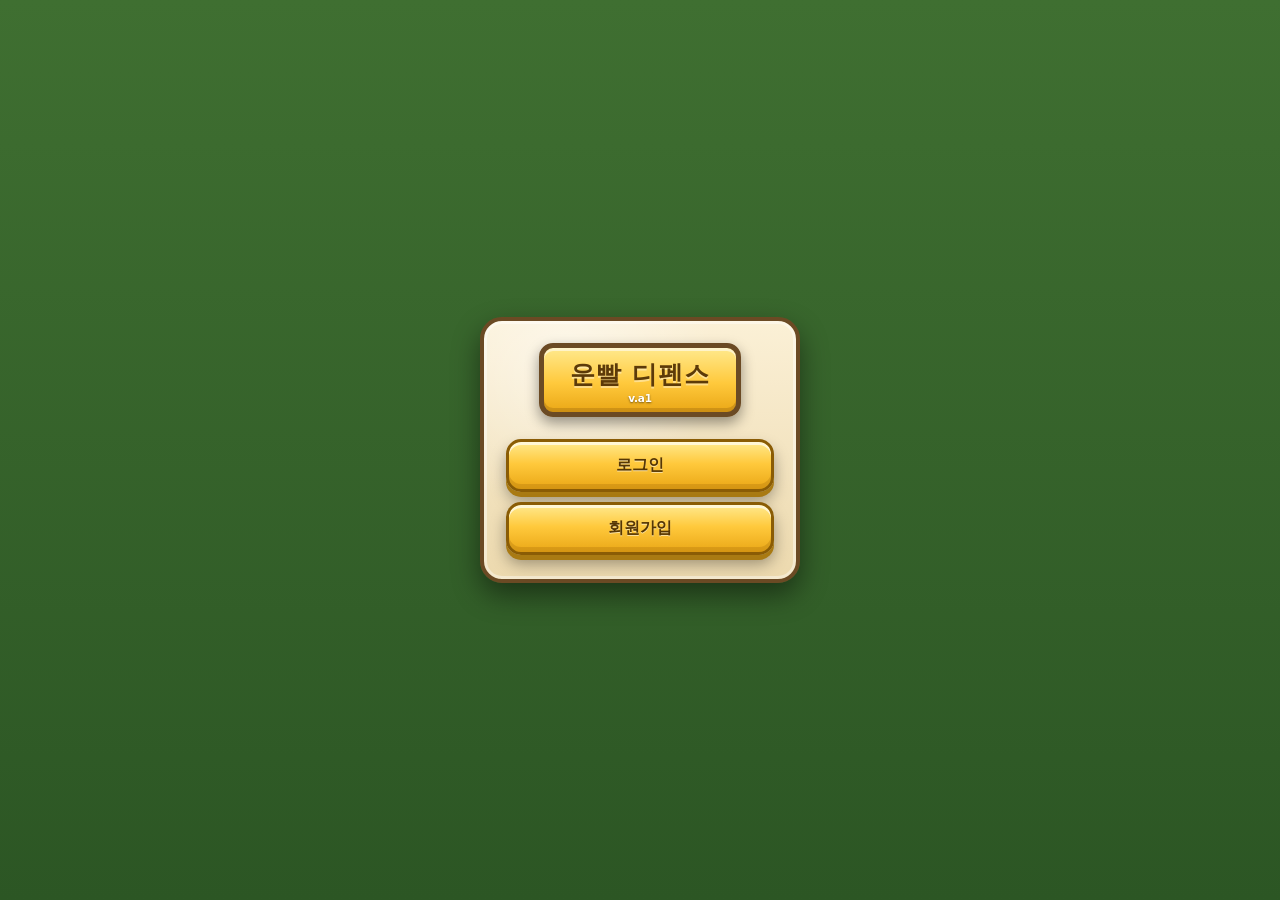
<file: index.html>
<!DOCTYPE html>
<html lang="ko">
<head>
<meta charset="UTF-8">
<meta name="viewport" content="width=device-width, initial-scale=1.0, maximum-scale=1.0, user-scalable=no, viewport-fit=cover">
<title>운빨 디펜스</title>
<style>
  *{ box-sizing:border-box; -webkit-tap-highlight-color:transparent; }
  html,body{ margin:0; padding:0; height:100%; overflow:hidden; background:#1d2f16;
    font-family:"Apple SD Gothic Neo","Noto Sans KR",system-ui,-apple-system,sans-serif;
    font-weight:800; color:#4a3418; user-select:none; letter-spacing:-.2px; }
  svg{ display:block; }
  .ic{ display:inline-flex; align-items:center; justify-content:center; }
  .ic svg{ width:100%; height:100%; }

  #cv{ position:fixed; inset:0; display:block; touch-action:none; z-index:0; }
  #ui{ position:fixed; inset:0; z-index:2; pointer-events:none; opacity:1; transition:opacity .3s; }
  #ui > *{ pointer-events:auto; }
  #ui.off{ opacity:0; pointer-events:none; }

  /* ---------- 공통 패널 ---------- */
  .pill{ background:linear-gradient(180deg,#fdf3dc,#efdcb6);
         border:3px solid #6b4a24; border-radius:18px; color:#4a3418;
         box-shadow: inset 0 2px 0 rgba(255,255,255,.85), inset 0 -3px 0 rgba(140,100,50,.22),
                     0 3px 0 #4d3315, 0 6px 12px rgba(0,0,0,.32); }
  .darkpill{ background:linear-gradient(180deg,rgba(52,38,20,.9),rgba(34,24,12,.94));
             border:3px solid #6b4a24; border-radius:18px; color:#ffeec6;
             box-shadow: inset 0 2px 0 rgba(255,220,160,.18), 0 3px 0 rgba(0,0,0,.35), 0 6px 12px rgba(0,0,0,.35); }
  .btn{ font:inherit; cursor:pointer; display:flex; flex-direction:column; align-items:center;
        justify-content:center; gap:2px; transition:transform .07s, filter .12s; white-space:nowrap; }
  .btn:active{ transform:translateY(3px); }
  .btn:disabled{ filter:grayscale(.72) brightness(.82); cursor:default; }
  .btn:focus-visible{ outline:3px solid #ffcf5e; outline-offset:2px; }
  .woodbtn{ background:linear-gradient(180deg,#c99a58,#a2762f 48%,#87621f);
            border:3px solid #55380f; border-radius:16px; color:#fff6e2;
            text-shadow:0 2px 0 rgba(70,44,10,.6);
            box-shadow: inset 0 2px 0 rgba(255,224,168,.4), inset 0 -4px 0 rgba(60,36,8,.35),
                        0 4px 0 #4a300d, 0 7px 12px rgba(0,0,0,.35); }
  .goldbtn{ background:linear-gradient(180deg,#ffe98d,#ffc93c 46%,#eaa716);
            border:3px solid #8a5c05; border-radius:16px; color:#563704;
            text-shadow:0 1px 0 rgba(255,255,255,.55);
            box-shadow: inset 0 3px 0 rgba(255,255,255,.65), inset 0 -5px 0 rgba(150,95,5,.25),
                        0 5px 0 #a97a12, 0 9px 15px rgba(0,0,0,.35); }

  /* ---------- 게임 상단 ---------- */
  #top{ position:absolute; left:0; right:0; top:calc(env(safe-area-inset-top) + 8px);
        display:flex; flex-direction:column; align-items:center; gap:5px; }
  #timer{ font-size:26px; letter-spacing:1px; padding:3px 22px; border-radius:20px;
          color:#ffeec6; background:linear-gradient(180deg,rgba(46,34,16,.86),rgba(28,20,10,.9));
          border:3px solid #7a5528; box-shadow:inset 0 2px 0 rgba(255,220,160,.2), 0 4px 10px rgba(0,0,0,.35); }
  #waveTag{ font-size:12.5px; padding:3px 15px; border-radius:14px; color:#5c3f19;
            background:linear-gradient(180deg,#fdf3dc,#eddcb4); border:3px solid #7a5528;
            box-shadow:inset 0 1px 0 rgba(255,255,255,.8), 0 3px 7px rgba(0,0,0,.3); }

  .sidecol{ position:absolute; top:50%; transform:translateY(-50%); display:flex; flex-direction:column; gap:11px; }
  .sidecol.l{ left:6px; } .sidecol.r{ right:6px; }
  .sqbtn{ width:70px; height:70px; border-radius:18px; font-size:12.5px; gap:1px; }
  .sqbtn .ic{ width:29px; height:29px; }
  .sqbtn .cost{ font-size:10.5px; display:flex; align-items:center; gap:3px; color:#fff0c8; }
  .sqbtn .cost .ic{ width:13px; height:13px; }

  #bottom{ position:absolute; left:7px; right:7px; bottom:calc(env(safe-area-inset-bottom) + 7px);
           display:flex; flex-direction:column; gap:7px; }
  #ctrlRow{ display:flex; gap:6px; }
  #hpbox{ flex:1; min-width:0; display:flex; align-items:center; gap:8px; padding:6px 11px; }
  #hpbox .ic{ width:22px; height:22px; flex:0 0 22px; }
  #hpwrap{ flex:1; height:17px; border-radius:10px; background:#5c4222;
           border:2px solid #40290f; overflow:hidden; position:relative; }
  #hpfill{ height:100%; width:100%; transition:width .2s;
           background:linear-gradient(180deg,#ff9c88,#e05646 55%,#b8372a); }
  #hptext{ position:absolute; inset:0; display:flex; align-items:center; justify-content:center;
           font-size:10.5px; color:#fff; text-shadow:0 1px 2px rgba(0,0,0,.7); }
  .ctrlbtn{ width:54px; flex:0 0 54px; font-size:10px; padding:5px 0 4px; border-radius:16px; }
  .ctrlbtn .ic{ width:20px; height:20px; }
  #statRow{ display:flex; gap:6px; padding:6px 8px; }
  .stat{ flex:1; display:flex; align-items:center; justify-content:center; gap:7px; font-size:15px;
         color:#4a3418; }
  .stat .ic{ width:23px; height:23px; }

  /* ---------- 유닛 정보창 ---------- */
  #unitPop{ position:fixed; z-index:22; display:none; width:190px; padding:9px 9px 8px; border-radius:16px; }
  #unitPop.on{ display:block; animation:popIn .18s cubic-bezier(.2,.9,.3,1.3); }
  @keyframes popIn{ from{ transform:translateY(8px) scale(.9); opacity:0 } }
  #unitPop .un{ font-size:14px; text-align:center; }
  #unitPop .ust{ font-size:10.5px; text-align:center; color:#6b5228; line-height:1.6; margin:4px 0 7px;
                 background:rgba(120,90,40,.13); border-radius:10px; padding:5px 4px; font-weight:700; }
  #unitPop .row{ display:flex; gap:5px; }
  .mini{ flex:1; font:inherit; font-size:10.5px; padding:6px 2px; border-radius:11px; cursor:pointer;
         color:#fff6e2; text-shadow:0 1px 0 rgba(60,36,8,.55); border:2px solid #55380f;
         background:linear-gradient(180deg,#c99a58,#8f6526); display:flex; flex-direction:column;
         align-items:center; line-height:1.3; box-shadow:0 3px 0 rgba(60,36,8,.4); }
  .mini b{ font-size:10px; color:#ffedbe; font-weight:800; }
  .mini:active{ transform:translateY(2px); box-shadow:none; }
  .mini:disabled{ filter:grayscale(.72) brightness(.82); }
  .mini.up{ background:linear-gradient(180deg,#8dc964,#4d8a2c); border-color:#2d5216; }
  .mini.gm{ background:linear-gradient(180deg,#8b7bcd,#54438f); border-color:#2e2453; }
  #popArrow{ position:absolute; width:0; height:0; border-left:9px solid transparent; border-right:9px solid transparent; }

  #toasts{ position:fixed; left:50%; top:13%; transform:translateX(-50%); z-index:76;
           display:flex; flex-direction:column; gap:6px; align-items:center; pointer-events:none; }
  .toast{ padding:8px 17px; font-size:13.5px; border-radius:20px; color:#fff2d6;
          background:linear-gradient(180deg,rgba(50,36,18,.95),rgba(30,22,11,.96));
          border:2.5px solid #8a6231; box-shadow:0 4px 12px rgba(0,0,0,.4);
          animation:tst 1.7s forwards; }
  @keyframes tst{ 0%{transform:translateY(12px) scale(.9);opacity:0} 12%{transform:none;opacity:1}
                  74%{opacity:1} 100%{transform:translateY(-16px);opacity:0} }

  /* ---------- 모달 ---------- */
  .screen{ position:fixed; inset:0; z-index:92; display:none; align-items:center; justify-content:center; }
  .screen.on{ display:flex; }
  .dim{ background:rgba(24,16,6,.74); padding:16px; }
  .paper{ width:min(352px,93vw); padding:16px 15px 14px; text-align:center; border-radius:20px;
          background:
            radial-gradient(circle at 22% 18%, rgba(255,255,255,.5), transparent 46%),
            linear-gradient(180deg,#fbf0d6,#ecd9ae);
          border:4px solid #6b4a24;
          box-shadow: inset 0 0 0 3px rgba(255,255,255,.4), inset 0 -6px 16px rgba(160,120,60,.2),
                      0 10px 26px rgba(0,0,0,.45);
          animation:mIn .24s cubic-bezier(.2,.9,.3,1.25); position:relative; }
  @keyframes mIn{ from{ transform:translateY(16px) scale(.93); opacity:0 } }
  .paper::before,.paper::after{ content:""; position:absolute; width:9px; height:9px; border-radius:50%;
    background:radial-gradient(circle at 32% 30%, #fff5d8, #8a6231 62%, #4d3315);
    box-shadow:0 1px 2px rgba(0,0,0,.35); }
  .paper::before{ left:10px; top:10px; } .paper::after{ right:10px; top:10px; }
  .ribbon{ display:inline-block; margin:-30px auto 10px; padding:7px 26px; font-size:17px; color:#fff6e2;
           border-radius:12px; border:3px solid #2a5c8f; text-shadow:0 2px 0 rgba(20,50,80,.6);
           background:linear-gradient(180deg,#5fa8e0,#2f7dbe);
           box-shadow: inset 0 2px 0 rgba(255,255,255,.35), 0 4px 0 #245f92, 0 7px 12px rgba(0,0,0,.3); }
  .paper .btn{ width:100%; padding:12px; font-size:15px; margin-top:9px; border-radius:14px; }
  .rowbtns{ display:flex; gap:9px; } .rowbtns .btn{ flex:1; }
  .lrow{ display:flex; align-items:center; gap:10px; padding:9px 11px; margin-bottom:7px;
         border-radius:14px; border:3px solid #b9945c; background:rgba(255,250,235,.62); cursor:pointer; }
  .lrow.sel{ border-color:#e8a71c; background:rgba(255,226,150,.85); }
  .lrow .ic{ width:24px; height:24px; flex:0 0 24px; }
  .lrow .nm{ flex:1; text-align:left; font-size:13.5px; }
  .lrow .nm small{ display:block; font-size:10.5px; color:#7d6234; font-weight:700; margin-top:1px; }
  .lrow .cs{ font-size:12.5px; color:#8a5e12; min-width:62px; text-align:right; display:flex;
             align-items:center; justify-content:flex-end; gap:4px; }
  .lrow .cs .ic{ width:14px; height:14px; flex:0 0 14px; }
  #drawResult{ min-height:22px; font-size:13.5px; margin:6px 0 3px; color:#8a5e12; }

  /* ---------- 메인 / 결과 ---------- */
  .board{ position:fixed; inset:0; z-index:62; display:none; flex-direction:column;
          transition:transform .44s cubic-bezier(.3,.85,.3,1), opacity .3s; }
  .board.on{ display:flex; }
  .board.slideUp{ transform:translateY(-104%); opacity:.25; }
  #mainScreen{ background:linear-gradient(180deg,#4a7b34,#2f5624); }
  #mapWrap{ position:absolute; inset:0; overflow-y:auto; overflow-x:hidden; -webkit-overflow-scrolling:touch; }
  #mapCv{ display:block; width:100%; }
  #nodeLayer{ position:absolute; left:0; top:0; width:100%; }
  .rewardBtn{ position:absolute; transform:translate(-50%,0); padding:6px 13px; font-size:12px;
              border-radius:14px; border:3px solid #8a5c05; cursor:pointer; color:#563704;
              background:linear-gradient(180deg,#ffe98d,#f0b62a); font-weight:800;
              box-shadow:0 4px 0 #a97a12, 0 6px 10px rgba(0,0,0,.35); animation:bnc 1.4s ease-in-out infinite; }
  .rewardBtn:active{ transform:translate(-50%,3px); box-shadow:0 1px 0 #a97a12; }
  @keyframes bnc{ 50%{ transform:translate(-50%,-5px) } }

  .hud{ position:absolute; z-index:6; display:flex; align-items:center; gap:8px; padding:7px 14px; font-size:15px; }
  .hud.l{ left:12px; top:calc(env(safe-area-inset-top) + 12px); }
  .hud.r{ right:12px; top:calc(env(safe-area-inset-top) + 12px); flex-direction:column; gap:2px;
          font-size:11.5px; padding:7px 11px; cursor:pointer; }
  .hud .ic{ width:22px; height:22px; }
  .hud.r .ic{ width:25px; height:25px; }
  #btnShop{ position:absolute; z-index:6; left:12px; top:calc(env(safe-area-inset-top) + 64px);
            width:68px; height:68px; border-radius:18px; font-size:12px; }
  #btnShop .ic{ width:27px; height:27px; }
  #titleBar{ position:absolute; z-index:6; left:50%; transform:translateX(-50%);
             top:calc(env(safe-area-inset-top) + 8px); }
  .titlecard{ padding:10px 26px 8px; border-radius:14px; border:5px solid #6b4a24;
              background:linear-gradient(180deg,#ffe98d,#ffc93c 55%,#eaa716);
              box-shadow: inset 0 3px 0 rgba(255,255,255,.55), inset 0 -4px 0 rgba(140,90,10,.3),
                          0 6px 14px rgba(0,0,0,.4); text-align:center; }
  .titlecard .t{ font-size:25px; letter-spacing:1px; color:#5c3a08; text-shadow:0 2px 0 rgba(255,255,255,.4); }
  .titlecard .v{ font-size:10.5px; color:#fff; text-shadow:0 1px 2px rgba(0,0,0,.5); margin-top:1px; }

  /* ---------- 인증 화면 ---------- */
  #authScreen{ background:linear-gradient(180deg,#3f6f31,#2c5624); align-items:center; justify-content:center; z-index:70; }
  #authCard{ width:min(320px,86vw); padding:22px 22px 24px; border-radius:22px;
             background:radial-gradient(circle at 25% 15%, rgba(255,255,255,.5), transparent 48%),
                        linear-gradient(180deg,#fbf0d6,#ecd9ae);
             border:4px solid #6b4a24; text-align:center;
             box-shadow: inset 0 0 0 3px rgba(255,255,255,.4), 0 12px 28px rgba(0,0,0,.45); }
  #authCard .titlecard{ margin-bottom:22px; display:inline-block; }
  #authBtns{ display:flex; flex-direction:column; gap:10px; }
  #authBtns .btn{ padding:13px; font-size:16px; border-radius:15px; }
  #authPlayWrap{ display:none; }
  #authPlayWrap #btnAuthPlay{ width:100%; height:58px; }

  #authModal{ position:fixed; inset:0; z-index:88; display:none; align-items:flex-start; justify-content:center;
              background:rgba(10,16,6,.5); padding-top:16vh; }
  #authModal.on{ display:flex; }
  .amBox{ width:min(320px,88vw); padding:20px 18px 18px; border-radius:22px;
          background:linear-gradient(180deg,#fbf0d6,#ecd9ae); border:4px solid #6b4a24;
          transform:translateY(-140%); transition:transform .38s cubic-bezier(.25,.85,.3,1.15);
          box-shadow:0 14px 30px rgba(0,0,0,.5); }
  #authModal.on .amBox{ transform:translateY(0); }
  .amBox h3{ margin:0 0 16px; font-size:19px; color:#4a3418; text-align:center; }
  .amField{ margin-bottom:14px; }
  .amLabel{ font-size:11.5px; color:#6b5228; margin:0 0 5px 4px; text-align:left; }
  .amPill{ width:100%; box-sizing:border-box; padding:12px 16px; border-radius:24px;
           border:2.5px solid #1b1b1b; background:rgba(10,10,10,.72); color:#fff;
           font:inherit; font-size:14.5px; outline:none; }
  .amPill::placeholder{ color:rgba(255,255,255,.4); }
  .amPill.bad{ color:#ff8a78; }
  .amWarn{ font-size:10.5px; color:#ff6b5a; margin:5px 0 0 4px; text-align:left; min-height:13px; }
  .amBox .btn{ width:100%; padding:12px; font-size:15px; margin-top:6px; border-radius:16px; }
  .amClose{ text-align:center; font-size:12px; color:#6b5228; margin-top:10px; cursor:pointer; text-decoration:underline; }

  #playBar{ position:absolute; z-index:6; left:0; right:0; bottom:calc(env(safe-area-inset-bottom) + 14px);
            display:flex; flex-direction:column; align-items:center; gap:10px; }
  #btnPlay{ width:206px; height:64px; border-radius:20px; font:inherit; font-size:26px; letter-spacing:3px;
            cursor:pointer; border:4px solid #8a5c05; color:#563704; font-weight:800;
            background:linear-gradient(180deg,#ffef9c 0%,#ffcd42 44%,#eeab17 100%);
            text-shadow:0 1px 0 rgba(255,255,255,.6);
            box-shadow: inset 0 4px 0 rgba(255,255,255,.7), inset 0 -6px 0 rgba(150,95,5,.2),
                        0 6px 0 #a97a12, 0 11px 18px rgba(0,0,0,.4); }
  #btnPlay:active{ transform:translateY(5px); box-shadow: inset 0 4px 0 rgba(255,255,255,.6), 0 1px 0 #a97a12; }
  #diffRow{ display:flex; gap:7px; }
  .dbtn{ font:inherit; font-size:12.5px; padding:8px 14px; border-radius:14px; cursor:pointer;
         color:#fff6e2; border:3px solid #55380f; background:linear-gradient(180deg,#a2762f,#7a5420);
         box-shadow:0 4px 0 #4a300d; text-shadow:0 1px 0 rgba(50,30,6,.6); }
  .dbtn.sel{ background:linear-gradient(180deg,#8dc964,#4a8629); border-color:#2d5216; box-shadow:0 4px 0 #2d5216; }
  .dbtn.lock{ filter:grayscale(.85) brightness(.66); }
  .dbtn:active{ transform:translateY(3px); box-shadow:none; }

  /* 결과 */
  #endScreen{ background:rgba(24,16,6,.72); align-items:center; justify-content:center; padding:20px; }
  #endPanel{ width:min(340px,90vw); }
  #endPanel.drop{ animation:dropIn 1.05s cubic-bezier(.3,.6,.4,1) both; }
  @keyframes dropIn{
    0%{ transform:translateY(-118vh) rotate(-3deg) }
    46%{ transform:translateY(0) rotate(0deg) }
    58%{ transform:translateY(-34px) rotate(1.4deg) }
    70%{ transform:translateY(0) rotate(0deg) }
    79%{ transform:translateY(-14px) rotate(-.8deg) }
    88%{ transform:translateY(0) }
    94%{ transform:translateY(-5px) }
    100%{ transform:translateY(0) }
  }
  .statBox{ background:rgba(255,252,240,.7); border:3px solid #c4a066; border-radius:14px;
            padding:8px 10px; margin:8px 0; }
  .statBox .lb{ font-size:11px; color:#8a7040; }
  .statBox .vl{ font-size:23px; color:#4a3418; letter-spacing:1px; }
  .duo{ display:flex; gap:9px; } .duo > div{ flex:1; }

  /* 커튼 */
  #curtain{ position:fixed; inset:0; z-index:96; display:none; align-items:center; justify-content:center;
            transform:translateY(100%); transition:transform .52s cubic-bezier(.3,.85,.3,1);
            background:
              radial-gradient(circle at 50% 40%, #f8ecd0, #e3cea3 62%, #cdb381 100%); }
  #curtain.on{ display:flex; transform:translateY(0); }
  #curtain.up{ transform:translateY(-100%); }
  .plankBox{ position:relative; padding:30px 34px; border-radius:16px;
             background:
               repeating-linear-gradient(93deg, rgba(90,58,20,.14) 0 3px, rgba(255,225,170,.1) 3px 10px),
               linear-gradient(180deg,#c1934f,#a3762f 50%,#87611f);
             border:5px solid #4f3410;
             box-shadow: inset 0 3px 0 rgba(255,228,175,.35), inset 0 -8px 18px rgba(50,30,6,.35),
                         0 10px 24px rgba(0,0,0,.35);
             animation:ctIn .55s cubic-bezier(.2,.9,.3,1.25) both; }
  @keyframes ctIn{ from{ transform:scale(.86) translateY(18px); opacity:0 } }
  .nail{ position:absolute; width:13px; height:13px; border-radius:50%;
         background:radial-gradient(circle at 33% 30%, #fff4d6, #a07a3a 55%, #4d3315);
         box-shadow:0 2px 3px rgba(0,0,0,.45), inset 0 -1px 1px rgba(0,0,0,.3); }
  .nail.a{ left:9px; top:9px } .nail.b{ right:9px; top:9px }
  .nail.c{ left:9px; bottom:9px } .nail.d{ right:9px; bottom:9px }
  .noteP{ padding:20px 26px; border-radius:5px; transform:rotate(-1.2deg);
          background:
            radial-gradient(circle at 25% 15%, rgba(255,255,255,.65), transparent 50%),
            linear-gradient(180deg,#fdf6e2,#f0e2c2);
          border:1px solid #d8c396;
          box-shadow: 0 4px 10px rgba(40,22,4,.35), inset 0 0 22px rgba(190,160,110,.28); }
  .noteP .tx{ font-size:20px; color:#5b4220; letter-spacing:.5px; line-height:1.6; }

  /* 소환 연출 */
  #summonFx{ position:fixed; inset:0; z-index:80; display:none; align-items:center; justify-content:center;
             background:radial-gradient(circle at 50% 45%, rgba(255,244,200,.28), rgba(10,14,6,.8) 62%); }
  #summonFx.on{ display:flex; animation:fxIn .28s ease-out; }
  #summonFx.out{ animation:fxOut .34s forwards; }
  @keyframes fxIn{ from{ opacity:0 } }
  @keyframes fxOut{ to{ opacity:0; transform:scale(1.07) } }
  .fxRay{ position:absolute; width:360px; height:360px; border-radius:50%; opacity:.5;
          background:conic-gradient(from 0deg, rgba(255,240,180,.55) 0 5deg, transparent 5deg 30deg,
                     rgba(255,240,180,.3) 30deg 34deg, transparent 34deg 60deg);
          animation:fxSpin 7s linear infinite; }
  @keyframes fxSpin{ to{ transform:rotate(360deg) } }
  .fxBox{ position:relative; text-align:center; animation:fxPop .45s cubic-bezier(.2,.9,.3,1.4); }
  @keyframes fxPop{ from{ transform:scale(.5) translateY(22px); opacity:0 } }
  .fxBox canvas{ width:206px; height:206px; filter:drop-shadow(0 0 20px rgba(255,240,180,.8)); }
  #fxName{ font-size:22px; margin-top:-8px; text-shadow:0 3px 0 rgba(0,0,0,.5); }

  /* 가로 룰렛 카드 */
  .rrow{ display:flex; gap:8px; margin-bottom:6px; }
  .rcard{ flex:1; border-radius:15px; padding:10px 4px 8px; cursor:pointer;
          border:3px solid rgba(0,0,0,.25); color:#fff; text-shadow:0 2px 0 rgba(0,0,0,.4);
          box-shadow:0 4px 0 rgba(0,0,0,.25); transition:transform .08s; }
  .rcard:active{ transform:translateY(2px); }
  .rcard .rt{ font-size:14px; } .rcard .rp{ font-size:11px; opacity:.9; margin-top:2px; }
  .rcard .rc{ font-size:11.5px; margin-top:6px; display:flex; align-items:center;
              justify-content:center; gap:3px; background:rgba(0,0,0,.25); border-radius:10px; padding:3px 0; }
  .rcard .rc .ic{ width:13px; height:13px; }
  .rcard.hero{ background:linear-gradient(180deg,#b98ce8,#6d3fb0); border-color:#43206e; }
  .rcard.myth{ background:linear-gradient(180deg,#f0837a,#c02f26); border-color:#7d1a14; }
  .rcard.lege{ background:linear-gradient(180deg,#ffdc63,#e09a10); border-color:#8a5c05; color:#4a2f04; text-shadow:0 1px 0 rgba(255,255,255,.4); }
  .rcard.sel{ border-color:#fff2b0; box-shadow:0 0 0 3px rgba(255,226,140,.65), 0 4px 0 rgba(0,0,0,.25); }

  /* 보스 보상 휠 */
  #wheelScreen .paper{ width:min(330px,92vw); }
  #wheelWrap{ position:relative; width:230px; height:230px; margin:6px auto 4px; }
  #wheelCv{ width:230px; height:230px; }
  #wheelPin{ position:absolute; left:50%; top:-6px; margin-left:-11px; width:0; height:0;
             border-left:11px solid transparent; border-right:11px solid transparent;
             border-top:20px solid #c33a2c; filter:drop-shadow(0 2px 3px rgba(0,0,0,.4)); }
  #wheelRes{ min-height:24px; font-size:15px; color:#8a5e12; margin:2px 0 4px; }
  .ugrid{ display:grid; grid-template-columns:repeat(4,1fr); gap:7px; margin-bottom:10px; }
  .ucard{ border-radius:14px; border:3px solid #b9945c; background:rgba(255,250,235,.6);
          padding:5px 2px 4px; cursor:pointer; display:flex; flex-direction:column; align-items:center; gap:2px; }
  .ucard.sel{ border-color:#e8a71c; background:rgba(255,226,150,.85); }
  .ucard.lock{ filter:grayscale(.7) brightness(.9); }
  .ucard canvas{ width:44px; height:44px; }
  .ucard .un{ font-size:10.5px; }
  .ucard .pz{ font-size:9.5px; color:#8a5e12; display:flex; align-items:center; gap:2px; }
  .ucard .pz .ic{ width:11px; height:11px; }
  #upList{ max-height:32vh; overflow-y:auto; text-align:left; }
  #upList .lrow{ margin-bottom:5px; padding:7px 9px; }
  @media (prefers-reduced-motion: reduce){ .toast,.rewardBtn,.fxRay{ animation:none } }
</style>
</head>
<body>

<canvas id="cv"></canvas>

<!-- ============ 게임 UI ============ -->
<div id="ui" class="off">
  <div id="top">
    <div id="timer">00:00</div>
    <div id="waveTag">1 스테이지</div>
  </div>

  <div class="sidecol l">
    <button class="btn woodbtn sqbtn" id="btnRoulette"><span class="ic" data-ico="wheel"></span>룰렛</button>
  </div>

  <div class="sidecol r">
    <button class="btn woodbtn sqbtn" id="btnSummon"><span class="ic" data-ico="egg"></span>소환
      <span class="cost"><span class="ic" data-ico="coin"></span><span id="summonCost">20</span></span></button>
    <button class="btn woodbtn sqbtn" id="btnUpgrade"><span class="ic" data-ico="anvil"></span>업그레이드</button>
  </div>

  <div id="bottom">
    <div id="ctrlRow">
      <div id="hpbox" class="pill">
        <span class="ic" data-ico="castle"></span>
        <div id="hpwrap"><div id="hpfill"></div><div id="hptext">100 / 100</div></div>
      </div>
      <button class="btn woodbtn ctrlbtn" id="btnSpeed"><span class="ic" data-ico="fast"></span><span>x1</span></button>
      <button class="btn woodbtn ctrlbtn" id="btnPause"><span class="ic" data-ico="pause"></span><span>정지</span></button>
    </div>
    <div id="statRow" class="pill">
      <div class="stat"><span class="ic" data-ico="pouch"></span><span id="sGold">0</span></div>
      <div class="stat"><span class="ic" data-ico="gem"></span><span id="sGem">0</span></div>
      <div class="stat"><span class="ic" data-ico="banner"></span><span id="sUnit">0/25</span></div>
    </div>
  </div>
</div>

<div id="unitPop" class="pill">
  <div class="un" id="popName">일반 검사</div>
  <div class="ust" id="popStat"></div>
  <div class="row">
    <button class="mini up" id="popUp">강화<b id="popUpC"></b></button>
    <button class="mini" id="popSellG">판매<b id="popSellGC"></b></button>
    <button class="mini gm" id="popSellM">보석<b id="popSellMC"></b></button>
  </div>
  <div id="popArrow"></div>
</div>

<div id="summonFx"><div class="fxRay"></div>
  <div class="fxBox"><canvas id="fxCv" width="220" height="220"></canvas><div id="fxName"></div></div></div>

<div id="toasts"></div>

<!-- ============ 메인 ============ -->
<!-- ============ 로그인/회원가입 ============ -->
<div id="authScreen" class="board on">
  <div id="authCard">
    <div class="titlecard"><div class="t">운빨 디펜스</div><div class="v">v.a1</div></div>
    <div id="authBtns">
      <button id="btnLogin" class="btn goldbtn">로그인</button>
      <button id="btnSignup" class="btn goldbtn">회원가입</button>
    </div>
    <div id="authPlayWrap"><button id="btnAuthPlay" class="goldbtn btn">플레이</button></div>
  </div>
</div>

<div id="authModal">
  <div class="amBox">
    <h3 id="amTitle">로그인</h3>
    <div class="amField">
      <div class="amLabel">닉네임</div>
      <input id="amNick" class="amPill" type="text" placeholder="닉네임을 입력하세요" maxlength="12">
    </div>
    <div class="amField">
      <div class="amLabel">비밀번호</div>
      <input id="amPw" class="amPill" type="password" placeholder="비밀번호를 입력하세요">
      <div class="amWarn" id="amWarn"></div>
    </div>
    <button id="amSubmit" class="btn goldbtn">확인</button>
    <div class="amClose" id="amClose">닫기</div>
  </div>
</div>

<div id="mainScreen" class="board">
  <div id="mapWrap"><canvas id="mapCv"></canvas><div id="nodeLayer"></div></div>
  <div id="titleBar"><div class="titlecard"><div class="t">운빨 디펜스</div><div class="v">v.a1</div></div></div>
  <div id="playBar">
    <button id="btnPlay">플레이</button>
    <div id="diffRow"></div>
  </div>
</div>

<!-- ============ 결과 ============ -->
<div id="endScreen" class="board">
  <div id="endPanel" class="paper">
    <div class="ribbon" id="endTitle">클리어!</div>
    <div class="statBox"><div class="lb">최종 스테이지</div><div class="vl" id="endStage">1</div></div>
    <div class="duo">
      <div class="statBox"><div class="lb">플레이 시간</div><div class="vl" id="endTime" style="font-size:19px">00:00</div></div>
      <div class="statBox"><div class="lb">처치 수</div><div class="vl" id="endKill" style="font-size:19px">0</div></div>
    </div>
    <div class="statBox" style="background:rgba(255,236,178,.8)">
      <div class="lb">획득 코인</div><div class="vl" id="endCoin">0</div></div>
    <button id="btnRetry" class="btn goldbtn">다시하기</button>
    <button id="btnHome" class="btn woodbtn">메인화면으로</button>
  </div>
</div>

<!-- ============ 커튼 ============ -->
<div id="curtain">
  <div class="plankBox">
    <i class="nail a"></i><i class="nail b"></i><i class="nail c"></i><i class="nail d"></i>
    <div class="noteP"><div class="tx">즐거운 모험이 되시길..</div></div>
  </div>
</div>

<!-- ============ 상점 ============ -->
<div id="shopScreen" class="screen dim">
  <div class="paper">
    <div class="ribbon">유닛</div>
    <div class="ugrid" id="ugrid"></div>
    <div id="upList"></div>
    <button id="btnCloseShop" class="btn woodbtn">닫기</button>
  </div>
</div>

<!-- ============ 룰렛 ============ -->
<div id="rouletteScreen" class="screen dim">
  <div class="paper">
    <div class="ribbon">룰렛</div>
    <div class="rrow">
      <div class="rcard hero" data-tier="3">
        <div class="rt">영웅</div><div class="rp">70%</div>
        <div class="rc"><span class="ic" data-ico="gem"></span>3</div></div>
      <div class="rcard myth" data-tier="4">
        <div class="rt">신화</div><div class="rp">25%</div>
        <div class="rc"><span class="ic" data-ico="gem"></span>15</div></div>
      <div class="rcard lege" data-tier="5">
        <div class="rt">레전더리</div><div class="rp">5%</div>
        <div class="rc"><span class="ic" data-ico="gem"></span>50</div></div>
    </div>
    <div id="drawResult"></div>
    <div class="rowbtns">
      <button id="btnDraw" class="btn goldbtn">뽑기</button>
      <button id="btnCloseRoulette" class="btn woodbtn">닫기</button>
    </div>
  </div>
</div>

<div id="wheelScreen" class="screen dim">
  <div class="paper">
    <div class="ribbon" id="wheelTitle">보스 격파!</div>
    <div id="wheelWrap"><canvas id="wheelCv" width="460" height="460"></canvas><div id="wheelPin"></div></div>
    <div id="wheelRes"></div>
    <button id="btnSpin" class="btn goldbtn">돌리기</button>
    <button id="btnCloseWheel" class="btn woodbtn" style="display:none">받기</button>
  </div>
</div>

<!-- ============ 업그레이드 ============ -->
<div id="upgradeScreen" class="screen dim">
  <div class="paper">
    <div class="ribbon">업그레이드</div>
    <div class="lrow" id="upHP"><span class="ic" data-ico="castle"></span><span class="nm">성 체력<small id="upHPd"></small></span><span class="cs"><span class="ic" data-ico="pouch"></span><span id="upHPc"></span></span></div>
    <div class="lrow" id="upATK"><span class="ic" data-ico="sword"></span><span class="nm">공격력<small id="upATKd"></small></span><span class="cs"><span class="ic" data-ico="pouch"></span><span id="upATKc"></span></span></div>
    <div class="lrow" id="upSUM"><span class="ic" data-ico="egg"></span><span class="nm">소환 등급<small id="upSUMd"></small></span><span class="cs"><span class="ic" data-ico="pouch"></span><span id="upSUMc"></span></span></div>
    <button id="btnCloseUpgrade" class="btn woodbtn">닫기</button>
  </div>
</div>

<script>
"use strict";
const $=id=>document.getElementById(id);

/* =========================================================
   아이콘
========================================================= */
const ICON={};
ICON.pouch='<svg viewBox="0 0 24 24"><path d="M8.6 5.4h6.8l-1 2.4H9.6z" fill="#8a5f2a"/><path d="M12 3.4c1.5 0 2.6.8 2.6 1.6H9.4C9.4 4.2 10.5 3.4 12 3.4z" fill="#6b4720"/><path d="M9.4 7.4h5.2c3 1.6 4.8 4.4 4.8 7.4 0 3.4-3.3 5.6-7.4 5.6s-7.4-2.2-7.4-5.6c0-3 1.8-5.8 4.8-7.4z" fill="#b07a35"/><path d="M9.4 7.4h5.2c1.4.8 2.6 1.9 3.4 3.2-1.6 1-3.7 1.6-6 1.6s-4.4-.6-6-1.6c.8-1.3 2-2.4 3.4-3.2z" fill="#c98f45"/><circle cx="12" cy="15.6" r="3" fill="#f0b429"/><circle cx="12" cy="15.6" r="2" fill="#ffd76a"/><path d="M11.2 14.2v2.8M12.8 14.2v2.8" stroke="#b07a35" stroke-width=".9" stroke-linecap="round"/></svg>';
ICON.coin=ICON.pouch;
ICON.gem='<svg viewBox="0 0 24 24"><path d="M7.4 3.2h9.2l4.2 5.6L12 21.2 3.2 8.8z" fill="#1f5f9c"/><path d="M7.4 3.2l-4.2 5.6h17.6l-4.2-5.6z" fill="#57a9e2"/><path d="M12 21.2L3.2 8.8h5.6z" fill="#164a7d"/><path d="M12 21.2l8.8-12.4h-5.6z" fill="#2f7fc0"/><path d="M8.8 8.8L12 3.2l3.2 5.6L12 21.2z" fill="#9fdcff" opacity=".9"/><path d="M9.2 5.2l1.4 2.4" stroke="#dff4ff" stroke-width="1.1" stroke-linecap="round"/></svg>';
ICON.banner='<svg viewBox="0 0 24 24"><rect x="10.9" y="2.6" width="2.2" height="19" rx="1" fill="#7a5426"/><path d="M13.1 4h7.4l-2 3.2 2 3.2h-7.4z" fill="#c9483a"/><path d="M13.1 4h7.4l-2 3.2h-5.4z" fill="#e0685a"/><path d="M10.9 6.2H4.4l1.8 2.8-1.8 2.8h6.5z" fill="#2f7fc0"/><path d="M10.9 6.2H4.4l1.8 2.8h4.7z" fill="#57a9e2"/><ellipse cx="12" cy="21.6" rx="4.6" ry="1.5" fill="#5c4222"/></svg>';
ICON.castle='<svg viewBox="0 0 24 24"><path d="M2.6 8.8h3V6h2.2v2.8h2.6V6h3.2v2.8h2.6V6h2.2v2.8h3V21H2.6z" fill="#c8ccd6"/><path d="M2.6 8.8h18.8v1.8H2.6z" fill="#9aa0ae"/><path d="M2.6 8.8h18.8v.9H2.6z" fill="#e2e6ee"/><path d="M9.9 14.4h4.2V21H9.9z" fill="#5c4020"/><path d="M9.9 14.4c0-1.2.9-2.1 2.1-2.1s2.1.9 2.1 2.1z" fill="#5c4020"/><rect x="5.6" y="12.4" width="2.2" height="3" rx=".8" fill="#7d8493"/><rect x="16.2" y="12.4" width="2.2" height="3" rx=".8" fill="#7d8493"/></svg>';
ICON.egg='<svg viewBox="0 0 24 24"><ellipse cx="12" cy="13.8" rx="6.8" ry="8.2" fill="#f5ecd8"/><ellipse cx="12" cy="13.8" rx="6.8" ry="8.2" fill="none" stroke="#bda887" stroke-width="1.3"/><ellipse cx="9.6" cy="9.8" rx="1.9" ry="2.6" fill="#fffdf6" opacity=".9"/><path d="M6.6 14.6l2.4-1.8 1.6 2.2 2-2 1.7 2.3 2.2-1.9" stroke="#d3bd94" stroke-width="1.3" fill="none" stroke-linecap="round" stroke-linejoin="round"/><path d="M9.4 20.4c1.6.9 3.6.9 5.2 0" stroke="#d3bd94" stroke-width="1.2" fill="none" stroke-linecap="round"/></svg>';
ICON.anvil='<svg viewBox="0 0 24 24"><path d="M3.4 8.4h11.2c1.4 0 2.4 1.1 4.2 1.1v2.2c-2.4 0-3.4 2.4-6.4 2.4H9.4c-2.2 0-3.4-1-3.4-2.6H3.4z" fill="#5f6773"/><path d="M3.4 8.4h11.2c1.4 0 2.4 1.1 4.2 1.1v.9c-2 0-3-1.1-4.4-1.1H3.4z" fill="#848c99"/><path d="M9.6 14.1h4.8l-.7 2.6H10.3z" fill="#4b525c"/><rect x="7" y="16.7" width="10" height="3" rx="1" fill="#5f6773"/><rect x="7" y="16.7" width="10" height="1.2" rx=".6" fill="#848c99"/></svg>';
ICON.wheel='<svg viewBox="0 0 24 24"><circle cx="12" cy="12" r="9.6" fill="#553f7f"/><path d="M12 2.6A9.4 9.4 0 0121.4 12H12z" fill="#d24b37"/><path d="M12 12h9.4A9.4 9.4 0 0112 21.4z" fill="#eeb02a"/><path d="M12 12v9.4A9.4 9.4 0 012.6 12z" fill="#3f9ad8"/><path d="M12 12H2.6A9.4 9.4 0 0112 2.6z" fill="#5eb04c"/><circle cx="12" cy="12" r="2.8" fill="#fbf1da"/><circle cx="12" cy="12" r="1.3" fill="#8a6231"/><path d="M12 .9l1.5 2.3h-3z" fill="#fbf1da"/></svg>';
ICON.fast='<svg viewBox="0 0 24 24"><path d="M3.4 5.4a1 1 0 011.6-.8l7.4 6a1 1 0 010 1.6l-7.4 6a1 1 0 01-1.6-.8z" fill="#fff2d6"/><path d="M12 5.4a1 1 0 011.6-.8l7.4 6a1 1 0 010 1.6l-7.4 6a1 1 0 01-1.6-.8z" fill="#fff2d6"/></svg>';
ICON.pause='<svg viewBox="0 0 24 24"><rect x="5.2" y="4.4" width="4.8" height="15.2" rx="2" fill="#fff2d6"/><rect x="14" y="4.4" width="4.8" height="15.2" rx="2" fill="#fff2d6"/></svg>';
ICON.play='<svg viewBox="0 0 24 24"><path d="M6.4 4.6a1 1 0 011.5-.9l11.4 7.4a1 1 0 010 1.8L7.9 20.3a1 1 0 01-1.5-.9z" fill="#fff2d6"/></svg>';
ICON.chest='<svg viewBox="0 0 24 24"><path d="M3.4 10.6c0-3.6 3.8-5.6 8.6-5.6s8.6 2 8.6 5.6z" fill="#a2762f"/><path d="M3.4 10.6c0-3.6 3.8-5.6 8.6-5.6v5.6z" fill="#c99a58"/><rect x="3.4" y="10.4" width="17.2" height="8.6" rx="1.6" fill="#8a5f2a"/><rect x="3.4" y="10.4" width="17.2" height="2.2" fill="#eeb02a"/><rect x="10.2" y="9.2" width="3.6" height="6" rx="1.2" fill="#eeb02a"/><circle cx="12" cy="13.4" r="1.2" fill="#5c4020"/></svg>';
ICON.sword='<svg viewBox="0 0 24 24"><path d="M19.4 3.1l1.5 1.5-9.6 9.6-1.5-1.5z" fill="#dbe2ec"/><path d="M20.9 4.6l.5-2.6-2.6.5z" fill="#a9b1bd"/><path d="M6.2 14.8l3 3-2.7 2.7-3-3z" fill="#82521f"/><path d="M4.6 12.6l6.8 6.8-1.6 1.6-6.8-6.8z" fill="#eeb02a"/></svg>';
function setIcons(root){ (root||document).querySelectorAll("[data-ico]").forEach(e=>{
  if(!e.dataset.done){ e.innerHTML=ICON[e.dataset.ico]||""; e.dataset.done="1"; } }); }

/* =========================================================
   데이터
========================================================= */
const GRID_N=5, MAX_UNIT=25, MAX_STAGE=100;
const GOLD_PER_KILL=3, COIN_PER_KILL=1;

/* 등급 = 능력치 + 테두리/광채. 색은 직업이 결정 */
const TIERS=[null,
 {name:"일반",     rim:"#f2f5f8", glow:"#ffffff", dmg:10,   rate:1.00},
 {name:"레어",     rim:"#57a5e8", glow:"#c6e6ff", dmg:26,   rate:1.06},
 {name:"영웅",     rim:"#a377da", glow:"#e4d0ff", dmg:64,   rate:1.12},
 {name:"신화",     rim:"#e0655c", glow:"#ffd0cc", dmg:155,  rate:1.20},
 {name:"레전더리", rim:"#e8b02a", glow:"#ffedb4", dmg:370,  rate:1.30},
 {name:"신화 영웅",rim:"#e07bb8", glow:"#ffd6f0", dmg:880,  rate:1.40},
 {name:"레전더리 신화",rim:"#e8843a",glow:"#ffdcb0", dmg:2050,rate:1.50},
 {name:"신",       rim:"#fff6d8", glow:"#ffffff", dmg:5000, rate:1.65},
];
const SELL={1:{g:3},2:{g:20},3:{g:100,m:1},4:{g:500,m:5},5:{g:2000,m:20},
            6:{g:6000,m:60},7:{g:15000,m:150},8:{g:40000,m:400}};
const MERGE_COST={1:30,2:120,3:400,4:1200,5:3500,6:9000,7:22000};
const ROULETTE={3:{gem:3,pct:.70,fail:2},4:{gem:15,pct:.25,fail:3},5:{gem:50,pct:.05,fail:3}};
const SUMMON_TABLE=[[70,25,4,.9,.1],[61,30,7,1.7,.3],[52,34,11,2.5,.5],
                    [43,38,14,4,1],[34,41,17,6,2],[26,42,21,8,3]];
const MAX_SUM_LV=SUMMON_TABLE.length-1;

/* 직업 = 고유 색 + 실루엣 */
const UNITS=[
 {id:"knight",name:"검사",  dmg:1.15,rate:1.25,range:1.35,price:0,   rn:"짧음",
  main:"#7b95c4",sub:"#3c5488",trim:"#dde5f2",skin:"#f0d3ab",cape:"#c04a3c",desc:"근접 · 빠른 검격"},
 {id:"archer",name:"궁수",  dmg:0.75,rate:1.05,range:2.75,price:0,   rn:"매우 김",
  main:"#6faa52",sub:"#33632c",trim:"#c8e6a8",skin:"#f0d3ab",cape:"#4f7f3a",desc:"활 · 최장 사거리"},
 {id:"rogue", name:"도적",  dmg:0.55,rate:2.20,range:1.05,price:0,   rn:"매우 짧음",
  main:"#5a5170",sub:"#2b2440",trim:"#9b8fc0",skin:"#e6c8a4",cape:"#3a3352",desc:"초고속 단검"},
 {id:"stone", name:"돌팔매꾼",dmg:0.90,rate:0.90,range:1.85,price:0, rn:"김",
  main:"#b08a55",sub:"#6b4b25",trim:"#e2c99c",skin:"#eecfa4",cape:"#8a6437",desc:"돌 던지기"},
 {id:"spear", name:"창병",  dmg:0.85,rate:1.55,range:1.65,price:300, rn:"보통",
  main:"#c08745",sub:"#7a4a1c",trim:"#f0d49a",skin:"#f0d3ab",cape:"#a8532c",desc:"연사 특화"},
 {id:"mage",  name:"마법사",dmg:1.85,rate:0.60,range:1.95,price:800, rn:"김",
  main:"#5568bd",sub:"#2a3272",trim:"#a9b8ef",skin:"#f2d8b2",cape:"#3c47a0",desc:"강한 한 방"},
 {id:"priest",name:"사제",  dmg:1.30,rate:0.85,range:2.20,price:1400,rn:"김",
  main:"#eee5cf",sub:"#c0a468",trim:"#ffe9a8",skin:"#f2d8b2",cape:"#d8c48a",desc:"균형형 성법"},
 {id:"axe",   name:"도끼병",dmg:2.60,rate:0.45,range:1.15,price:2200,rn:"매우 짧음",
  main:"#a8563a",sub:"#5f2c1c",trim:"#e0a074",skin:"#e8bf92",cape:"#7c3a24",desc:"극딜 초근접"},
 {id:"cannon",name:"포병",  dmg:3.40,rate:0.32,range:2.50,price:3600,rn:"매우 김",
  main:"#69707c",sub:"#333941",trim:"#b3bcc9",skin:"#eecfa4",cape:"#4a5058",desc:"초장거리 포격"},
];
const UMAP={}; UNITS.forEach((u,i)=>{ UMAP[u.id]=u; u.idx=i; });

/* 몬스터 */
const MT={
 slime:   {name:"슬라임",     draw:"slime",  hp:1.00,spd:1.00,r:1.62,dmg:6, c1:"#a8ef8c",c2:"#4fae52",c3:"#2a7534"},
 skel:    {name:"해골",       draw:"human",  hp:1.30,spd:1.05,r:1.05,dmg:8, skin:"#e9e4d3",head:"skull",weap:"sword",bone:1,cloth:"#4a4438"},
 skelA:   {name:"갑옷 해골",  draw:"human",  hp:2.10,spd:0.95,r:1.10,dmg:11,skin:"#e9e4d3",head:"skull",weap:"sword",armor:"#79818e",bone:1,cloth:"#3f3a30"},
 goblin:  {name:"고블린",     draw:"human",  hp:2.60,spd:1.28,r:1.05,dmg:13,skin:"#6d9a44",head:"goblin",weap:"club",cloth:"#7a5a2e"},
 goblinA: {name:"갑옷 고블린",draw:"human",  hp:4.00,spd:1.05,r:1.12,dmg:16,skin:"#6d9a44",head:"goblin",weap:"sword",armor:"#8b93a2",cloth:"#5c4a2a"},
 goblinD: {name:"흑화 고블린",draw:"human",  hp:5.60,spd:1.20,r:1.14,dmg:19,skin:"#3c5a35",head:"goblin",weap:"sword",armor:"#4a4258",cloth:"#2e2a38",dark:1},
 wizard:  {name:"마법사",     draw:"human",  hp:5.20,spd:0.95,r:1.08,dmg:20,skin:"#e9cba4",head:"hood",weap:"staff",robe:"#3f5fb0"},
 dwizard: {name:"흑마법사",   draw:"human",  hp:7.40,spd:1.00,r:1.12,dmg:24,skin:"#b9a9c9",head:"hood",weap:"staff",robe:"#3a2555",dark:1},
 zombie:  {name:"좀비",       draw:"human",  hp:9.60,spd:0.80,r:1.14,dmg:28,skin:"#7f9c62",head:"zombie",weap:"none",cloth:"#5a5240"},
 zombieA: {name:"갑옷 좀비",  draw:"human",  hp:13.0,spd:0.82,r:1.18,dmg:33,skin:"#68824f",head:"zombie",weap:"sword",armor:"#6f7784",rot:1,cloth:"#463f30"},
 zombieD: {name:"흑화 좀비",  draw:"human",  hp:17.5,spd:0.88,r:1.22,dmg:40,skin:"#46603c",head:"zombie",weap:"sword",armor:"#453e52",rot:1,cloth:"#2b2734",dark:1},
 dragon:  {name:"마룡",       draw:"dragon", hp:1.00,spd:0.60,r:1.60,dmg:60,skin:"#5c2f4a"},
};
function bandType(st){
  if(st<=10) return "slime";   if(st<=20) return "skel";    if(st<=30) return "skelA";
  if(st<=40) return "goblin";  if(st<=50) return "goblinA"; if(st<=60) return "wizard";
  if(st<=70) return "dwizard"; if(st<=80) return "zombie";  if(st<=90) return "zombieA";
  return "zombieD";
}
const BOSS={
 10:{base:"slime",  name:"거대 슬라임",   hp:26, dmg:26, sz:1.55},
 20:{base:"skel",   name:"거대 해골",     hp:34, dmg:32, crown:1},
 30:{base:"skelA",  name:"해골 군주",     hp:46, dmg:40, crown:1,cape:"#5b2b6b"},
 40:{base:"goblin", name:"고블린 대장",   hp:58, dmg:50, crown:1,cape:"#8a4a1c"},
 50:{base:"goblinD",name:"흑화한 고블린", hp:76, dmg:62, crown:1,cape:"#2a2038"},
 60:{base:"wizard", name:"대마법사",      hp:98, dmg:74, crown:1,cape:"#2b4a9c"},
 70:{base:"dwizard",name:"흑마법 군주",   hp:126,dmg:88, crown:1,cape:"#2a1440"},
 80:{base:"zombie", name:"좀비 군주",     hp:158,dmg:104,crown:1,cape:"#3a5424"},
 90:{base:"zombieD",name:"좀비 대장",     hp:196,dmg:122,crown:1,cape:"#4a3020"},
 100:{base:"dragon",name:"지하 거대 마룡",hp:340,dmg:160,crown:1,sz:1.35,unitKill:1},
};
const DIFFS=[
 {id:"easy",name:"쉬움",hp:1.0,need:null},{id:"normal",name:"중간",hp:2.4,need:"easy"},
 {id:"hard",name:"어려움",hp:5.5,need:"normal"},{id:"imp",name:"불가능",hp:13,need:"hard"},
];

/* =========================================================
   메타
========================================================= */
const meta={coin:0,owned:{knight:true,archer:true,rogue:true,stone:true},up:{},daily:"",streak:0,
            best:{easy:0,normal:0,hard:0,imp:0},clear:{},claim:{},diff:"easy"};
async function saveMeta(){ try{ if(window.storage) await window.storage.set("wt7",JSON.stringify(meta)); }catch(e){} }
async function loadMeta(){
  try{ if(window.storage){ const r=await window.storage.get("wt7");
    if(r&&r.value) Object.assign(meta,JSON.parse(r.value)); } }catch(e){}
  refreshMeta(); buildDiff(); drawMap(); buildNodes();
}
const metaLv=(id,t)=>(meta.up[id]&&meta.up[id][t])||0;
const metaMul=(id,t)=>1+0.08*metaLv(id,t);
const metaCost=(id,t)=>Math.round((40+t*t*30)*(metaLv(id,t)+1));
const diffOf=id=>DIFFS.find(d=>d.id===id);
const diffOpen=d=>!d.need||!!meta.clear[d.need];

/* =========================================================
   상태
========================================================= */
let S=null,playing=false,paused=false;
function newGame(){
  const D=diffOf(meta.diff);
  S={gold:180,gem:5,castleHP:150,castleMax:150,coin:0,diff:D.id,hpMul:D.hp,
     time:0,stage:1,toSpawn:0,bossLeft:0,spawnTimer:1,cleared:false,clearDelay:0,speed:1,
     summonCost:20,atkLv:0,atkCost:60,hpLv:0,hpCost:100,sumLv:0,sumCost:150,
     cells:new Array(MAX_UNIT).fill(null),
     monsters:[],shots:[],projs:[],pops:[],parts:[],selected:-1,over:false,kills:0};
  paused=false; drag=null; hidePop(); startStage(1); syncUI();
}
const dmgMul=()=>1+0.12*S.atkLv;
const unitCnt=()=>S.cells.reduce((a,c)=>a+(c?1:0),0);
const tierCnt=t=>S.cells.reduce((a,c)=>a+((c&&c.tier===t)?1:0),0);
const stageCount=s=>7+Math.floor(s*0.5);
const stageHP=s=>Math.round(40*Math.pow(1.105,s-1)*S.hpMul);
function startStage(s){
  S.stage=s; S.toSpawn=stageCount(s); S.bossLeft=BOSS[s]?1:0;
  S.spawnTimer=.5; S.cleared=false; S.clearDelay=0; syncUI();
}
function nextStage(){
  if(!playing||S.over) return;
  if(S.stage>=MAX_STAGE){ if(S.cleared) endGame(true); return; }
  startStage(S.stage+1);
}

/* =========================================================
   좌표계 — 필드 살짝 왼쪽/위, 성·동굴 안쪽
========================================================= */
const cvEl=$("cv"); const mainCtx=cvEl.getContext("2d");
let ctx=mainCtx, CW=400,CH=800,G=null,CELLS=[],TREES=[];
function resize(){
  CW=window.innerWidth; CH=window.innerHeight;
  const dpr=Math.min(2,window.devicePixelRatio||1);
  cvEl.width=CW*dpr; cvEl.height=CH*dpr;
  cvEl.style.width=CW+"px"; cvEl.style.height=CH+"px";
  mainCtx.setTransform(dpr,0,0,dpr,0,0);
  buildGeometry(); hidePop(); layoutMap();
}
function buildGeometry(){
  const SIDE=84,TOPUI=112,BOTUI=132,CASTLE_SP=54;
  const ax0=SIDE, ax1=CW-SIDE, ay0=TOPUI+CASTLE_SP, ay1=CH-BOTUI;
  const F=Math.max(180,Math.min(ax1-ax0,ay1-ay0));
  const cx=(ax0+ax1)/2-10, cy=ay0+(ay1-ay0)/2-18;   // 왼쪽·위로 살짝
  const pw=F*0.108;
  const x1=cx-F/2+pw/2, x2=cx+F/2-pw/2, y1=cy-F/2+pw/2, y2=cy+F/2-pw/2;
  const caveY=y1+F*0.10;
  G={pw,x1,y1,x2,y2,cx,cy,F,caveY,
     segA:(y2-caveY),segB:(x2-x1),segC:(y2-y1),segD:(x2-x1)};
  G.total=G.segA+G.segB+G.segC+G.segD;
  const box=(F-pw*2)*0.94, gap=box*0.03, cs=(box-gap*(GRID_N-1))/GRID_N;
  const gx=cx-box/2, gy=cy-box/2;
  CELLS=[];
  for(let i=0;i<MAX_UNIT;i++){
    const col=i%GRID_N,row=(i/GRID_N)|0;
    CELLS.push({x:gx+col*(cs+gap),y:gy+row*(cs+gap),s:cs,
                cx:gx+col*(cs+gap)+cs/2,cy:gy+row*(cs+gap)+cs/2});
  }
  G.box=box; G.gx=gx; G.gy=gy; G.gap=gap;
  TREES=makeForest(CW,CH,{x1,y1,x2,y2,pw},5150);
}
function makeForest(w,h,ex,seed0){
  let seed=seed0;
  const rnd=()=>(seed=(seed*1103515245+12345)%2147483648)/2147483648;
  const out=[],sp=30;
  for(let ry=-6;ry<h+34;ry+=sp){
    for(let rx=-6;rx<w+34;rx+=sp){
      const x=rx+(rnd()-.5)*11, y=ry+(rnd()-.5)*11;
      if(ex){ const pad=ex.pw*1.0;
        if(x>ex.x1-pad&&x<ex.x2+pad&&y>ex.y1-pad&&y<ex.y2+pad) continue; }
      out.push({x,y,r:19+rnd()*3,v:rnd(),lean:(rnd()-.5)*.1,b:rnd()});
    }
  }
  out.sort((a,b)=>a.y-b.y);
  return out;
}
function pathPos(d){
  const {x1,y1,x2,y2,caveY,segA,segB,segC}=G;
  if(d<segA) return {x:x1,y:caveY+d};
  d-=segA; if(d<segB) return {x:x1+d,y:y2};
  d-=segB; if(d<segC) return {x:x2,y:y2-d};
  d-=segC; return {x:x2-d,y:y1};
}

/* =========================================================
   몬스터 생성
========================================================= */
function spawnMonster(){
  const st=S.stage;
  const boss=S.bossLeft>0&&S.toSpawn<=1; if(boss) S.bossLeft=0;
  const B=boss?BOSS[st]:null, tid=boss?B.base:bandType(st), T=MT[tid];
  const hp=Math.round(stageHP(st)*(boss?B.hp:T.hp));
  S.monsters.push({t:tid,d:0,hp,maxhp:hp,boss,B,
    speed:Math.min(CW,CH)*(0.044+Math.min(0.02,st*0.0004))*T.spd*(boss?0.58:1),
    r:boss?G.pw*0.74*(B.sz||1):G.pw*0.33*T.r,
    dmg:boss?B.dmg:T.dmg,
    gold:boss?GOLD_PER_KILL*20:GOLD_PER_KILL+Math.floor(st*0.35),
    coin:boss?COIN_PER_KILL*12:COIN_PER_KILL,
    wob:Math.random()*6.28, atkT:3, hit:0, fire:0});
}

/* =========================================================
   유닛
========================================================= */
function ownedList(){ return UNITS.filter(u=>meta.owned[u.id]); }
function rollTier(){
  const tbl=SUMMON_TABLE[Math.min(S.sumLv,MAX_SUM_LV)];
  let r=Math.random()*100;
  for(let i=0;i<tbl.length;i++) if((r-=tbl[i])<0) return i+1;
  return 1;
}
function makeUnit(tier,type){
  const l=ownedList();
  return {tier,type:type||l[(Math.random()*l.length)|0].id,
          cd:0,anim:1,lunge:0,lx:0,ly:0,phase:Math.random()*6.28};
}
const unitDmg=u=>Math.round(TIERS[u.tier].dmg*UMAP[u.type].dmg*dmgMul()*metaMul(u.type,u.tier));
const unitRate=u=>TIERS[u.tier].rate*UMAP[u.type].rate;
const unitRange=(u,cs)=>cs*UMAP[u.type].range*(1+0.02*u.tier);
function emptyIdx(){ const e=[]; S.cells.forEach((c,i)=>{ if(!c) e.push(i); }); return e; }
function placeUnit(tier,type){
  const e=emptyIdx(); if(!e.length) return -1;
  const i=e[(Math.random()*e.length)|0];
  S.cells[i]=makeUnit(tier,type);
  burst(CELLS[i].cx,CELLS[i].cy,TIERS[tier].rim,14);
  return i;
}
let fxTimer=null;
function showcase(u){
  const el=$("summonFx"),c=$("fxCv"),g=c.getContext("2d"),dpr=2;
  c.width=220*dpr; c.height=220*dpr; g.setTransform(dpr,0,0,dpr,0,0); g.clearRect(0,0,220,220);
  const prev=ctx; ctx=g;
  drawUnitBody(110,118,166,{tier:u.tier,type:u.type,phase:0,anim:0,lunge:0,lx:0,ly:0},false);
  ctx=prev;
  $("fxName").innerHTML="<span style='color:"+TIERS[u.tier].rim+"'>"+TIERS[u.tier].name+" "+UMAP[u.type].name+"</span>";
  el.classList.remove("out"); el.classList.add("on");
  clearTimeout(fxTimer);
  fxTimer=setTimeout(()=>{ el.classList.add("out");
    setTimeout(()=>el.classList.remove("on","out"),340); },2000);
}
function doSummon(){
  if(!playing||S.over) return;
  if(unitCnt()>=MAX_UNIT) return toast("배치 칸이 가득 찼어");
  if(S.gold<S.summonCost) return toast("돈이 부족해");
  S.gold-=S.summonCost; S.summonCost+=3;
  const t=rollTier(), i=placeUnit(t);
  if(i>=0){
    toast(TIERS[t].name+" "+UMAP[S.cells[i].type].name+" 소환!",TIERS[t].rim);
    if(t>=4) showcase(S.cells[i]);
  }
  syncUI();
}
const canMerge=i=>{ const u=S.cells[i];
  return !!u&&u.tier<8&&tierCnt(u.tier)>=3&&S.gold>=MERGE_COST[u.tier]; };
function doMerge(i){
  const u=S.cells[i]; if(!u||u.tier>=8) return;
  const t=u.tier;
  if(tierCnt(t)<3) return toast("같은 등급 3개가 필요해");
  if(S.gold<MERGE_COST[t]) return toast("돈이 부족해");
  S.gold-=MERGE_COST[t];
  let rm=0;
  for(let k=0;k<MAX_UNIT&&rm<2;k++){
    if(k===i) continue;
    if(S.cells[k]&&S.cells[k].tier===t){ S.cells[k]=null; rm++; }
  }
  S.cells[i]=makeUnit(t+1,u.type);
  burst(CELLS[i].cx,CELLS[i].cy,TIERS[t+1].rim,26);
  toast("★ "+TIERS[t+1].name+" 강화 성공!",TIERS[t+1].rim);
  if(t+1>=4) showcase(S.cells[i]);
  hidePop(); syncUI();
}
function doSell(i,kind){
  const u=S.cells[i]; if(!u) return;
  const s=SELL[u.tier];
  if(kind==="m"){ if(!s.m) return; S.gem+=s.m; toast("보석 +"+s.m,"#9fd8ff"); }
  else{ S.gold+=s.g; toast("돈 +"+s.g,"#ffdf9e"); }
  S.cells[i]=null; hidePop(); syncUI();
}

/* =========================================================
   업데이트
========================================================= */
function update(dt){
  if(!playing||S.over||paused) return;
  if(S.toSpawn>0){
    S.spawnTimer-=dt;
    if(S.spawnTimer<=0){ spawnMonster(); S.toSpawn--;
      S.spawnTimer=Math.max(.32,1.05-S.stage*0.006); }
  } else if(!S.cleared&&S.monsters.length===0){
    S.cleared=true; S.clearDelay=0; S.gold+=25+S.stage*6;
    if(meta.best[S.diff]<S.stage){ meta.best[S.diff]=S.stage; saveMeta(); }
    if(S.stage>=MAX_STAGE){ endGame(true); return; }
    syncUI();
  }
  if(S.cleared&&!wheelPending){ S.clearDelay+=dt; if(S.clearDelay>1.1) nextStage(); }

  for(let i=S.monsters.length-1;i>=0;i--){
    const m=S.monsters[i];
    m.d+=m.speed*dt; m.wob+=dt*7.5;
    if(m.hit>0) m.hit=Math.max(0,m.hit-dt*5);
    if(m.fire>0) m.fire=Math.max(0,m.fire-dt*1.6);
    if(m.boss&&m.B.unitKill){ m.atkT-=dt; if(m.atkT<=0){ m.atkT=3.5; bossStrike(m); } }
    if(m.d>=G.total){
      S.castleHP-=m.dmg; S.monsters.splice(i,1);
      pop(G.x1,G.y1-G.pw*1.7,"-"+m.dmg,"#ff8878");
      if(S.castleHP<=0){ S.castleHP=0; endGame(false); return; }
      syncUI();
    }
  }
  for(let i=0;i<MAX_UNIT;i++){
    const u=S.cells[i]; if(!u) continue;
    const cell=CELLS[i];
    u.cd-=dt;
    if(u.anim>0) u.anim=Math.max(0,u.anim-dt*2);
    if(u.lunge>0) u.lunge=Math.max(0,u.lunge-dt*5);
    if(u.cd>0) continue;
    const range=unitRange(u,cell.s);
    let best=null,bd=1e9,bx=0,by=0;
    for(const m of S.monsters){
      const p=pathPos(m.d), dd=Math.hypot(p.x-cell.cx,p.y-cell.cy);
      if(dd<=range&&dd<bd){ bd=dd; best=m; bx=p.x; by=p.y; }
    }
    if(!best) continue;
    u.cd=1/unitRate(u); u.lunge=1;
    const len=Math.max(1,bd); u.lx=(bx-cell.cx)/len; u.ly=(by-cell.cy)/len;
    best.hp-=unitDmg(u); best.hit=1;
    fire(u,cell,bx,by);
    if(best.hp<=0){
      const k=S.monsters.indexOf(best); if(k>=0) S.monsters.splice(k,1);
      S.gold+=best.gold; S.coin+=best.coin; S.kills++;
      burst(bx,by,best.boss?"#ffd463":"#8fd67a",best.boss?28:9);
      pop(bx,by,"+"+best.gold,"#ffdf9e");
      if(best.boss){ S.gem+=6; pop(bx,by-18,"보석 +6","#9fd8ff");
        if(BOSS[S.stage]) setTimeout(()=>{ if(playing&&!S.over) openWheel(S.stage); },700); }
      else if(Math.random()<0.02){ S.gem++; pop(bx,by-18,"보석 +1","#9fd8ff"); }
      syncUI();
    }
  }
  for(let i=S.shots.length-1;i>=0;i--) if((S.shots[i].t-=dt)<=0) S.shots.splice(i,1);
  for(let i=S.projs.length-1;i>=0;i--){
    const p=S.projs[i]; p.t+=dt; p.spin+=dt*13;
    const k=Math.min(1,p.t/p.dur);
    p.x=p.sx+(p.tx-p.sx)*k; p.y=p.sy+(p.ty-p.sy)*k-Math.sin(k*Math.PI)*p.arc;
    if(k>=1){
      for(let j=0;j<4;j++){ const a=Math.random()*6.28,sp=30+Math.random()*60;
        S.parts.push({x:p.x,y:p.y,vx:Math.cos(a)*sp,vy:Math.sin(a)*sp,t:.22,color:p.c,r:1.5}); }
      S.projs.splice(i,1);
    }
  }
  for(let i=S.pops.length-1;i>=0;i--){ const p=S.pops[i]; p.t-=dt; p.y-=dt*26; if(p.t<=0) S.pops.splice(i,1); }
  for(let i=S.parts.length-1;i>=0;i--){ const p=S.parts[i];
    p.t-=dt; p.x+=p.vx*dt; p.y+=p.vy*dt; p.vy+=260*dt; if(p.t<=0) S.parts.splice(i,1); }
}
const PROJ={archer:"arrow",stone:"stone",cannon:"ball",mage:"orb",priest:"orb"};
function fire(u,cell,bx,by){
  const k=PROJ[u.type], T=TIERS[u.tier];
  if(!k){ S.shots.push({x1:cell.cx,y1:cell.cy,x2:bx,y2:by,t:.13,c:T.glow,w:3}); return; }
  const dist=Math.hypot(bx-cell.cx,by-cell.cy);
  S.projs.push({k,sx:cell.cx,sy:cell.cy,x:cell.cx,y:cell.cy,tx:bx,ty:by,t:0,
    dur:Math.max(.1,dist/780),spin:0,
    arc:(k==="stone"?dist*.16:(k==="ball"?dist*.1:0)),c:T.glow,c2:T.rim});
}
function bossStrike(m){
  const idx=[]; S.cells.forEach((c,i)=>{ if(c) idx.push(i); });
  if(!idx.length) return;
  const i=idx[(Math.random()*idx.length)|0], c=CELLS[i], p=pathPos(m.d);
  m.fire=.6;
  S.shots.push({x1:p.x,y1:p.y,x2:c.cx,y2:c.cy,t:.3,c:"#ffa32a",w:9});
  for(let k=0;k<10;k++){
    const t=k/10;
    S.parts.push({x:p.x+(c.cx-p.x)*t,y:p.y+(c.cy-p.y)*t,
      vx:(Math.random()-.5)*50,vy:(Math.random()-.5)*50-30,
      t:.4,color:k%2?"#ffd45a":"#ff7a2a",r:2.6});
  }
  if(Math.random()<0.10){
    burst(c.cx,c.cy,"#ff7a2a",26); S.cells[i]=null;
    pop(c.cx,c.cy,"불타 죽었다!","#ff9c4a");
    if(S.selected===i) hidePop();
    syncUI();
  }
}
function pop(x,y,text,color){ S.pops.push({x,y,text,color,t:.9}); }
function burst(x,y,color,n){
  for(let i=0;i<n;i++){ const a=Math.random()*6.28,sp=40+Math.random()*120;
    S.parts.push({x,y,vx:Math.cos(a)*sp,vy:Math.sin(a)*sp-40,t:.45+Math.random()*.3,color,r:1.7+Math.random()*2}); }
}

/* =========================================================
   드로잉 유틸
========================================================= */
function circle(x,y,r){ ctx.beginPath(); ctx.arc(x,y,r,0,6.2832); ctx.fill(); }
function roundRect(x,y,w,h,r){
  ctx.beginPath(); ctx.moveTo(x+r,y);
  ctx.arcTo(x+w,y,x+w,y+h,r); ctx.arcTo(x+w,y+h,x,y+h,r);
  ctx.arcTo(x,y+h,x,y,r); ctx.arcTo(x,y,x+w,y,r); ctx.closePath();
}
function blob(x,y,r,n,jag,seed){
  ctx.beginPath();
  for(let i=0;i<=n;i++){
    const a=i/n*6.2832;
    const rr=r*(1+Math.sin(a*3+seed)*jag*.5+Math.sin(a*5+seed*2)*jag*.3);
    const px=x+Math.cos(a)*rr, py=y+Math.sin(a)*rr*.94;
    i?ctx.lineTo(px,py):ctx.moveTo(px,py);
  }
  ctx.closePath();
}
function hexA(h,a){ const n=parseInt(h.slice(1),16);
  return "rgba("+((n>>16)&255)+","+((n>>8)&255)+","+(n&255)+","+a+")"; }
function shade(h,p){ const n=parseInt(h.slice(1),16),f=v=>Math.max(0,Math.min(255,v+p));
  return "rgb("+f((n>>16)&255)+","+f((n>>8)&255)+","+f(n&255)+")"; }
const OL="#1e2b16";           // 공통 외곽선

/* ---------- 나무 (참고 사진 스타일) ---------- */
const LEAF=[
 ["#2f6a2c","#3f8a35","#57a943"],["#2a5f2b","#397e33","#4f9c40"],
 ["#356f2a","#468f33","#5eb046"],["#27582a","#356f31","#48903c"],
 ["#316327","#428133","#59a042"],
];
function drawTree(t){
  const r=t.r,x=t.x,y=t.y,p=LEAF[(t.v*LEAF.length)|0];
  ctx.fillStyle="rgba(20,40,16,.2)";
  ctx.beginPath(); ctx.ellipse(x,y+r*.66,r*.6,r*.16,0,0,6.2832); ctx.fill();
  ctx.save(); ctx.translate(x,y); ctx.rotate(t.lean);
  // 줄기
  ctx.fillStyle=OL; roundRect(-r*.115,-r*.05,r*.23,r*.72,r*.08); ctx.fill();
  ctx.fillStyle="#5a3f1e"; roundRect(-r*.085,-r*.03,r*.17,r*.66,r*.06); ctx.fill();
  ctx.fillStyle="#6f4f26"; roundRect(-r*.085,-r*.03,r*.07,r*.66,r*.04); ctx.fill();
  // 수관 외곽
  ctx.fillStyle=OL;
  circle(0,-r*.3,r*.76); circle(-r*.4,-r*.06,r*.5); circle(r*.42,-r*.14,r*.47);
  // 잎
  ctx.fillStyle=p[0];
  circle(0,-r*.3,r*.68); circle(-r*.38,-r*.06,r*.43); circle(r*.4,-r*.14,r*.4);
  ctx.fillStyle=p[1];
  circle(-r*.1,-r*.42,r*.46); circle(r*.24,-r*.3,r*.34); circle(-r*.34,-r*.16,r*.28);
  ctx.fillStyle=p[2];
  circle(-r*.22,-r*.54,r*.26); circle(r*.06,-r*.58,r*.19);
  ctx.fillStyle="rgba(255,255,255,.13)"; circle(-r*.28,-r*.6,r*.14);
  if(t.b>.9){ ctx.fillStyle="#e8c34a"; circle(r*.3,-r*.34,r*.13);
              ctx.fillStyle="#f5df8e"; circle(r*.26,-r*.4,r*.06); }
  ctx.restore();
}

/* =========================================================
   게임 렌더
========================================================= */
let TT=0;
function draw(){
  if(!G||!S) return;
  ctx=mainCtx;
  const g=ctx.createLinearGradient(0,0,0,CH);
  g.addColorStop(0,"#4d8137"); g.addColorStop(.5,"#3e6f2d"); g.addColorStop(1,"#325c26");
  ctx.fillStyle=g; ctx.fillRect(0,0,CW,CH);
  ctx.globalAlpha=.05;
  for(let y=0;y<CH;y+=18){ ctx.fillStyle=(y/18)%2?"#1a3b14":"#6fa353"; ctx.fillRect(0,y,CW,9); }
  ctx.globalAlpha=1;
  for(const t of TREES) drawTree(t);
  drawTrack(); drawPlatform();
  for(let i=0;i<MAX_UNIT;i++){
    if(drag&&drag.from===i&&drag.moved) continue;
    if(S.cells[i]) drawUnit(CELLS[i],S.cells[i]);
  }
  for(const m of S.monsters) drawMonster(m);
  for(const s of S.shots){
    ctx.globalAlpha=Math.max(0,s.t/.25);
    ctx.strokeStyle=s.c; ctx.lineWidth=s.w; ctx.lineCap="round";
    ctx.shadowColor=s.c; ctx.shadowBlur=9;
    ctx.beginPath(); ctx.moveTo(s.x1,s.y1); ctx.lineTo(s.x2,s.y2); ctx.stroke();
    ctx.shadowBlur=0; ctx.globalAlpha=1;
  }
  for(const p of S.projs) drawProj(p);
  for(const p of S.parts){
    ctx.globalAlpha=Math.max(0,Math.min(1,p.t*2)); ctx.fillStyle=p.color; circle(p.x,p.y,p.r); ctx.globalAlpha=1;
  }
  drawCave(); drawCastle();
  if(drag&&drag.moved&&drag.unit){
    ctx.save(); ctx.globalAlpha=.94;
    drawUnitBody(drag.x,drag.y-CELLS[0].s*.22,CELLS[0].s*1.12,drag.unit,false);
    ctx.restore();
  }
  ctx.textAlign="center"; ctx.textBaseline="middle";
  for(const p of S.pops){
    ctx.globalAlpha=Math.min(1,p.t);
    ctx.font="bold 14px system-ui"; ctx.lineWidth=3.5; ctx.strokeStyle="rgba(20,14,4,.7)";
    ctx.strokeText(p.text,p.x,p.y); ctx.fillStyle=p.color; ctx.fillText(p.text,p.x,p.y);
    ctx.globalAlpha=1;
  }
}
function strokeLoop(){
  ctx.beginPath(); ctx.moveTo(G.x1,G.y1); ctx.lineTo(G.x2,G.y1);
  ctx.lineTo(G.x2,G.y2); ctx.lineTo(G.x1,G.y2); ctx.closePath(); ctx.stroke();
}
function drawTrack(){
  const {pw,x1,y1,x2,y2}=G;
  ctx.lineJoin="round"; ctx.lineCap="round";
  ctx.strokeStyle="#22461c"; ctx.lineWidth=pw+12; strokeLoop();
  ctx.strokeStyle="#8fbe5c"; ctx.lineWidth=pw+8; strokeLoop();
  ctx.strokeStyle="#6f4d24"; ctx.lineWidth=pw+3; strokeLoop();
  const gr=ctx.createLinearGradient(0,y1,0,y2);
  gr.addColorStop(0,"#d6b476"); gr.addColorStop(.5,"#c7a262"); gr.addColorStop(1,"#b89154");
  ctx.strokeStyle=gr; ctx.lineWidth=pw-1; strokeLoop();
  ctx.save();
  ctx.strokeStyle="rgba(255,246,214,.16)"; ctx.lineWidth=pw*.24;
  ctx.beginPath(); ctx.moveTo(x1,y2-pw*.3); ctx.lineTo(x1,y1); ctx.lineTo(x2-pw*.3,y1); ctx.stroke();
  ctx.restore();
  ctx.fillStyle="rgba(120,86,40,.2)";
  const per=2*((x2-x1)+(y2-y1));
  for(let i=0;i<90;i++){
    const d=(i*91.7)%per; let px,py;
    if(d<(x2-x1)){ px=x1+d; py=y1; }
    else if(d<(x2-x1)+(y2-y1)){ px=x2; py=y1+(d-(x2-x1)); }
    else if(d<2*(x2-x1)+(y2-y1)){ px=x2-(d-(x2-x1)-(y2-y1)); py=y2; }
    else{ px=x1; py=y2-(d-2*(x2-x1)-(y2-y1)); }
    const off=((i*43)%100)/100-.5;
    circle(px+off*pw*.5,py+off*pw*.5,1.3+((i*19)%3)*.5);
  }
}
function drawPlatform(){
  const pad=G.gap*2.0,x=G.gx-pad,y=G.gy-pad,w=G.box+pad*2,h=G.box+pad*2;
  ctx.fillStyle="rgba(20,40,16,.28)"; roundRect(x+2,y+5,w,h,20); ctx.fill();
  const pg=ctx.createLinearGradient(0,y,0,y+h);
  pg.addColorStop(0,"#7fb050"); pg.addColorStop(.5,"#6da043"); pg.addColorStop(1,"#5c8c38");
  ctx.fillStyle=pg; roundRect(x,y,w,h,20); ctx.fill();
  ctx.strokeStyle="#3a6425"; ctx.lineWidth=4; roundRect(x,y,w,h,20); ctx.stroke();
  ctx.strokeStyle="rgba(255,255,255,.16)"; ctx.lineWidth=2; roundRect(x+4,y+4,w-8,h-8,17); ctx.stroke();
  // 잔디 얼룩
  ctx.fillStyle="rgba(255,255,255,.05)";
  for(let i=0;i<16;i++){
    const px=x+((i*97)%(w-20))+10, py=y+((i*53)%(h-20))+10;
    ctx.beginPath(); ctx.ellipse(px,py,9,4,i,0,6.2832); ctx.fill();
  }
  // 드래그 중일 때만 슬롯 표시
  if(drag&&drag.moved){
    for(let i=0;i<MAX_UNIT;i++){
      const c=CELLS[i], hov=drag.over===i;
      ctx.fillStyle=hov?"rgba(255,238,180,.3)":"rgba(30,60,22,.2)";
      roundRect(c.x,c.y,c.s,c.s,12); ctx.fill();
      ctx.setLineDash(hov?[]:[6,5]);
      ctx.strokeStyle=hov?"#ffe08a":"rgba(255,255,255,.45)";
      ctx.lineWidth=hov?3.4:2.2;
      if(hov){ ctx.shadowColor="#ffe08a"; ctx.shadowBlur=16; }
      roundRect(c.x,c.y,c.s,c.s,12); ctx.stroke();
      ctx.shadowBlur=0; ctx.setLineDash([]);
    }
  }
  // 선택 표시
  if(S.selected>=0&&S.cells[S.selected]){
    const c=CELLS[S.selected],u=S.cells[S.selected];
    ctx.strokeStyle="rgba(255,224,138,.55)"; ctx.lineWidth=2.4; ctx.setLineDash([6,6]);
    ctx.beginPath(); ctx.arc(c.cx,c.cy,unitRange(u,c.s),0,6.2832); ctx.stroke(); ctx.setLineDash([]);
    ctx.strokeStyle="#ffe08a"; ctx.lineWidth=3; ctx.shadowColor="#ffe08a"; ctx.shadowBlur=14;
    roundRect(c.x,c.y,c.s,c.s,12); ctx.stroke(); ctx.shadowBlur=0;
  }
}

/* ---------------- 유닛 ---------------- */
function drawUnit(c,u){ drawUnitBody(c.cx,c.cy,c.s,u,true); drawBadge(c,u); }
function drawBadge(c,u){
  const T=TIERS[u.tier],bw=c.s*.3,bh=c.s*.2;
  ctx.fillStyle="rgba(24,16,6,.82)"; roundRect(c.x+3,c.y+3,bw,bh,bh*.45); ctx.fill();
  ctx.strokeStyle=T.rim; ctx.lineWidth=1.6; roundRect(c.x+3,c.y+3,bw,bh,bh*.45); ctx.stroke();
  ctx.fillStyle=T.glow; ctx.font="bold "+(bh*.72)+"px system-ui";
  ctx.textAlign="center"; ctx.textBaseline="middle";
  ctx.fillText(String(u.tier),c.x+3+bw/2,c.y+3+bh/2+.5);
}
function drawUnitBody(X,Y,s,u,anim){
  const T=TIERS[u.tier],K=UMAP[u.type];
  const bob=anim?Math.sin(TT*2.1+u.phase)*s*.015:0;
  const lg=anim?u.lunge*u.lunge:0;
  const ox=(u.lx||0)*lg*s*.12,oy=(u.ly||0)*lg*s*.12,pp=1+(anim?u.anim*.2:0);
  ctx.save(); ctx.translate(X+ox,Y+oy+bob); ctx.scale(pp,pp);
  ctx.lineJoin="round"; ctx.lineCap="round";

  ctx.fillStyle="rgba(20,40,16,.3)";
  ctx.beginPath(); ctx.ellipse(0,s*.31,s*.21,s*.068,0,0,6.2832); ctx.fill();

  // 등급 광채
  if(u.tier>=4){
    const a=ctx.createRadialGradient(0,0,s*.05,0,0,s*.46);
    a.addColorStop(0,hexA(T.rim,.3)); a.addColorStop(1,hexA(T.rim,0));
    ctx.fillStyle=a; circle(0,0,s*.46);
  }
  if(u.tier>=6){
    const wc=u.tier===8?"#fffdf2":(u.tier===7?"#ffdcb0":"#ffd6f0");
    ctx.fillStyle=hexA(wc,.85);
    for(const sg of [-1,1]){
      ctx.beginPath(); ctx.moveTo(sg*s*.11,-s*.07);
      ctx.quadraticCurveTo(sg*s*.44,-s*.31,sg*s*.38,s*.05);
      ctx.quadraticCurveTo(sg*s*.28,-s*.03,sg*s*.11,s*.04);
      ctx.closePath(); ctx.fill();
    }
  }
  if(u.tier===8){ ctx.strokeStyle="rgba(255,244,196,.95)"; ctx.lineWidth=s*.024;
    ctx.beginPath(); ctx.ellipse(0,-s*.35,s*.14,s*.05,0,0,6.2832); ctx.stroke(); }

  const OU=shade(K.sub,-58);
  // 망토
  ctx.fillStyle=OU;
  ctx.beginPath(); ctx.moveTo(-s*.13,-s*.11);
  ctx.quadraticCurveTo(-s*.34,s*.05,-s*.245,s*.30);
  ctx.lineTo(s*.245,s*.30); ctx.quadraticCurveTo(s*.34,s*.05,s*.13,-s*.11);
  ctx.closePath(); ctx.fill();
  ctx.fillStyle=K.cape;
  ctx.beginPath(); ctx.moveTo(-s*.115,-s*.1);
  ctx.quadraticCurveTo(-s*.305,s*.05,-s*.225,s*.285);
  ctx.lineTo(s*.225,s*.285); ctx.quadraticCurveTo(s*.305,s*.05,s*.115,-s*.1);
  ctx.closePath(); ctx.fill();
  ctx.fillStyle="rgba(0,0,0,.15)";
  ctx.beginPath(); ctx.moveTo(-s*.115,-s*.1);
  ctx.quadraticCurveTo(-s*.305,s*.05,-s*.225,s*.285);
  ctx.lineTo(-s*.08,s*.285); ctx.closePath(); ctx.fill();

  // 몸통
  ctx.fillStyle=OU;
  ctx.beginPath(); ctx.moveTo(-s*.19,s*.31);
  ctx.quadraticCurveTo(-s*.168,-s*.02,-s*.132,-s*.135);
  ctx.lineTo(s*.132,-s*.135); ctx.quadraticCurveTo(s*.168,-s*.02,s*.19,s*.31);
  ctx.closePath(); ctx.fill();
  const bg=ctx.createLinearGradient(-s*.16,-s*.14,s*.16,s*.3);
  bg.addColorStop(0,shade(K.main,30)); bg.addColorStop(.5,K.main); bg.addColorStop(1,K.sub);
  ctx.fillStyle=bg;
  ctx.beginPath(); ctx.moveTo(-s*.168,s*.288);
  ctx.quadraticCurveTo(-s*.148,-s*.015,-s*.115,-s*.12);
  ctx.lineTo(s*.115,-s*.12); ctx.quadraticCurveTo(s*.148,-s*.015,s*.168,s*.288);
  ctx.closePath(); ctx.fill();
  // 하이라이트
  ctx.fillStyle="rgba(255,255,255,.16)";
  ctx.beginPath(); ctx.moveTo(-s*.11,-s*.11); ctx.quadraticCurveTo(-s*.13,s*.1,-s*.115,s*.27);
  ctx.lineTo(-s*.05,s*.27); ctx.quadraticCurveTo(-s*.06,s*.05,-s*.045,-s*.11); ctx.closePath(); ctx.fill();
  // 밑단 · 벨트
  ctx.fillStyle=K.trim; roundRect(-s*.175,s*.245,s*.35,s*.048,s*.02); ctx.fill();
  ctx.fillStyle=shade(K.sub,-24); roundRect(-s*.16,s*.058,s*.32,s*.05,s*.018); ctx.fill();
  ctx.fillStyle="#e8c063"; roundRect(-s*.033,s*.048,s*.066,s*.07,s*.016); ctx.fill();
  ctx.fillStyle=T.rim; circle(0,-s*.05,s*.024);
  // 손
  ctx.fillStyle=OU; circle(-s*.145,s*.092,s*.036); circle(s*.152,s*.087,s*.038);
  ctx.fillStyle=K.skin; circle(-s*.145,s*.09,s*.029); circle(s*.152,s*.085,s*.031);
  // 어깨
  ctx.fillStyle=OU;
  ctx.beginPath(); ctx.ellipse(-s*.152,-s*.05,s*.075,s*.055,.35,0,6.2832); ctx.fill();
  ctx.beginPath(); ctx.ellipse(s*.152,-s*.05,s*.075,s*.055,-.35,0,6.2832); ctx.fill();
  const sg2=ctx.createLinearGradient(0,-s*.12,0,s*.02);
  sg2.addColorStop(0,K.trim); sg2.addColorStop(1,K.sub);
  ctx.fillStyle=sg2;
  ctx.beginPath(); ctx.ellipse(-s*.152,-s*.052,s*.064,s*.045,.35,0,6.2832); ctx.fill();
  ctx.beginPath(); ctx.ellipse(s*.152,-s*.052,s*.064,s*.045,-.35,0,6.2832); ctx.fill();
  // 얼굴
  ctx.fillStyle=OU; ctx.beginPath(); ctx.ellipse(0,-s*.142,s*.108,s*.103,0,0,6.2832); ctx.fill();
  ctx.fillStyle=K.skin; ctx.beginPath(); ctx.ellipse(0,-s*.142,s*.096,s*.091,0,0,6.2832); ctx.fill();
  ctx.fillStyle="rgba(0,0,0,.16)";
  ctx.beginPath(); ctx.ellipse(0,-s*.182,s*.096,s*.042,0,0,6.2832); ctx.fill();
  ctx.fillStyle="#25313a"; circle(-s*.038,-s*.132,s*.021); circle(s*.038,-s*.132,s*.021);
  ctx.fillStyle="rgba(255,255,255,.9)"; circle(-s*.031,-s*.14,s*.0085); circle(s*.045,-s*.14,s*.0085);
  ctx.fillStyle="rgba(205,105,90,.24)"; circle(-s*.068,-s*.108,s*.018); circle(s*.068,-s*.108,s*.018);
  uHead(K,T,s,OU); uGear(K,T,s,u.tier,OU);
  if(u.tier>=7){
    ctx.fillStyle=u.tier===8?"#fff0bc":"#e8b02a";
    ctx.beginPath();
    ctx.moveTo(-s*.1,-s*.3); ctx.lineTo(-s*.056,-s*.39); ctx.lineTo(-s*.019,-s*.3);
    ctx.lineTo(s*.019,-s*.39); ctx.lineTo(s*.056,-s*.3); ctx.lineTo(s*.1,-s*.39);
    ctx.lineTo(s*.115,-s*.26); ctx.lineTo(-s*.115,-s*.26); ctx.closePath(); ctx.fill();
    ctx.strokeStyle="rgba(110,72,0,.5)"; ctx.lineWidth=s*.012; ctx.stroke();
  }
  // 등급 림 라이트
  if(u.tier>=2){
    ctx.strokeStyle=hexA(T.rim,.4); ctx.lineWidth=s*.016;
    ctx.beginPath(); ctx.ellipse(0,s*.05,s*.2,s*.28,0,-.9,1.1); ctx.stroke();
  }
  ctx.restore();
}
function uHead(K,T,s,OU){
  const id=K.id;
  if(id==="knight"||id==="spear"||id==="cannon"){
    ctx.fillStyle=OU;
    ctx.beginPath(); ctx.arc(0,-s*.172,s*.125,Math.PI,0);
    ctx.lineTo(s*.125,-s*.122); ctx.lineTo(-s*.125,-s*.122); ctx.closePath(); ctx.fill();
    const hg=ctx.createLinearGradient(0,-s*.3,0,-s*.12);
    hg.addColorStop(0,K.trim); hg.addColorStop(1,K.sub);
    ctx.fillStyle=hg;
    ctx.beginPath(); ctx.arc(0,-s*.174,s*.112,Math.PI,0);
    ctx.lineTo(s*.112,-s*.13); ctx.lineTo(-s*.112,-s*.13); ctx.closePath(); ctx.fill();
    ctx.fillStyle=shade(K.sub,-14); roundRect(-s*.112,-s*.152,s*.224,s*.026,s*.008); ctx.fill();
    ctx.fillStyle="rgba(255,255,255,.35)";
    ctx.beginPath(); ctx.ellipse(-s*.05,-s*.22,s*.032,s*.05,-.3,0,6.2832); ctx.fill();
    ctx.fillStyle=K.cape; roundRect(-s*.016,-s*.32,s*.032,s*.13,s*.012); ctx.fill();
  } else if(id==="archer"||id==="priest"||id==="rogue"||id==="stone"){
    ctx.fillStyle=OU;
    ctx.beginPath(); ctx.arc(0,-s*.178,s*.162,Math.PI*1.0,Math.PI*2.0); ctx.closePath(); ctx.fill();
    ctx.fillStyle=shade(K.main,14);
    ctx.beginPath(); ctx.arc(0,-s*.18,s*.148,Math.PI*1.02,Math.PI*1.98); ctx.closePath(); ctx.fill();
    ctx.fillStyle="rgba(255,255,255,.2)";
    ctx.beginPath(); ctx.arc(0,-s*.19,s*.13,Math.PI*1.12,Math.PI*1.5); ctx.lineTo(0,-s*.19); ctx.closePath(); ctx.fill();
    ctx.fillStyle=K.trim; roundRect(-s*.14,-s*.2,s*.28,s*.026,s*.01); ctx.fill();
    if(id==="rogue"){ ctx.fillStyle="rgba(28,22,16,.55)"; roundRect(-s*.098,-s*.13,s*.196,s*.038,s*.014); ctx.fill(); }
    if(id==="archer"){ ctx.fillStyle=K.cape;
      ctx.beginPath(); ctx.moveTo(s*.06,-s*.29); ctx.lineTo(s*.13,-s*.4); ctx.lineTo(s*.145,-s*.28);
      ctx.closePath(); ctx.fill(); }
    if(id==="stone"){ ctx.fillStyle=shade(K.sub,-10);
      ctx.beginPath(); ctx.moveTo(-s*.16,-s*.2); ctx.lineTo(-s*.24,-s*.1);
      ctx.lineTo(-s*.14,-s*.14); ctx.closePath(); ctx.fill(); }
  } else if(id==="mage"){
    ctx.fillStyle=OU;
    ctx.beginPath(); ctx.moveTo(-s*.165,-s*.2); ctx.lineTo(s*.165,-s*.2);
    ctx.quadraticCurveTo(s*.1,-s*.36,s*.026,-s*.46); ctx.closePath(); ctx.fill();
    ctx.fillStyle=shade(K.sub,10);
    ctx.beginPath(); ctx.moveTo(-s*.148,-s*.205); ctx.lineTo(s*.148,-s*.205);
    ctx.quadraticCurveTo(s*.09,-s*.35,s*.026,-s*.44); ctx.closePath(); ctx.fill();
    ctx.fillStyle="rgba(255,255,255,.16)";
    ctx.beginPath(); ctx.moveTo(-s*.148,-s*.205); ctx.lineTo(-s*.02,-s*.205);
    ctx.quadraticCurveTo(-s*.01,-s*.34,s*.026,-s*.44); ctx.closePath(); ctx.fill();
    ctx.fillStyle=K.trim; roundRect(-s*.17,-s*.218,s*.34,s*.036,s*.014); ctx.fill();
    ctx.fillStyle=T.glow; circle(s*.03,-s*.435,s*.022);
  } else if(id==="axe"){
    ctx.fillStyle=OU;
    ctx.beginPath(); ctx.arc(0,-s*.172,s*.125,Math.PI,0);
    ctx.lineTo(s*.125,-s*.132); ctx.lineTo(-s*.125,-s*.132); ctx.closePath(); ctx.fill();
    ctx.fillStyle=shade(K.sub,18);
    ctx.beginPath(); ctx.arc(0,-s*.174,s*.112,Math.PI,0);
    ctx.lineTo(s*.112,-s*.138); ctx.lineTo(-s*.112,-s*.138); ctx.closePath(); ctx.fill();
    for(const sg of [-1,1]){
      ctx.fillStyle=OU;
      ctx.beginPath(); ctx.moveTo(sg*s*.1,-s*.215);
      ctx.quadraticCurveTo(sg*s*.25,-s*.31,sg*s*.205,-s*.375);
      ctx.quadraticCurveTo(sg*s*.16,-s*.285,sg*s*.075,-s*.238); ctx.closePath(); ctx.fill();
      ctx.fillStyle="#efe6cf";
      ctx.beginPath(); ctx.moveTo(sg*s*.098,-s*.222);
      ctx.quadraticCurveTo(sg*s*.235,-s*.305,sg*s*.196,-s*.362);
      ctx.quadraticCurveTo(sg*s*.155,-s*.285,sg*s*.08,-s*.24); ctx.closePath(); ctx.fill();
    }
  }
  if(id==="priest"){
    ctx.strokeStyle="rgba(255,232,150,.85)"; ctx.lineWidth=s*.02;
    ctx.beginPath(); ctx.ellipse(0,-s*.31,s*.112,s*.038,0,0,6.2832); ctx.stroke();
  }
}
function uGear(K,T,s,tier,OU){
  const id=K.id;
  const blade=(tx,ty,rot,L,w2)=>{
    ctx.save(); ctx.translate(tx,ty); ctx.rotate(rot);
    ctx.fillStyle=OU; roundRect(-s*.03,-s*.03,s*.06,s*.15,s*.02); ctx.fill();
    ctx.fillStyle="#63431f"; roundRect(-s*.021,-s*.02,s*.042,s*.13,s*.016); ctx.fill();
    ctx.fillStyle="#e8b02a"; roundRect(-s*.072,-s*.032,s*.144,s*.036,s*.014); ctx.fill();
    ctx.fillStyle=OU;
    ctx.beginPath(); ctx.moveTo(-s*(w2+.012),-s*.02); ctx.lineTo(s*(w2+.012),-s*.02);
    ctx.lineTo(s*w2*.5,-s*L); ctx.lineTo(0,-s*(L+.062)); ctx.lineTo(-s*w2*.5,-s*L);
    ctx.closePath(); ctx.fill();
    const bg=ctx.createLinearGradient(-s*w2,0,s*w2,0);
    bg.addColorStop(0,"#fdfeff"); bg.addColorStop(.45,"#ccd6e3"); bg.addColorStop(1,"#8d99aa");
    ctx.fillStyle=bg;
    ctx.beginPath(); ctx.moveTo(-s*w2,-s*.022); ctx.lineTo(s*w2,-s*.022);
    ctx.lineTo(s*w2*.45,-s*L); ctx.lineTo(0,-s*(L+.05)); ctx.lineTo(-s*w2*.45,-s*L);
    ctx.closePath(); ctx.fill(); ctx.restore();
  };
  if(id==="knight"){
    blade(s*.215,s*.09,-.5,.3,.05);
    ctx.fillStyle=OU;
    ctx.beginPath(); ctx.moveTo(-s*.305,-s*.078); ctx.lineTo(-s*.118,-s*.098);
    ctx.lineTo(-s*.118,s*.098); ctx.quadraticCurveTo(-s*.212,s*.205,-s*.305,s*.078);
    ctx.closePath(); ctx.fill();
    ctx.fillStyle="#d3dae5";
    ctx.beginPath(); ctx.moveTo(-s*.29,-s*.068); ctx.lineTo(-s*.128,-s*.086);
    ctx.lineTo(-s*.128,s*.086); ctx.quadraticCurveTo(-s*.208,s*.19,-s*.29,s*.068);
    ctx.closePath(); ctx.fill();
    ctx.fillStyle=K.cape; circle(-s*.207,0,s*.03);
    ctx.fillStyle="rgba(255,255,255,.4)"; circle(-s*.235,-s*.03,s*.014);
  } else if(id==="archer"){
    ctx.strokeStyle=OU; ctx.lineWidth=s*.052;
    ctx.beginPath(); ctx.arc(s*.21,0,s*.195,-1.15,1.15); ctx.stroke();
    ctx.strokeStyle="#8a6231"; ctx.lineWidth=s*.036;
    ctx.beginPath(); ctx.arc(s*.21,0,s*.195,-1.15,1.15); ctx.stroke();
    ctx.strokeStyle="rgba(255,255,255,.7)"; ctx.lineWidth=s*.011;
    ctx.beginPath(); ctx.moveTo(s*.29,-s*.175); ctx.lineTo(s*.29,s*.175); ctx.stroke();
    ctx.fillStyle=OU; roundRect(-s*.245,-s*.07,s*.084,s*.21,s*.024); ctx.fill();
    ctx.fillStyle="#6b4a24"; roundRect(-s*.236,-s*.06,s*.066,s*.19,s*.02); ctx.fill();
    ctx.fillStyle=K.trim;
    for(let i=0;i<3;i++) roundRect(-s*.228+i*s*.022,-s*.128,s*.013,s*.078,s*.006), ctx.fill();
  } else if(id==="spear"){
    ctx.strokeStyle=OU; ctx.lineWidth=s*.048;
    ctx.beginPath(); ctx.moveTo(s*.13,s*.29); ctx.lineTo(s*.29,-s*.29); ctx.stroke();
    ctx.strokeStyle="#8a6231"; ctx.lineWidth=s*.032;
    ctx.beginPath(); ctx.moveTo(s*.13,s*.29); ctx.lineTo(s*.29,-s*.29); ctx.stroke();
    ctx.fillStyle=OU;
    ctx.beginPath(); ctx.moveTo(s*.286,-s*.28); ctx.lineTo(s*.352,-s*.375);
    ctx.lineTo(s*.268,-s*.44); ctx.lineTo(s*.232,-s*.305); ctx.closePath(); ctx.fill();
    ctx.fillStyle="#dae1ec";
    ctx.beginPath(); ctx.moveTo(s*.288,-s*.292); ctx.lineTo(s*.34,-s*.372);
    ctx.lineTo(s*.27,-s*.425); ctx.lineTo(s*.244,-s*.31); ctx.closePath(); ctx.fill();
  } else if(id==="rogue"){
    blade(s*.19,s*.08,-.72,.17,.04); blade(-s*.19,s*.08,.72,.17,.04);
  } else if(id==="stone"){
    ctx.strokeStyle=OU; ctx.lineWidth=s*.024;
    ctx.beginPath(); ctx.moveTo(s*.14,s*.02); ctx.quadraticCurveTo(s*.3,-s*.06,s*.272,-s*.2); ctx.stroke();
    ctx.strokeStyle="#7a6a52"; ctx.lineWidth=s*.014;
    ctx.beginPath(); ctx.moveTo(s*.14,s*.02); ctx.quadraticCurveTo(s*.3,-s*.06,s*.272,-s*.2); ctx.stroke();
    ctx.fillStyle=OU; circle(s*.275,-s*.238,s*.062);
    ctx.fillStyle="#7c766c"; circle(s*.275,-s*.238,s*.052);
    ctx.fillStyle="#98928a"; circle(s*.262,-s*.252,s*.022);
    ctx.fillStyle=OU; circle(-s*.2,s*.145,s*.044);
    ctx.fillStyle="#7c766c"; circle(-s*.2,s*.145,s*.036);
  } else if(id==="mage"){
    ctx.strokeStyle=OU; ctx.lineWidth=s*.052;
    ctx.beginPath(); ctx.moveTo(s*.185,s*.24); ctx.lineTo(s*.255,-s*.2); ctx.stroke();
    ctx.strokeStyle="#7d5326"; ctx.lineWidth=s*.036;
    ctx.beginPath(); ctx.moveTo(s*.185,s*.24); ctx.lineTo(s*.255,-s*.2); ctx.stroke();
    const og=ctx.createRadialGradient(s*.26,-s*.245,1,s*.26,-s*.245,s*.085);
    og.addColorStop(0,"#fff"); og.addColorStop(.42,T.glow); og.addColorStop(1,K.main);
    ctx.fillStyle=og; circle(s*.26,-s*.245,s*.08);
    ctx.strokeStyle=hexA(T.glow,.5); ctx.lineWidth=s*.012;
    ctx.beginPath(); ctx.arc(s*.26,-s*.245,s*.115,TT*2,TT*2+3.1); ctx.stroke();
  } else if(id==="priest"){
    ctx.strokeStyle=OU; ctx.lineWidth=s*.05;
    ctx.beginPath(); ctx.moveTo(s*.195,s*.24); ctx.lineTo(s*.255,-s*.21); ctx.stroke();
    ctx.strokeStyle="#c0a468"; ctx.lineWidth=s*.034;
    ctx.beginPath(); ctx.moveTo(s*.195,s*.24); ctx.lineTo(s*.255,-s*.21); ctx.stroke();
    ctx.fillStyle=OU; roundRect(s*.226,-s*.34,s*.06,s*.16,s*.018); ctx.fill();
    roundRect(s*.182,-s*.3,s*.148,s*.06,s*.018); ctx.fill();
    ctx.fillStyle="#f0d489"; roundRect(s*.234,-s*.332,s*.045,s*.145,s*.014); ctx.fill();
    roundRect(s*.19,-s*.292,s*.132,s*.045,s*.014); ctx.fill();
    ctx.fillStyle=hexA(T.glow,.85); circle(s*.256,-s*.258,s*.026);
  } else if(id==="axe"){
    ctx.strokeStyle=OU; ctx.lineWidth=s*.062;
    ctx.beginPath(); ctx.moveTo(s*.195,s*.25); ctx.lineTo(s*.265,-s*.21); ctx.stroke();
    ctx.strokeStyle="#63431f"; ctx.lineWidth=s*.046;
    ctx.beginPath(); ctx.moveTo(s*.195,s*.25); ctx.lineTo(s*.265,-s*.21); ctx.stroke();
    ctx.fillStyle=OU;
    ctx.beginPath(); ctx.moveTo(s*.25,-s*.325);
    ctx.quadraticCurveTo(s*.49,-s*.238,s*.425,-s*.008);
    ctx.quadraticCurveTo(s*.335,-s*.098,s*.238,-s*.07); ctx.closePath(); ctx.fill();
    const ag=ctx.createLinearGradient(s*.2,-s*.3,s*.42,-s*.1);
    ag.addColorStop(0,"#eef2f8"); ag.addColorStop(1,"#8d99aa");
    ctx.fillStyle=ag;
    ctx.beginPath(); ctx.moveTo(s*.255,-s*.312);
    ctx.quadraticCurveTo(s*.47,-s*.232,s*.41,-s*.02);
    ctx.quadraticCurveTo(s*.33,-s*.1,s*.245,-s*.078); ctx.closePath(); ctx.fill();
  } else if(id==="cannon"){
    ctx.save(); ctx.translate(s*.205,s*.02); ctx.rotate(-.55);
    ctx.fillStyle=OU; roundRect(-s*.072,-s*.26,s*.144,s*.4,s*.05); ctx.fill();
    ctx.fillStyle="#4b535f"; roundRect(-s*.06,-s*.248,s*.12,s*.372,s*.042); ctx.fill();
    ctx.fillStyle="#79828f"; roundRect(-s*.047,-s*.242,s*.05,s*.36,s*.034); ctx.fill();
    ctx.fillStyle=K.trim; roundRect(-s*.07,-s*.1,s*.14,s*.036,s*.014); ctx.fill();
    ctx.fillStyle="#2e343d"; circle(0,-s*.25,s*.062);
    ctx.fillStyle=hexA(T.glow,.6); circle(0,-s*.268,s*.03);
    ctx.restore();
    ctx.fillStyle=OU; roundRect(s*.085,s*.115,s*.21,s*.07,s*.03); ctx.fill();
    ctx.fillStyle="#63431f"; roundRect(s*.093,s*.122,s*.194,s*.055,s*.024); ctx.fill();
  }
}
function drawProj(p){
  ctx.save(); ctx.translate(p.x,p.y); ctx.lineJoin="round";
  if(p.k==="arrow"){
    ctx.rotate(Math.atan2(p.ty-p.sy,p.tx-p.sx));
    ctx.strokeStyle="rgba(255,255,255,.22)"; ctx.lineWidth=2.4; ctx.lineCap="round";
    ctx.beginPath(); ctx.moveTo(-24,0); ctx.lineTo(-9,0); ctx.stroke();
    ctx.fillStyle="#3a2a12"; roundRect(-10,-2.1,17,4.2,2); ctx.fill();
    ctx.fillStyle="#8a6231"; roundRect(-9,-1.4,15,2.8,1.4); ctx.fill();
    ctx.fillStyle="#20262e";
    ctx.beginPath(); ctx.moveTo(12.4,0); ctx.lineTo(5,-4.2); ctx.lineTo(5,4.2); ctx.closePath(); ctx.fill();
    ctx.fillStyle="#e2e8f1";
    ctx.beginPath(); ctx.moveTo(11,0); ctx.lineTo(5.2,-3.2); ctx.lineTo(5.2,3.2); ctx.closePath(); ctx.fill();
    ctx.fillStyle=p.c2;
    ctx.beginPath(); ctx.moveTo(-9,0); ctx.lineTo(-14.5,-3.8); ctx.lineTo(-11,0); ctx.lineTo(-14.5,3.8); ctx.closePath(); ctx.fill();
  } else if(p.k==="stone"){
    ctx.rotate(p.spin);
    ctx.fillStyle="#2b271f";
    ctx.beginPath(); ctx.moveTo(-5.2,-3); ctx.lineTo(1.2,-5.8); ctx.lineTo(5.8,-.8);
    ctx.lineTo(3.4,5.1); ctx.lineTo(-3,5.3); ctx.lineTo(-6,1.2); ctx.closePath(); ctx.fill();
    ctx.fillStyle="#6f6a60";
    ctx.beginPath(); ctx.moveTo(-4.3,-2.6); ctx.lineTo(1,-4.9); ctx.lineTo(4.9,-.8);
    ctx.lineTo(2.9,4.3); ctx.lineTo(-2.6,4.5); ctx.lineTo(-5.1,1); ctx.closePath(); ctx.fill();
    ctx.fillStyle="#918b80";
    ctx.beginPath(); ctx.moveTo(-3.3,-2); ctx.lineTo(.6,-3.5); ctx.lineTo(2,-.4);
    ctx.lineTo(-1.6,.6); ctx.closePath(); ctx.fill();
  } else if(p.k==="ball"){
    ctx.fillStyle="rgba(40,32,22,.28)"; circle(-6,3,4.6);
    ctx.fillStyle="#14171b"; circle(0,0,8);
    const g=ctx.createRadialGradient(-2.6,-3.2,1,0,0,7.6);
    g.addColorStop(0,"#79808c"); g.addColorStop(1,"#262b32");
    ctx.fillStyle=g; circle(0,0,7);
    ctx.fillStyle="rgba(255,255,255,.55)"; circle(-2.6,-2.9,1.9);
  } else {
    const g=ctx.createRadialGradient(0,0,1,0,0,10);
    g.addColorStop(0,"#ffffff"); g.addColorStop(.36,p.c); g.addColorStop(1,hexA(p.c2,0));
    ctx.fillStyle=g; circle(0,0,10);
    ctx.fillStyle=p.c; circle(0,0,3.6);
  }
  ctx.restore();
}

/* ---------------- 몬스터 ---------------- */
function drawMonster(m){
  const p=pathPos(m.d),r=m.r,T=MT[m.t];
  ctx.lineJoin="round"; ctx.lineCap="round";
  ctx.fillStyle="rgba(20,40,16,.28)";
  ctx.beginPath(); ctx.ellipse(p.x,p.y+r*.94,r*.76,r*.2,0,0,6.2832); ctx.fill();
  ctx.save();
  if(m.hit>0){ ctx.filter="brightness("+(1+m.hit*.7)+")"; }
  if(T.draw==="slime") drawSlimeM(p,r,m,T);
  else if(T.draw==="dragon") drawDragonM(p,r,m,T);
  else drawHumanM(p,r,m,T);
  ctx.restore();
  const bw=r*1.7,bh=Math.max(4,r*.16);
  ctx.fillStyle="rgba(20,14,4,.7)"; roundRect(p.x-bw/2-1.5,p.y-r*1.5-1.5,bw+3,bh+3,(bh+3)/2); ctx.fill();
  ctx.fillStyle="#3a2a14"; roundRect(p.x-bw/2,p.y-r*1.5,bw,bh,bh/2); ctx.fill();
  const hg=ctx.createLinearGradient(0,p.y-r*1.5,0,p.y-r*1.5+bh);
  if(m.boss){ hg.addColorStop(0,"#ffc963"); hg.addColorStop(1,"#e08b1c"); }
  else{ hg.addColorStop(0,"#a8e878"); hg.addColorStop(1,"#4f9c33"); }
  ctx.fillStyle=hg;
  roundRect(p.x-bw/2,p.y-r*1.5,bw*Math.max(0,m.hp/m.maxhp),bh,bh/2); ctx.fill();
  if(m.boss){
    ctx.font="bold "+Math.max(10,r*.28)+"px system-ui";
    ctx.textAlign="center"; ctx.textBaseline="bottom";
    ctx.strokeStyle="rgba(20,14,4,.75)"; ctx.lineWidth=4;
    ctx.strokeText(m.B.name,p.x,p.y-r*1.62); ctx.fillStyle="#ffe9a8"; ctx.fillText(m.B.name,p.x,p.y-r*1.62);
  }
}
function drawSlimeM(p,r,m,T){
  const t=m.wob,x=p.x,y=p.y-r*.06;
  const drip=(ox,y0,ph)=>{
    const f=((t*.5+ph)%1);
    ctx.fillStyle=hexA(T.c2,.7);
    ctx.beginPath(); ctx.ellipse(x+ox,y0+r*(.95+f*.8),r*(.1-f*.035),r*(.15-f*.045),0,0,6.2832); ctx.fill();
  };
  drip(r*.12,y,0); drip(-r*.3,y,.55);
  ctx.fillStyle=hexA(T.c3,.3);
  ctx.beginPath(); ctx.ellipse(x,y+r*1.02,r*.72,r*.13,0,0,6.2832); ctx.fill();
  const path=()=>{
    ctx.beginPath();
    ctx.moveTo(x-r,y+r*.42);
    ctx.bezierCurveTo(x-r*1.06,y-r*.52,x-r*.62,y-r*1.0,x,y-r*1.0);
    ctx.bezierCurveTo(x+r*.62,y-r*1.0,x+r*1.06,y-r*.52,x+r,y+r*.42);
    const dp=[.3,.48,.26];
    for(let i=0;i<3;i++){
      const x0=x+r-2*r*(i/3),x1=x+r-2*r*((i+1)/3),mid=(x0+x1)/2;
      const d=r*(dp[i]+Math.sin(t+i*1.9)*.1);
      ctx.quadraticCurveTo(mid,y+r*.42+d*2.15,x1,y+r*.42);
    }
    ctx.closePath();
  };
  path(); ctx.fillStyle=shade(T.c3,-40); ctx.fill();
  ctx.save(); path(); ctx.clip();
  const gg=ctx.createRadialGradient(x-r*.3,y-r*.44,r*.05,x,y+r*.22,r*1.3);
  gg.addColorStop(0,T.c1); gg.addColorStop(.5,T.c2); gg.addColorStop(1,T.c3);
  ctx.fillStyle=gg; ctx.fillRect(x-r*1.3,y-r*1.3,r*2.6,r*2.9);
  ctx.strokeStyle=hexA(T.c1,.3); ctx.lineWidth=r*.11;
  for(let i=0;i<3;i++){
    const sx=x-r*.55+i*r*.55;
    ctx.beginPath(); ctx.moveTo(sx,y-r*.6);
    ctx.quadraticCurveTo(sx+r*.12,y+r*.1,sx-r*.05,y+r*.85); ctx.stroke();
  }
  ctx.fillStyle="rgba(255,255,255,.13)";
  ctx.beginPath(); ctx.ellipse(x,y+r*.8,r*.9,r*.32,0,0,6.2832); ctx.fill();
  // 안쪽 기포
  ctx.fillStyle=hexA(T.c1,.35);
  circle(x-r*.42,y+r*.2,r*.1); circle(x+r*.44,y-r*.02,r*.075); circle(x+r*.1,y+r*.5,r*.06);
  ctx.restore();
  ctx.fillStyle="rgba(255,255,255,.45)";
  ctx.beginPath(); ctx.ellipse(x-r*.36,y-r*.46,r*.2,r*.1,-.55,0,6.2832); ctx.fill();
  ctx.fillStyle="rgba(255,255,255,.24)"; circle(x-r*.54,y-r*.24,r*.07);
  // 무표정 눈
  ctx.fillStyle="#16321c";
  ctx.beginPath(); ctx.ellipse(x-r*.27,y-r*.1,r*.115,r*.155,0,0,6.2832); ctx.fill();
  ctx.beginPath(); ctx.ellipse(x+r*.27,y-r*.1,r*.115,r*.155,0,0,6.2832); ctx.fill();
  ctx.fillStyle="rgba(255,255,255,.75)";
  circle(x-r*.3,y-r*.16,r*.042); circle(x+r*.24,y-r*.16,r*.042);
  ctx.strokeStyle="rgba(22,50,28,.8)"; ctx.lineWidth=Math.max(1,r*.055);
  ctx.beginPath(); ctx.moveTo(x-r*.12,y+r*.25); ctx.lineTo(x+r*.12,y+r*.25); ctx.stroke();
}
function drawDragonM(p,r,m,T){
  const x=p.x,y=p.y+Math.sin(m.wob)*r*.05;
  const OM="#1e1018", flap=Math.sin(m.wob*1.6);
  // 날개
  for(const sg of [-1,1]){
    ctx.fillStyle=OM;
    ctx.beginPath(); ctx.moveTo(x+sg*r*.24,y-r*.2);
    ctx.quadraticCurveTo(x+sg*r*1.25,y-r*(.95+flap*.2),x+sg*r*1.42,y-r*.1);
    ctx.quadraticCurveTo(x+sg*r*.95,y-r*.2,x+sg*r*.82,y+r*.42);
    ctx.quadraticCurveTo(x+sg*r*.62,y-r*.05,x+sg*r*.24,y+r*.2); ctx.closePath(); ctx.fill();
    ctx.fillStyle="#5c2f4a";
    ctx.beginPath(); ctx.moveTo(x+sg*r*.26,y-r*.18);
    ctx.quadraticCurveTo(x+sg*r*1.18,y-r*(.9+flap*.2),x+sg*r*1.32,y-r*.1);
    ctx.quadraticCurveTo(x+sg*r*.9,y-r*.18,x+sg*r*.78,y+r*.36);
    ctx.quadraticCurveTo(x+sg*r*.6,y-r*.04,x+sg*r*.26,y+r*.18); ctx.closePath(); ctx.fill();
    ctx.strokeStyle="rgba(20,10,16,.45)"; ctx.lineWidth=r*.05;
    for(let i=1;i<4;i++){
      ctx.beginPath(); ctx.moveTo(x+sg*r*.3,y-r*.1);
      ctx.quadraticCurveTo(x+sg*r*.8,y-r*(.5+i*.12),x+sg*r*(.62+i*.24),y+r*(.3-i*.14)); ctx.stroke();
    }
  }
  // 꼬리
  ctx.strokeStyle=OM; ctx.lineWidth=r*.32; ctx.lineCap="round";
  ctx.beginPath(); ctx.moveTo(x,y+r*.5);
  ctx.quadraticCurveTo(x-r*.7,y+r*.95,x-r*1.05,y+r*.5); ctx.stroke();
  ctx.strokeStyle="#4a2540"; ctx.lineWidth=r*.22;
  ctx.beginPath(); ctx.moveTo(x,y+r*.5);
  ctx.quadraticCurveTo(x-r*.7,y+r*.92,x-r*1.02,y+r*.48); ctx.stroke();
  ctx.fillStyle="#d84a3c";
  ctx.beginPath(); ctx.moveTo(x-r*1.02,y+r*.48); ctx.lineTo(x-r*1.3,y+r*.3);
  ctx.lineTo(x-r*1.12,y+r*.66); ctx.closePath(); ctx.fill();
  // 몸통
  ctx.fillStyle=OM; roundRect(x-r*.56,y-r*.34,r*1.12,r*1.02,r*.3); ctx.fill();
  const bg=ctx.createLinearGradient(x-r*.5,y-r*.3,x+r*.5,y+r*.6);
  bg.addColorStop(0,"#8a4870"); bg.addColorStop(.5,"#5c2f4a"); bg.addColorStop(1,"#331a2b");
  ctx.fillStyle=bg; roundRect(x-r*.52,y-r*.31,r*1.04,r*.96,r*.28); ctx.fill();
  // 배
  ctx.fillStyle="#c99a58"; roundRect(x-r*.28,y+r*.02,r*.56,r*.58,r*.2); ctx.fill();
  ctx.strokeStyle="rgba(90,60,20,.35)"; ctx.lineWidth=r*.05;
  for(let i=0;i<3;i++){ ctx.beginPath();
    ctx.moveTo(x-r*.26,y+r*.12+i*r*.15); ctx.lineTo(x+r*.26,y+r*.12+i*r*.15); ctx.stroke(); }
  // 등 가시
  ctx.fillStyle="#d84a3c";
  for(let i=0;i<4;i++){
    const sx=x-r*.34+i*r*.23;
    ctx.beginPath(); ctx.moveTo(sx-r*.08,y-r*.3); ctx.lineTo(sx,y-r*.56); ctx.lineTo(sx+r*.08,y-r*.3);
    ctx.closePath(); ctx.fill();
  }
  // 머리
  const hy=y-r*.62;
  ctx.fillStyle=OM; roundRect(x-r*.42,hy-r*.34,r*.84,r*.66,r*.24); ctx.fill();
  const hg=ctx.createLinearGradient(x-r*.4,hy-r*.3,x+r*.4,hy+r*.3);
  hg.addColorStop(0,"#9a5480"); hg.addColorStop(1,"#4a2540");
  ctx.fillStyle=hg; roundRect(x-r*.39,hy-r*.31,r*.78,r*.6,r*.22); ctx.fill();
  // 주둥이
  ctx.fillStyle=OM; roundRect(x-r*.24,hy+r*.12,r*.48,r*.34,r*.14); ctx.fill();
  ctx.fillStyle="#7d3f66"; roundRect(x-r*.22,hy+r*.13,r*.44,r*.3,r*.12); ctx.fill();
  ctx.fillStyle="#f2ead3";
  for(let i=0;i<3;i++){ const tx=x-r*.15+i*r*.15;
    ctx.beginPath(); ctx.moveTo(tx-r*.05,hy+r*.4); ctx.lineTo(tx+r*.05,hy+r*.4);
    ctx.lineTo(tx,hy+r*.56); ctx.closePath(); ctx.fill(); }
  // 뿔
  ctx.fillStyle="#e6dcc4";
  for(const sg of [-1,1]){
    ctx.beginPath(); ctx.moveTo(x+sg*r*.24,hy-r*.28);
    ctx.quadraticCurveTo(x+sg*r*.6,hy-r*.72,x+sg*r*.44,hy-r*.84);
    ctx.quadraticCurveTo(x+sg*r*.4,hy-r*.5,x+sg*r*.14,hy-r*.32); ctx.closePath(); ctx.fill();
  }
  // 눈
  const gl=.7+Math.sin(TT*4+m.wob)*.25;
  ctx.fillStyle="rgba(0,0,0,.5)";
  circle(x-r*.17,hy-r*.04,r*.115); circle(x+r*.17,hy-r*.04,r*.115);
  ctx.fillStyle="rgba(255,190,60,"+gl+")";
  ctx.beginPath(); ctx.ellipse(x-r*.17,hy-r*.04,r*.095,r*.08,0,0,6.2832); ctx.fill();
  ctx.beginPath(); ctx.ellipse(x+r*.17,hy-r*.04,r*.095,r*.08,0,0,6.2832); ctx.fill();
  ctx.fillStyle="#2a0f0a";
  ctx.beginPath(); ctx.ellipse(x-r*.17,hy-r*.04,r*.026,r*.07,0,0,6.2832); ctx.fill();
  ctx.beginPath(); ctx.ellipse(x+r*.17,hy-r*.04,r*.026,r*.07,0,0,6.2832); ctx.fill();
  // 콧김
  if(m.fire>0){
    ctx.globalAlpha=Math.min(1,m.fire);
    const fg=ctx.createRadialGradient(x,hy+r*.5,r*.05,x,hy+r*.5,r*.9);
    fg.addColorStop(0,"#fff6c8"); fg.addColorStop(.4,"#ffa32a"); fg.addColorStop(1,"rgba(220,60,20,0)");
    ctx.fillStyle=fg; circle(x,hy+r*.55,r*.9);
    ctx.globalAlpha=1;
  }
}
function drawHumanM(p,r,m,T){
  const bo=Math.sin(m.wob)*r*.05, x=p.x, y=p.y+bo, boss=m.boss, B=m.B;
  const OM=shade(T.skin,-70);
  if(boss&&B.cape){
    ctx.fillStyle="rgba(15,10,4,.6)";
    ctx.beginPath(); ctx.moveTo(x-r*.44,y-r*.52);
    ctx.quadraticCurveTo(x-r*1.0,y+r*.2,x-r*.64,y+r*.9);
    ctx.lineTo(x+r*.64,y+r*.9);
    ctx.quadraticCurveTo(x+r*1.0,y+r*.2,x+r*.44,y-r*.52); ctx.closePath(); ctx.fill();
    ctx.fillStyle=B.cape;
    ctx.beginPath(); ctx.moveTo(x-r*.42,y-r*.5);
    ctx.quadraticCurveTo(x-r*.95,y+r*.2,x-r*.6,y+r*.86);
    ctx.lineTo(x+r*.6,y+r*.86);
    ctx.quadraticCurveTo(x+r*.95,y+r*.2,x+r*.42,y-r*.5); ctx.closePath(); ctx.fill();
    ctx.fillStyle="rgba(0,0,0,.24)";
    ctx.beginPath(); ctx.moveTo(x-r*.42,y-r*.5);
    ctx.quadraticCurveTo(x-r*.95,y+r*.2,x-r*.6,y+r*.86);
    ctx.lineTo(x-r*.2,y+r*.86); ctx.closePath(); ctx.fill();
  }
  // 다리
  ctx.fillStyle=OM;
  roundRect(x-r*.33,y+r*.32,r*.28,r*.46,r*.1); ctx.fill();
  roundRect(x+r*.05,y+r*.32,r*.28,r*.46,r*.1); ctx.fill();
  ctx.fillStyle=T.robe?shade(T.robe,-24):(T.cloth||shade(T.skin,-28));
  roundRect(x-r*.31,y+r*.33,r*.24,r*.4,r*.08); ctx.fill();
  roundRect(x+r*.07,y+r*.33,r*.24,r*.4,r*.08); ctx.fill();
  ctx.fillStyle="#33240f";
  roundRect(x-r*.35,y+r*.66,r*.32,r*.17,r*.06); ctx.fill();
  roundRect(x+r*.03,y+r*.66,r*.32,r*.17,r*.06); ctx.fill();
  // 몸통
  ctx.fillStyle=OM;
  if(T.robe){
    ctx.beginPath(); ctx.moveTo(x-r*.54,y+r*.82);
    ctx.quadraticCurveTo(x-r*.43,y-r*.06,x-r*.33,y-r*.25);
    ctx.lineTo(x+r*.33,y-r*.25);
    ctx.quadraticCurveTo(x+r*.43,y-r*.06,x+r*.54,y+r*.82); ctx.closePath(); ctx.fill();
    const rg=ctx.createLinearGradient(x-r*.4,y-r*.2,x+r*.4,y+r*.6);
    rg.addColorStop(0,shade(T.robe,32)); rg.addColorStop(.55,T.robe); rg.addColorStop(1,shade(T.robe,-22));
    ctx.fillStyle=rg;
    ctx.beginPath(); ctx.moveTo(x-r*.5,y+r*.78);
    ctx.quadraticCurveTo(x-r*.4,y-r*.04,x-r*.3,y-r*.22);
    ctx.lineTo(x+r*.3,y-r*.22);
    ctx.quadraticCurveTo(x+r*.4,y-r*.04,x+r*.5,y+r*.78); ctx.closePath(); ctx.fill();
    ctx.strokeStyle="rgba(0,0,0,.18)"; ctx.lineWidth=r*.045;
    ctx.beginPath(); ctx.moveTo(x-r*.1,y-r*.15); ctx.quadraticCurveTo(x-r*.16,y+r*.3,x-r*.12,y+r*.72); ctx.stroke();
    ctx.fillStyle=shade(T.robe,-34); roundRect(x-r*.34,y+r*.02,r*.68,r*.1,r*.04); ctx.fill();
  } else {
    roundRect(x-r*.46,y-r*.24,r*.92,r*.68,r*.2); ctx.fill();
    const sg=ctx.createLinearGradient(x-r*.4,y-r*.22,x+r*.4,y+r*.42);
    sg.addColorStop(0,shade(T.skin,26)); sg.addColorStop(.55,T.skin); sg.addColorStop(1,shade(T.skin,-24));
    ctx.fillStyle=sg; roundRect(x-r*.42,y-r*.21,r*.84,r*.62,r*.18); ctx.fill();
    if(T.bone){
      ctx.strokeStyle="rgba(80,72,54,.45)"; ctx.lineWidth=r*.075;
      for(let i=0;i<3;i++){ ctx.beginPath();
        ctx.moveTo(x-r*.3,y-r*.08+i*r*.16); ctx.lineTo(x+r*.3,y-r*.08+i*r*.16); ctx.stroke(); }
      ctx.fillStyle="rgba(50,44,32,.3)"; roundRect(x-r*.06,y-r*.16,r*.12,r*.5,r*.05); ctx.fill();
    }
    if(T.rot){
      ctx.fillStyle="rgba(40,58,28,.5)"; circle(x-r*.17,y+r*.1,r*.12); circle(x+r*.21,y+r*.24,r*.085);
      ctx.fillStyle="rgba(20,34,14,.4)"; circle(x-r*.17,y+r*.1,r*.06);
    }
    if(T.cloth){ ctx.fillStyle=T.cloth;
      ctx.beginPath(); ctx.moveTo(x-r*.44,y-r*.1); ctx.lineTo(x-r*.1,y-r*.18);
      ctx.lineTo(x-r*.06,y+r*.4); ctx.lineTo(x-r*.42,y+r*.4); ctx.closePath(); ctx.fill(); }
    ctx.fillStyle="rgba(255,255,255,.14)"; roundRect(x-r*.34,y-r*.14,r*.12,r*.42,r*.05); ctx.fill();
  }
  if(T.armor){
    ctx.fillStyle=OM; roundRect(x-r*.48,y-r*.26,r*.96,r*.58,r*.18); ctx.fill();
    const ag=ctx.createLinearGradient(x-r*.4,y-r*.24,x+r*.4,y+r*.3);
    ag.addColorStop(0,shade(T.armor,48)); ag.addColorStop(.5,T.armor); ag.addColorStop(1,shade(T.armor,-30));
    ctx.fillStyle=ag; roundRect(x-r*.45,y-r*.235,r*.9,r*.54,r*.16); ctx.fill();
    ctx.strokeStyle="rgba(0,0,0,.22)"; ctx.lineWidth=r*.04;
    ctx.beginPath(); ctx.moveTo(x-r*.4,y+r*.02); ctx.lineTo(x+r*.4,y+r*.02); ctx.stroke();
    ctx.fillStyle=OM;
    ctx.beginPath(); ctx.ellipse(x-r*.47,y-r*.2,r*.22,r*.16,.3,0,6.2832); ctx.fill();
    ctx.beginPath(); ctx.ellipse(x+r*.47,y-r*.2,r*.22,r*.16,-.3,0,6.2832); ctx.fill();
    ctx.fillStyle=shade(T.armor,52);
    ctx.beginPath(); ctx.ellipse(x-r*.47,y-r*.21,r*.19,r*.135,.3,0,6.2832); ctx.fill();
    ctx.beginPath(); ctx.ellipse(x+r*.47,y-r*.21,r*.19,r*.135,-.3,0,6.2832); ctx.fill();
    ctx.fillStyle="rgba(255,255,255,.28)"; roundRect(x-r*.3,y-r*.18,r*.1,r*.4,r*.04); ctx.fill();
  }
  // 머리
  const hy=y-r*.54;
  ctx.fillStyle=OM; circle(x,hy,r*.46);
  if(T.head==="skull"){
    ctx.fillStyle="#f3efe0"; circle(x,hy,r*.41);
    ctx.fillStyle="#e2dcc8";
    ctx.beginPath(); ctx.arc(x,hy,r*.41,.5,2.64); ctx.closePath(); ctx.fill();
    ctx.fillStyle=OM; roundRect(x-r*.22,hy+r*.16,r*.44,r*.26,r*.08); ctx.fill();
    ctx.fillStyle="#f3efe0"; roundRect(x-r*.19,hy+r*.17,r*.38,r*.22,r*.07); ctx.fill();
    ctx.fillStyle="#191510";
    ctx.beginPath(); ctx.ellipse(x-r*.15,hy-r*.05,r*.125,r*.14,.15,0,6.2832); ctx.fill();
    ctx.beginPath(); ctx.ellipse(x+r*.15,hy-r*.05,r*.125,r*.14,-.15,0,6.2832); ctx.fill();
    const gl=.6+Math.sin(TT*3+m.wob)*.25;
    ctx.fillStyle=m.boss?"rgba(255,90,60,"+gl+")":"rgba(255,150,70,"+gl+")";
    circle(x-r*.15,hy-r*.04,r*.055); circle(x+r*.15,hy-r*.04,r*.055);
    ctx.fillStyle="#191510";
    ctx.beginPath(); ctx.moveTo(x-r*.05,hy+r*.1); ctx.lineTo(x+r*.05,hy+r*.1);
    ctx.lineTo(x,hy+r*.18); ctx.closePath(); ctx.fill();
    ctx.strokeStyle="rgba(90,82,62,.6)"; ctx.lineWidth=r*.035;
    for(let i=0;i<3;i++){ ctx.beginPath();
      ctx.moveTo(x-r*.14+i*r*.14,hy+r*.18); ctx.lineTo(x-r*.14+i*r*.14,hy+r*.38); ctx.stroke(); }
    ctx.strokeStyle="rgba(120,110,86,.5)"; ctx.lineWidth=r*.03;
    ctx.beginPath(); ctx.moveTo(x-r*.24,hy-r*.28); ctx.lineTo(x-r*.1,hy-r*.34); ctx.stroke();
  } else if(T.head==="goblin"){
    const gg=ctx.createRadialGradient(x-r*.12,hy-r*.15,r*.05,x,hy,r*.46);
    gg.addColorStop(0,shade(T.skin,38)); gg.addColorStop(1,shade(T.skin,-18));
    ctx.fillStyle=gg; circle(x,hy,r*.41);
    for(const sg of [-1,1]){
      ctx.fillStyle=OM;
      ctx.beginPath(); ctx.moveTo(x+sg*r*.32,hy-r*.15);
      ctx.quadraticCurveTo(x+sg*r*.7,hy-r*.5,x+sg*r*.84,hy-r*.36);
      ctx.quadraticCurveTo(x+sg*r*.56,hy-r*.12,x+sg*r*.33,hy+r*.18); ctx.closePath(); ctx.fill();
      ctx.fillStyle=shade(T.skin,-4);
      ctx.beginPath(); ctx.moveTo(x+sg*r*.32,hy-r*.13);
      ctx.quadraticCurveTo(x+sg*r*.66,hy-r*.46,x+sg*r*.78,hy-r*.35);
      ctx.quadraticCurveTo(x+sg*r*.54,hy-r*.13,x+sg*r*.33,hy+r*.14); ctx.closePath(); ctx.fill();
    }
    ctx.fillStyle="rgba(0,0,0,.2)";
    ctx.beginPath(); ctx.ellipse(x,hy-r*.12,r*.34,r*.13,0,0,6.2832); ctx.fill();
    monEyes(x,hy-r*.04,r*.17,r*.105,"#ffe14d","#2a1a05");
    ctx.fillStyle="#f5eeda";
    ctx.beginPath(); ctx.moveTo(x-r*.13,hy+r*.14); ctx.lineTo(x-r*.06,hy+r*.14);
    ctx.lineTo(x-r*.095,hy+r*.27); ctx.closePath(); ctx.fill();
    ctx.beginPath(); ctx.moveTo(x+r*.06,hy+r*.14); ctx.lineTo(x+r*.13,hy+r*.14);
    ctx.lineTo(x+r*.095,hy+r*.27); ctx.closePath(); ctx.fill();
    ctx.strokeStyle="rgba(30,50,16,.55)"; ctx.lineWidth=r*.045;
    ctx.beginPath(); ctx.moveTo(x-r*.14,hy+r*.13); ctx.lineTo(x+r*.14,hy+r*.13); ctx.stroke();
    ctx.fillStyle="rgba(255,255,255,.2)"; circle(x-r*.2,hy-r*.22,r*.09);
  } else if(T.head==="zombie"){
    const zg=ctx.createRadialGradient(x-r*.1,hy-r*.14,r*.05,x,hy,r*.46);
    zg.addColorStop(0,shade(T.skin,32)); zg.addColorStop(1,shade(T.skin,-22));
    ctx.fillStyle=zg; circle(x,hy,r*.41);
    ctx.fillStyle="rgba(38,58,28,.55)"; circle(x+r*.21,hy-r*.17,r*.115);
    ctx.fillStyle="rgba(20,36,14,.45)"; circle(x-r*.24,hy+r*.12,r*.075);
    ctx.fillStyle="#e8f5c8";
    ctx.beginPath(); ctx.ellipse(x-r*.16,hy-r*.05,r*.12,r*.1,0,0,6.2832); ctx.fill();
    ctx.beginPath(); ctx.ellipse(x+r*.16,hy-r*.05,r*.1,r*.085,0,0,6.2832); ctx.fill();
    ctx.fillStyle="#1a2410"; circle(x-r*.14,hy-r*.04,r*.05); circle(x+r*.17,hy-r*.05,r*.042);
    ctx.strokeStyle="#2a3a1c"; ctx.lineWidth=r*.055;
    ctx.beginPath(); ctx.moveTo(x-r*.15,hy+r*.2); ctx.quadraticCurveTo(x,hy+r*.13,x+r*.15,hy+r*.16); ctx.stroke();
    ctx.fillStyle="#f2ead3"; roundRect(x-r*.02,hy+r*.16,r*.055,r*.1,r*.02); ctx.fill();
    ctx.strokeStyle="rgba(40,60,28,.5)"; ctx.lineWidth=r*.03;
    ctx.beginPath(); ctx.moveTo(x-r*.3,hy-r*.2); ctx.lineTo(x-r*.12,hy-r*.28); ctx.stroke();
  } else if(T.head==="hood"){
    ctx.fillStyle=shade(T.robe,12); circle(x,hy,r*.43);
    ctx.fillStyle=shade(T.robe,-16);
    ctx.beginPath(); ctx.moveTo(x-r*.46,hy+r*.14);
    ctx.quadraticCurveTo(x,hy-r*.72,x+r*.46,hy+r*.14);
    ctx.quadraticCurveTo(x,hy-r*.3,x-r*.46,hy+r*.14); ctx.closePath(); ctx.fill();
    ctx.fillStyle="rgba(6,4,12,.9)";
    ctx.beginPath(); ctx.ellipse(x,hy+r*.05,r*.28,r*.31,0,0,6.2832); ctx.fill();
    const gl=.65+Math.sin(TT*3.4+m.wob)*.25;
    ctx.fillStyle=T.dark?"rgba(196,100,255,"+gl+")":"rgba(140,206,255,"+gl+")";
    ctx.beginPath(); ctx.ellipse(x-r*.11,hy+r*.02,r*.062,r*.05,-.2,0,6.2832); ctx.fill();
    ctx.beginPath(); ctx.ellipse(x+r*.11,hy+r*.02,r*.062,r*.05,.2,0,6.2832); ctx.fill();
    ctx.fillStyle="rgba(255,255,255,.14)";
    ctx.beginPath(); ctx.moveTo(x-r*.4,hy+r*.02); ctx.quadraticCurveTo(x-r*.24,hy-r*.44,x,hy-r*.5);
    ctx.quadraticCurveTo(x-r*.2,hy-r*.3,x-r*.3,hy+r*.04); ctx.closePath(); ctx.fill();
  } else {
    ctx.fillStyle=T.skin; circle(x,hy,r*.41);
    monEyes(x,hy-r*.04,r*.16,r*.1);
  }
  if(T.armor&&T.head!=="hood"){
    ctx.fillStyle=OM;
    ctx.beginPath(); ctx.arc(x,hy-r*.02,r*.45,Math.PI,0);
    ctx.lineTo(x+r*.45,hy+r*.06); ctx.lineTo(x-r*.45,hy+r*.06); ctx.closePath(); ctx.fill();
    const hg=ctx.createLinearGradient(x-r*.4,hy-r*.4,x+r*.4,hy);
    hg.addColorStop(0,shade(T.armor,44)); hg.addColorStop(1,shade(T.armor,-16));
    ctx.fillStyle=hg;
    ctx.beginPath(); ctx.arc(x,hy-r*.03,r*.42,Math.PI,0);
    ctx.lineTo(x+r*.42,hy+r*.03); ctx.lineTo(x-r*.42,hy+r*.03); ctx.closePath(); ctx.fill();
    ctx.fillStyle=shade(T.armor,-22); roundRect(x-r*.42,hy-r*.07,r*.84,r*.1,r*.03); ctx.fill();
    ctx.fillStyle="rgba(255,255,255,.32)";
    ctx.beginPath(); ctx.ellipse(x-r*.18,hy-r*.26,r*.09,r*.13,-.3,0,6.2832); ctx.fill();
    ctx.fillStyle="#b03a2c"; roundRect(x-r*.055,hy-r*.72,r*.11,r*.26,r*.04); ctx.fill();
  }
  // 무기
  if(T.weap==="sword"){
    ctx.strokeStyle=OM; ctx.lineWidth=r*.14;
    ctx.beginPath(); ctx.moveTo(x+r*.52,y+r*.42); ctx.lineTo(x+r*.64,y+r*.1); ctx.stroke();
    ctx.strokeStyle="#5a3f20"; ctx.lineWidth=r*.1;
    ctx.beginPath(); ctx.moveTo(x+r*.52,y+r*.42); ctx.lineTo(x+r*.64,y+r*.1); ctx.stroke();
    ctx.fillStyle=OM;
    ctx.beginPath(); ctx.moveTo(x+r*.5,y+r*.1); ctx.lineTo(x+r*.78,y+r*.02);
    ctx.lineTo(x+r*.95,y-r*.68); ctx.lineTo(x+r*.6,y-r*.62); ctx.closePath(); ctx.fill();
    const bg=ctx.createLinearGradient(x+r*.5,0,x+r*.95,0);
    bg.addColorStop(0,"#f2f6fb"); bg.addColorStop(1,"#8e9bab");
    ctx.fillStyle=bg;
    ctx.beginPath(); ctx.moveTo(x+r*.53,y+r*.08); ctx.lineTo(x+r*.75,y+r*.01);
    ctx.lineTo(x+r*.9,y-r*.64); ctx.lineTo(x+r*.62,y-r*.59); ctx.closePath(); ctx.fill();
    ctx.fillStyle="#c8a13a"; roundRect(x+r*.47,y+r*.02,r*.34,r*.11,r*.04); ctx.fill();
  } else if(T.weap==="club"){
    ctx.strokeStyle=OM; ctx.lineWidth=r*.17;
    ctx.beginPath(); ctx.moveTo(x+r*.48,y+r*.42); ctx.lineTo(x+r*.68,y-r*.2); ctx.stroke();
    ctx.strokeStyle="#6b4a24"; ctx.lineWidth=r*.12;
    ctx.beginPath(); ctx.moveTo(x+r*.48,y+r*.42); ctx.lineTo(x+r*.68,y-r*.2); ctx.stroke();
    ctx.fillStyle=OM; circle(x+r*.72,y-r*.34,r*.25);
    ctx.fillStyle="#7d5a2e"; circle(x+r*.72,y-r*.34,r*.21);
    ctx.fillStyle="#5f4423"; circle(x+r*.64,y-r*.4,r*.065); circle(x+r*.82,y-r*.28,r*.055);
    ctx.fillStyle="#9b8156"; circle(x+r*.68,y-r*.42,r*.05);
  } else if(T.weap==="staff"){
    ctx.strokeStyle=OM; ctx.lineWidth=r*.14;
    ctx.beginPath(); ctx.moveTo(x+r*.5,y+r*.62); ctx.lineTo(x+r*.63,y-r*.6); ctx.stroke();
    ctx.strokeStyle="#5a3f20"; ctx.lineWidth=r*.095;
    ctx.beginPath(); ctx.moveTo(x+r*.5,y+r*.62); ctx.lineTo(x+r*.63,y-r*.6); ctx.stroke();
    const oc=T.dark?"#c86bff":"#7fc6ff";
    const pul=1+Math.sin(TT*3+m.wob)*.12;
    const og=ctx.createRadialGradient(x+r*.64,y-r*.74,1,x+r*.64,y-r*.74,r*.3*pul);
    og.addColorStop(0,"#fff"); og.addColorStop(.35,oc); og.addColorStop(1,hexA(oc,0));
    ctx.fillStyle=og; circle(x+r*.64,y-r*.74,r*.3*pul);
    ctx.fillStyle=oc; circle(x+r*.64,y-r*.74,r*.1);
  }
  if(boss&&B.crown){
    ctx.fillStyle="#8a6510";
    ctx.beginPath();
    ctx.moveTo(x-r*.4,hy-r*.5); ctx.lineTo(x-r*.22,hy-r*.88); ctx.lineTo(x-r*.02,hy-r*.56);
    ctx.lineTo(x+r*.18,hy-r*.9); ctx.lineTo(x+r*.4,hy-r*.5); ctx.closePath(); ctx.fill();
    ctx.fillStyle="#eec44e";
    ctx.beginPath();
    ctx.moveTo(x-r*.36,hy-r*.52); ctx.lineTo(x-r*.2,hy-r*.84); ctx.lineTo(x-r*.02,hy-r*.56);
    ctx.lineTo(x+r*.16,hy-r*.86); ctx.lineTo(x+r*.36,hy-r*.52); ctx.closePath(); ctx.fill();
    ctx.fillStyle="#b03a2c"; circle(x,hy-r*.62,r*.075);
    ctx.fillStyle="rgba(255,255,255,.5)"; circle(x-r*.02,hy-r*.66,r*.028);
  }
}
function monEyes(x,y,dx,rr,col,pupil){
  ctx.fillStyle="rgba(0,0,0,.3)"; circle(x-dx,y,rr*1.15); circle(x+dx,y,rr*1.15);
  ctx.fillStyle=col||"#ffffff"; circle(x-dx,y,rr); circle(x+dx,y,rr);
  ctx.fillStyle=pupil||"#1a2410"; circle(x-dx,y,rr*.5); circle(x+dx,y,rr*.5);
  ctx.fillStyle="rgba(255,255,255,.7)"; circle(x-dx-rr*.3,y-rr*.35,rr*.2); circle(x+dx-rr*.3,y-rr*.35,rr*.2);
}

/* ---------------- 동굴 / 성 (참고 사진) ---------------- */
function drawCave(){
  const r=G.pw*0.68,x=G.x1-G.pw*0.52,y=G.caveY;
  ctx.lineJoin="round";
  ctx.fillStyle="rgba(20,40,16,.3)";
  ctx.beginPath(); ctx.ellipse(x,y+r*.88,r*1.2,r*.24,0,0,6.2832); ctx.fill();
  // 바위 덩어리
  const rocks=[[-.72,.1,.62],[.7,.16,.58],[-.3,-.62,.6],[.34,-.58,.56],[0,-.2,.82],[-.86,-.16,.42],[.88,-.1,.4]];
  ctx.fillStyle="#3a3a42";
  for(const q of rocks) circle(x+q[0]*r,y+q[1]*r,q[2]*r*1.08);
  for(const q of rocks){
    const g=ctx.createLinearGradient(x+q[0]*r,y+q[1]*r-q[2]*r,x+q[0]*r,y+q[1]*r+q[2]*r);
    g.addColorStop(0,"#a8a6ad"); g.addColorStop(.5,"#7c7a84"); g.addColorStop(1,"#565560");
    ctx.fillStyle=g; circle(x+q[0]*r,y+q[1]*r,q[2]*r);
  }
  ctx.fillStyle="rgba(255,255,255,.16)";
  circle(x-.34*r,y-.72*r,.2*r); circle(x-.82*r,y-.06*r,.14*r); circle(x+.3*r,y-.68*r,.16*r);
  // 입구
  ctx.fillStyle="#1b1b20";
  ctx.beginPath(); ctx.moveTo(x-r*.56,y+r*.84);
  ctx.quadraticCurveTo(x-r*.62,y-r*.56,x+r*.02,y-r*.58);
  ctx.quadraticCurveTo(x+r*.66,y-r*.56,x+r*.6,y+r*.84); ctx.closePath(); ctx.fill();
  const cg=ctx.createRadialGradient(x+r*.05,y+r*.3,r*.05,x+r*.05,y+r*.3,r*.95);
  cg.addColorStop(0,"#000"); cg.addColorStop(.5,"#0b120c"); cg.addColorStop(1,"#2c3a2c");
  ctx.fillStyle=cg;
  ctx.beginPath(); ctx.moveTo(x-r*.5,y+r*.82);
  ctx.quadraticCurveTo(x-r*.56,y-r*.5,x+r*.02,y-r*.52);
  ctx.quadraticCurveTo(x+r*.6,y-r*.5,x+r*.54,y+r*.82); ctx.closePath(); ctx.fill();
  // 종유석
  ctx.fillStyle="#4d4c56";
  for(let i=0;i<4;i++){
    const px=x-r*.36+i*r*.26;
    ctx.beginPath(); ctx.moveTo(px-r*.07,y-r*.46); ctx.lineTo(px+r*.07,y-r*.46);
    ctx.lineTo(px,y-r*.14); ctx.closePath(); ctx.fill();
  }
  // 이끼 · 버섯
  ctx.fillStyle="#3f8a35";
  circle(x-r*.5,y-r*.7,.22*r); circle(x+r*.52,y-r*.6,.18*r);
  ctx.fillStyle="#57a943"; circle(x-r*.56,y-r*.78,.11*r);
  const mush=(mx,my,ms)=>{
    ctx.fillStyle="#f0e6d2"; roundRect(mx-ms*.16,my,ms*.32,ms*.5,ms*.1); ctx.fill();
    ctx.fillStyle="#c0392b";
    ctx.beginPath(); ctx.ellipse(mx,my,ms*.52,ms*.4,0,Math.PI,0); ctx.closePath(); ctx.fill();
    ctx.fillStyle="rgba(255,255,255,.85)";
    circle(mx-ms*.2,my-ms*.14,ms*.09); circle(mx+ms*.18,my-ms*.18,ms*.07);
  };
  mush(x-r*.82,y+r*.62,r*.24); mush(x-r*.62,y+r*.72,r*.16);
  const gl=.4+Math.sin(TT*2)*.14;
  ctx.fillStyle="rgba(150,255,130,"+gl+")";
  circle(x-r*.14,y+r*.18,r*.055); circle(x+r*.2,y+r*.36,r*.04);
}
function drawCastle(){
  const s=40, cx=G.x1+s*.1, cy=G.y1-G.pw*.6-s*.62;
  ctx.lineJoin="round";
  ctx.fillStyle="rgba(20,40,16,.3)";
  ctx.beginPath(); ctx.ellipse(cx,cy+s*.78,s*.95,s*.16,0,0,6.2832); ctx.fill();
  const stone=(x,y,w,h)=>{
    ctx.fillStyle="#5d5b57"; roundRect(x-1.5,y-1.5,w+3,h+3,5); ctx.fill();
    const g=ctx.createLinearGradient(x,0,x+w,0);
    g.addColorStop(0,"#ded9cd"); g.addColorStop(.45,"#c2bcae"); g.addColorStop(1,"#96907f");
    ctx.fillStyle=g; roundRect(x,y,w,h,4); ctx.fill();
    ctx.strokeStyle="rgba(90,84,70,.3)"; ctx.lineWidth=1;
    for(let i=1;i*11<h;i++){ ctx.beginPath(); ctx.moveTo(x,y+i*11); ctx.lineTo(x+w,y+i*11); ctx.stroke(); }
    for(let i=1;i*11<h;i++){
      const off=(i%2)*8;
      for(let k=0;k*15+off<w;k++){ ctx.beginPath();
        ctx.moveTo(x+k*15+off,y+(i-1)*11); ctx.lineTo(x+k*15+off,y+i*11); ctx.stroke(); }
    }
  };
  const merlon=(x,y,w)=>{
    ctx.fillStyle="#5d5b57"; roundRect(x-1.5,y-1.5,w+3,s*.2+3,4); ctx.fill();
    ctx.fillStyle="#cfc9bb"; roundRect(x,y,w,s*.18,3); ctx.fill();
    const n=Math.max(2,Math.round(w/(s*.16)));
    ctx.fillStyle="#5d5b57";
    for(let i=0;i<n;i++){ const bx=x+i*(w/n)+w/n*.28;
      roundRect(bx-1.2,y-s*.15-1.2,w/n*.44+2.4,s*.16+2.4,3); ctx.fill(); }
    ctx.fillStyle="#dcd6c8";
    for(let i=0;i<n;i++){ const bx=x+i*(w/n)+w/n*.28;
      roundRect(bx,y-s*.15,w/n*.44,s*.16,2.5); ctx.fill(); }
  };
  // 좌우 탑
  for(const sx of [-1,1]){
    const tx=cx+sx*s*.62-s*.17;
    stone(tx,cy-s*.34,s*.34,s*1.06);
    merlon(tx-s*.03,cy-s*.34,s*.4);
    ctx.fillStyle="#2f353f"; roundRect(tx+s*.11,cy-s*.1,s*.12,s*.2,s*.06); ctx.fill();
  }
  // 본체
  stone(cx-s*.44,cy-s*.1,s*.88,s*.82);
  merlon(cx-s*.48,cy-s*.1,s*.96);
  // 중앙 높은 탑
  stone(cx-s*.19,cy-s*.72,s*.38,s*.64);
  merlon(cx-s*.22,cy-s*.72,s*.44);
  ctx.fillStyle="#2f353f"; roundRect(cx-s*.06,cy-s*.56,s*.12,s*.22,s*.06); ctx.fill();
  // 아치문
  ctx.fillStyle="#4a4640";
  ctx.beginPath(); ctx.moveTo(cx-s*.19,cy+s*.72); ctx.lineTo(cx-s*.19,cy+s*.28);
  ctx.arc(cx,cy+s*.28,s*.19,Math.PI,0); ctx.lineTo(cx+s*.19,cy+s*.72); ctx.closePath(); ctx.fill();
  ctx.fillStyle="#5c3f20";
  ctx.beginPath(); ctx.moveTo(cx-s*.15,cy+s*.72); ctx.lineTo(cx-s*.15,cy+s*.29);
  ctx.arc(cx,cy+s*.29,s*.15,Math.PI,0); ctx.lineTo(cx+s*.15,cy+s*.72); ctx.closePath(); ctx.fill();
  ctx.strokeStyle="rgba(40,26,10,.55)"; ctx.lineWidth=1.4;
  for(let i=1;i<3;i++){ ctx.beginPath();
    ctx.moveTo(cx-s*.15+i*s*.1,cy+s*.72); ctx.lineTo(cx-s*.15+i*s*.1,cy+s*.2); ctx.stroke(); }
  ctx.fillStyle="#c9a94a"; circle(cx+s*.07,cy+s*.52,s*.028);
  // 도개교 사슬
  ctx.strokeStyle="#6f6a60"; ctx.lineWidth=1.4;
  ctx.beginPath(); ctx.moveTo(cx-s*.2,cy+s*.24); ctx.lineTo(cx-s*.3,cy+s*.72); ctx.stroke();
  ctx.beginPath(); ctx.moveTo(cx+s*.2,cy+s*.24); ctx.lineTo(cx+s*.3,cy+s*.72); ctx.stroke();
  // 덩굴
  ctx.strokeStyle="#3f8a35"; ctx.lineWidth=2.2; ctx.lineCap="round";
  ctx.beginPath(); ctx.moveTo(cx-s*.44,cy+s*.06);
  ctx.quadraticCurveTo(cx-s*.34,cy+s*.3,cx-s*.4,cy+s*.6); ctx.stroke();
  ctx.beginPath(); ctx.moveTo(cx+s*.45,cy-s*.02);
  ctx.quadraticCurveTo(cx+s*.34,cy+s*.24,cx+s*.42,cy+s*.5); ctx.stroke();
  ctx.fillStyle="#57a943";
  circle(cx-s*.36,cy+s*.22,s*.05); circle(cx-s*.42,cy+s*.42,s*.045);
  circle(cx+s*.38,cy+s*.14,s*.045); circle(cx+s*.43,cy+s*.36,s*.04);
  // 깃발
  ctx.strokeStyle="#7a6a52"; ctx.lineWidth=2.4;
  ctx.beginPath(); ctx.moveTo(cx,cy-s*.86); ctx.lineTo(cx,cy-s*1.36); ctx.stroke();
  ctx.fillStyle="#c9a94a"; circle(cx,cy-s*1.38,s*.05);
  const fl=Math.sin(TT*2.6)*s*.05;
  ctx.fillStyle="#f4efe0";
  ctx.beginPath(); ctx.moveTo(cx,cy-s*1.33);
  ctx.quadraticCurveTo(cx+s*.28,cy-s*1.28+fl,cx+s*.5,cy-s*1.2);
  ctx.lineTo(cx+s*.42,cy-s*1.06);
  ctx.quadraticCurveTo(cx+s*.24,cy-s*1.0-fl,cx,cy-s*1.06); ctx.closePath(); ctx.fill();
  ctx.fillStyle="rgba(160,148,120,.35)";
  ctx.beginPath(); ctx.moveTo(cx,cy-s*1.2); ctx.quadraticCurveTo(cx+s*.24,cy-s*1.14+fl,cx+s*.46,cy-s*1.1);
  ctx.lineTo(cx+s*.42,cy-s*1.06); ctx.quadraticCurveTo(cx+s*.24,cy-s*1.0-fl,cx,cy-s*1.06); ctx.closePath(); ctx.fill();
  // 체력바
  const bw=s*1.5,bh=s*.19,by=cy+s*.86;
  ctx.fillStyle="rgba(20,14,4,.7)"; roundRect(cx-bw/2-2,by-2,bw+4,bh+4,(bh+4)/2); ctx.fill();
  ctx.fillStyle="#4a3418"; roundRect(cx-bw/2,by,bw,bh,bh/2); ctx.fill();
  const hg=ctx.createLinearGradient(0,by,0,by+bh);
  hg.addColorStop(0,"#ff9c88"); hg.addColorStop(1,"#c33a2c");
  ctx.fillStyle=hg; roundRect(cx-bw/2,by,bw*Math.max(0,S.castleHP/S.castleMax),bh,bh/2); ctx.fill();
}

/* =========================================================
   유닛 정보창
========================================================= */
const popEl=$("unitPop");
function showPop(i){
  const u=S.cells[i]; if(!u) return hidePop();
  const T=TIERS[u.tier],K=UMAP[u.type],c=CELLS[i],sl=SELL[u.tier];
  $("popName").textContent=T.name+" "+K.name;
  $("popName").style.color=shade(K.sub,-10);
  $("popStat").innerHTML="공격력 "+unitDmg(u)+" · 초당 "+unitRate(u).toFixed(2)+"회<br>"+
    "사거리 "+K.rn+" ("+Math.round(unitRange(u,c.s))+")<br>"+
    K.desc+" · 같은 등급 "+tierCnt(u.tier)+"개";
  $("popUp").disabled=!canMerge(i);
  $("popUpC").textContent=u.tier<8?("3개 "+MERGE_COST[u.tier]):"최고 등급";
  $("popSellGC").textContent="+"+sl.g;
  if(sl.m){ $("popSellM").style.display="flex"; $("popSellMC").textContent="+"+sl.m; }
  else $("popSellM").style.display="none";
  popEl.classList.add("on");
  const pw2=popEl.offsetWidth,ph=popEl.offsetHeight;
  let left=c.cx-pw2/2, top=c.y-ph-13, below=false;
  if(top<90){ top=c.y+c.s+13; below=true; }
  left=Math.max(6,Math.min(CW-pw2-6,left));
  popEl.style.left=left+"px"; popEl.style.top=top+"px";
  const ar=$("popArrow"),ax=Math.max(13,Math.min(pw2-13,c.cx-left));
  ar.style.left=(ax-9)+"px";
  if(below){ ar.style.bottom="auto"; ar.style.top="-10px"; ar.style.borderTop="none"; ar.style.borderBottom="10px solid #6b4a24"; }
  else{ ar.style.top="auto"; ar.style.bottom="-10px"; ar.style.borderBottom="none"; ar.style.borderTop="10px solid #6b4a24"; }
  popEl.dataset.idx=i;
}
function hidePop(){ popEl.classList.remove("on"); if(S) S.selected=-1; }

/* =========================================================
   UI
========================================================= */
function syncUI(){
  if(!S) return;
  $("sGold").textContent=Math.floor(S.gold);
  $("sGem").textContent=S.gem;
  $("sUnit").textContent=unitCnt()+"/"+MAX_UNIT;
  $("summonCost").textContent=S.summonCost;
  $("waveTag").textContent=S.stage+" 스테이지 · "+diffOf(S.diff).name+(S.cleared?" · 클리어":"");
  $("hpfill").style.width=(S.castleHP/S.castleMax*100)+"%";
  $("hptext").textContent=Math.max(0,Math.ceil(S.castleHP))+" / "+S.castleMax;
  $("btnSummon").disabled=S.gold<S.summonCost||unitCnt()>=MAX_UNIT;
  $("btnSpeed").lastElementChild.textContent="x"+S.speed;
  $("upHPd").textContent="Lv."+S.hpLv+" · 최대 +30, 30 회복";
  $("upHPc").textContent=S.hpCost;
  $("upATKd").textContent="Lv."+S.atkLv+" · 모든 유닛 +12%";
  $("upATKc").textContent=S.atkCost;
  $("upSUMd").textContent=S.sumLv>=MAX_SUM_LV?"최대 레벨":("Lv."+S.sumLv+" · 상위 등급 확률 ↑");
  $("upSUMc").textContent=S.sumLv>=MAX_SUM_LV?"MAX":S.sumCost;
  if(popEl.classList.contains("on")){
    const i=+popEl.dataset.idx;
    if(S.cells[i]) showPop(i); else hidePop();
  }
}
const fmtTime=t=>String((t/60)|0).padStart(2,"0")+":"+String((t|0)%60).padStart(2,"0");
function toast(msg,color){
  const d=document.createElement("div"); d.className="toast"; d.textContent=msg;
  if(color) d.style.color=color;
  $("toasts").appendChild(d); setTimeout(()=>d.remove(),1750);
}
function refreshMeta(){ const mc=$("metaCoin"); if(mc) mc.textContent=meta.coin; refreshDaily(); }

function openUpgrade(){ if(!playing||S.over) return; syncUI(); $("upgradeScreen").classList.add("on"); }
function buyHP(){ if(S.gold<S.hpCost) return toast("돈이 부족해");
  S.gold-=S.hpCost; S.hpLv++; S.castleMax+=30; S.castleHP=Math.min(S.castleMax,S.castleHP+30);
  S.hpCost=Math.round(S.hpCost*1.45); toast("성 체력 +30 (Lv."+S.hpLv+")","#ff9c88"); syncUI(); }
function buyATK(){ if(S.gold<S.atkCost) return toast("돈이 부족해");
  S.gold-=S.atkCost; S.atkLv++; S.atkCost=Math.round(S.atkCost*1.35);
  toast("공격력 +12% (Lv."+S.atkLv+")","#e8b02a"); syncUI(); }
function buySUM(){ if(S.sumLv>=MAX_SUM_LV) return toast("이미 최대 레벨");
  if(S.gold<S.sumCost) return toast("돈이 부족해");
  S.gold-=S.sumCost; S.sumLv++; S.sumCost=Math.round(S.sumCost*1.6);
  toast("소환 등급 상승 (Lv."+S.sumLv+")","#8dc964"); syncUI(); }
let pickTier=3;
function openRoulette(){ if(!playing||S.over) return;
  $("drawResult").textContent=""; $("rouletteScreen").classList.add("on"); updateRouletteUI(); }
function updateRouletteUI(){
  document.querySelectorAll("#rouletteScreen .rcard").forEach(r=>
    r.classList.toggle("sel",+r.dataset.tier===pickTier));
  $("btnDraw").textContent="뽑기 · 보석 "+ROULETTE[pickTier].gem;
}
function doDraw(){
  const c=ROULETTE[pickTier];
  if(S.gem<c.gem){ $("drawResult").textContent="보석이 부족해"; return; }
  if(unitCnt()>=MAX_UNIT){ $("drawResult").textContent="배치 칸이 가득 찼어"; return; }
  S.gem-=c.gem;
  const win=Math.random()<c.pct,t=win?pickTier:c.fail;
  const i=placeUnit(t);
  const nm=i>=0?(TIERS[t].name+" "+UMAP[S.cells[i].type].name):TIERS[t].name;
  if(i>=0&&t>=4) showcase(S.cells[i]);
  $("drawResult").innerHTML=win
    ? "<span style='color:"+TIERS[t].rim+"'>★ "+nm+" 획득!</span>"
    : "아쉽다… "+nm+" 획득";
  syncUI();
}

/* =========================================================
   보스 보상 룰렛(돌림판)
========================================================= */
const WHEEL=[
 {n:"돈",      w:26,c:"#e8b02a",t:"gold",v:1.0},
 {n:"보석",    w:22,c:"#3f9ad8",t:"gem", v:1.0},
 {n:"큰 돈",   w:18,c:"#eec44e",t:"gold",v:2.4},
 {n:"보석 뭉치",w:14,c:"#57a9e2",t:"gem", v:2.5},
 {n:"신화",    w:11,c:"#c02f26",t:"unit",v:4},
 {n:"레전더리",w:6, c:"#e09a10",t:"unit",v:5},
 {n:"신화 영웅",w:3,c:"#d97bb6",t:"unit",v:6},
];
let wheelAng=0, spinning=false, wheelPending=false;
function drawWheel(){
  const c=$("wheelCv"),g=c.getContext("2d");
  g.setTransform(1,0,0,1,0,0); g.clearRect(0,0,460,460);
  const R=210,cx=230,cy=230;
  const tot=WHEEL.reduce((a,b)=>a+b.w,0);
  g.save(); g.translate(cx,cy); g.rotate(wheelAng);
  let a0=-Math.PI/2;
  WHEEL.forEach(s=>{
    const a1=a0+s.w/tot*6.2832;
    g.beginPath(); g.moveTo(0,0); g.arc(0,0,R,a0,a1); g.closePath();
    const gr=g.createRadialGradient(0,0,R*.2,0,0,R);
    gr.addColorStop(0,s.c); gr.addColorStop(1,shade(s.c,-46));
    g.fillStyle=gr; g.fill();
    g.strokeStyle="rgba(60,36,10,.55)"; g.lineWidth=4; g.stroke();
    g.save(); g.rotate((a0+a1)/2); g.textAlign="right"; g.textBaseline="middle";
    g.font="bold 26px system-ui"; g.lineWidth=6; g.strokeStyle="rgba(30,18,4,.6)";
    g.strokeText(s.n,R-18,0); g.fillStyle="#fff6e2"; g.fillText(s.n,R-18,0);
    g.restore();
    a0=a1;
  });
  g.restore();
  g.beginPath(); g.arc(cx,cy,R+8,0,6.2832);
  g.strokeStyle="#6b4a24"; g.lineWidth=14; g.stroke();
  g.strokeStyle="#c99a58"; g.lineWidth=7; g.stroke();
  g.beginPath(); g.arc(cx,cy,30,0,6.2832); g.fillStyle="#6b4a24"; g.fill();
  g.beginPath(); g.arc(cx,cy,22,0,6.2832); g.fillStyle="#f0d9a4"; g.fill();
}
function pickWheel(){
  const tot=WHEEL.reduce((a,b)=>a+b.w,0);
  let r=Math.random()*tot;
  for(let i=0;i<WHEEL.length;i++){ if((r-=WHEEL[i].w)<0) return i; }
  return 0;
}
function openWheel(st){
  wheelPending=true; spinning=false;
  $("wheelTitle").textContent=(BOSS[st]?BOSS[st].name:"보스")+" 격파!";
  $("wheelRes").textContent="";
  $("btnSpin").style.display=""; $("btnSpin").disabled=false;
  $("btnCloseWheel").style.display="none";
  wheelAng=0; drawWheel(); $("wheelScreen").classList.add("on");
}
function spinWheel(){
  if(spinning) return;
  spinning=true; $("btnSpin").disabled=true;
  const idx=pickWheel(), tot=WHEEL.reduce((a,b)=>a+b.w,0);
  let acc=0; for(let i=0;i<idx;i++) acc+=WHEEL[i].w;
  const mid=(acc+WHEEL[idx].w/2)/tot*6.2832;
  const target=6.2832*6 - mid;           // 핀은 위쪽(-90°) 기준
  const t0=performance.now(), dur=3600;
  (function anim(now){
    const k=Math.min(1,(now-t0)/dur), e=1-Math.pow(1-k,3.4);
    wheelAng=target*e; drawWheel();
    if(k<1) requestAnimationFrame(anim);
    else{ spinning=false; grantWheel(idx); }
  })(t0);
}
function grantWheel(i){
  const s=WHEEL[i], st=S?S.stage:10;
  let msg="";
  if(s.t==="gold"){ const g=Math.round((60+st*12)*s.v); S.gold+=g; msg="돈 +"+g; }
  else if(s.t==="gem"){ const g=Math.round((4+st*.25)*s.v); S.gem+=g; msg="보석 +"+g; }
  else{
    if(unitCnt()>=MAX_UNIT){ const g=Math.round(400*s.v); S.gold+=g; msg="칸이 가득 차 돈 +"+g; }
    else{ const k=placeUnit(s.v); msg="★ "+TIERS[s.v].name+" "+UMAP[S.cells[k].type].name+" 획득!";
          showcase(S.cells[k]); }
  }
  $("wheelRes").innerHTML="<span style='color:"+s.c+"'>"+msg+"</span>";
  $("btnSpin").style.display="none"; $("btnCloseWheel").style.display="";
  syncUI();
}
$("btnSpin").onclick=spinWheel;
$("btnCloseWheel").onclick=()=>{ wheelPending=false; $("wheelScreen").classList.remove("on"); };

/* =========================================================
   메인화면 지도
========================================================= */
const mapCv=$("mapCv"); const mapCtx=mapCv.getContext("2d");
let MAPH=1200, NODES=[], MTREES=[];
function layoutMap(){
  const w=window.innerWidth;
  MAPH=Math.max(window.innerHeight+260,1200);
  const dpr=Math.min(2,window.devicePixelRatio||1);
  mapCv.width=w*dpr; mapCv.height=MAPH*dpr; mapCv.style.height=MAPH+"px";
  mapCtx.setTransform(dpr,0,0,dpr,0,0);
  NODES=[];
  const top=150, bot=MAPH-170, step=(bot-top)/9;
  for(let i=0;i<10;i++){
    NODES.push({st:(i+1)*10, x:w/2, y:bot-i*step});
  }
  let seed=8811;
  const rnd=()=>(seed=(seed*1103515245+12345)%2147483648)/2147483648;
  MTREES=[];
  const roadHalf=Math.min(84,w*0.22);
  for(let y=-8;y<MAPH+20;y+=30){
    for(let x=-8;x<w+20;x+=30){
      const px=x+(rnd()-.5)*10, py=y+(rnd()-.5)*10;
      let cxr=w/2;
      for(let k=NODES.length-1;k>=0;k--) if(py<=NODES[k].y+40) cxr=NODES[k].x;
      if(Math.abs(px-cxr)<roadHalf) continue;
      MTREES.push({x:px,y:py,r:19+rnd()*3,v:rnd(),lean:(rnd()-.5)*.1,b:rnd()});
    }
  }
  MTREES.sort((a,b)=>a.y-b.y);
  drawMap(); buildNodes();
  $("mapWrap").scrollTop=MAPH;
}
function drawMap(){
  if(!NODES.length) return;
  const prev=ctx; ctx=mapCtx;
  const w=window.innerWidth;
  const g=ctx.createLinearGradient(0,0,0,MAPH);
  g.addColorStop(0,"#3e6f2d"); g.addColorStop(.5,"#4d8137"); g.addColorStop(1,"#3a6a2a");
  ctx.fillStyle=g; ctx.fillRect(0,0,w,MAPH);
  ctx.globalAlpha=.05;
  for(let y=0;y<MAPH;y+=18){ ctx.fillStyle=(y/18)%2?"#1a3b14":"#6fa353"; ctx.fillRect(0,y,w,9); }
  ctx.globalAlpha=1;
  // 흙길 (일직선)
  const road=(wd,col)=>{
    ctx.strokeStyle=col; ctx.lineWidth=wd; ctx.lineJoin="round"; ctx.lineCap="round";
    ctx.beginPath(); ctx.moveTo(NODES[0].x,MAPH-30); ctx.lineTo(NODES[9].x,50); ctx.stroke();
  };
  road(146,"#22461c"); road(138,"#8fbe5c"); road(126,"#6f4d24"); road(118,"#c7a262");
  ctx.fillStyle="rgba(120,86,40,.2)";
  for(let i=0;i<220;i++){
    const t=i/220, y=MAPH-30-(MAPH-80)*t;
    let x=NODES[0].x;
    for(let k=NODES.length-1;k>=0;k--) if(y<=NODES[k].y+40) x=NODES[k].x;
    circle(x+((i*67)%90-45),y,1.5);
  }
  for(const t of MTREES) drawTree(t);
  // 노드
  const best=meta.best[meta.diff]||0;
  for(const n of NODES){
    const done=best>=n.st, B=BOSS[n.st], T=MT[B.base];
    ctx.fillStyle="rgba(20,40,16,.28)";
    ctx.beginPath(); ctx.ellipse(n.x,n.y+34,46,12,0,0,6.2832); ctx.fill();
    // 돌 받침
    ctx.fillStyle="#5d5b57"; roundRect(n.x-46,n.y+10,92,24,11); ctx.fill();
    ctx.fillStyle="#a9a49a"; roundRect(n.x-43,n.y+12,86,17,9); ctx.fill();
    ctx.fillStyle="#8b8780"; roundRect(n.x-43,n.y+21,86,8,5); ctx.fill();
    const fake={t:B.base,boss:true,B:B,wob:TT*2+n.st,hp:1,maxhp:1,r:20,d:0,hit:0};
    ctx.save(); ctx.translate(n.x,n.y-2);
    if(T.draw==="slime") drawSlimeM({x:0,y:0},20,fake,T); else drawHumanM({x:0,y:0},19,fake,T);
    ctx.restore();
    if(!done){ ctx.fillStyle="rgba(8,14,6,.55)"; roundRect(n.x-50,n.y-50,100,88,18); ctx.fill(); }
    ctx.font="bold 15px system-ui"; ctx.textAlign="center"; ctx.textBaseline="middle";
    ctx.strokeStyle="rgba(20,14,4,.72)"; ctx.lineWidth=4.5;
    ctx.strokeText(n.st+" 스테이지",n.x,n.y+21);
    ctx.fillStyle=done?"#ffe9a8":"#d8ddcd"; ctx.fillText(n.st+" 스테이지",n.x,n.y+21);
    if(done){ ctx.font="bold 13px system-ui"; ctx.strokeText("클리어",n.x,n.y-46);
      ctx.fillStyle="#a8e878"; ctx.fillText("클리어",n.x,n.y-46); }
  }
  ctx=prev;
}
function buildNodes(){
  const layer=$("nodeLayer"); layer.innerHTML=""; layer.style.height=MAPH+"px";
  const best=meta.best[meta.diff]||0;
  for(const n of NODES){
    const key=meta.diff+"-"+n.st;
    if(best>=n.st&&!meta.claim[key]){
      const b=document.createElement("button");
      b.className="rewardBtn"; b.textContent="보상 받기";
      b.style.left=n.x+"px"; b.style.top=(n.y+38)+"px";
      b.onclick=()=>{
        meta.claim[key]=true;
        const r=Math.round(n.st*30*(1+DIFFS.findIndex(d=>d.id===meta.diff)*0.6));
        meta.coin+=r; saveMeta(); refreshMeta(); buildNodes();
        toast(n.st+" 스테이지 보상 코인 +"+r,"#ffd463");
      };
      layer.appendChild(b);
    }
  }
}
function buildDiff(){
  const row=$("diffRow"); row.innerHTML="";
  DIFFS.forEach(d=>{
    const open=diffOpen(d);
    const b=document.createElement("button");
    b.className="dbtn"+(meta.diff===d.id?" sel":"")+(open?"":" lock");
    b.textContent=d.name;
    b.onclick=()=>{
      if(!open) return toast(diffOf(d.need).name+" 난이도를 먼저 클리어해야 해");
      meta.diff=d.id; saveMeta(); buildDiff(); drawMap(); buildNodes();
    };
    row.appendChild(b);
  });
}
const todayStr=()=>{ const d=new Date(); return d.getFullYear()+"-"+(d.getMonth()+1)+"-"+d.getDate(); };
function refreshDaily(){
  const dl=$("dailyLabel"), db=$("btnDaily"); if(!dl||!db) return;
  const ok=meta.daily!==todayStr();
  dl.textContent=ok?"1일 보상":"내일 다시";
  db.disabled=!ok;
}
function claimDaily(){
  if(meta.daily===todayStr()) return;
  meta.daily=todayStr(); meta.streak=(meta.streak||0)+1;
  const r=200+Math.min(meta.streak,7)*50;
  meta.coin+=r; saveMeta(); refreshMeta();
  toast("1일 보상 코인 +"+r+" (연속 "+meta.streak+"일)","#e8b02a");
}

/* =========================================================
   유닛 상점
========================================================= */
let shopSel="knight";
function openShop(){ buildShop(); $("shopScreen").classList.add("on"); }
function buildShop(){
  const grid=$("ugrid"); grid.innerHTML="";
  UNITS.forEach(k=>{
    const own=!!meta.owned[k.id];
    const d=document.createElement("div");
    d.className="ucard"+(shopSel===k.id?" sel":"")+(own?"":" lock");
    const c=document.createElement("canvas"); c.width=88; c.height=88; d.appendChild(c);
    const nm=document.createElement("div"); nm.className="un"; nm.textContent=k.name; d.appendChild(nm);
    const pz=document.createElement("div"); pz.className="pz";
    pz.innerHTML=own?"보유":('<span class="ic" data-ico="pouch"></span>'+k.price);
    d.appendChild(pz);
    d.onclick=()=>{
      if(!own){
        if(meta.coin<k.price) return toast("코인이 부족해");
        meta.coin-=k.price; meta.owned[k.id]=true; saveMeta(); refreshMeta();
        toast(k.name+" 해금!","#8dc964");
      }
      shopSel=k.id; buildShop();
    };
    grid.appendChild(d);
    const pc=c.getContext("2d"); pc.setTransform(2,0,0,2,0,0);
    const prev=ctx; ctx=pc;
    drawUnitBody(22,26,38,{tier:own?3:1,type:k.id,phase:0,anim:0,lunge:0,lx:0,ly:0},false);
    ctx=prev;
  });
  setIcons(grid); buildUpList();
}
function buildUpList(){
  const box=$("upList"); box.innerHTML="";
  const k=UMAP[shopSel];
  const head=document.createElement("div");
  head.style.cssText="font-size:12px;color:#7d6234;margin:2px 0 7px;text-align:left";
  head.textContent=k.name+" · "+k.desc+" · 사거리 "+k.rn;
  box.appendChild(head);
  for(let t=1;t<=8;t++){
    const T=TIERS[t],lv=metaLv(k.id,t),cost=metaCost(k.id,t);
    const row=document.createElement("div"); row.className="lrow";
    row.innerHTML='<span class="ic" data-ico="sword"></span>'+
      '<span class="nm">'+T.name+'<small>Lv.'+lv+' · 공격력 +'+(lv*8)+'%</small></span>'+
      '<span class="cs"><span class="ic" data-ico="pouch"></span>'+cost+'</span>';
    row.onclick=()=>{
      if(meta.coin<cost) return toast("코인이 부족해");
      meta.coin-=cost;
      if(!meta.up[k.id]) meta.up[k.id]={};
      meta.up[k.id][t]=lv+1; saveMeta(); refreshMeta(); buildUpList();
      toast(T.name+" "+k.name+" 강화 Lv."+(lv+1),T.rim);
    };
    box.appendChild(row);
  }
  setIcons(box);
}

/* =========================================================
   로그인 / 회원가입 (로컬 저장, 클라이언트 데모용)
========================================================= */
const auth={user:null,users:{}};
async function saveAuth(){ try{ if(window.storage){
  await window.storage.set("wt_auth_user",auth.user||"");
  await window.storage.set("wt_auth_users",JSON.stringify(auth.users)); } }catch(e){} }
async function loadAuth(){
  try{ if(window.storage){
    const u=await window.storage.get("wt_auth_user").catch(()=>null);
    const us=await window.storage.get("wt_auth_users").catch(()=>null);
    if(u&&u.value) auth.user=u.value;
    if(us&&us.value) auth.users=JSON.parse(us.value);
  } }catch(e){}
  refreshAuthUI();
}
function refreshAuthUI(){
  const logged=!!auth.user;
  $("authBtns").style.display=logged?"none":"flex";
  $("authPlayWrap").style.display=logged?"block":"none";
}
let amMode="login";
function openAuthModal(mode){
  amMode=mode;
  $("amTitle").textContent=mode==="login"?"로그인":"회원가입";
  $("amNick").value=""; $("amPw").value="";
  $("amPw").classList.remove("bad"); $("amWarn").textContent="";
  $("authModal").classList.add("on");
  setTimeout(()=>$("amNick").focus(),380);
}
function closeAuthModal(){ $("authModal").classList.remove("on"); }
$("amPw").addEventListener("input",()=>{
  const ok=$("amPw").value.length>=8;
  $("amPw").classList.toggle("bad",!ok);
  $("amWarn").textContent=ok?"":"비밀번호는 8자 이상이어야 합니다";
});
function submitAuth(){
  const nick=$("amNick").value.trim(), pw=$("amPw").value;
  if(!nick) return toast("닉네임을 입력해줘");
  if(pw.length<8){ $("amPw").classList.add("bad");
    $("amWarn").textContent="비밀번호는 8자 이상이어야 합니다"; return; }
  if(amMode==="signup"){
    if(auth.users[nick]) return toast("이미 있는 닉네임이야");
    auth.users[nick]=pw; auth.user=nick; saveAuth();
    toast("회원가입 완료!","#8dc964");
  } else {
    if(auth.users[nick]!==pw) return toast("닉네임 또는 비밀번호가 달라");
    auth.user=nick; saveAuth();
    toast("환영해, "+nick+"!","#8dc964");
  }
  closeAuthModal(); refreshAuthUI();
}
$("btnLogin").onclick=()=>openAuthModal("login");
$("btnSignup").onclick=()=>openAuthModal("signup");
$("amSubmit").onclick=submitAuth;
$("amClose").onclick=closeAuthModal;
$("btnAuthPlay").onclick=()=>{
  $("authScreen").classList.remove("on");
  const m=$("mainScreen");
  m.classList.add("on","slideUp");
  refreshMeta(); buildDiff(); drawMap(); buildNodes();
  requestAnimationFrame(()=>requestAnimationFrame(()=>m.classList.remove("slideUp")));
};

/* =========================================================
   화면 전환
========================================================= */
function showMain(){
  playing=false; hidePop(); drag=null;
  ["rouletteScreen","upgradeScreen","shopScreen","endScreen"].forEach(i=>$(i).classList.remove("on"));
  $("endPanel").classList.remove("drop");
  $("ui").classList.add("off");
  refreshMeta(); buildDiff(); drawMap(); buildNodes();
  const m=$("mainScreen");
  m.classList.add("on","slideUp");
  requestAnimationFrame(()=>requestAnimationFrame(()=>m.classList.remove("slideUp")));
}
function pressPlay(){
  const c=$("curtain");
  c.classList.remove("up"); c.classList.add("on");
  setTimeout(()=>{
    $("mainScreen").classList.remove("on");
    $("endScreen").classList.remove("on");
    $("endPanel").classList.remove("drop");
    newGame(); playing=true; resize();
    $("ui").classList.remove("off");
    c.classList.add("up");
    setTimeout(()=>{ c.classList.remove("on","up"); },560);
  },3000);
}
function endGame(win){
  S.over=true; playing=false; hidePop(); drag=null;
  meta.coin+=S.coin;
  if(win) meta.clear[S.diff]=true;
  if(meta.best[S.diff]<S.stage) meta.best[S.diff]=S.stage;
  saveMeta(); refreshMeta();
  $("ui").classList.add("off");
  $("endTitle").textContent=win?"클리어!":"패배..";
  $("endTitle").style.background=win?"linear-gradient(180deg,#5fa8e0,#2f7dbe)":"linear-gradient(180deg,#e0796a,#bb4433)";
  $("endTitle").style.borderColor=win?"#2a5c8f":"#8d2f22";
  $("endStage").textContent=S.stage;
  $("endTime").textContent=fmtTime(S.time);
  $("endKill").textContent=S.kills;
  $("endCoin").textContent=S.coin;
  const e=$("endScreen"),pn=$("endPanel");
  e.classList.add("on"); pn.classList.remove("drop"); void pn.offsetWidth; pn.classList.add("drop");
  buildDiff(); drawMap(); buildNodes();
}

/* =========================================================
   입력 — 더블탭 정보창 + 드래그 이동
========================================================= */
let drag=null, lastTapIdx=-1, lastTapT=0;
function cellAt(x,y){
  for(let i=0;i<MAX_UNIT;i++){
    const c=CELLS[i];
    if(x>=c.x&&x<=c.x+c.s&&y>=c.y&&y<=c.y+c.s) return i;
  }
  return -1;
}
cvEl.addEventListener("pointerdown",e=>{
  if(!playing||S.over) return;
  const i=cellAt(e.clientX,e.clientY);
  if(i<0){ hidePop(); return; }
  drag={from:i,x:e.clientX,y:e.clientY,sx:e.clientX,sy:e.clientY,
        moved:false,over:i,unit:S.cells[i]};
  cvEl.setPointerCapture(e.pointerId);
});
cvEl.addEventListener("pointermove",e=>{
  if(!drag) return;
  drag.x=e.clientX; drag.y=e.clientY;
  if(!drag.moved&&Math.hypot(e.clientX-drag.sx,e.clientY-drag.sy)>9&&drag.unit){
    drag.moved=true; hidePop();
  }
  if(drag.moved) drag.over=cellAt(e.clientX,e.clientY);
});
function endDrag(e){
  if(!drag) return;
  const d=drag; drag=null;
  if(d.moved){
    const to=cellAt(e.clientX,e.clientY);
    if(to>=0&&to!==d.from){
      const a=S.cells[d.from]; S.cells[d.from]=S.cells[to]; S.cells[to]=a;
    }
    return;
  }
  // 탭 → 더블탭이면 정보창
  const now=performance.now();
  if(lastTapIdx===d.from&&now-lastTapT<330){
    lastTapIdx=-1;
    if(S.cells[d.from]){ S.selected=d.from; showPop(d.from); }
  } else { lastTapIdx=d.from; lastTapT=now; hidePop(); }
}
cvEl.addEventListener("pointerup",endDrag);
cvEl.addEventListener("pointercancel",()=>{ drag=null; });

$("popUp").onclick=()=>doMerge(+popEl.dataset.idx);
$("popSellG").onclick=()=>doSell(+popEl.dataset.idx,"g");
$("popSellM").onclick=()=>doSell(+popEl.dataset.idx,"m");
$("btnPlay").onclick=pressPlay;
$("btnRetry").onclick=()=>{ $("endScreen").classList.remove("on"); pressPlay(); };
$("btnHome").onclick=showMain;
if($("btnShop")) $("btnShop").onclick=openShop;
if($("btnCloseShop")) $("btnCloseShop").onclick=()=>$("shopScreen").classList.remove("on");
if($("btnDaily")) $("btnDaily").onclick=claimDaily;
$("btnSummon").onclick=doSummon;
$("btnUpgrade").onclick=openUpgrade;
$("btnCloseUpgrade").onclick=()=>$("upgradeScreen").classList.remove("on");
$("upHP").onclick=buyHP; $("upATK").onclick=buyATK; $("upSUM").onclick=buySUM;
$("btnRoulette").onclick=openRoulette;
$("btnCloseRoulette").onclick=()=>$("rouletteScreen").classList.remove("on");
$("btnDraw").onclick=doDraw;
document.querySelectorAll("#rouletteScreen .rcard").forEach(r=>{
  r.onclick=()=>{ pickTier=+r.dataset.tier; updateRouletteUI(); };
});
$("btnSpeed").onclick=()=>{ S.speed=S.speed===1?2:(S.speed===2?3:1); syncUI(); };
$("btnPause").onclick=()=>{
  paused=!paused;
  $("btnPause").firstElementChild.innerHTML=paused?ICON.play:ICON.pause;
  $("btnPause").lastElementChild.textContent=paused?"재개":"정지";
};
window.addEventListener("resize",()=>{ resize(); });

/* =========================================================
   루프
========================================================= */
let last=performance.now(), acc=0;
const FRAME=1/60;
function loop(now){
  requestAnimationFrame(loop);
  let raw=(now-last)/1000;
  if(raw<FRAME-0.0015) return;           // 60fps 상한
  last=now;
  raw=Math.min(.05,raw); TT+=raw;
  if(playing&&S&&!S.over&&!paused&&!wheelPending){
    S.time+=raw; update(raw*S.speed);
    $("timer").textContent=fmtTime(S.time);
  }
  if(playing&&S) draw();
}
setIcons();
newGame(); playing=false;
resize(); buildDiff();
loadMeta();
loadAuth();
requestAnimationFrame(loop);
</script>
</body>
</html>
</file>
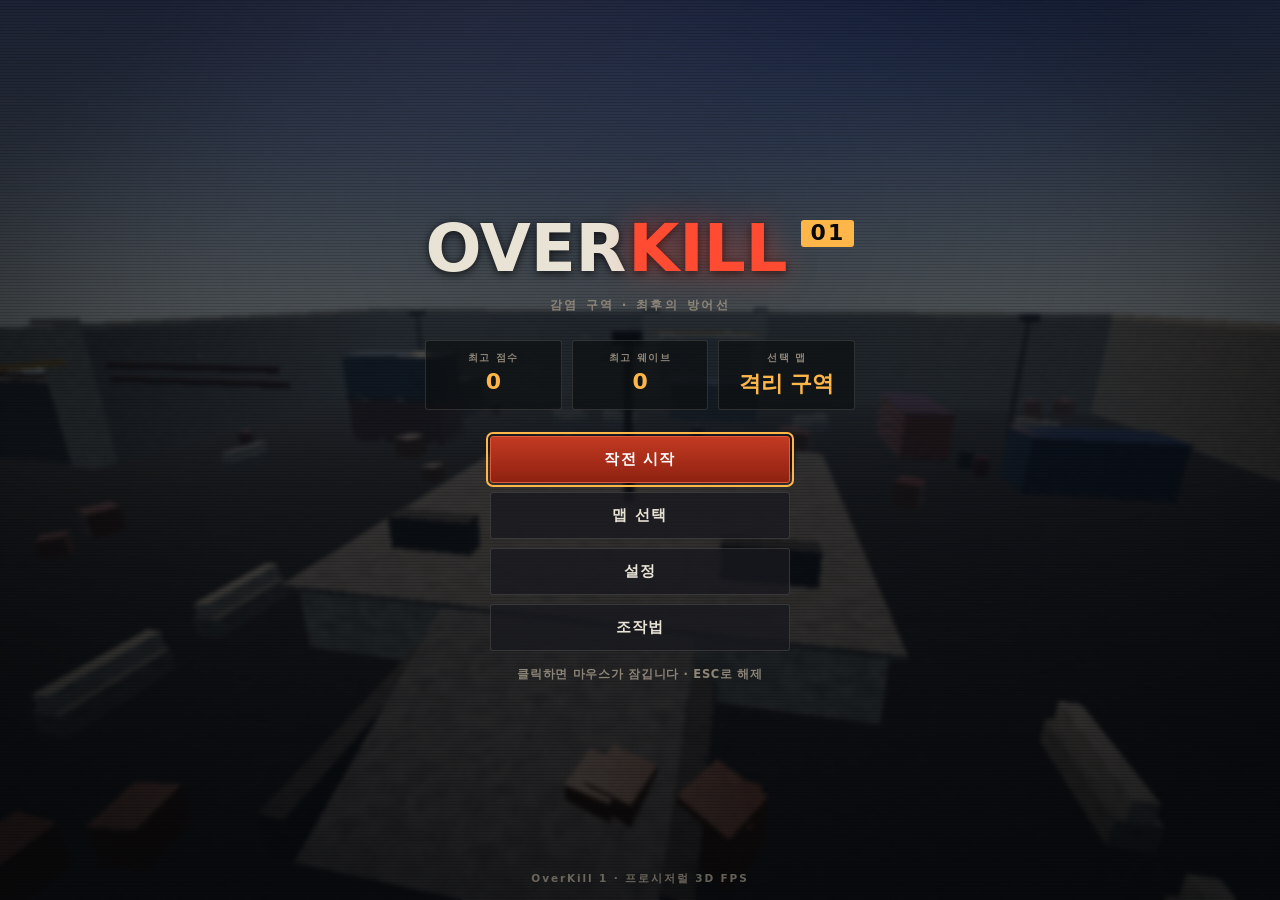
<file: fps/index.html>
<!DOCTYPE html>
<html lang="ko">
<head>
<meta charset="UTF-8">
<meta name="viewport" content="width=device-width, initial-scale=1.0, maximum-scale=1.0, user-scalable=no, viewport-fit=cover">
<meta name="theme-color" content="#0a0c0e">
<meta name="description" content="OverKill 1 — 거대 격리 구역에서 AI 동료와 함께 밀려드는 감염체를 막아내는 3D 웨이브 생존 FPS">
<title>OverKill 1</title>
<link rel="stylesheet" href="./style.css">
<link rel="icon" href="data:image/svg+xml,<svg xmlns='http://www.w3.org/2000/svg' viewBox='0 0 64 64'><rect width='64' height='64' fill='%230a0c0e'/><circle cx='32' cy='32' r='18' fill='none' stroke='%23e04a2f' stroke-width='4'/><rect x='30' y='6' width='4' height='14' fill='%23e04a2f'/><rect x='30' y='44' width='4' height='14' fill='%23e04a2f'/><rect x='6' y='30' width='14' height='4' fill='%23e04a2f'/><rect x='44' y='30' width='14' height='4' fill='%23e04a2f'/></svg>">
<script type="importmap">
{
  "imports": {
    "three": "./vendor/three/three.module.min.js",
    "three/addons/": "./vendor/three/addons/"
  }
}
</script>
</head>
<body>

<canvas id="cv"></canvas>

<!-- ══════════════════════ HUD ══════════════════════ -->
<div id="hud" class="hidden">

  <!-- 조준선 -->
  <div id="crosshair">
    <svg viewBox="-50 -50 100 100" aria-hidden="true">
      <g id="chLines" stroke="currentColor" stroke-width="2.6" stroke-linecap="round">
        <line id="chT" x1="0" y1="-10" x2="0" y2="-20"/>
        <line id="chB" x1="0" y1="10"  x2="0" y2="20"/>
        <line id="chL" x1="-10" y1="0" x2="-20" y2="0"/>
        <line id="chR" x1="10" y1="0"  x2="20" y2="0"/>
      </g>
      <circle id="chDot" cx="0" cy="0" r="1.3" fill="currentColor"/>
    </svg>
    <div id="hitmarker">
      <svg viewBox="-50 -50 100 100" aria-hidden="true">
        <g stroke="currentColor" stroke-width="4.5" stroke-linecap="round">
          <line x1="-9" y1="-9" x2="-19" y2="-19"/>
          <line x1="9" y1="-9" x2="19" y2="-19"/>
          <line x1="-9" y1="9" x2="-19" y2="19"/>
          <line x1="9" y1="9" x2="19" y2="19"/>
        </g>
      </svg>
    </div>
  </div>

  <!-- 피격 방향 표시 -->
  <div id="dmgIndicators"></div>
  <!-- 피격 비네트 -->
  <div id="dmgVignette"></div>
  <!-- 저체력 맥동 -->
  <div id="lowHp"></div>
  <!-- 화면 플래시 -->
  <div id="flash"></div>

  <!-- 좌상단: 웨이브 / 목표 -->
  <div id="topLeft">
    <div id="waveBadge"><span id="waveNum">1</span><small>웨이브</small></div>
    <div id="waveInfo">
      <div id="waveBarWrap"><div id="waveBar"></div></div>
      <div id="waveText">남은 감염체 <b id="enemyLeft">0</b></div>
    </div>
  </div>

  <!-- 상단 중앙: 준비 시간 / 알림 -->
  <div id="topCenter">
    <div id="prepTimer" class="hidden"><span id="prepLabel">다음 웨이브</span><b id="prepSec">0</b></div>
    <div id="banner"></div>
  </div>

  <!-- 우상단: 점수 -->
  <div id="topRight">
    <div id="scoreVal">0</div>
    <div id="comboWrap" class="hidden">
      <span id="comboMul">x1.0</span>
      <div id="comboBarWrap"><div id="comboBar"></div></div>
    </div>
    <div id="fpsMeter" class="hidden">60 FPS</div>
  </div>

  <!-- 좌하단: 체력 -->
  <div id="botLeft">
    <div id="hpRow">
      <svg class="icon" viewBox="0 0 24 24" aria-hidden="true"><path d="M12 21s-8-5.2-8-11a4.6 4.6 0 0 1 8-3 4.6 4.6 0 0 1 8 3c0 5.8-8 11-8 11z"/></svg>
      <div id="hpBarWrap"><div id="hpBar"></div><div id="hpBarLag"></div></div>
      <span id="hpVal">100</span>
    </div>
    <div id="armorRow" class="hidden">
      <svg class="icon" viewBox="0 0 24 24" aria-hidden="true"><path d="M12 2l8 3v6c0 5-3.4 9.4-8 11-4.6-1.6-8-6-8-11V5z"/></svg>
      <div id="armorBarWrap"><div id="armorBar"></div></div>
    </div>
    <div id="allyRow"></div>
    <div id="perkRow"></div>
  </div>

  <!-- 우하단: 탄약 / 무기 -->
  <div id="botRight">
    <div id="ammoBlock">
      <div id="ammoMag">30</div>
      <div id="ammoSep">/</div>
      <div id="ammoRes">120</div>
    </div>
    <div id="weaponName">권총</div>
    <div id="reloadWrap" class="hidden"><div id="reloadBar"></div><span>재장전</span></div>
    <div id="weaponSlots"></div>
  </div>

  <!-- 킬 로그 -->
  <div id="killfeed"></div>
  <!-- 데미지 숫자 레이어 -->
  <div id="dmgNumbers"></div>
  <!-- 적 방향 나침반 -->
  <div id="compass"></div>
  <!-- 상호작용 프롬프트 -->
  <div id="prompt" class="hidden"></div>
</div>

<!-- ══════════════════════ 터치 컨트롤 ══════════════════════ -->
<div id="touch" class="hidden">
  <div id="stickZone"><div id="stickBase"><div id="stickKnob"></div></div></div>
  <div id="lookZone"></div>
  <button id="btnFire" class="tbtn big" aria-label="사격"></button>
  <button id="btnAds" class="tbtn" aria-label="조준">
    <svg viewBox="0 0 24 24"><circle cx="12" cy="12" r="7" fill="none" stroke="currentColor" stroke-width="2"/><path d="M12 2v4M12 18v4M2 12h4M18 12h4" stroke="currentColor" stroke-width="2"/></svg>
  </button>
  <button id="btnReload" class="tbtn" aria-label="재장전">
    <svg viewBox="0 0 24 24"><path d="M20 12a8 8 0 1 1-2.6-5.9" fill="none" stroke="currentColor" stroke-width="2.2"/><path d="M20 3v5h-5" fill="none" stroke="currentColor" stroke-width="2.2"/></svg>
  </button>
  <button id="btnJump" class="tbtn" aria-label="점프">
    <svg viewBox="0 0 24 24"><path d="M12 4l6 7h-4v9h-4v-9H6z" fill="currentColor"/></svg>
  </button>
  <button id="btnSwap" class="tbtn small" aria-label="무기 전환">
    <svg viewBox="0 0 24 24"><path d="M4 8h13l-3-3M20 16H7l3 3" fill="none" stroke="currentColor" stroke-width="2.2" stroke-linecap="round" stroke-linejoin="round"/></svg>
  </button>
  <button id="btnInteract" class="tbtn interact hidden" aria-label="획득">
    <svg viewBox="0 0 24 24"><path d="M12 3v13m0 0l-5-5m5 5l5-5M5 21h14" fill="none" stroke="currentColor" stroke-width="2.2" stroke-linecap="round" stroke-linejoin="round"/></svg>
  </button>
  <button id="btnSprint" class="tbtn small ltop" aria-label="달리기">
    <svg viewBox="0 0 24 24"><path d="M13 4a2 2 0 1 0 0-.01M7 21l3-6 3 2 1 5M10 15l-2-4 5-3 3 3 3 1M4 12l3-2" fill="none" stroke="currentColor" stroke-width="2" stroke-linecap="round" stroke-linejoin="round"/></svg>
  </button>
  <button id="btnCrouch" class="tbtn small lbot" aria-label="웅크리기">
    <svg viewBox="0 0 24 24"><path d="M8 21v-6l-2-5 4-2 3 4h3M12 6a1.6 1.6 0 1 0 0-.01M16 21l-2-6" fill="none" stroke="currentColor" stroke-width="2" stroke-linecap="round" stroke-linejoin="round"/></svg>
  </button>
  <button id="btnPause" class="tbtn small" aria-label="일시정지">
    <svg viewBox="0 0 24 24"><rect x="6" y="5" width="4" height="14" fill="currentColor"/><rect x="14" y="5" width="4" height="14" fill="currentColor"/></svg>
  </button>
</div>

<!-- ══════════════════════ 오버레이 ══════════════════════ -->
<div id="overlay">

  <!-- 로딩 -->
  <section id="scLoad" class="screen active">
    <div class="logo lockup"><span class="logo-over">OVER</span><span class="logo-kill">KILL</span><span class="logo-mk">01</span></div>
    <div class="loadbar"><div id="loadFill"></div></div>
    <div id="loadText">시스템 초기화 중…</div>
  </section>

  <!-- 메인 메뉴 -->
  <section id="scMenu" class="screen menu-hero">
    <div class="menu-inner">
      <div class="logo lockup big"><span class="logo-over">OVER</span><span class="logo-kill">KILL</span><span class="logo-mk">01</span></div>
      <div class="tagline">감염 구역 · 최후의 방어선</div>
      <div class="bestbox">
        <div><small>최고 점수</small><b id="bestScore">0</b></div>
        <div><small>최고 웨이브</small><b id="bestWave">0</b></div>
        <div><small>선택 맵</small><b id="menuMapName">격리 구역</b></div>
      </div>
      <div class="menu-btns">
        <button id="btnStart" class="mbtn primary">작전 시작</button>
        <button id="btnMaps" class="mbtn">맵 선택</button>
        <button id="btnSettings" class="mbtn">설정</button>
        <button id="btnHelp" class="mbtn">조작법</button>
      </div>
      <div class="hintline" id="menuHint">클릭하면 마우스가 잠깁니다 · ESC로 해제</div>
    </div>
    <div class="menu-foot">OverKill 1 · 프로시저럴 3D FPS</div>
  </section>

  <!-- 맵 선택 -->
  <section id="scMaps" class="screen">
    <div class="menu-inner wide">
      <h2>작전 지역 선택</h2>
      <div class="sub">투입할 맵을 선택하십시오</div>
      <div id="mapCards"></div>
      <div class="menu-btns"><button id="btnMapsBack" class="mbtn primary">확정</button></div>
    </div>
  </section>

  <!-- 일시정지 -->
  <section id="scPause" class="screen">
    <div class="menu-inner">
      <h2>일시정지</h2>
      <div class="statgrid" id="pauseStats"></div>
      <div class="menu-btns">
        <button id="btnResume" class="mbtn primary">계속하기</button>
        <button id="btnPauseSettings" class="mbtn">설정</button>
        <button id="btnQuit" class="mbtn danger">작전 포기</button>
      </div>
    </div>
  </section>

  <!-- 강화 선택 -->
  <section id="scUpgrade" class="screen">
    <div class="menu-inner wide">
      <h2>보급 · 강화 선택</h2>
      <div class="sub">웨이브 <b id="upWave">1</b> 완료 — 하나를 선택하십시오</div>
      <div id="upgradeCards"></div>
      <div class="hintline" id="upgradeHint">1 / 2 / 3 키 또는 클릭</div>
    </div>
  </section>

  <!-- 게임 오버 -->
  <section id="scOver" class="screen">
    <div class="menu-inner">
      <h2 class="over">교신 두절</h2>
      <div class="statgrid" id="overStats"></div>
      <div id="newBest" class="hidden">신기록 달성</div>
      <div class="menu-btns">
        <button id="btnRetry" class="mbtn primary">재투입</button>
        <button id="btnMenu" class="mbtn">메인 메뉴</button>
      </div>
    </div>
  </section>

  <!-- 설정 -->
  <section id="scSettings" class="screen">
    <div class="menu-inner wide">
      <h2>설정</h2>
      <div id="settingsBody"></div>
      <div class="menu-btns">
        <button id="btnSettingsBack" class="mbtn primary">돌아가기</button>
        <button id="btnSettingsReset" class="mbtn">기본값</button>
      </div>
    </div>
  </section>

  <!-- 조작법 -->
  <section id="scHelp" class="screen">
    <div class="menu-inner wide">
      <h2>조작법</h2>
      <div id="helpBody"></div>
      <div class="menu-btns"><button id="btnHelpBack" class="mbtn primary">돌아가기</button></div>
    </div>
  </section>

  <!-- 포인터락 재요청 -->
  <section id="scResume" class="screen">
    <div class="menu-inner tight">
      <h2>클릭하여 계속</h2>
      <div class="hintline">마우스 잠금이 해제되었습니다</div>
    </div>
  </section>

  <!-- 치명적 오류 -->
  <section id="scError" class="screen">
    <div class="menu-inner">
      <h2 class="over">실행 불가</h2>
      <div id="errorText" class="sub"></div>
    </div>
  </section>
</div>

<noscript><div style="position:fixed;inset:0;display:grid;place-items:center;background:#0a0c0e;color:#e8e2d8;font:600 16px system-ui">이 게임을 실행하려면 자바스크립트가 필요합니다.</div></noscript>

<script type="module" src="./src/main.js"></script>
</body>
</html>
</file>
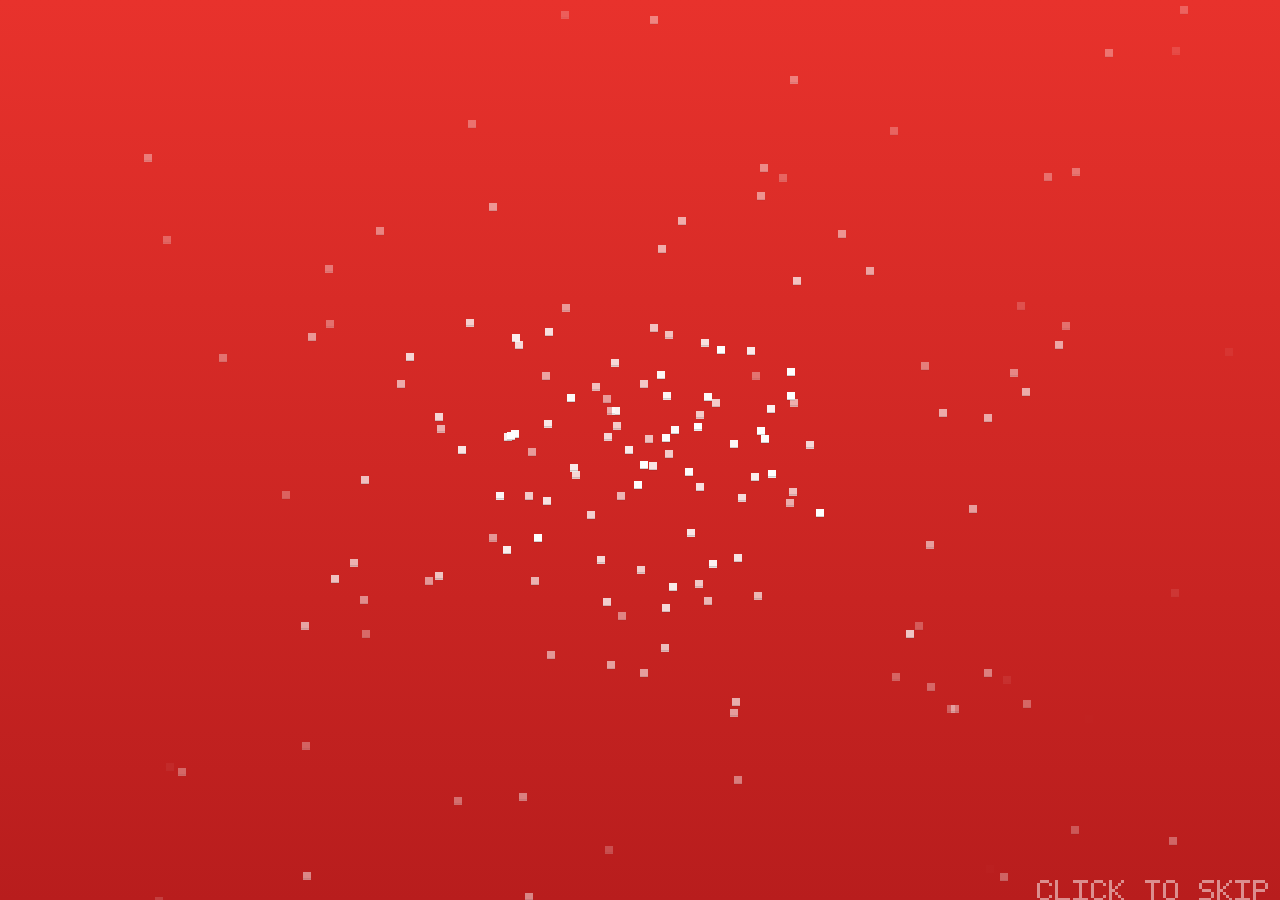
<file: minecraft/index.html>
<!DOCTYPE html>
<html lang="ko">
<head>
<meta charset="UTF-8">
<meta name="viewport" content="width=device-width, initial-scale=1.0, maximum-scale=1.0, user-scalable=no, viewport-fit=cover">
<title>Minecraft JS — 자바스크립트 마인크래프트</title>
<meta name="description" content="외부 라이브러리 없이 JavaScript + WebGL2로 만든 마인크래프트 클론. 절차적 지형, 조명 전파, 제작, 몹, 물리까지.">
<link rel="icon" href="data:image/svg+xml,%3Csvg xmlns='http://www.w3.org/2000/svg' viewBox='0 0 16 16' shape-rendering='crispEdges'%3E%3Crect width='16' height='16' fill='%238b6647'/%3E%3Crect width='16' height='5' fill='%2369a544'/%3E%3Crect x='2' y='5' width='3' height='2' fill='%2369a544'/%3E%3Crect x='9' y='5' width='4' height='2' fill='%2369a544'/%3E%3Crect x='3' y='9' width='3' height='3' fill='%236f4f36'/%3E%3Crect x='10' y='11' width='3' height='3' fill='%239d7a58'/%3E%3C/svg%3E">
<link rel="stylesheet" href="css/game.css">
</head>
<body>
<div id="app">
  <canvas id="gl"></canvas>
  <canvas id="hud"></canvas>
  <canvas id="gui"></canvas>
  <canvas id="intro"></canvas>
  <div id="overlay" tabindex="0"></div>

  <!-- 일시정지 메뉴 -->
  <div class="panel" id="pauseMenu">
    <h2>게임 일시정지</h2>
    <button class="mcbtn" id="btnResume">게임으로 돌아가기</button>
    <button class="mcbtn" id="btnOptions">설정</button>
    <button class="mcbtn" id="btnHelp">조작법</button>
    <button class="mcbtn" id="btnSaveQuit">저장하고 타이틀로</button>
    <p class="hint">진행 상황은 60초마다 자동 저장됩니다.</p>
  </div>

  <!-- 설정 -->
  <div class="panel" id="optionsPanel">
    <h2>설정</h2>
    <div class="row">
      <label for="optRender">렌더 거리</label>
      <input type="range" id="optRender" min="2" max="12" step="1">
      <span class="val" id="optRenderVal"></span>
    </div>
    <div class="row">
      <label for="optFov">시야각(FOV)</label>
      <input type="range" id="optFov" min="50" max="110" step="1">
      <span class="val" id="optFovVal"></span>
    </div>
    <div class="row">
      <label for="optFilter">텍스처 필터</label>
      <select id="optFilter">
        <option value="pixel">픽셀 (밉맵 없음)</option>
        <option value="sharp">선명 (권장)</option>
        <option value="smooth">부드럽게</option>
      </select>
      <span class="val"></span>
    </div>
    <div class="row">
      <label for="optSens">마우스 감도</label>
      <input type="range" id="optSens" min="0.4" max="6" step="0.1">
      <span class="val" id="optSensVal"></span>
    </div>
    <div class="row">
      <label for="optVolume">효과음</label>
      <input type="range" id="optVolume" min="0" max="100" step="1">
      <span class="val" id="optVolumeVal"></span>
    </div>
    <div class="row">
      <label for="optMusic">음악</label>
      <input type="range" id="optMusic" min="0" max="100" step="1">
      <span class="val" id="optMusicVal"></span>
    </div>
    <div class="row">
      <label for="optInvert">상하 반전</label>
      <input type="checkbox" id="optInvert">
      <span class="val"></span>
    </div>
    <button class="mcbtn" id="btnCloseOptions">닫기</button>
  </div>

  <!-- 조작법 -->
  <div class="panel" id="helpPanel">
    <h2>조작법 &amp; 플레이 가이드</h2>
    <h3>이동</h3>
    <div class="keys">
      <b>이동</b><span class="kbd">W</span><span class="kbd">A</span><span class="kbd">S</span><span class="kbd">D</span><br>
      <b>점프 / 수영</b><span class="kbd">Space</span><br>
      <b>웅크리기</b><span class="kbd">Shift</span> — 모서리에서 떨어지지 않습니다<br>
      <b>달리기</b><span class="kbd">Ctrl</span> + 전진<br>
      <b>비행 전환</b><span class="kbd">Space</span> 두 번 (크리에이티브) 또는 <span class="kbd">F</span>
    </div>
    <h3>상호작용</h3>
    <div class="keys">
      <b>채굴 / 공격</b>마우스 왼쪽 버튼 (누르고 있기)<br>
      <b>설치 / 사용</b>마우스 오른쪽 버튼<br>
      <b>블록 복사</b>마우스 가운데 버튼<br>
      <b>아이템 선택</b><span class="kbd">1</span>~<span class="kbd">9</span> 또는 휠<br>
      <b>버리기</b><span class="kbd">Q</span> (<span class="kbd">Shift</span>+<span class="kbd">Q</span> 전부)
    </div>
    <h3>화면</h3>
    <div class="keys">
      <b>인벤토리</b><span class="kbd">E</span><br>
      <b>채팅/명령어</b><span class="kbd">T</span> / <span class="kbd">/</span><br>
      <b>디버그 정보</b><span class="kbd">F3</span><br>
      <b>UI 숨기기</b><span class="kbd">F1</span><br>
      <b>일시정지</b><span class="kbd">Esc</span><br>
      <b>리스폰</b><span class="kbd">R</span>
    </div>
    <h3>명령어</h3>
    <div class="keys">
      <b>/gamemode</b>0 서바이벌 · 1 크리에이티브<br>
      <b>/time</b>day · night · noon · midnight · 숫자<br>
      <b>/give</b>아이템 이름 + 개수 (예: <span class="kbd">/give diamond_pickaxe 1</span>)<br>
      <b>/summon</b>zombie · skeleton · creeper · spider · pig · cow · sheep · chicken<br>
      <b>/tp</b>좌표 이동 · <b>/seed</b> · <b>/save</b> · <b>/heal</b> · <b>/kill</b> · <b>/clear</b>
    </div>
    <h3>생존 요령</h3>
    <p class="hint">
      나무를 캐 판자 → 막대기 → 제작대를 만들고, 곡괭이로 돌을 캐세요.
      밤에는 좀비·크리퍼가 나타납니다. 횃불(석탄+막대기)로 주변을 밝히면 몹이 덜 생성됩니다.
      철은 화로에서 제련하고, 다이아몬드는 Y=16 아래 깊은 곳에 있습니다.
      물 근처 흙을 괭이로 갈고 씨앗을 심으면 밀을 수확해 빵을 만들 수 있습니다.
    </p>
    <button class="mcbtn" id="btnCloseHelp">닫기</button>
  </div>

  <div id="toast"></div>
  <div id="boot">텍스처 생성 중...</div>
</div>

<!-- ==================== 엔진 ==================== -->
<script src="js/util.js"></script>
<script src="js/noise.js"></script>
<script src="js/pixelfont.js"></script>
<script src="js/textures.js"></script>
<script src="js/blocks.js"></script>
<script src="js/items.js"></script>
<script src="js/chunk.js"></script>
<script src="js/worldgen.js"></script>
<script src="js/world.js"></script>
<script src="js/mesher.js"></script>
<script src="js/renderer.js"></script>
<script src="js/particles.js"></script>
<script src="js/audio.js"></script>
<script src="js/inventory.js"></script>
<script src="js/entity.js"></script>
<script src="js/player.js"></script>
<script src="js/gui.js"></script>
<script src="js/hud.js"></script>
<script src="js/intro.js"></script>
<script src="js/save.js"></script>
<script src="js/main.js"></script>
</body>
</html>
</file>
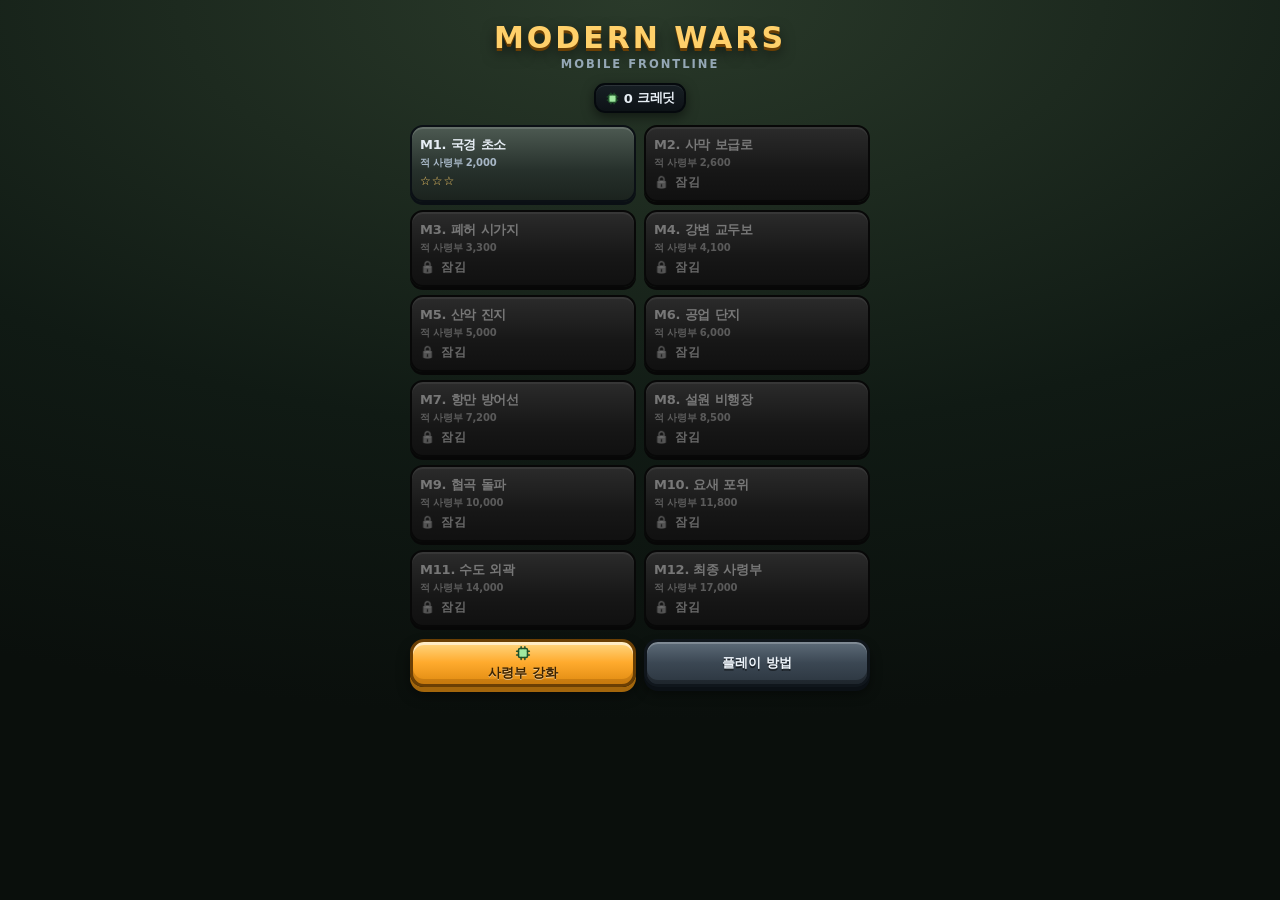
<file: modern-wars/index.html>
<!DOCTYPE html>
<html lang="ko">
<head>
<meta charset="UTF-8">
<meta name="viewport" content="width=device-width, initial-scale=1.0, maximum-scale=1.0, user-scalable=no, viewport-fit=cover">
<meta name="theme-color" content="#10161c">
<title>모던 워즈 : 모바일</title>
<style>
  *{ box-sizing:border-box; -webkit-tap-highlight-color:transparent; }
  html,body{ margin:0; padding:0; height:100%; overflow:hidden; background:#0c1116;
    font-family:"Apple SD Gothic Neo","Noto Sans KR",system-ui,-apple-system,sans-serif;
    font-weight:800; color:#e7eef5; user-select:none; letter-spacing:-.2px; }
  svg{ display:block; }
  .ic{ display:inline-flex; align-items:center; justify-content:center; }
  .ic svg{ width:100%; height:100%; }

  #cv{ position:fixed; inset:0; display:block; touch-action:none; z-index:0; }
  #ui{ position:fixed; inset:0; z-index:2; pointer-events:none; }
  #ui > *{ pointer-events:auto; }
  .hide{ display:none !important; }

  /* ---------- 공통 패널 ---------- */
  .panel{ background:linear-gradient(180deg,#3a444e,#212932 62%,#1a212a);
          border:3px solid #0d1319; border-radius:14px; color:#e7eef5;
          box-shadow: inset 0 2px 0 rgba(255,255,255,.13), inset 0 -3px 0 rgba(0,0,0,.35),
                      0 4px 0 #0a0f14, 0 8px 16px rgba(0,0,0,.5); }
  .dark{ background:linear-gradient(180deg,rgba(22,29,36,.94),rgba(12,17,22,.96));
         border:2px solid #05090d; border-radius:12px;
         box-shadow: inset 0 1px 0 rgba(255,255,255,.09), 0 4px 12px rgba(0,0,0,.5); }
  .btn{ font:inherit; cursor:pointer; display:flex; flex-direction:column; align-items:center;
        justify-content:center; gap:2px; transition:transform .07s, filter .12s; white-space:nowrap;
        border:none; }
  .btn:active{ transform:translateY(3px); }
  .btn:disabled{ filter:grayscale(.7) brightness(.72); cursor:default; }
  .steel{ background:linear-gradient(180deg,#5d6b78,#3b4753 50%,#2c3640);
          border:3px solid #10161c; border-radius:13px; color:#eef4fa;
          text-shadow:0 2px 0 rgba(0,0,0,.5);
          box-shadow: inset 0 2px 0 rgba(255,255,255,.22), inset 0 -4px 0 rgba(0,0,0,.3),
                      0 4px 0 #0b1015, 0 7px 12px rgba(0,0,0,.45); }
  .amber{ background:linear-gradient(180deg,#ffd884,#ffab2e 48%,#e08a10);
          border:3px solid #6b3f04; border-radius:13px; color:#3d2402;
          text-shadow:0 1px 0 rgba(255,255,255,.5);
          box-shadow: inset 0 3px 0 rgba(255,255,255,.55), inset 0 -5px 0 rgba(140,80,4,.3),
                      0 5px 0 #a3660c, 0 8px 14px rgba(0,0,0,.45); }
  .olive{ background:linear-gradient(180deg,#a9c46c,#6f8f3c 50%,#55712c);
          border:3px solid #253009; border-radius:13px; color:#f3ffdd;
          text-shadow:0 2px 0 rgba(30,45,5,.55);
          box-shadow: inset 0 2px 0 rgba(255,255,255,.3), 0 4px 0 #2f4110, 0 7px 12px rgba(0,0,0,.42); }
  .red{ background:linear-gradient(180deg,#f28b7a,#d5493a 50%,#a8331f);
        border:3px solid #46110a; border-radius:13px; color:#fff1ec;
        text-shadow:0 2px 0 rgba(70,10,5,.5);
        box-shadow: inset 0 2px 0 rgba(255,255,255,.28), 0 4px 0 #6d1c11, 0 7px 12px rgba(0,0,0,.42); }

  /* ---------- 전투 상단 ---------- */
  #top{ position:absolute; left:6px; right:6px; top:calc(env(safe-area-inset-top) + 6px);
        display:flex; flex-direction:column; gap:5px; }
  #ebar{ height:22px; border-radius:11px; position:relative; overflow:hidden;
         background:linear-gradient(180deg,#241119,#160a0e); border:2px solid #05090d;
         box-shadow:inset 0 2px 0 rgba(255,255,255,.08); }
  #ebarF{ position:absolute; inset:0; right:auto; width:100%;
          background:linear-gradient(180deg,#ff8a72,#d33a26 55%,#9d2313); transition:width .18s; }
  #ebarT{ position:absolute; inset:0; display:flex; align-items:center; justify-content:center;
          font-size:11.5px; letter-spacing:.4px; text-shadow:0 1px 2px rgba(0,0,0,.85); }
  #hud{ display:flex; align-items:center; gap:5px; }
  .stat{ display:flex; align-items:center; gap:4px; font-size:13px; padding:4px 9px; border-radius:11px; }
  .stat .ic{ width:15px; height:15px; }
  #fundsV{ color:#ffd06a; } #supV{ color:#a8dcff; }
  #hud .sp{ flex:1; }
  .mini{ width:34px; height:30px; font-size:11px; border-radius:10px; padding:0; }
  .mini .ic{ width:16px; height:16px; }
  #stageTag{ font-size:11px; padding:3px 10px; border-radius:10px; color:#cfe0ef;
             white-space:nowrap; flex:0 0 auto; }

  /* ---------- 하단 도크 ---------- */
  #bottom{ position:absolute; left:0; right:0; bottom:0;
           padding:0 5px calc(env(safe-area-inset-bottom) + 6px);
           display:flex; flex-direction:column; gap:6px; }
  #pbarWrap{ margin:0 1px; height:16px; border-radius:9px; position:relative; overflow:hidden;
             background:linear-gradient(180deg,#12212c,#0a1219); border:2px solid #05090d; }
  #pbarF{ position:absolute; inset:0; right:auto; width:100%;
          background:linear-gradient(180deg,#9fe8ff,#31a6d8 55%,#1a6f96); transition:width .18s; }
  #pbarT{ position:absolute; inset:0; display:flex; align-items:center; justify-content:center;
          font-size:10.5px; text-shadow:0 1px 2px rgba(0,0,0,.8); }
  #dock{ display:flex; gap:4px; align-items:flex-end; }
  .card{ flex:1 1 0; min-width:0; position:relative; border-radius:12px; padding:3px 1px 4px;
         display:flex; flex-direction:column; align-items:center; gap:1px; overflow:hidden;
         background:linear-gradient(180deg,#4b5661,#28323b 60%,#1d252d);
         border:2px solid #0b1015; cursor:pointer;
         box-shadow: inset 0 2px 0 rgba(255,255,255,.16), 0 3px 0 #0a0f14, 0 5px 10px rgba(0,0,0,.42); }
  .card:active{ transform:translateY(2px); }
  .card canvas{ width:42px; height:35px; }
  .card .nm{ font-size:9.5px; color:#dbe6f0; line-height:1; }
  .card .cs{ font-size:10px; color:#ffd06a; display:flex; align-items:center; gap:2px; line-height:1; }
  .card .cs .ic{ width:9px; height:9px; }
  .card .su{ position:absolute; top:2px; right:3px; font-size:8.5px; color:#9dd2ff; }
  .card .aa{ position:absolute; top:2px; left:3px; font-size:8px; color:#ffd06a; letter-spacing:-.5px; }
  .card .cdv{ position:absolute; left:0; right:0; bottom:0; background:rgba(6,10,14,.72);
              pointer-events:none; height:0%; }
  .card.no{ filter:grayscale(.72) brightness(.68); }
  .card.lock{ filter:grayscale(1) brightness(.42); }

  /* ---------- 우측 액션 ---------- */
  #acts{ position:absolute; right:7px; bottom:calc(env(safe-area-inset-bottom) + 96px);
         display:flex; flex-direction:column; gap:9px; align-items:flex-end; }
  .rbtn{ width:58px; height:58px; border-radius:50%; font-size:10px; position:relative; overflow:hidden; }
  .rbtn .ic{ width:25px; height:25px; }
  .rbtn .cdv{ position:absolute; left:0; right:0; bottom:0; background:rgba(6,10,14,.7); height:0%; pointer-events:none; }
  #aimHint{ position:absolute; left:0; right:0; top:44%; text-align:center; font-size:15px;
            color:#ffd06a; text-shadow:0 2px 6px #000; pointer-events:none; }

  /* ---------- 모달 ---------- */
  .ov{ position:fixed; inset:0; background:rgba(6,10,14,.78); z-index:6;
       display:flex; align-items:center; justify-content:center; padding:16px; }
  .box{ width:100%; max-width:420px; max-height:88vh; overflow:auto; padding:14px; }
  .box h2{ margin:0 0 10px; font-size:17px; text-align:center; letter-spacing:1px; color:#ffd06a; }
  .row{ display:flex; align-items:center; gap:9px; padding:8px; border-radius:11px; margin-bottom:7px;
        background:linear-gradient(180deg,rgba(80,92,105,.55),rgba(26,33,41,.75)); border:2px solid #0b1015; }
  .row .ti{ flex:1; min-width:0; }
  .row .ti b{ display:block; font-size:13px; }
  .row .ti span{ display:block; font-size:10.5px; color:#a7b7c6; font-weight:700; margin-top:2px; }
  .row .bx{ width:74px; height:40px; font-size:11px; border-radius:11px; }
  .row .lv{ font-size:11px; color:#9fe8a0; }
  .close{ width:100%; height:44px; font-size:14px; border-radius:13px; margin-top:4px; }

  /* ---------- 메인 / 결과 ---------- */
  #menu{ position:fixed; inset:0; z-index:5; overflow:auto;
         background:radial-gradient(120% 80% at 50% 0%,#2a3a2a,#101a14 60%,#0a0f0c);
         padding:calc(env(safe-area-inset-top) + 14px) 12px calc(env(safe-area-inset-bottom) + 14px); }
  #menu h1{ margin:6px 0 2px; text-align:center; font-size:30px; letter-spacing:3px; color:#ffd06a;
            text-shadow:0 3px 0 #6b3f04, 0 6px 14px rgba(0,0,0,.6); }
  #menu .sub{ text-align:center; font-size:11.5px; color:#95a8b6; margin-bottom:12px; letter-spacing:2px; }
  #credBar{ display:flex; justify-content:center; gap:8px; margin-bottom:12px; }
  #stages{ display:grid; grid-template-columns:repeat(2,1fr); gap:8px; max-width:460px; margin:0 auto 12px; }
  .sg{ position:relative; padding:9px 8px; border-radius:13px; text-align:left; cursor:pointer;
       background:linear-gradient(180deg,#4d5a52,#26302b 60%,#1b231e); border:2px solid #0b1015;
       box-shadow: inset 0 2px 0 rgba(255,255,255,.14), 0 3px 0 #0a0f14; }
  .sg b{ display:block; font-size:13px; }
  .sg span{ display:block; font-size:10px; color:#a7b7c6; font-weight:700; margin-top:2px; }
  .sg .st{ margin-top:4px; font-size:12px; color:#ffd06a; letter-spacing:1px; }
  .sg.lk{ filter:grayscale(1) brightness(.5); cursor:default; }
  #mbtns{ display:flex; gap:8px; max-width:460px; margin:0 auto; }
  #mbtns .btn{ flex:1; height:48px; font-size:13px; border-radius:14px; }

  #result{ text-align:center; }
  #result .big{ font-size:26px; letter-spacing:3px; margin-bottom:4px; }
  #stars{ font-size:30px; letter-spacing:4px; margin:6px 0 10px; }
  #rwd{ font-size:13px; color:#ffd06a; margin-bottom:12px; }
  .toast{ position:fixed; left:50%; top:30%; transform:translateX(-50%); z-index:9;
          padding:9px 16px; font-size:13px; border-radius:12px; pointer-events:none;
          background:rgba(10,15,20,.92); border:2px solid #ffab2e; color:#ffd06a;
          animation:tf 1.3s ease forwards; }
  @keyframes tf{ 0%{opacity:0;transform:translate(-50%,8px)} 15%{opacity:1;transform:translate(-50%,0)}
                 75%{opacity:1} 100%{opacity:0;transform:translate(-50%,-10px)} }
</style>
</head>
<body>
<canvas id="cv"></canvas>

<div id="ui" class="hide">
  <div id="top">
    <div id="ebar"><div id="ebarF"></div><div id="ebarT">적 사령부</div></div>
    <div id="hud">
      <div class="stat dark"><span class="ic" data-ico="cash"></span><span id="fundsV">0</span></div>
      <div class="stat dark"><span class="ic" data-ico="sup"></span><span id="supV">0/0</span></div>
      <div class="sp"></div>
      <div id="stageTag" class="stat dark">MISSION 1</div>
      <button class="btn steel mini" id="bSpd">1x</button>
      <button class="btn steel mini" id="bPause"><span class="ic" data-ico="pause"></span></button>
    </div>
  </div>

  <div id="acts">
    <button class="btn red rbtn" id="bAir"><span class="ic" data-ico="jet"></span>공습<div class="cdv" id="airCd"></div></button>
    <button class="btn steel rbtn" id="bTech"><span class="ic" data-ico="gear"></span>기술</button>
  </div>

  <div id="aimHint" class="hide">화면을 눌러 공습 지점 지정</div>

  <div id="bottom">
    <div id="pbarWrap"><div id="pbarF"></div><div id="pbarT">아군 기지</div></div>
    <div id="dock"></div>
  </div>
</div>

<div id="menu">
  <h1>MODERN WARS</h1>
  <div class="sub">MOBILE FRONTLINE</div>
  <div id="credBar">
    <div class="stat dark"><span class="ic" data-ico="chip"></span><span id="credV">0</span> 크레딧</div>
  </div>
  <div id="stages"></div>
  <div id="mbtns">
    <button class="btn amber" id="bLab"><span class="ic" data-ico="chip" style="width:18px;height:18px"></span>사령부 강화</button>
    <button class="btn steel" id="bHelp">플레이 방법</button>
  </div>
</div>

<div id="modal" class="ov hide"><div class="box panel" id="modalBox"></div></div>
<script>
/* ============================================================
   MODERN WARS : MOBILE  —  세로형 전선 전투 (single file)
   ============================================================ */
const $=id=>document.getElementById(id);
const clamp=(v,a,b)=>v<a?a:v>b?b:v;
const rnd=(a,b)=>a+Math.random()*(b-a);
const rint=(a,b)=>Math.floor(rnd(a,b+1));
const pick=a=>a[Math.floor(Math.random()*a.length)];
function seeded(s){ return function(){ s|=0; s=s+0x6D2B79F5|0; let t=Math.imul(s^s>>>15,1|s);
  t=t+Math.imul(t^t>>>7,61|t)^t; return ((t^t>>>14)>>>0)/4294967296; }; }

/* ---------------- 아이콘 ---------------- */
const ICON={
 cash:'<svg viewBox="0 0 24 24"><circle cx="12" cy="12" r="9.2" fill="#ffcf5e" stroke="#7a4c05" stroke-width="2"/><path d="M12 6.6v10.8M14.9 9.1c-.6-.9-1.7-1.3-2.9-1.3-1.7 0-2.9.8-2.9 2s1 1.7 2.9 2.1c2 .4 3.1.9 3.1 2.2 0 1.3-1.3 2.1-3.1 2.1-1.4 0-2.5-.5-3.1-1.4" fill="none" stroke="#7a4c05" stroke-width="1.9" stroke-linecap="round"/></svg>',
 sup:'<svg viewBox="0 0 24 24"><path d="M12 3l7.5 3.4v6.1c0 4.4-3.1 7.6-7.5 8.9-4.4-1.3-7.5-4.5-7.5-8.9V6.4z" fill="#7ec8f2" stroke="#134b6b" stroke-width="2" stroke-linejoin="round"/><path d="M8.6 12.2h6.8M12 8.8v6.8" stroke="#134b6b" stroke-width="2.2" stroke-linecap="round"/></svg>',
 chip:'<svg viewBox="0 0 24 24"><rect x="6" y="6" width="12" height="12" rx="2" fill="#9fe8a0" stroke="#20512a" stroke-width="2"/><path d="M9.5 3.5v2.5M14.5 3.5v2.5M9.5 18v2.5M14.5 18v2.5M3.5 9.5H6M3.5 14.5H6M18 9.5h2.5M18 14.5h2.5" stroke="#20512a" stroke-width="2" stroke-linecap="round"/></svg>',
 jet:'<svg viewBox="0 0 24 24"><path d="M12 2.4l2.1 6.3 6.6 2.4-6.6 1.5-1 8-1.1-3.4-1.1 3.4-1-8-6.6-1.5 6.6-2.4z" fill="#ffe2d6" stroke="#5c1a0d" stroke-width="1.8" stroke-linejoin="round"/></svg>',
 gear:'<svg viewBox="0 0 24 24"><path d="M12 8.4a3.6 3.6 0 100 7.2 3.6 3.6 0 000-7.2z" fill="none" stroke="#e7eef5" stroke-width="2.2"/><path d="M20 12a8 8 0 00-.2-1.8l2-1.5-2-3.4-2.3 1a8 8 0 00-3.1-1.8L14 2h-4l-.4 2.5a8 8 0 00-3.1 1.8l-2.3-1-2 3.4 2 1.5A8 8 0 004 12c0 .6.1 1.2.2 1.8l-2 1.5 2 3.4 2.3-1a8 8 0 003.1 1.8L10 22h4l.4-2.5a8 8 0 003.1-1.8l2.3 1 2-3.4-2-1.5c.1-.6.2-1.2.2-1.8z" fill="none" stroke="#e7eef5" stroke-width="2" stroke-linejoin="round"/></svg>',
 pause:'<svg viewBox="0 0 24 24"><rect x="6.5" y="5" width="4" height="14" rx="1.4" fill="#e7eef5"/><rect x="13.5" y="5" width="4" height="14" rx="1.4" fill="#e7eef5"/></svg>'
};
function setIcons(root){ (root||document).querySelectorAll("[data-ico]").forEach(e=>{
  if(!e.dataset.done){ e.innerHTML=ICON[e.dataset.ico]||""; e.dataset.done=1; } }); }

/* ---------------- 유닛 데이터 ---------------- */
/* rng:사거리 hold:정지거리 sup:인구 cd:재생산 대기 */
const UNITS=[
 {id:"rifle", nm:"보병",   cost:70,  sup:1, hp:150,  dmg:10, rate:1.7, rng:78,  spd:36, cd:0.9,  proj:"bullet", aa:true,  tier:1},
 {id:"sniper",nm:"저격수", cost:150, sup:2, hp:105,  dmg:46, rate:.55, rng:205, spd:30, cd:2.4,  proj:"bullet", aa:true,  tier:1},
 {id:"apc",   nm:"장갑차", cost:250, sup:3, hp:620,  dmg:15, rate:2.0, rng:95,  spd:44, cd:4.2,  proj:"bullet", aa:true,  tier:2},
 {id:"mortar",nm:"박격포", cost:340, sup:3, hp:180,  dmg:62, rate:.45, rng:300, spd:26, cd:6,    proj:"arc",    aa:false, splash:46, min:120, tier:2},
 {id:"tank",  nm:"전차",   cost:470, sup:4, hp:1300, dmg:78, rate:.62, rng:130, spd:26, cd:7.4,  proj:"shell",  aa:false, splash:26, tier:3},
 {id:"heli",  nm:"공격헬기",cost:600, sup:4, hp:470, dmg:30, rate:1.35,rng:160, spd:56, cd:10,   proj:"rocket", aa:true,  air:true, tier:3}
];
const UMAP={}; UNITS.forEach((u,i)=>{ UMAP[u.id]=u; u.i=i; });

/* ---------------- 스테이지 ---------------- */
const THEMES={
 desert:{g:"#c9a86a",g2:"#b3925a",rd:"#a88a52",dust:"#e0c48d",sky:"#3a3120",rock:"#8f7648"},
 urban:{g:"#7c7f80",g2:"#66696b",rd:"#5b5e60",dust:"#9ba0a2",sky:"#25292c",rock:"#4c5052"},
 field:{g:"#6d8a4a",g2:"#5a7440",rd:"#7b6a44",dust:"#8fae63",sky:"#1e2a18",rock:"#5d5b3e"},
 snow:{g:"#d5e2ea",g2:"#bccbd6",rd:"#9fb0bb",dust:"#eef5fa",sky:"#2a3540",rock:"#8d9aa6"},
 night:{g:"#3a4450",g2:"#2e3742",rd:"#28313b",dust:"#4e5b69",sky:"#0d1218",rock:"#232b33"}
};
const STAGES=[
 {n:1, nm:"국경 초소",   th:"desert", ehp:2000,  inc:14, gap:3.4, mul:1.00, roster:["rifle"], turret:0},
 {n:2, nm:"사막 보급로", th:"desert", ehp:2600,  inc:15, gap:3.2, mul:1.03, roster:["rifle","sniper"], turret:0},
 {n:3, nm:"폐허 시가지", th:"urban",  ehp:3300,  inc:17, gap:3.0, mul:1.07, roster:["rifle","sniper","apc"], turret:1},
 {n:4, nm:"강변 교두보", th:"field",  ehp:4100,  inc:19, gap:2.9, mul:1.11, roster:["rifle","apc","mortar"], turret:1},
 {n:5, nm:"산악 진지",   th:"field",  ehp:5000,  inc:20, gap:2.8, mul:1.15, roster:["rifle","sniper","apc","mortar"], turret:2},
 {n:6, nm:"공업 단지",   th:"urban",  ehp:6000,  inc:22, gap:2.7, mul:1.19, roster:["rifle","apc","mortar","tank"], turret:2},
 {n:7, nm:"항만 방어선", th:"urban",  ehp:7200,  inc:23, gap:2.6, mul:1.23, roster:["rifle","sniper","apc","tank"], turret:3},
 {n:8, nm:"설원 비행장", th:"snow",   ehp:8500,  inc:25, gap:2.5, mul:1.27, roster:["rifle","apc","tank","heli"], turret:3},
 {n:9, nm:"협곡 돌파",   th:"snow",   ehp:10000, inc:26, gap:2.4, mul:1.31, roster:["sniper","apc","mortar","tank","heli"], turret:4},
 {n:10,nm:"요새 포위",   th:"night",  ehp:11800, inc:28, gap:2.3, mul:1.35, roster:["rifle","apc","mortar","tank","heli"], turret:4},
 {n:11,nm:"수도 외곽",   th:"night",  ehp:14000, inc:29, gap:2.2, mul:1.39, roster:UNITS.map(u=>u.id), turret:5},
 {n:12,nm:"최종 사령부", th:"night",  ehp:17000, inc:31, gap:2.1, mul:1.44, roster:UNITS.map(u=>u.id), turret:6}
];

/* ---------------- 사령부 강화(메타) ---------------- */
const LAB=[
 {id:"fire", nm:"지원 화력",   d:"모든 아군 공격력 +5%",     max:8, cost:n=>Math.round(140*Math.pow(1.5,n))},
 {id:"base", nm:"기지 보강",   d:"아군 기지 내구도 +450",    max:8, cost:n=>Math.round(130*Math.pow(1.5,n))},
 {id:"cash", nm:"개전 자금",   d:"전투 시작 자금 +180",      max:6, cost:n=>Math.round(160*Math.pow(1.55,n))},
 {id:"air",  nm:"공습 강화",   d:"공습 위력 +50, 대기 -2초", max:5, cost:n=>Math.round(220*Math.pow(1.6,n))},
 {id:"line", nm:"보급 라인",   d:"자금 수입 +2.5/초",        max:6, cost:n=>Math.round(180*Math.pow(1.55,n))}
];

/* ---------------- 저장 ---------------- */
const KEY="mw_save_v1";
let meta={cred:0, stars:{}, up:{fire:0,base:0,cash:0,air:0,line:0}, spd:1};
function load(){ try{ const d=JSON.parse(localStorage.getItem(KEY));
  if(d){ meta.cred=d.cred|0; meta.stars=d.stars||{}; Object.assign(meta.up,d.up||{}); meta.spd=d.spd||1; } }catch(e){} }
function save(){ try{ localStorage.setItem(KEY,JSON.stringify(meta)); }catch(e){} }
const lv=id=>meta.up[id]|0;
const maxStage=()=>{ let m=1; for(let i=1;i<=STAGES.length;i++) if(meta.stars[i]) m=i+1; return Math.min(m,STAGES.length); };

/* ---------------- 캔버스 ---------------- */
const cv=$("cv"); const mainCtx=cv.getContext("2d");
let ctx=mainCtx;                      // 카드 썸네일 렌더 시 잠시 교체
let CW=400,CH=800,DPR=1;
let yTop=0,yBot=0,rx0=0,rx1=0,FIELD=0;
function resize(){
  DPR=Math.min(devicePixelRatio||1,2);
  CW=innerWidth; CH=innerHeight;
  cv.width=CW*DPR; cv.height=CH*DPR; cv.style.width=CW+"px"; cv.style.height=CH+"px";
  mainCtx.setTransform(DPR,0,0,DPR,0,0);
  yTop=Math.round(CH*0.152); yBot=Math.round(CH*0.792);
  FIELD=yBot-yTop;
  rx0=Math.round(CW*0.085); rx1=Math.round(CW*0.915);
  if(S) buildTerrain();
}
addEventListener("resize",resize);
addEventListener("orientationchange",()=>setTimeout(resize,120));

/* ---------------- 사운드 ---------------- */
let AC=null;
function ac(){ if(!AC){ try{ AC=new (window.AudioContext||window.webkitAudioContext)(); }catch(e){} } return AC; }
function sfx(kind){
  const a=ac(); if(!a) return; if(a.state==="suspended") a.resume();
  const t=a.currentTime, g=a.createGain(); g.connect(a.destination);
  if(kind==="shot"){ const o=a.createOscillator(); o.type="square"; o.frequency.setValueAtTime(320,t);
    o.frequency.exponentialRampToValueAtTime(90,t+.07); g.gain.setValueAtTime(.045,t);
    g.gain.exponentialRampToValueAtTime(.001,t+.09); o.connect(g); o.start(t); o.stop(t+.1); }
  else if(kind==="boom"){ const b=a.createBufferSource(), len=a.sampleRate*.32,
      buf=a.createBuffer(1,len,a.sampleRate), d=buf.getChannelData(0);
    for(let i=0;i<len;i++) d[i]=(Math.random()*2-1)*Math.pow(1-i/len,2.4);
    b.buffer=buf; const f=a.createBiquadFilter(); f.type="lowpass"; f.frequency.setValueAtTime(900,t);
    f.frequency.exponentialRampToValueAtTime(120,t+.3);
    g.gain.setValueAtTime(.3,t); g.gain.exponentialRampToValueAtTime(.001,t+.32);
    b.connect(f); f.connect(g); b.start(t); }
  else if(kind==="ui"){ const o=a.createOscillator(); o.type="triangle"; o.frequency.setValueAtTime(620,t);
    g.gain.setValueAtTime(.06,t); g.gain.exponentialRampToValueAtTime(.001,t+.11);
    o.connect(g); o.start(t); o.stop(t+.12); }
}

/* ---------------- 전투 상태 ---------------- */
let S=null, playing=false, paused=false, aiming=false, TT=0;
const TECH=[
 {id:"fire",  nm:"화력 관제", d:"아군 공격력 +10%",     max:8, c:n=>Math.round(210*Math.pow(1.42,n))},
 {id:"armor", nm:"복합 장갑", d:"신규 유닛 체력 +12%",  max:8, c:n=>Math.round(190*Math.pow(1.42,n))},
 {id:"inc",   nm:"보급 증편", d:"자금 수입 +10/초",     max:6, c:n=>Math.round(230*Math.pow(1.44,n))},
 {id:"sup",   nm:"병력 증원", d:"인구 한계 +3",         max:6, c:n=>Math.round(170*Math.pow(1.48,n))},
 {id:"tur",   nm:"기지 포탑", d:"기지 포탑 위력/사거리", max:5, c:n=>Math.round(330*Math.pow(1.6,n))}
];

function newBattle(sn){
  const st=STAGES[sn-1];
  const bmax=3400+450*lv("base");
  S={ st, th:THEMES[st.th], t:0, funds:320+180*lv("cash"),
      units:[], projs:[], fx:[], pops:[], craters:[],
      base:{hp:bmax,max:bmax,ang:0,cool:0},
      ebase:{hp:st.ehp,max:st.ehp,ang:Math.PI,cool:0},
      ai:{funds:120, timer:2.2},
      tech:{fire:0,armor:0,inc:0,sup:0,tur:0},
      cd:{}, airCd:0, shake:0, over:0, kills:0, terrain:null };
  UNITS.forEach(u=>S.cd[u.id]=0);
  buildTerrain();
}
const dmgMul=()=>(1+0.10*S.tech.fire)*(1+0.05*lv("fire"));
const hpMul=()=>1+0.12*S.tech.armor;
const incomeRate=()=>32+10*S.tech.inc+2.5*lv("line");
const supMax=()=>18+3*S.tech.sup;
const supUsed=()=>S.units.reduce((a,u)=>a+(u.side===0&&!u.dead?UMAP[u.type].sup:0),0);
const airMax=()=>Math.max(14,32-2*lv("air"));
const airDmg=()=>150+50*lv("air");

/* ---------------- 지형 ---------------- */
function buildTerrain(){
  if(!S) return;
  const R=seeded(S.st.n*7919+31), d=[];
  for(let i=0;i<46;i++){
    const x=rnd_(R,10,CW-10), y=rnd_(R,yTop-6,yBot+6);
    const onRoad=x>rx0-14&&x<rx1+14;
    d.push({x,y,r:rnd_(R,3,onRoad?6:13),k:R()<.35?1:0,a:R()*6.28});
  }
  const sb=[];
  for(let i=0;i<7;i++) sb.push({y:yTop+FIELD*(0.18+0.1*i)+rnd_(R,-10,10), x:rnd_(R,rx0,rx1-70), w:rnd_(R,40,80), s:R()<.5?1:-1});
  S.terrain={d,sb};
}
function rnd_(R,a,b){ return a+R()*(b-a); }

/* ---------------- 유닛 ---------------- */
function spawnUnit(side,type,scale){
  const b=UMAP[type];
  const m=scale||1;
  const em=1+(m-1)*0.5;                        // 적 공격력은 체력보다 완만하게 상승
  const hp=Math.round(b.hp*(side===0?hpMul():m));
  const u={ side, type, x:rnd(rx0+16,rx1-16), y:side===0?yBot-10:yTop+10,
    hp, max:hp, dmg:b.dmg*(side===0?dmgMul():em), rate:b.rate, rng:b.rng,
    spd:b.spd*rnd(.94,1.06), air:!!b.air, aa:!!b.aa, splash:b.splash||0, min:b.min||0,
    proj:b.proj, cool:rnd(0,.5), tgt:null, walk:rnd(0,6.28), dead:false, fl:0, hurt:0 };
  S.units.push(u);
  return u;
}
function tryDeploy(type){
  const b=UMAP[type];
  if(!playing||S.over) return;
  if(S.cd[type]>0){ toast("재생산 대기 중"); return; }
  if(S.funds<b.cost){ toast("자금 부족"); return; }
  if(supUsed()+b.sup>supMax()){ toast("인구 한계 초과"); return; }
  S.funds-=b.cost; S.cd[type]=b.cd;
  const u=spawnUnit(0,type);
  puff(u.x,u.y,S.th.dust,5);
  sfx("ui");
}

/* ---------------- 적 AI ---------------- */
function aiThink(dt){
  const st=S.st;
  S.ai.funds+=st.inc*dt;
  S.ai.timer-=dt;
  if(S.ai.timer>0) return;
  const cap=12+Math.round(st.n*0.6);                  // 적 인구 상한(아군 기본 18 이하로 시작)
  const used=S.units.reduce((a,u)=>a+(u.side===1&&!u.dead?UMAP[u.type].sup:0),0);
  if(used>=cap){ S.ai.timer=.9; return; }
  const pool=st.roster.map(id=>UMAP[id]).filter(u=>u.cost<=S.ai.funds&&used+u.sup<=cap);
  if(!pool.length){ S.ai.timer=.6; return; }
  pool.sort((a,b)=>b.cost-a.cost);
  const u=Math.random()<.55?pool[0]:pick(pool);
  S.ai.funds-=u.cost;
  const e=spawnUnit(1,u.id,st.mul);
  puff(e.x,e.y,S.th.dust,5);
  S.ai.timer=st.gap*rnd(.65,1.35);
}

/* ---------------- 전투 계산 ---------------- */
function findTarget(u,foes){
  let best=null,bd=1e9;
  for(let i=0;i<foes.length;i++){
    const f=foes[i]; if(f.dead) continue;
    if(f.air&&!u.aa) continue;
    const d=Math.abs(f.y-u.y);
    if(d<bd){ bd=d; best=f; }
  }
  return {t:best,d:bd};
}
function hurt(t,dmg){
  t.hp-=dmg; t.hurt=.16;
  if(dmg>=30) pop(t.x,t.y-16,"-"+Math.round(dmg),t.side===0?"#ff9d8a":"#ffe08a");
  if(t.hp<=0&&!t.dead){
    t.dead=true;
    if(t.side===1){ S.funds+=Math.round(UMAP[t.type].cost*0.45); S.kills++; }
    boom(t.x,t.y,UMAP[t.type].sup>=3?1:0);
  }
}
function areaDmg(x,y,r,dmg,side){
  for(const u of S.units){
    if(u.dead||u.side===side||u.air) continue;
    const dx=u.x-x, dy=u.y-y;
    if(dx*dx+dy*dy<r*r) hurt(u,dmg*(1-0.4*Math.sqrt(dx*dx+dy*dy)/r));
  }
  const by=side===0?yTop:yBot;
  if(Math.abs(by-y)<r+18) baseHit(side===0?1:0,dmg*.5);
}
function baseHit(side,dmg){
  const b=side===0?S.base:S.ebase;
  b.hp-=dmg;
  if(b.hp<=0){ b.hp=0; if(!S.over) endBattle(side===1); }
}
function shoot(u,tgt,tx,ty){
  const b=UMAP[u.type];
  u.fl=.09;
  const p={x:u.x,y:u.y+(u.side===0?-10:10), tx,ty, tgt, side:u.side, dmg:u.dmg,
    splash:u.splash, kind:u.proj, t:0, sp: u.proj==="bullet"?980:(u.proj==="arc"?0:520)};
  if(u.proj==="arc"){ p.dur=Math.max(.45,Math.abs(ty-u.y)/430); p.sx=p.x; p.sy=p.y; }
  S.projs.push(p);
  if(u.proj!=="bullet"||Math.random()<.35) sfx("shot");
}

/* ---------------- 이펙트 ---------------- */
function boom(x,y,big){
  S.fx.push({k:"boom",x,y,t:0,d:big?.55:.36,r:big?46:26});
  for(let i=0;i<(big?11:6);i++)
    S.fx.push({k:"deb",x,y,t:0,d:rnd(.4,.85),vx:rnd(-90,90),vy:rnd(-130,-30),g:220,s:rnd(1.6,3.4)});
  if(big){ S.craters.push({x,y,r:rnd(11,17)}); if(S.craters.length>34) S.craters.shift(); }
  S.shake=Math.max(S.shake,big?7:3);
  sfx("boom");
}
function puff(x,y,c,n){ for(let i=0;i<n;i++)
  S.fx.push({k:"smoke",x:x+rnd(-8,8),y:y+rnd(-5,5),t:0,d:rnd(.4,.8),r0:rnd(4,9),c}); }
function pop(x,y,txt,c){ S.pops.push({x,y,txt,c,t:.8}); }

/* ---------------- 업데이트 ---------------- */
function update(dt){
  S.t+=dt;
  S.funds+=incomeRate()*dt;
  if(S.airCd>0) S.airCd-=dt;
  for(const k in S.cd) if(S.cd[k]>0) S.cd[k]-=dt;
  if(!S.over) aiThink(dt);

  const A=[],B=[];
  for(const u of S.units){ if(!u.dead) (u.side===0?A:B).push(u); }

  for(const u of S.units){
    if(u.dead) continue;
    if(u.hurt>0) u.hurt-=dt;
    if(u.fl>0) u.fl-=dt;
    const foes=u.side===0?B:A;
    const baseY=u.side===0?yTop:yBot;
    const distBase=Math.abs(u.y-baseY);
    const r=findTarget(u,foes);
    let tgt=r.t, td=r.d;
    if(distBase<td){ tgt=null; td=distBase; }

    // 전진 : 진행 방향 앞쪽의 "같은 층(지상/공중)" 적과 적 기지가 가로막는다
    const dir=u.side===0?-1:1;
    const hold=u.min?u.min+18:u.rng*0.82;
    let ahead=(baseY-u.y)*dir;
    for(const f of foes){
      if(f.dead||f.air!==u.air) continue;
      const dy=(f.y-u.y)*dir;
      if(dy>0&&dy<ahead) ahead=dy;
    }
    if(ahead>hold){
      u.y+=dir*u.spd*dt;
      u.walk+=dt*7;
      u.x+=Math.sin(u.walk*.3+u.y*.01)*4*dt;
      u.x=clamp(u.x,rx0+10,rx1-10);
      u.y=clamp(u.y,yTop+8,yBot-8);
    }
    // 사격
    u.cool-=dt;
    if(u.cool<=0 && td<=u.rng && (!u.min||td>=u.min*0.85)){
      u.cool=1/u.rate;
      if(tgt) shoot(u,tgt,tgt.x,tgt.y);
      else shoot(u,null,u.x+rnd(-12,12),baseY+(u.side===0?6:-6));
    }
  }
  // 분리(겹침 방지)
  for(let i=0;i<S.units.length;i++){
    const a=S.units[i]; if(a.dead) continue;
    for(let j=i+1;j<S.units.length;j++){
      const b=S.units[j]; if(b.dead||a.air!==b.air) continue;
      const dx=b.x-a.x, dy=b.y-a.y;
      if(Math.abs(dy)>20||Math.abs(dx)>24) continue;
      const d=Math.hypot(dx,dy)||.01;
      if(d<23){ const p=(23-d)/d*.5*60*dt;
        a.x-=dx*p; b.x+=dx*p; a.y-=dy*p*.3; b.y+=dy*p*.3;
        a.x=clamp(a.x,rx0+10,rx1-10); b.x=clamp(b.x,rx0+10,rx1-10); }
    }
  }

  // 기지 포탑
  turret(S.base,0,S.tech.tur+1,dt);
  turret(S.ebase,1,S.st.turret,dt);

  // 투사체
  for(const p of S.projs){
    p.t+=dt;
    if(p.kind==="arc"){
      const k=Math.min(1,p.t/p.dur);
      p.x=p.sx+(p.tx-p.sx)*k; p.y=p.sy+(p.ty-p.sy)*k;
      p.arc=Math.sin(k*Math.PI)*Math.abs(p.ty-p.sy)*.22;
      if(k>=1){ p.hit=true; }
    } else {
      if(p.tgt&&!p.tgt.dead){ p.tx=p.tgt.x; p.ty=p.tgt.y; }
      const dx=p.tx-p.x, dy=p.ty-p.y, d=Math.hypot(dx,dy)||.01;
      const step=p.sp*dt;
      if(step>=d){ p.x=p.tx; p.y=p.ty; p.hit=true; }
      else { p.x+=dx/d*step; p.y+=dy/d*step; p.ang=Math.atan2(dy,dx); }
    }
    if(p.hit){
      if(p.splash) areaDmg(p.x,p.y,p.splash,p.dmg,p.side), boom(p.x,p.y,p.splash>36?1:0);
      else if(p.tgt&&!p.tgt.dead) hurt(p.tgt,p.dmg);
      else {
        const by=p.side===0?yTop:yBot;
        if(Math.abs(p.y-by)<26) baseHit(p.side===0?1:0,p.dmg);
      }
      if(!p.splash) S.fx.push({k:"spark",x:p.x,y:p.y,t:0,d:.16});
    }
  }
  S.projs=S.projs.filter(p=>!p.hit&&p.t<4);

  // 이펙트
  for(const f of S.fx){
    f.t+=dt;
    if(f.k==="deb"){ f.x+=f.vx*dt; f.y+=f.vy*dt; f.vy+=f.g*dt; }
    if(f.k==="smoke"){ f.y-=12*dt; }
    if(f.k==="strike"&&f.t>f.delay&&!f.done){
      f.done=true;
      areaDmg(f.x,f.y,f.r,airDmg(),0); boom(f.x,f.y,1); boom(f.x+rnd(-30,30),f.y+rnd(-24,24),1);
      S.shake=12;
    }
  }
  S.fx=S.fx.filter(f=>f.t<(f.d||f.dur||1.4));
  for(const p of S.pops){ p.t-=dt; p.y-=26*dt; }
  S.pops=S.pops.filter(p=>p.t>0);
  S.units=S.units.filter(u=>!u.dead);
  if(S.shake>0) S.shake=Math.max(0,S.shake-dt*22);
}
function turret(b,side,lvT,dt){
  if(b.hp<=0) return;
  b.cool-=dt;
  const rng=side===0? 200+24*lvT : 180+16*lvT;
  const dmg=side===0? (18+16*lvT)*dmgMul() : (12+8*lvT)*(1+(S.st.mul-1)*0.5);
  const rate=side===0? 1.1+.18*lvT : 0.9+.12*lvT;
  const by=side===0?yBot:yTop;
  let best=null,bd=1e9;
  for(const u of S.units){ if(u.dead||u.side===side) continue;
    const d=Math.abs(u.y-by); if(d<bd&&d<rng){ bd=d; best=u; } }
  if(best){
    b.ang=Math.atan2(best.y-by,best.x-CW/2);
    if(b.cool<=0){ b.cool=1/rate;
      S.projs.push({x:CW/2,y:by+(side===0?-16:16),tx:best.x,ty:best.y,tgt:best,side,dmg,
                    splash:0,kind:"bullet",t:0,sp:900});
      sfx("shot"); }
  }
}

/* ---------------- 공습 ---------------- */
function doAirstrike(x,y){
  S.airCd=airMax();
  S.fx.push({k:"strike",x,y,t:0,delay:.75,dur:1.6,r:96});
  S.fx.push({k:"plane",x:-60,y:y-40,t:0,dur:1.6,tx:CW+60});
  aiming=false; $("aimHint").classList.add("hide");
  sfx("ui");
}

/* ---------------- 그리기 ---------------- */
function draw(){
  const th=S?S.th:THEMES.desert;
  ctx.save();
  if(S&&S.shake>0) ctx.translate(rnd(-S.shake,S.shake),rnd(-S.shake,S.shake));
  // 하늘/배경
  ctx.fillStyle=th.sky; ctx.fillRect(0,0,CW,CH);
  // 지면
  const g=ctx.createLinearGradient(0,yTop-40,0,yBot+40);
  g.addColorStop(0,th.g2); g.addColorStop(.5,th.g); g.addColorStop(1,th.g2);
  ctx.fillStyle=g; ctx.fillRect(0,yTop-46,CW,FIELD+92);
  if(!S){ ctx.restore(); return; }

  // 도로
  ctx.fillStyle=th.rd; ctx.fillRect(rx0,yTop-46,rx1-rx0,FIELD+92);
  ctx.strokeStyle="rgba(0,0,0,.18)"; ctx.lineWidth=3;
  ctx.beginPath(); ctx.moveTo(rx0,yTop-46); ctx.lineTo(rx0,yBot+46);
  ctx.moveTo(rx1,yTop-46); ctx.lineTo(rx1,yBot+46); ctx.stroke();
  ctx.strokeStyle="rgba(255,255,255,.22)"; ctx.lineWidth=4; ctx.setLineDash([16,20]);
  ctx.beginPath(); ctx.moveTo(CW/2,yTop-40); ctx.lineTo(CW/2,yBot+40); ctx.stroke(); ctx.setLineDash([]);

  // 지형 장식
  const T=S.terrain;
  if(T){
    for(const d of T.d){
      ctx.fillStyle=d.k?"rgba(0,0,0,.13)":th.rock;
      ctx.beginPath(); ctx.ellipse(d.x,d.y,d.r,d.r*.68,d.a,0,6.2832); ctx.fill();
    }
    for(const s of T.sb) drawSandbag(s.x,s.y,s.w);
  }
  for(const c of S.craters){
    ctx.fillStyle="rgba(20,14,8,.34)";
    ctx.beginPath(); ctx.ellipse(c.x,c.y,c.r,c.r*.62,0,0,6.2832); ctx.fill();
  }

  drawBase(0); drawBase(1);

  // 유닛(뒤→앞 정렬)
  const list=S.units.slice().sort((a,b)=>(a.air?1:0)-(b.air?1:0)||a.y-b.y);
  for(const u of list) drawUnit(u);

  // 투사체
  for(const p of S.projs) drawProj(p);
  // 이펙트
  for(const f of S.fx) drawFx(f);
  // 데미지 텍스트
  ctx.textAlign="center"; ctx.font="700 13px system-ui";
  for(const p of S.pops){ ctx.globalAlpha=clamp(p.t/.5,0,1); ctx.fillStyle=p.c;
    ctx.fillText(p.txt,p.x,p.y); }
  ctx.globalAlpha=1;

  // 조준
  if(aiming){
    ctx.strokeStyle="rgba(255,110,80,.9)"; ctx.lineWidth=2.5;
    ctx.setLineDash([8,7]);
    ctx.beginPath(); ctx.arc(aimX,aimY,96,0,6.2832); ctx.stroke(); ctx.setLineDash([]);
    ctx.beginPath(); ctx.moveTo(aimX-18,aimY); ctx.lineTo(aimX+18,aimY);
    ctx.moveTo(aimX,aimY-18); ctx.lineTo(aimX,aimY+18); ctx.stroke();
  }
  ctx.restore();
}
let aimX=0,aimY=0;

function drawSandbag(x,y,w){
  const n=Math.round(w/13);
  for(let i=0;i<n;i++){
    ctx.fillStyle=i%2?"#9a8558":"#8a7549";
    roundRect(x+i*13,y,12.5,9,4); ctx.fill();
    ctx.strokeStyle="rgba(0,0,0,.28)"; ctx.lineWidth=1.4; ctx.stroke();
  }
}
function roundRect(x,y,w,h,r){
  ctx.beginPath();
  ctx.moveTo(x+r,y); ctx.arcTo(x+w,y,x+w,y+h,r); ctx.arcTo(x+w,y+h,x,y+h,r);
  ctx.arcTo(x,y+h,x,y,r); ctx.arcTo(x,y,x+w,y,r); ctx.closePath();
}
function shadow(x,y,w,h){ ctx.fillStyle="rgba(0,0,0,.28)";
  ctx.beginPath(); ctx.ellipse(x,y,w,h,0,0,6.2832); ctx.fill(); }

const COL={
 0:{main:"#4a7fb5",dark:"#22405f",lite:"#8fc0ea",skin:"#e0b58c",metal:"#5b7a55",metalD:"#31462d"},
 1:{main:"#b5514a",dark:"#5e211c",lite:"#eb9b8f",skin:"#d9a97e",metal:"#7a5a4e",metalD:"#432d25"}
};

function drawUnit(u){
  const c=COL[u.side];
  ctx.save(); ctx.translate(u.x,u.y); ctx.scale(1.25,1.25);
  if(u.side===1) ctx.rotate(Math.PI);
  drawBody(u.type,c,u.walk,u.fl>0,u.air);
  ctx.restore();
  // 체력바
  if(u.hp<u.max){
    const w=24,h=3.6, x=u.x-w/2, y=u.y-(u.air?30:23);
    ctx.fillStyle="rgba(0,0,0,.55)"; ctx.fillRect(x-1,y-1,w+2,h+2);
    ctx.fillStyle=u.side===0?"#6fe38a":"#ff7a63";
    ctx.fillRect(x,y,w*clamp(u.hp/u.max,0,1),h);
  }
  if(u.hurt>0){ ctx.save(); ctx.globalAlpha=u.hurt*3.2; ctx.fillStyle="#fff";
    ctx.beginPath(); ctx.arc(u.x,u.y,12,0,6.2832); ctx.fill(); ctx.restore(); }
}

/* 유닛 스프라이트 : 위쪽(-y)을 향해 그림 */
function drawBody(type,c,walk,flash,air){
  const S1=1;
  if(!air) shadow(0,7,11,5);
  if(type==="rifle"||type==="sniper"){
    const sw=Math.sin(walk)*2.4;
    // 다리
    ctx.strokeStyle=c.dark; ctx.lineWidth=3.2; ctx.lineCap="round";
    ctx.beginPath(); ctx.moveTo(-2.4,3); ctx.lineTo(-2.4+sw,7.5);
    ctx.moveTo(2.4,3); ctx.lineTo(2.4-sw,7.5); ctx.stroke();
    // 몸통
    ctx.fillStyle=c.metal; roundRect(-5,-4,10,9,3.4); ctx.fill();
    ctx.strokeStyle=c.metalD; ctx.lineWidth=1.5; ctx.stroke();
    // 배낭
    ctx.fillStyle=c.metalD; roundRect(-3.6,-1,7.2,5,2); ctx.fill();
    // 총
    const gl=type==="sniper"?13:9;
    ctx.strokeStyle="#2b2b2f"; ctx.lineWidth=type==="sniper"?2.4:2;
    ctx.beginPath(); ctx.moveTo(5.4,-1); ctx.lineTo(5.4,-1-gl); ctx.stroke();
    if(flash){ ctx.fillStyle="#ffd479";
      ctx.beginPath(); ctx.arc(5.4,-1-gl,3.4,0,6.2832); ctx.fill(); }
    // 헬멧
    ctx.fillStyle=c.main; ctx.beginPath(); ctx.arc(0,-6,4.6,0,6.2832); ctx.fill();
    ctx.strokeStyle=c.dark; ctx.lineWidth=1.5; ctx.stroke();
    ctx.fillStyle=c.lite; ctx.beginPath(); ctx.arc(-1.3,-7.3,1.5,0,6.2832); ctx.fill();
    if(type==="sniper"){ ctx.fillStyle="#1c2b16";
      roundRect(-4.5,-9.6,9,2.4,1.2); ctx.fill(); }
  }
  else if(type==="apc"){
    ctx.fillStyle=c.metalD; roundRect(-10,-13,4.5,26,2); ctx.fill();
    roundRect(5.5,-13,4.5,26,2); ctx.fill();
    ctx.fillStyle=c.metal; roundRect(-8,-14,16,27,4); ctx.fill();
    ctx.strokeStyle=c.metalD; ctx.lineWidth=1.8; ctx.stroke();
    ctx.fillStyle=c.dark; roundRect(-5.5,-13,11,7,2.6); ctx.fill();
    ctx.fillStyle=c.main; roundRect(-4,-3,8,8,3); ctx.fill();
    ctx.strokeStyle="#2b2b2f"; ctx.lineWidth=2; ctx.lineCap="round";
    ctx.beginPath(); ctx.moveTo(0,-4); ctx.lineTo(0,-15); ctx.stroke();
    if(flash){ ctx.fillStyle="#ffd479"; ctx.beginPath(); ctx.arc(0,-16,4,0,6.2832); ctx.fill(); }
  }
  else if(type==="tank"){
    ctx.fillStyle=c.metalD; roundRect(-13,-16,5.5,32,2.5); ctx.fill();
    roundRect(7.5,-16,5.5,32,2.5); ctx.fill();
    ctx.strokeStyle="rgba(0,0,0,.35)"; ctx.lineWidth=1.2;
    for(let i=-14;i<15;i+=5){ ctx.beginPath(); ctx.moveTo(-13,i); ctx.lineTo(-7.5,i);
      ctx.moveTo(7.5,i); ctx.lineTo(13,i); ctx.stroke(); }
    ctx.fillStyle=c.metal; roundRect(-9,-17,18,33,5); ctx.fill();
    ctx.strokeStyle=c.metalD; ctx.lineWidth=2; ctx.stroke();
    ctx.fillStyle=c.dark; ctx.beginPath(); ctx.arc(0,-1,7.6,0,6.2832); ctx.fill();
    ctx.fillStyle=c.main; ctx.beginPath(); ctx.arc(0,-1,5.6,0,6.2832); ctx.fill();
    ctx.strokeStyle="#25252a"; ctx.lineWidth=4; ctx.lineCap="butt";
    ctx.beginPath(); ctx.moveTo(0,-5); ctx.lineTo(0,-24); ctx.stroke();
    ctx.strokeStyle="#3a3a42"; ctx.lineWidth=6;
    ctx.beginPath(); ctx.moveTo(0,-21); ctx.lineTo(0,-25); ctx.stroke();
    if(flash){ ctx.fillStyle="#ffe0a0"; ctx.beginPath(); ctx.arc(0,-27,6.5,0,6.2832); ctx.fill(); }
  }
  else if(type==="mortar"){
    ctx.fillStyle=c.metalD; roundRect(-9,0,18,7,3); ctx.fill();
    ctx.strokeStyle="#2f2f35"; ctx.lineWidth=4.4; ctx.lineCap="round";
    ctx.beginPath(); ctx.moveTo(-1,4); ctx.lineTo(3.5,-13); ctx.stroke();
    ctx.strokeStyle=c.metalD; ctx.lineWidth=2.4;
    ctx.beginPath(); ctx.moveTo(-6,5); ctx.lineTo(0,-3); ctx.moveTo(6,5); ctx.lineTo(0,-3); ctx.stroke();
    ctx.fillStyle=c.metal; roundRect(-9,-6,7,8,3); ctx.fill();
    ctx.fillStyle=c.main; ctx.beginPath(); ctx.arc(-5.5,-8,3.6,0,6.2832); ctx.fill();
    ctx.strokeStyle=c.dark; ctx.lineWidth=1.4; ctx.stroke();
    if(flash){ ctx.fillStyle="#ffd479"; ctx.beginPath(); ctx.arc(4,-15,4.6,0,6.2832); ctx.fill(); }
  }
  else if(type==="heli"){
    ctx.save(); ctx.translate(0,10); shadow(0,0,12,5); ctx.restore();
    ctx.fillStyle=c.metalD; roundRect(-2.6,2,5.2,17,2.4); ctx.fill();
    ctx.fillStyle=c.metal; ctx.beginPath();
    ctx.ellipse(0,-3,8.2,13,0,0,6.2832); ctx.fill();
    ctx.strokeStyle=c.metalD; ctx.lineWidth=2; ctx.stroke();
    ctx.fillStyle=c.lite; ctx.beginPath(); ctx.ellipse(0,-10,5,5.2,0,0,6.2832); ctx.fill();
    ctx.fillStyle=c.dark; roundRect(-13,-4,6,4,2); ctx.fill(); roundRect(7,-4,6,4,2); ctx.fill();
    if(flash){ ctx.fillStyle="#ffd479";
      ctx.beginPath(); ctx.arc(-10,-6,3.4,0,6.2832); ctx.arc(10,-6,3.4,0,6.2832); ctx.fill(); }
    // 로터
    ctx.save(); ctx.rotate(TT*22);
    ctx.strokeStyle="rgba(30,32,38,.72)"; ctx.lineWidth=2.6; ctx.lineCap="round";
    for(let i=0;i<3;i++){ ctx.rotate(2.094);
      ctx.beginPath(); ctx.moveTo(0,0); ctx.lineTo(0,-19); ctx.stroke(); }
    ctx.restore();
    ctx.fillStyle="#20232a"; ctx.beginPath(); ctx.arc(0,0,2.4,0,6.2832); ctx.fill();
  }
}

function drawBase(side){
  const b=side===0?S.base:S.ebase;
  const y=side===0?yBot:yTop;
  const c=COL[side];
  ctx.save(); ctx.translate(CW/2,y);
  if(side===1) ctx.rotate(Math.PI);
  const dead=b.hp<=0;
  // 활주 바닥
  ctx.fillStyle="rgba(0,0,0,.2)"; roundRect(-CW*0.42,-6,CW*0.84,44,10); ctx.fill();
  // 벙커 본체
  ctx.fillStyle=dead?"#4a4a4a":c.metal; roundRect(-58,-26,116,52,10); ctx.fill();
  ctx.strokeStyle=dead?"#2a2a2a":c.metalD; ctx.lineWidth=3; ctx.stroke();
  ctx.fillStyle=dead?"#3a3a3a":c.metalD; roundRect(-46,-20,92,14,5); ctx.fill();
  // 창
  ctx.fillStyle=dead?"#1a1a1a":"#1d2733"; roundRect(-38,-17,76,8,3); ctx.fill();
  // 측면 모래주머니
  drawSandbagLocal(-84,-2,52); drawSandbagLocal(32,-2,52);
  // 깃대
  ctx.strokeStyle="#3a3a42"; ctx.lineWidth=2.6; ctx.lineCap="round";
  ctx.beginPath(); ctx.moveTo(-50,-24); ctx.lineTo(-50,-52); ctx.stroke();
  ctx.fillStyle=dead?"#555":c.main; ctx.beginPath();
  ctx.moveTo(-50,-52); ctx.lineTo(-27,-46); ctx.lineTo(-50,-40); ctx.closePath(); ctx.fill();
  // 포탑
  if(!dead){
    ctx.save(); ctx.translate(0,-30);
    ctx.fillStyle=c.dark; ctx.beginPath(); ctx.arc(0,0,11,0,6.2832); ctx.fill();
    ctx.fillStyle=c.main; ctx.beginPath(); ctx.arc(0,0,8,0,6.2832); ctx.fill();
    ctx.strokeStyle=c.dark; ctx.lineWidth=1.8; ctx.stroke();
    let a=b.ang; if(side===1) a=a-Math.PI;
    ctx.rotate(a+Math.PI/2);
    ctx.strokeStyle="#25252a"; ctx.lineWidth=5;
    ctx.beginPath(); ctx.moveTo(0,-4); ctx.lineTo(0,-24); ctx.stroke();
    ctx.restore();
  } else {
    for(let i=0;i<3;i++){ ctx.fillStyle="rgba(40,40,44,.7)";
      ctx.beginPath(); ctx.arc(rnd(-40,40),-34+rnd(-6,6),rnd(8,15),0,6.2832); ctx.fill(); }
  }
  ctx.restore();
}
function drawSandbagLocal(x,y,w){
  const n=Math.round(w/13);
  for(let r=0;r<2;r++) for(let i=0;i<n;i++){
    ctx.fillStyle=(i+r)%2?"#9a8558":"#8a7549";
    roundRect(x+i*13+(r?6:0),y+r*8,12.5,9,4); ctx.fill();
    ctx.strokeStyle="rgba(0,0,0,.26)"; ctx.lineWidth=1.3; ctx.stroke();
  }
}

function drawProj(p){
  if(p.kind==="bullet"){
    const a=p.ang||0;
    ctx.strokeStyle=p.side===0?"#ffe9a8":"#ffc3a8"; ctx.lineWidth=2.2; ctx.lineCap="round";
    ctx.beginPath(); ctx.moveTo(p.x,p.y); ctx.lineTo(p.x-Math.cos(a)*11,p.y-Math.sin(a)*11); ctx.stroke();
  } else if(p.kind==="shell"){
    ctx.fillStyle="#ffd27a"; ctx.beginPath(); ctx.arc(p.x,p.y,3.4,0,6.2832); ctx.fill();
    ctx.fillStyle="rgba(255,180,90,.35)"; ctx.beginPath(); ctx.arc(p.x,p.y,6.2,0,6.2832); ctx.fill();
  } else if(p.kind==="rocket"){
    const a=p.ang||0;
    ctx.save(); ctx.translate(p.x,p.y); ctx.rotate(a);
    ctx.fillStyle="#e8e8ee"; roundRect(-6,-2,12,4,2); ctx.fill();
    ctx.fillStyle="#ff9a4a"; ctx.beginPath(); ctx.arc(-7,0,3,0,6.2832); ctx.fill();
    ctx.restore();
  } else { // arc
    const yy=p.y-(p.arc||0);
    ctx.fillStyle="rgba(0,0,0,.2)"; ctx.beginPath(); ctx.ellipse(p.x,p.y,4,2,0,0,6.2832); ctx.fill();
    ctx.fillStyle="#3b3b42"; ctx.beginPath(); ctx.arc(p.x,yy,4.2,0,6.2832); ctx.fill();
    ctx.fillStyle="#8d8d99"; ctx.beginPath(); ctx.arc(p.x-1.2,yy-1.2,1.6,0,6.2832); ctx.fill();
  }
}
function drawFx(f){
  const k=f.t/(f.d||f.dur||1);
  if(f.k==="boom"){
    const r=f.r*(0.4+k*1.5);
    ctx.globalAlpha=clamp(1-k,0,1);
    ctx.fillStyle="rgba(255,190,90,.55)"; ctx.beginPath(); ctx.arc(f.x,f.y,r*.62,0,6.2832); ctx.fill();
    ctx.strokeStyle="rgba(255,240,190,.85)"; ctx.lineWidth=3.2;
    ctx.beginPath(); ctx.arc(f.x,f.y,r,0,6.2832); ctx.stroke();
    ctx.globalAlpha=1;
  } else if(f.k==="deb"){
    ctx.globalAlpha=clamp(1-k,0,1); ctx.fillStyle="#3a3129";
    ctx.beginPath(); ctx.arc(f.x,f.y,f.s,0,6.2832); ctx.fill(); ctx.globalAlpha=1;
  } else if(f.k==="smoke"){
    ctx.globalAlpha=clamp(.5-k*.5,0,1); ctx.fillStyle=f.c||"#cfc0a0";
    ctx.beginPath(); ctx.arc(f.x,f.y,f.r0*(1+k*1.6),0,6.2832); ctx.fill(); ctx.globalAlpha=1;
  } else if(f.k==="spark"){
    ctx.globalAlpha=clamp(1-k,0,1); ctx.fillStyle="#ffeaa8";
    ctx.beginPath(); ctx.arc(f.x,f.y,3.6*(1-k)+1,0,6.2832); ctx.fill(); ctx.globalAlpha=1;
  } else if(f.k==="strike"){
    if(!f.done){ ctx.strokeStyle="rgba(255,90,60,"+(0.5+0.5*Math.sin(f.t*22))+")";
      ctx.lineWidth=3; ctx.setLineDash([9,8]);
      ctx.beginPath(); ctx.arc(f.x,f.y,f.r,0,6.2832); ctx.stroke(); ctx.setLineDash([]); }
  } else if(f.k==="plane"){
    const x=-60+(f.tx+60)*k;
    ctx.save(); ctx.translate(x,f.y); ctx.rotate(Math.PI/2);
    ctx.fillStyle="#dfe6ec"; ctx.beginPath();
    ctx.moveTo(0,-16); ctx.lineTo(6,4); ctx.lineTo(14,10); ctx.lineTo(2,10);
    ctx.lineTo(0,17); ctx.lineTo(-2,10); ctx.lineTo(-14,10); ctx.lineTo(-6,4); ctx.closePath(); ctx.fill();
    ctx.strokeStyle="#8a97a3"; ctx.lineWidth=1.6; ctx.stroke();
    ctx.restore();
  }
}

/* ---------------- 루프 ---------------- */
let last=0;
function loop(ts){
  requestAnimationFrame(loop);
  const dt=Math.min(.05,(ts-last)/1000||0); last=ts;
  TT+=dt;
  if(playing&&!paused&&S&&!S.over){
    const n=meta.spd;
    for(let i=0;i<n;i++) update(dt);
  }
  draw();
  if(playing) syncHud();
}
requestAnimationFrame(loop);

/* ---------------- HUD ---------------- */
let lastHud=0;
function syncHud(){
  if(!S) return;
  $("fundsV").textContent=Math.floor(S.funds);
  $("supV").textContent=supUsed()+"/"+supMax();
  const ep=clamp(S.ebase.hp/S.ebase.max,0,1), pp=clamp(S.base.hp/S.base.max,0,1);
  $("ebarF").style.width=(ep*100)+"%";
  $("ebarT").textContent="적 사령부  "+Math.ceil(S.ebase.hp)+" / "+S.ebase.max;
  $("pbarF").style.width=(pp*100)+"%";
  $("pbarT").textContent="아군 기지  "+Math.ceil(S.base.hp)+" / "+S.base.max;
  $("airCd").style.height=(clamp(S.airCd/airMax(),0,1)*100)+"%";
  $("bAir").disabled=S.airCd>0;
  UNITS.forEach(u=>{
    const el=cards[u.id]; if(!el) return;
    const locked=false;
    const afford=S.funds>=u.cost && supUsed()+u.sup<=supMax() && S.cd[u.id]<=0;
    el.classList.toggle("no",!afford);
    el.q.style.height=(clamp(S.cd[u.id]/u.cd,0,1)*100)+"%";
  });
}

/* ---------------- 도크 카드 ---------------- */
const cards={};
function buildDock(){
  const d=$("dock"); d.innerHTML="";
  UNITS.forEach(u=>{
    const el=document.createElement("div"); el.className="card";
    el.innerHTML='<span class="su">'+u.sup+'</span>'+(u.aa?'<span class="aa">대공</span>':'')+
      '<canvas width="76" height="64"></canvas>'+
      '<span class="nm">'+u.nm+'</span>'+
      '<span class="cs"><span class="ic" data-ico="cash"></span>'+u.cost+'</span>'+
      '<div class="cdv"></div>';
    setIcons(el);
    const cc=el.querySelector("canvas"), g=cc.getContext("2d");
    drawCard(g,u.id);
    el.q=el.querySelector(".cdv");
    el.addEventListener("click",()=>tryDeploy(u.id));
    d.appendChild(el); cards[u.id]=el;
  });
}
function drawCard(g,type){
  const real=ctx; ctx=g;                 // drawBody/roundRect 는 전역 ctx 사용
  g.clearRect(0,0,76,64);
  g.save(); g.translate(38,42); g.scale(1.22,1.22);
  drawBody(type,COL[0],0,false,type==="heli");
  g.restore();
  ctx=real;
}

/* ---------------- 입력 ---------------- */
cv.addEventListener("pointerdown",e=>{
  if(!playing||!S||S.over) return;
  if(aiming){ aimX=e.clientX; aimY=clamp(e.clientY,yTop-20,yBot+20); doAirstrike(aimX,aimY); }
});
cv.addEventListener("pointermove",e=>{ if(aiming){ aimX=e.clientX; aimY=clamp(e.clientY,yTop-20,yBot+20); } });

$("bAir").addEventListener("click",()=>{
  if(!S||S.airCd>0) return;
  aiming=!aiming; $("aimHint").classList.toggle("hide",!aiming);
  aimX=CW/2; aimY=(yTop+yBot)/2;
});
$("bSpd").addEventListener("click",()=>{
  meta.spd=meta.spd===1?2:1; $("bSpd").textContent=meta.spd+"x"; save(); sfx("ui");
});
$("bPause").addEventListener("click",()=>openPause());
$("bTech").addEventListener("click",()=>openTech());

/* ---------------- 모달 ---------------- */
function modal(html,onOpen){
  const m=$("modal"), b=$("modalBox");
  b.innerHTML=html; m.classList.remove("hide"); setIcons(b);
  if(onOpen) onOpen(b);
}
function closeModal(){ $("modal").classList.add("hide"); paused=false; }
function toast(t){ const d=document.createElement("div"); d.className="toast"; d.textContent=t;
  document.body.appendChild(d); setTimeout(()=>d.remove(),1300); }

function openTech(){
  if(!S) return; paused=true;
  let h='<h2>기술 개발</h2>';
  TECH.forEach(t=>{
    const n=S.tech[t.id], cost=t.c(n), mx=n>=t.max;
    h+='<div class="row"><div class="ti"><b>'+t.nm+' <span class="lv">Lv.'+n+'</span></b><span>'+t.d+'</span></div>'+
       '<button class="btn '+(mx?"steel":"amber")+' bx" data-t="'+t.id+'" '+(mx?"disabled":"")+'>'+
       (mx?"MAX":'<span style="font-size:10px">개발</span>'+cost)+'</button></div>';
  });
  h+='<button class="btn steel close" onclick="closeModal()">닫기</button>';
  modal(h,b=>{
    b.querySelectorAll("[data-t]").forEach(btn=>btn.addEventListener("click",()=>{
      const t=TECH.find(x=>x.id===btn.dataset.t), n=S.tech[t.id];
      if(n>=t.max) return;
      const c=t.c(n);
      if(S.funds<c){ toast("자금 부족"); return; }
      S.funds-=c; S.tech[t.id]=n+1; sfx("ui"); openTech();
    }));
  });
}
function openPause(){
  paused=true;
  modal('<h2>일시정지</h2>'+
    '<div class="row"><div class="ti"><b>미션 '+S.st.n+' · '+S.st.nm+'</b>'+
    '<span>격파 '+S.kills+'기 · 경과 '+Math.floor(S.t)+'초</span></div></div>'+
    '<button class="btn olive close" onclick="closeModal()">계속하기</button>'+
    '<button class="btn red close" onclick="quitBattle()">전투 포기</button>');
}
function openHelp(){
  modal('<h2>플레이 방법</h2>'+
   '<div class="row"><div class="ti"><b>1. 병력 투입</b><span>하단 카드를 눌러 자금을 소모해 유닛을 생산합니다. 유닛은 자동으로 전진·교전합니다.</span></div></div>'+
   '<div class="row"><div class="ti"><b>2. 자금과 인구</b><span>자금은 시간당 자동 수급되며 적 격파 시 추가 획득. 인구 한계 안에서만 병력을 유지할 수 있습니다.</span></div></div>'+
   '<div class="row"><div class="ti"><b>3. 기술 개발</b><span>전투 중 기술 버튼으로 화력·장갑·수입·인구·기지 포탑을 강화합니다.</span></div></div>'+
   '<div class="row"><div class="ti"><b>4. 공습</b><span>공습 버튼 → 전장을 탭하면 지정 지역에 광역 폭격. 재사용 대기시간이 있습니다.</span></div></div>'+
   '<div class="row"><div class="ti"><b>5. 대공</b><span>「대공」 표시가 있는 보병·저격수·장갑차·공격헬기만 적 공격헬기를 요격할 수 있습니다. 전차와 박격포는 공중을 못 때립니다.</span></div></div>'+
   '<div class="row"><div class="ti"><b>6. 승리 조건</b><span>적 사령부 내구도를 0으로 만들면 승리. 아군 기지가 파괴되면 패배합니다.</span></div></div>'+
   '<button class="btn steel close" onclick="closeModal()">닫기</button>');
}
function openLab(){
  let h='<h2>사령부 강화</h2><div class="row"><div class="ti"><b>보유 크레딧</b>'+
        '<span>미션 클리어 등급에 따라 지급됩니다.</span></div>'+
        '<div class="lv" style="font-size:15px">'+meta.cred+'</div></div>';
  LAB.forEach(t=>{
    const n=lv(t.id), mx=n>=t.max, c=t.cost(n);
    h+='<div class="row"><div class="ti"><b>'+t.nm+' <span class="lv">Lv.'+n+'/'+t.max+'</span></b><span>'+t.d+'</span></div>'+
       '<button class="btn '+(mx?"steel":"amber")+' bx" data-l="'+t.id+'" '+(mx?"disabled":"")+'>'+
       (mx?"MAX":'<span style="font-size:10px">강화</span>'+c)+'</button></div>';
  });
  h+='<button class="btn steel close" onclick="closeModal()">닫기</button>';
  modal(h,b=>{
    b.querySelectorAll("[data-l]").forEach(btn=>btn.addEventListener("click",()=>{
      const t=LAB.find(x=>x.id===btn.dataset.l), n=lv(t.id);
      if(n>=t.max) return;
      const c=t.cost(n);
      if(meta.cred<c){ toast("크레딧 부족"); return; }
      meta.cred-=c; meta.up[t.id]=n+1; save(); sfx("ui"); openLab(); renderMenu();
    }));
  });
}

/* ---------------- 전투 시작/종료 ---------------- */
function startBattle(n){
  newBattle(n);
  playing=true; paused=false; aiming=false;
  $("menu").classList.add("hide");
  $("ui").classList.remove("hide");
  $("aimHint").classList.add("hide");
  $("stageTag").textContent="MISSION "+n;
  $("bSpd").textContent=meta.spd+"x";
  closeModal();
  resize();
  sfx("ui");
}
function quitBattle(){
  playing=false; S=null; closeModal();
  $("ui").classList.add("hide"); $("menu").classList.remove("hide");
  renderMenu();
}
function endBattle(win){
  S.over=win?1:2;
  const n=S.st.n;
  let stars=0, cred=0;
  if(win){
    const p=S.base.hp/S.base.max;
    stars=p>=.8?3:(p>=.4?2:1);
    const first=!meta.stars[n];
    cred=Math.round((40+n*14)*stars*(first?2:1));
    if((meta.stars[n]|0)<stars) meta.stars[n]=stars;
    meta.cred+=cred; save();
  }
  setTimeout(()=>{
    playing=false;
    modal('<div id="result">'+
      '<div class="big" style="color:'+(win?"#9fe8a0":"#ff8a72")+'">'+(win?"작전 성공":"작전 실패")+'</div>'+
      '<div style="font-size:12px;color:#a7b7c6">미션 '+n+' · '+S.st.nm+'</div>'+
      (win?'<div id="stars">'+"★".repeat(stars)+"☆".repeat(3-stars)+'</div>':'<div id="stars">☆☆☆</div>')+
      '<div id="rwd">'+(win?('획득 크레딧 +'+cred):'기지가 파괴되었습니다')+
        '<br><span style="color:#a7b7c6;font-size:11px">격파 '+S.kills+'기 · 경과 '+Math.floor(S.t)+'초</span></div>'+
      '<button class="btn olive close" onclick="retry('+n+')">'+(win?"다시 플레이":"재도전")+'</button>'+
      '<button class="btn steel close" onclick="quitBattle()">작전 목록</button>'+
      '</div>');
  },900);
}
function retry(n){ closeModal(); startBattle(n); }
window.retry=retry; window.quitBattle=quitBattle; window.closeModal=closeModal;

/* ---------------- 메뉴 ---------------- */
function renderMenu(){
  $("credV").textContent=meta.cred;
  const g=$("stages"); g.innerHTML="";
  const mx=maxStage();
  STAGES.forEach(s=>{
    const open=s.n<=mx;
    const st=meta.stars[s.n]|0;
    const el=document.createElement("div");
    el.className="sg"+(open?"":" lk");
    el.innerHTML='<b>M'+s.n+'. '+s.nm+'</b><span>적 사령부 '+s.ehp.toLocaleString()+'</span>'+
      '<div class="st">'+(open?("★".repeat(st)+"☆".repeat(3-st)):"🔒 잠김")+'</div>';
    if(open) el.addEventListener("click",()=>startBattle(s.n));
    g.appendChild(el);
  });
}
$("bLab").addEventListener("click",openLab);
$("bHelp").addEventListener("click",openHelp);

/* ---------------- 부팅 ---------------- */
load(); setIcons(); resize(); buildDock(); renderMenu();
</script>
</body>
</html>
</file>
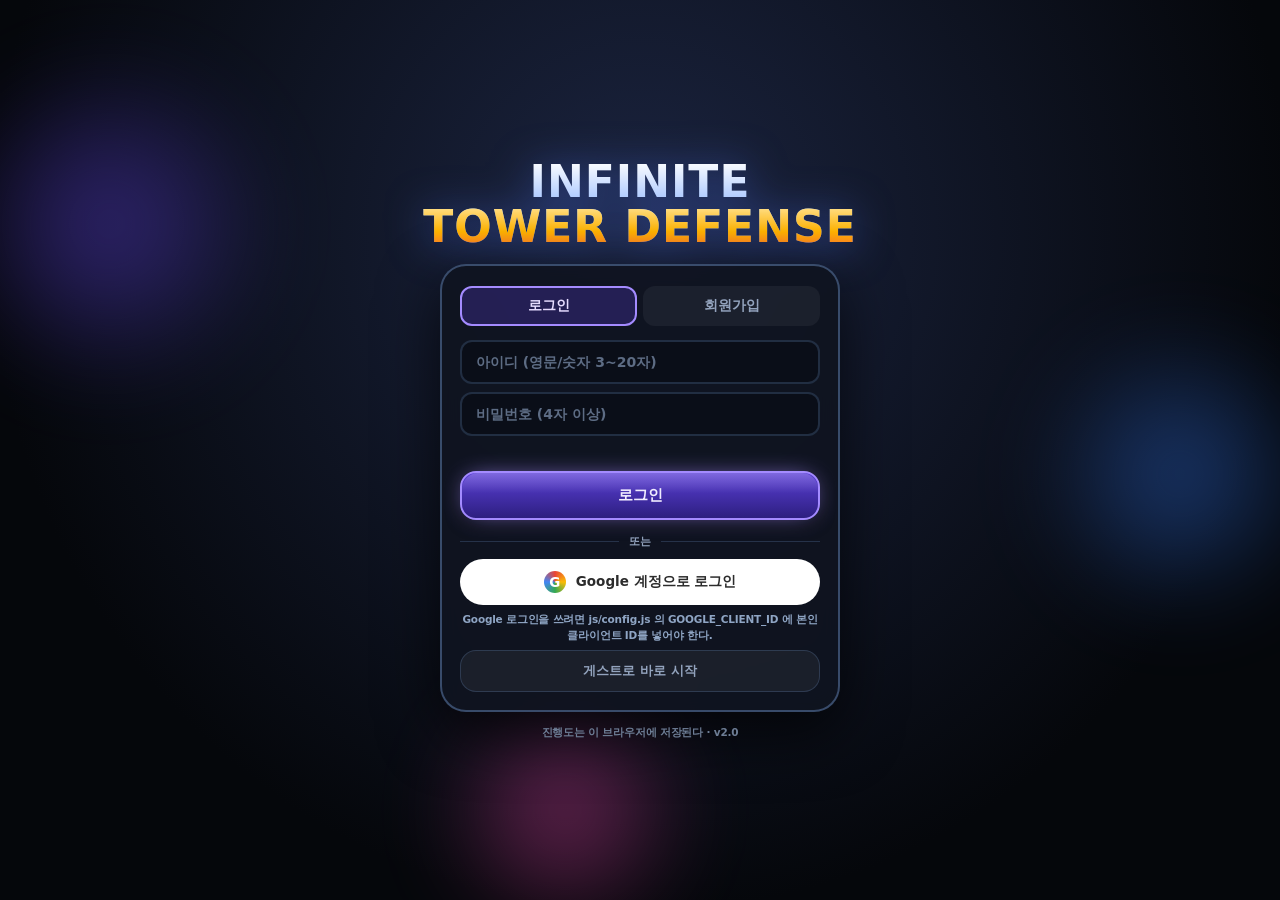
<file: tower-defense/index.html>
<!DOCTYPE html>
<html lang="ko">
<head>
<meta charset="UTF-8">
<meta name="viewport" content="width=device-width, initial-scale=1.0, maximum-scale=1.0, user-scalable=no, viewport-fit=cover">
<meta name="theme-color" content="#05070b">
<title>INFINITE TOWER DEFENSE — 무한의 탑 디펜스</title>
<link rel="stylesheet" href="css/style.css">
<link rel="icon" href="data:image/svg+xml,<svg xmlns='http://www.w3.org/2000/svg' viewBox='0 0 32 32'><text y='26' font-size='26'>🏰</text></svg>">
</head>
<body>

<canvas id="cv"></canvas>

<!-- ======================================================= 화면 가장자리 연출 -->
<div id="vign" class="vign"></div>

<!-- ======================================================= 상단 HUD -->
<div id="hud" class="hud hidden">
  <div class="hud-row">
    <div class="stat life"  id="statLife"><span class="ic">♥</span><b id="vLife">20</b></div>
    <div class="stat gold"  id="statGold"><span class="ic">🪙</span><b id="vGold">0</b></div>
    <div class="stat gem"   id="statGem"><span class="ic">💎</span><b id="vGem">0</b></div>
    <div class="stat wave"  id="statWave"><span class="ic">🌊</span><b id="vWave">0</b><i id="vLoop"></i></div>
  </div>
  <div class="hud-row2">
    <div class="manabar"><div class="fill" id="manaFill"></div><span id="vMana">0/100</span></div>
    <div class="wavebar"><div class="fill" id="waveFill"></div><span id="vWaveProg">대기</span></div>
  </div>
  <div id="comboBox" class="combo hidden"><b id="vCombo">0</b><span>COMBO</span><i id="vComboMul">x1.0</i></div>
</div>

<!-- ======================================================= 시너지 -->
<div id="synPanel" class="syn-panel hidden"></div>

<!-- ======================================================= 축복 띠 -->
<div id="blessStrip" class="bl-strip hidden"></div>

<!-- ======================================================= 축복 드래프트 -->
<div id="blessWrap" class="bl-wrap hidden"></div>

<!-- ======================================================= 스킬바 -->
<div id="skillBar" class="skillbar hidden"></div>

<!-- ======================================================= 웨이브 예고 -->
<div id="wavePreview" class="wave-preview hidden"></div>

<!-- ======================================================= 하단 조작 -->
<div id="bottom" class="bottom hidden">
  <!-- 도구 줄 : 메뉴 안에 묻어 두지 않고 바로 누를 수 있게 밖으로 뺐다 -->
  <div class="btools">
    <button class="qbtn" id="btnSkills"  data-tip="스킬 장착"><span class="ti">✨</span><span class="tn">스킬</span></button>
    <button class="qbtn" id="btnResearch"><span class="ti">⚗</span><span class="tn">연구</span><i class="tdot hidden" id="dotResearch"></i></button>
    <button class="qbtn" id="btnCodexIn" data-tip="도감"><span class="ti">📖</span><span class="tn">도감</span></button>
    <button class="qbtn" id="btnRouletteIn"><span class="ti">🎡</span><span class="tn">룰렛</span><i class="tdot hidden" id="dotRoulette"></i></button>
    <button class="qbtn" id="btnShopIn"><span class="ti">🛒</span><span class="tn">상점</span><i class="tdot hidden" id="dotShop"></i></button>
    <button class="qbtn" id="btnToolsIn"><span class="ti">🛠</span><span class="tn">도구</span></button>
    <span class="tsep"></span>
    <button class="qbtn sm" id="btnSpeed"><span class="ti" id="speedIco">▶</span><span class="tn">x1</span></button>
    <button class="qbtn sm" id="btnPause"><span class="ti">⏸</span><span class="tn">정지</span></button>
    <button class="qbtn sm" id="btnMenu"><span class="ti">☰</span><span class="tn">메뉴</span></button>
  </div>

  <!-- 주 조작 줄 : 가장 자주 누르는 4개 -->
  <div class="bmain">
    <button class="bbtn primary" id="btnSummon">
      <span class="bico">✨</span><span class="blab">소환</span><span class="bsub" id="summonCost">30G</span>
    </button>
    <button class="bbtn primary ten" id="btnSummon10">
      <span class="bico">🎰</span><span class="blab">10연소환</span><span class="bsub" id="summon10Cost">300G</span>
    </button>
    <button class="bbtn" id="btnMerge">
      <span class="bico">⇪</span><span class="blab">자동합성</span><span class="bsub" id="mergeCount">0쌍</span>
    </button>
    <button class="bbtn wavebtn" id="btnWave">
      <span class="bico">⚔</span><span class="blab">웨이브</span><span class="bsub" id="waveSub">시작</span>
    </button>
  </div>
</div>

<!-- ======================================================= 유닛 상세 -->
<div id="unitPanel" class="unit-panel hidden">
  <button class="close" id="unitClose">✕</button>
  <div class="up-head">
    <canvas id="upPortrait" width="160" height="160"></canvas>
    <div class="up-title">
      <div class="up-name" id="upName">—</div>
      <div class="up-tags"><span id="upRarity" class="tag"></span><span id="upClass" class="tag"></span><span id="upElem" class="tag"></span></div>
      <div class="up-stars" id="upStars"></div>
    </div>
  </div>
  <div class="up-desc" id="upDesc"></div>
  <div class="up-stats" id="upStats"></div>
  <div class="up-paths" id="upPaths"></div>
  <div class="up-target"><span>타겟팅</span><div class="segs" id="upTargets"></div></div>
  <div class="up-actions">
    <button class="ubtn up" id="btnUpgrade"><b>강화</b><i id="upgCost">-</i></button>
    <button class="ubtn mg" id="btnMergeOne"><b>합성</b><i id="mergeInfo">-</i></button>
    <button class="ubtn sell" id="btnSell"><b>판매</b><i id="sellVal">-</i></button>
    <button class="ubtn lock" id="btnLock"><b>잠금</b><i id="lockState">해제됨</i></button>
  </div>
</div>

<!-- ======================================================= 적 정보 -->
<div id="enemyInfo" class="enemy-info hidden"></div>

<!-- ======================================================= 보급 상점 -->
<div id="shopWrap" class="shop-wrap hidden"></div>

<!-- ======================================================= 인게임 모달 -->
<div id="modalWrap" class="modal-wrap hidden">
  <div class="modal" id="modal">
    <div class="modal-head"><h2 id="modalTitle">제목</h2><button class="close" id="modalClose">✕</button></div>
    <div class="modal-tabs" id="modalTabs"></div>
    <div class="modal-body" id="modalBody"></div>
  </div>
</div>

<!-- ======================================================= 알림 -->
<div id="toasts" class="toasts"></div>
<div id="banner" class="banner hidden"></div>
<div id="rarityBanner" class="rarity-banner hidden">
  <div class="rb-confetti" id="rbConfetti"></div>
  <div class="rb-tag" id="rbTag"></div>
  <canvas id="rbCanvas" width="220" height="220"></canvas>
  <div class="rb-text"><div class="rb-rare" id="rbRare"></div><div class="rb-name" id="rbName"></div></div>
</div>

<!-- ======================================================= 10연소환 결과 -->
<div id="multiPull" class="multi-pull hidden">
  <div class="mp-box">
    <div class="mp-head"><h2 id="mpTitle">10연 소환 결과</h2><button class="close" id="mpClose">✕</button></div>
    <div class="mp-grid" id="mpGrid"></div>
    <button class="bigbtn" id="mpOk">확인</button>
  </div>
</div>
<div id="achPop" class="ach-pop hidden">
  <div class="ap-ico" id="apIco">🏆</div>
  <div><div class="ap-t" id="apTitle"></div><div class="ap-d" id="apDesc"></div><div class="ap-g" id="apGem"></div></div>
</div>

<!-- ======================================================= 로그인 화면 -->
<div id="auth" class="auth-screen hidden">
  <div class="bg-orbs"><i></i><i></i><i></i></div>
  <h1 class="auth-logo">INFINITE<br><span>TOWER DEFENSE</span></h1>
  <div class="auth-box">
    <div class="auth-tabs">
      <button id="authTabLogin" class="on">로그인</button>
      <button id="authTabSignup">회원가입</button>
    </div>
    <input class="inp" id="authId" type="text" autocomplete="username" placeholder="아이디 (영문/숫자 3~20자)">
    <input class="inp" id="authPw" type="password" autocomplete="current-password" placeholder="비밀번호 (4자 이상)">
    <div id="signupOnly" class="hidden">
      <input class="inp" id="authNick" type="text" maxlength="12" placeholder="닉네임 (2~12자)">
    </div>
    <div class="auth-err" id="authError"></div>
    <button class="bigbtn" id="authSubmit">로그인</button>

    <div class="auth-div"><span>또는</span></div>
    <div id="googleBtn" class="gbtn-wrap"></div>
    <div class="gnote" id="googleNote"></div>
    <button class="ghostbtn" id="authGuest">게스트로 바로 시작</button>
    <div id="quickAccounts" class="quick-accounts hidden"></div>
  </div>
  <div class="auth-foot">진행도는 이 브라우저에 저장된다 · v2.0</div>
</div>

<!-- ======================================================= 메인 로비 -->
<div id="lobby" class="lobby hidden">
  <div class="bg-orbs"><i></i><i></i><i></i></div>
  <canvas id="lbFx" class="lb-fx"></canvas>

  <!-- 상단 쇼케이스 : 이번에 뽑은/보유한 유닛을 크게 보여 준다 -->
  <div class="lb-hero" id="lbHero">
    <canvas id="lbHeroCv" class="lb-hero-cv"></canvas>
    <div class="lb-hero-txt">
      <div class="lb-hero-name" id="lbHeroName">무한의 탑</div>
      <div class="lb-hero-sub" id="lbHeroSub">디펜스</div>
    </div>
    <button class="lb-hero-next" id="lbHeroNext" title="다른 유닛 보기">🔄</button>
  </div>

  <div class="lb-top">
    <div class="lb-card">
      <div class="lb-avatar" id="lbAvatar"><canvas id="lbAvatarCv" width="200" height="200"></canvas>
        <div class="lb-badge" id="lbBadge">⭐</div>
      </div>
      <div class="lb-info">
        <div class="lb-title" id="lbTitle">신병</div>
        <div class="lb-nick" id="lbNick">용사</div>
        <div class="lb-kind" id="lbKind"></div>
        <div class="lb-exp">
          <span id="lbLevel">Lv.1</span>
          <div class="lb-expbar"><div class="fill" id="lbExpFill"></div></div>
          <i id="lbExpText">0 / 100</i>
        </div>
      </div>
      <div class="lb-cur"><span>💎</span><b id="lbGem">0</b></div>
    </div>
    <div class="lb-stats" id="lbStats"></div>
  </div>

  <div class="lb-menu">
    <button class="lmbtn big" id="btnPlay"><span class="lm-i">⚔</span><span class="lm-n">전투 시작</span></button>
    <button class="lmbtn" id="btnProfile" style="--c:#ff7ac4"><span class="lm-i">🎨</span><span class="lm-n">프로필</span></button>
    <button class="lmbtn" id="btnShop" style="--c:#7cff9c"><span class="lm-i">🛒</span><span class="lm-n">상점</span></button>
    <button class="lmbtn" id="btnCollection" style="--c:#4ea8ff"><span class="lm-i">📖</span><span class="lm-n">도감</span></button>
    <button class="lmbtn" id="btnAchieve" style="--c:#ffd24d"><span class="lm-i">🏆</span><span class="lm-n">업적</span></button>
    <button class="lmbtn" id="btnHonor" style="--c:#7fd8ff"><span class="lm-i">💎</span><span class="lm-n">명예 강화</span></button>
    <button class="lmbtn" id="btnDaily" style="--c:#ff9a3c"><span class="lm-i">📅</span><span class="lm-n">출석</span><i class="dot hidden" id="badgeDaily"></i></button>
    <button class="lmbtn" id="btnQuest" style="--c:#c48fff"><span class="lm-i">📜</span><span class="lm-n">퀘스트</span><i class="dot hidden" id="badgeQuest"></i></button>
    <button class="lmbtn" id="btnRoulette" style="--c:#ffd24d"><span class="lm-i">🎡</span><span class="lm-n">룰렛</span><i class="dot hidden" id="badgeRoulette"></i></button>
    <button class="lmbtn" id="btnDailyRun" style="--c:#ff7ad0"><span class="lm-i">🗓</span><span class="lm-n">일일 도전</span><i class="dot hidden" id="badgeDailyRun"></i></button>
    <button class="lmbtn" id="btnRank" style="--c:#ffd24d"><span class="lm-i">🏅</span><span class="lm-n">랭킹</span></button>
    <button class="lmbtn" id="btnRecords" style="--c:#8fd0ff"><span class="lm-i">📊</span><span class="lm-n">전적</span></button>
    <button class="lmbtn" id="btnSetting" style="--c:#9fb0cc"><span class="lm-i">⚙</span><span class="lm-n">설정</span></button>
    <button class="lmbtn" id="btnAccount" style="--c:#6fe0d0"><span class="lm-i">👤</span><span class="lm-n">계정</span></button>
    <button class="lmbtn" id="btnSwitch" style="--c:#ffb347"><span class="lm-i">🔄</span><span class="lm-n">계정 전환</span></button>
    <button class="lmbtn" id="btnLogout" style="--c:#ff7a8a"><span class="lm-i">🚪</span><span class="lm-n">로그아웃</span></button>
  </div>

  <div class="lb-tip" id="lbTip"></div>
</div>

<!-- ======================================================= 로비 패널 -->
<div id="lobbyPanel" class="lobby-panel hidden">
  <div class="lp-box">
    <div class="lp-head"><h2 id="lpTitle">패널</h2><button class="close" id="lpClose">✕</button></div>
    <div class="lp-body" id="lpBody"></div>
  </div>
</div>

<!-- ======================================================= 상세 모달 -->
<div id="detailModal" class="detail-modal hidden"></div>

<!-- ======================================================= 결과 -->
<div id="result" class="result-screen hidden">
  <h2 id="resTitle">GAME OVER</h2>
  <div class="res-avatar"><canvas id="resAvatar" width="180" height="180"></canvas></div>
  <div class="res-exp" id="resExp"></div>
  <div class="res-grid" id="resGrid"></div>
  <div class="res-bless" id="resBless"></div>
  <div class="res-btns">
    <button class="tbtn play" id="btnRetry">다시 도전</button>
    <button class="tbtn" id="btnToTitle">로비로</button>
  </div>
</div>

<script src="js/config.js"></script>
<script src="js/util.js"></script>
<script src="js/data.js"></script>
<script src="js/gfx.js"></script>
<script src="js/effects.js"></script>
<script src="js/render.js"></script>
<script src="js/entities.js"></script>
<script src="js/game.js"></script>
<script src="js/account.js"></script>
<script src="js/lobby.js"></script>
<script src="js/tutorial.js"></script>
<script src="js/ui.js"></script>
<script src="js/perf.js"></script>
<script src="js/roulette.js"></script>
<script src="js/blessing.js"></script>
<script src="js/paths.js"></script>
<script src="js/leaderboard.js"></script>
<script src="js/collection.js"></script>
<script src="js/daily.js"></script>
<script src="js/shop.js"></script>
<script src="js/admin.js"></script>
</body>
</html>
</file>
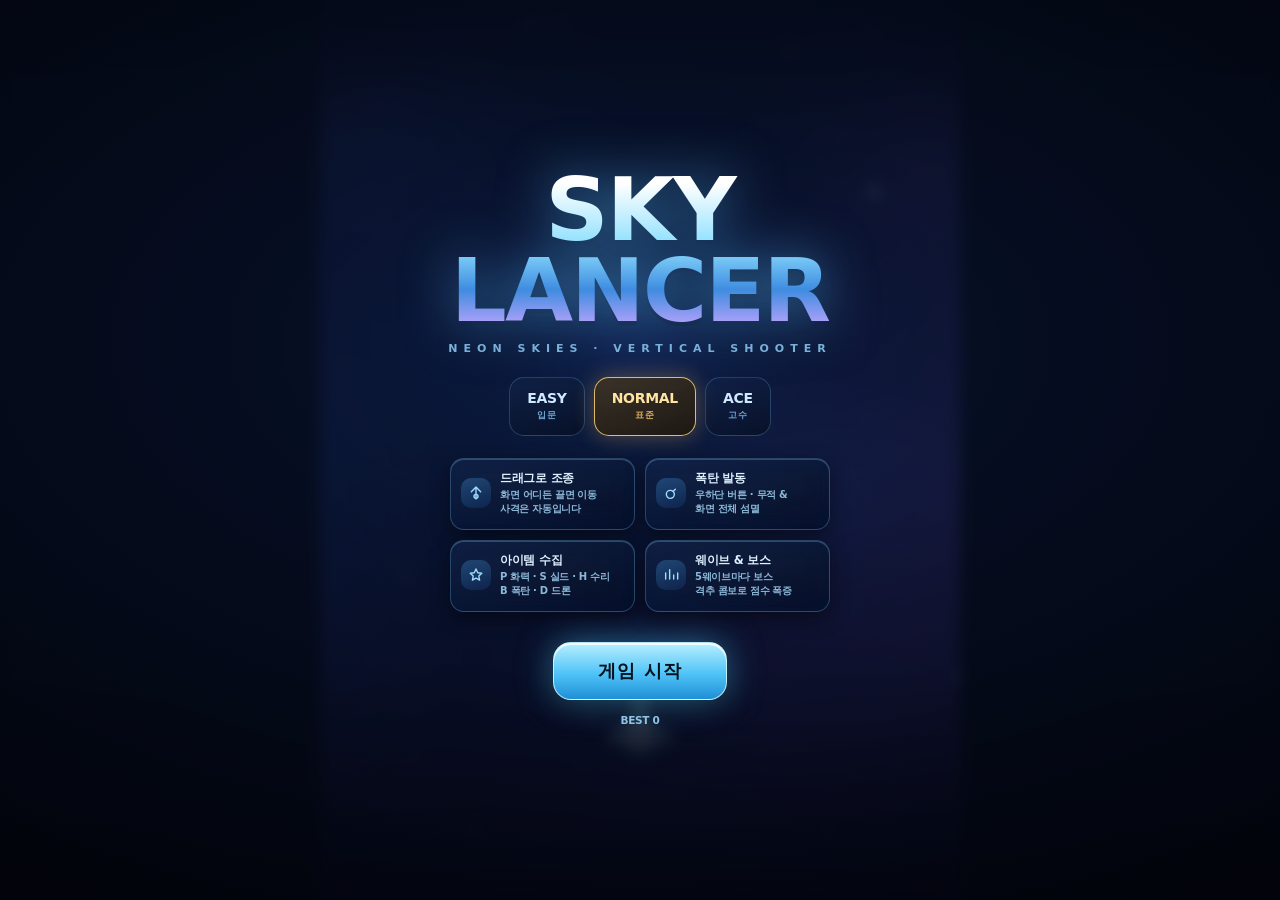
<file: airplane.html>
<!DOCTYPE html>
<html lang="ko">
<head>
<meta charset="UTF-8">
<meta name="viewport" content="width=device-width, initial-scale=1.0, maximum-scale=1.0, minimum-scale=1.0, user-scalable=no, viewport-fit=cover">
<meta name="theme-color" content="#04060f">
<meta name="mobile-web-app-capable" content="yes">
<meta name="apple-mobile-web-app-capable" content="yes">
<meta name="apple-mobile-web-app-status-bar-style" content="black-translucent">
<title>SKY LANCER — 초고화질 비행 슈팅</title>
<style>
  *{ box-sizing:border-box; -webkit-tap-highlight-color:transparent; margin:0; padding:0; }
  html,body{
    height:100%; width:100%; overflow:hidden; background:#04060f;
    font-family:"Pretendard","Apple SD Gothic Neo","Noto Sans KR",system-ui,-apple-system,"Segoe UI",sans-serif;
    color:#dff1ff; user-select:none; -webkit-user-select:none;
    touch-action:none; overscroll-behavior:none;
    letter-spacing:-.3px;
  }
  body{ position:fixed; inset:0; }

  /* ===== 캔버스 스테이지 ===== */
  #stage{ position:fixed; inset:0; display:block; z-index:0; touch-action:none; }
  #vig{ position:fixed; inset:0; z-index:1; pointer-events:none;
    background:
      radial-gradient(120% 80% at 50% 42%, rgba(0,0,0,0) 42%, rgba(0,0,0,.30) 76%, rgba(0,0,0,.62) 100%),
      linear-gradient(180deg, rgba(6,12,30,.5) 0%, rgba(6,12,30,.22) 9%, rgba(0,0,0,0) 26%, rgba(0,0,0,0) 74%, rgba(3,6,16,.26) 91%, rgba(3,6,16,.6) 100%);
    mix-blend-mode:multiply; }
  #scan{ position:fixed; inset:0; z-index:1; pointer-events:none; opacity:.16;
    background:repeating-linear-gradient(180deg, rgba(255,255,255,.10) 0 1px, rgba(0,0,0,0) 1px 3px); }
  #flashfx{ position:fixed; inset:0; z-index:3; pointer-events:none; opacity:0; background:#fff; }

  /* ===== HUD ===== */
  #hud{ position:fixed; inset:0; z-index:4; pointer-events:none;
    padding: calc(env(safe-area-inset-top,0px) + 10px) calc(env(safe-area-inset-right,0px) + 12px + var(--lb,0px))
             calc(env(safe-area-inset-bottom,0px) + 10px) calc(env(safe-area-inset-left,0px) + 12px + var(--lb,0px));
    opacity:0; transition:opacity .28s ease; }
  #hud.on{ opacity:1; }
  #hud > *{ pointer-events:auto; }

  .row{ display:flex; align-items:flex-start; gap:10px; }
  .top{ position:absolute; left:0; right:0; top:0;
    padding: calc(env(safe-area-inset-top,0px) + 10px) calc(env(safe-area-inset-right,0px) + 12px + var(--lb,0px)) 0
             calc(env(safe-area-inset-left,0px) + 12px + var(--lb,0px));
    display:flex; justify-content:space-between; align-items:flex-start; pointer-events:none; }
  .top > *{ pointer-events:auto; }

  .glass{
    background:linear-gradient(160deg, rgba(24,44,84,.62), rgba(8,16,36,.72));
    border:1px solid rgba(120,200,255,.28);
    border-radius:14px;
    box-shadow: inset 0 1px 0 rgba(190,235,255,.22), inset 0 -10px 22px rgba(0,20,60,.35), 0 6px 20px rgba(0,0,0,.45);
    backdrop-filter: blur(9px) saturate(1.25); -webkit-backdrop-filter: blur(9px) saturate(1.25);
  }

  .scorebox{ padding:7px 13px 8px; min-width:132px; }
  .lbl{ font-size:9.5px; font-weight:800; letter-spacing:2.4px; color:#6fa8d8; text-transform:uppercase; }
  .score{ font-size:24px; font-weight:900; line-height:1.02; font-variant-numeric:tabular-nums;
    color:#eaf7ff; text-shadow:0 0 14px rgba(90,190,255,.75), 0 2px 0 rgba(0,0,0,.5); }
  .sub{ font-size:10.5px; font-weight:700; color:#8fc4ea; margin-top:1px; font-variant-numeric:tabular-nums; }

  .combo{ position:absolute; left:50%; transform:translateX(-50%);
    top: calc(env(safe-area-inset-top,0px) + 128px);
    font-size:15px; font-weight:900; color:#ffdf7a; opacity:0; transition:opacity .2s;
    text-shadow:0 0 16px rgba(255,190,60,.85), 0 2px 0 rgba(0,0,0,.55); pointer-events:none; }
  .combo.on{ opacity:1; }

  .rightstack{ display:flex; flex-direction:column; align-items:flex-end; gap:8px; }
  .btn{ width:42px; height:42px; border-radius:13px; display:grid; place-items:center;
    border:1px solid rgba(120,200,255,.3); color:#cfe9ff; cursor:pointer;
    background:linear-gradient(160deg, rgba(28,52,96,.7), rgba(9,18,40,.8));
    box-shadow: inset 0 1px 0 rgba(190,235,255,.2), 0 4px 14px rgba(0,0,0,.45);
    transition:transform .1s, filter .15s; }
  .btn:active{ transform:scale(.9); filter:brightness(1.35); }
  .btn svg{ width:19px; height:19px; fill:none; stroke:currentColor; stroke-width:2.1; stroke-linecap:round; stroke-linejoin:round; }

  /* 좌하단 상태 */
  .bl{ position:absolute; left: calc(env(safe-area-inset-left,0px) + 12px + var(--lb,0px));
       bottom: calc(env(safe-area-inset-bottom,0px) + 12px); display:flex; flex-direction:column; gap:7px; }
  .hpwrap{ width:150px; padding:7px 9px 8px; }
  .bar{ position:relative; height:8px; border-radius:6px; background:rgba(4,10,24,.75);
        overflow:hidden; box-shadow: inset 0 1px 3px rgba(0,0,0,.7); }
  .bar > i{ position:absolute; inset:0; width:100%; transform-origin:left center; border-radius:6px;
        transition:transform .16s cubic-bezier(.2,.8,.3,1); }
  .bar.hp > i{ background:linear-gradient(90deg,#37f5b0,#6ef0ff); box-shadow:0 0 12px rgba(70,240,200,.75); }
  .bar.sh > i{ background:linear-gradient(90deg,#7f9dff,#c98dff); box-shadow:0 0 12px rgba(150,150,255,.7); }
  .bar.pw > i{ background:linear-gradient(90deg,#ffb14a,#ffe37a); box-shadow:0 0 12px rgba(255,190,80,.7); }
  .barlbl{ display:flex; justify-content:space-between; font-size:9px; font-weight:800;
           letter-spacing:1.6px; color:#7fb6de; margin-bottom:4px; }
  .lives{ display:flex; gap:5px; align-items:center; }
  .lifeicon{ width:15px; height:15px; opacity:.95; filter:drop-shadow(0 0 6px rgba(90,220,255,.85)); }

  /* 우하단 폭탄 */
  .br{ position:absolute; right: calc(env(safe-area-inset-right,0px) + 14px + var(--lb,0px));
       bottom: calc(env(safe-area-inset-bottom,0px) + 16px); display:flex; flex-direction:column; align-items:center; gap:9px; }
  #bombBtn{ width:74px; height:74px; border-radius:50%; display:grid; place-items:center; position:relative;
    border:2px solid rgba(255,180,90,.5); color:#ffe8bf; cursor:pointer;
    background:radial-gradient(circle at 38% 32%, rgba(255,205,130,.42), rgba(120,50,10,.72) 62%, rgba(40,14,4,.85));
    box-shadow: inset 0 2px 0 rgba(255,225,180,.35), 0 0 26px rgba(255,150,50,.35), 0 6px 18px rgba(0,0,0,.5); }
  #bombBtn:active{ transform:scale(.92); }
  #bombBtn.dim{ opacity:.34; filter:grayscale(.7); }
  #bombBtn b{ position:absolute; bottom:8px; font-size:11px; font-weight:900; color:#ffd9a0; letter-spacing:.5px; }
  #bombBtn svg{ width:30px; height:30px; margin-top:-6px; }

  /* 보스 HP */
  #bossbar{ position:absolute; left:50%; transform:translateX(-50%);
    top: calc(env(safe-area-inset-top,0px) + 84px); width:min(62vw, 400px);
    opacity:0; transition:opacity .3s; pointer-events:none; }
  #bossbar.on{ opacity:1; }
  #bossbar .nm{ display:flex; justify-content:space-between; font-size:10px; font-weight:900;
    letter-spacing:2.2px; color:#ff9fb4; text-shadow:0 0 10px rgba(255,60,90,.8); margin-bottom:4px; }
  #bossbar .outer{ height:10px; border-radius:7px; background:rgba(10,4,10,.8);
    border:1px solid rgba(255,110,140,.35); overflow:hidden; box-shadow:0 0 18px rgba(255,50,90,.35); }
  #bossbar .fill{ height:100%; width:100%; transform-origin:left center;
    background:linear-gradient(90deg,#ff3b6b,#ff8a4c,#ffd166); box-shadow:0 0 14px rgba(255,80,110,.9);
    transition:transform .2s cubic-bezier(.2,.8,.3,1); }
  #bossbar .ghost{ position:absolute; left:0; top:22px; height:10px; width:100%; transform-origin:left center;
    background:rgba(255,255,255,.35); border-radius:7px; transition:transform .7s .18s ease-out; }

  /* ===== 오버레이 화면 ===== */
  .screen{ position:fixed; inset:0; z-index:6; display:none; flex-direction:column;
    align-items:center; justify-content:center; text-align:center;
    padding: calc(env(safe-area-inset-top,0px) + 20px) 24px calc(env(safe-area-inset-bottom,0px) + 24px);
    background:radial-gradient(90% 70% at 50% 38%, rgba(10,26,60,.62), rgba(2,4,12,.93));
    backdrop-filter:blur(7px); -webkit-backdrop-filter:blur(7px); }
  .screen.on{ display:flex; animation:fadeIn .32s ease both; }
  @keyframes fadeIn{ from{ opacity:0 } to{ opacity:1 } }

  .title{ font-size:clamp(40px,13vw,88px); font-weight:900; line-height:.92; letter-spacing:-2px;
    background:linear-gradient(180deg,#ffffff 8%,#8fe0ff 46%,#3f8ce0 74%,#c9a6ff 100%);
    -webkit-background-clip:text; background-clip:text; color:transparent;
    filter:drop-shadow(0 0 26px rgba(90,190,255,.6)) drop-shadow(0 4px 0 rgba(10,20,50,.6)); }
  .tagline{ font-size:11px; font-weight:800; letter-spacing:6px; color:#7fb6de; margin-top:10px; text-transform:uppercase; }
  .desc{ font-size:13px; font-weight:600; color:#9fc6e4; line-height:1.75; margin-top:20px; max-width:340px; }
  .desc b{ color:#ffd98a; font-weight:900; }

  .cta{ margin-top:30px; padding:16px 44px; border-radius:18px; cursor:pointer;
    font-size:18px; font-weight:900; letter-spacing:1px; color:#04121f;
    background:linear-gradient(180deg,#b9f0ff,#4fc3f7 55%,#1f8fd6);
    border:1px solid rgba(220,250,255,.8);
    box-shadow: inset 0 2px 0 rgba(255,255,255,.85), 0 0 34px rgba(80,200,255,.5), 0 8px 22px rgba(0,0,0,.5);
    animation:pulse 2.1s ease-in-out infinite; }
  .cta:active{ transform:scale(.96); }
  @keyframes pulse{ 0%,100%{ box-shadow: inset 0 2px 0 rgba(255,255,255,.85), 0 0 26px rgba(80,200,255,.42), 0 8px 22px rgba(0,0,0,.5) }
                    50%{ box-shadow: inset 0 2px 0 rgba(255,255,255,.85), 0 0 48px rgba(80,200,255,.78), 0 8px 22px rgba(0,0,0,.5) } }

  .ghostbtn{ margin-top:14px; padding:11px 24px; border-radius:14px; cursor:pointer;
    font-size:13px; font-weight:800; color:#a8d4f2; border:1px solid rgba(120,200,255,.3);
    background:linear-gradient(160deg, rgba(24,44,84,.5), rgba(8,16,36,.6)); }
  .ghostbtn:active{ transform:scale(.96); filter:brightness(1.3); }

  .stats{ display:grid; grid-template-columns:repeat(3,minmax(78px,1fr)); gap:9px; margin-top:24px; width:min(92vw,380px); }
  .stat{ padding:11px 6px 12px; border-radius:14px; }
  .stat .v{ font-size:20px; font-weight:900; color:#eaf7ff; font-variant-numeric:tabular-nums;
    text-shadow:0 0 12px rgba(90,190,255,.6); }
  .stat .k{ font-size:9px; font-weight:800; letter-spacing:1.6px; color:#6fa8d8; margin-top:3px; }

  .gotitle{ font-size:clamp(34px,10vw,60px); font-weight:900; letter-spacing:-1.5px;
    background:linear-gradient(180deg,#fff,#ff8fa8 55%,#c2314e);
    -webkit-background-clip:text; background-clip:text; color:transparent;
    filter:drop-shadow(0 0 24px rgba(255,70,110,.55)); }
  .wintitle{ background:linear-gradient(180deg,#fff,#ffe08a 52%,#ffa93a); }
  .newrec{ margin-top:8px; font-size:12px; font-weight:900; letter-spacing:3px; color:#ffd166;
    text-shadow:0 0 16px rgba(255,200,80,.8); animation:blink 1s steps(2) infinite; }
  @keyframes blink{ 50%{ opacity:.25 } }

  /* 조작 안내 */
  .howto{ display:grid; grid-template-columns:1fr 1fr; gap:10px; margin-top:22px; width:min(92vw,380px); }
  .card{ padding:12px 10px 13px; border-radius:14px; text-align:left; display:flex; gap:9px; align-items:center; }
  .card .ico{ width:30px; height:30px; flex:0 0 30px; border-radius:10px; display:grid; place-items:center;
    background:linear-gradient(160deg,rgba(80,180,255,.28),rgba(20,60,120,.35)); }
  .card .ico svg{ width:16px; height:16px; fill:none; stroke:#9fdcff; stroke-width:2.1; stroke-linecap:round; stroke-linejoin:round; }
  .card .t{ font-size:11.5px; font-weight:900; color:#dff1ff; }
  .card .d{ font-size:10px; font-weight:600; color:#8cb8d8; margin-top:2px; line-height:1.4; }

  /* 일시정지 */
  #pauseScreen .title{ font-size:clamp(30px,9vw,52px); }
  .prow{ display:flex; gap:10px; margin-top:22px; flex-wrap:wrap; justify-content:center; }
  .toggle{ padding:11px 18px; border-radius:14px; cursor:pointer; font-size:12px; font-weight:800;
    color:#a8d4f2; border:1px solid rgba(120,200,255,.28);
    background:linear-gradient(160deg, rgba(24,44,84,.5), rgba(8,16,36,.6)); }
  .toggle.act{ color:#04121f; background:linear-gradient(180deg,#b9f0ff,#4fc3f7); border-color:rgba(220,250,255,.8); }
  .toggle:active{ transform:scale(.95); }

  /* 난이도 선택 */
  .diffs{ display:flex; gap:9px; margin-top:22px; }
  .diff{ padding:12px 17px 13px; border-radius:15px; cursor:pointer; text-align:center;
    border:1px solid rgba(120,200,255,.24);
    background:linear-gradient(160deg, rgba(20,40,78,.55), rgba(7,14,32,.7)); transition:.15s; }
  .diff .dn{ font-size:14px; font-weight:900; color:#cfe9ff; }
  .diff .dd{ font-size:9px; font-weight:700; color:#6fa8d8; margin-top:3px; letter-spacing:1px; }
  .diff.act{ border-color:rgba(255,215,120,.85); box-shadow:0 0 22px rgba(255,190,70,.32);
    background:linear-gradient(160deg, rgba(90,66,20,.6), rgba(36,24,6,.75)); }
  .diff.act .dn{ color:#ffe4a3; }
  .diff.act .dd{ color:#d9ae63; }
  .diff:active{ transform:scale(.95); }

  /* 토스트 */
  #toast{ position:fixed; left:50%; top:38%; transform:translate(-50%,-50%); z-index:5;
    font-size:clamp(19px,6.5vw,32px); font-weight:900; letter-spacing:-.5px; pointer-events:none;
    color:#fff; opacity:0; text-shadow:0 0 24px rgba(120,220,255,.9), 0 3px 0 rgba(0,0,0,.5); }
  @keyframes toastIn{
    0%{ opacity:0; transform:translate(-50%,-50%) scale(.5); filter:blur(6px); }
    18%{ opacity:1; transform:translate(-50%,-50%) scale(1.12); filter:blur(0); }
    32%{ transform:translate(-50%,-50%) scale(1); }
    78%{ opacity:1; transform:translate(-50%,-52%) scale(1); }
    100%{ opacity:0; transform:translate(-50%,-64%) scale(.96); }
  }
  #toast.go{ animation:toastIn 1.5s cubic-bezier(.2,.9,.3,1) both; }

  /* 로딩 */
  #boot{ position:fixed; inset:0; z-index:9; display:grid; place-items:center; background:#04060f;
    transition:opacity .5s; }
  #boot.off{ opacity:0; pointer-events:none; }
  .bootin{ text-align:center; }
  .spin{ width:44px; height:44px; margin:0 auto 16px; border-radius:50%;
    border:3px solid rgba(90,190,255,.18); border-top-color:#5ac8ff; animation:sp .8s linear infinite; }
  @keyframes sp{ to{ transform:rotate(360deg) } }
  .bootin p{ font-size:10px; font-weight:800; letter-spacing:4px; color:#5f96c0; }

  @media (max-height:560px){
    .desc{ margin-top:12px; font-size:12px; }
    .howto{ margin-top:12px; }
    .cta{ margin-top:18px; padding:13px 36px; font-size:16px; }
    .stats{ margin-top:14px; }
    .diffs{ margin-top:14px; }
  }
</style>
</head>
<body>

<canvas id="stage"></canvas>
<div id="vig"></div>
<div id="scan"></div>
<div id="flashfx"></div>

<!-- ============ HUD ============ -->
<div id="hud">
  <div class="top">
    <div class="glass scorebox">
      <div class="lbl">Score</div>
      <div class="score" id="scoreTxt">0</div>
      <div class="sub" id="waveTxt">WAVE 1 · BEST 0</div>
    </div>
    <div class="rightstack">
      <div class="btn glass" id="pauseBtn" aria-label="일시정지">
        <svg viewBox="0 0 24 24"><path d="M9 5v14M15 5v14"/></svg>
      </div>
      <div class="btn glass" id="sndBtn" aria-label="소리">
        <svg viewBox="0 0 24 24" id="sndIcon"><path d="M4 9v6h4l5 4V5L8 9H4z"/><path d="M17 8.5a5 5 0 010 7M19.5 6a8.5 8.5 0 010 12"/></svg>
      </div>
    </div>
  </div>

  <div class="combo" id="comboTxt"></div>

  <div id="bossbar">
    <div class="nm"><span id="bossName">GUARDIAN</span><span id="bossPct">100%</span></div>
    <div class="outer"><div class="fill" id="bossFill"></div></div>
    <div class="ghost" id="bossGhost" style="display:none"></div>
  </div>

  <div class="bl">
    <div class="glass hpwrap">
      <div class="barlbl"><span>HULL</span><span id="hpNum">100</span></div>
      <div class="bar hp"><i id="hpFill"></i></div>
      <div class="barlbl" style="margin-top:7px"><span>SHIELD</span><span id="shNum">0</span></div>
      <div class="bar sh"><i id="shFill" style="transform:scaleX(0)"></i></div>
      <div class="barlbl" style="margin-top:7px"><span>POWER</span><span id="pwNum">Lv.1</span></div>
      <div class="bar pw"><i id="pwFill" style="transform:scaleX(0)"></i></div>
    </div>
    <div class="lives" id="livesBox"></div>
  </div>

  <div class="br">
    <div id="bombBtn">
      <svg viewBox="0 0 24 24">
        <circle cx="10.5" cy="14.5" r="6.6" fill="#ffdca0"/>
        <circle cx="8.4" cy="12.4" r="2" fill="#fff6e2"/>
        <path d="M14.6 9.2l1.9-1.9a2.4 2.4 0 013.4 0" fill="none" stroke="#ffdca0" stroke-width="2.2" stroke-linecap="round"/>
        <path d="M20.6 3.6l.7 1.6 1.6.7-1.6.7-.7 1.6-.7-1.6-1.6-.7 1.6-.7z" fill="#fff3d0"/>
      </svg>
      <b id="bombNum">×3</b>
    </div>
  </div>
</div>

<div id="toast"></div>

<!-- ============ 타이틀 ============ -->
<div class="screen on" id="titleScreen">
  <div class="title">SKY<br>LANCER</div>
  <div class="tagline">Neon Skies · Vertical Shooter</div>

  <div class="diffs" id="diffBox">
    <div class="diff" data-d="0"><div class="dn">EASY</div><div class="dd">입문</div></div>
    <div class="diff act" data-d="1"><div class="dn">NORMAL</div><div class="dd">표준</div></div>
    <div class="diff" data-d="2"><div class="dn">ACE</div><div class="dd">고수</div></div>
  </div>

  <div class="howto">
    <div class="card glass">
      <div class="ico"><svg viewBox="0 0 24 24"><path d="M12 3v18M5 10l7-7 7 7"/><circle cx="12" cy="17" r="3"/></svg></div>
      <div><div class="t">드래그로 조종</div><div class="d">화면 어디든 끌면 이동<br>사격은 자동입니다</div></div>
    </div>
    <div class="card glass">
      <div class="ico"><svg viewBox="0 0 24 24"><circle cx="11" cy="14" r="6"/><path d="M15.5 9.5l3-3"/></svg></div>
      <div><div class="t">폭탄 발동</div><div class="d">우하단 버튼 · 무적 &amp;<br>화면 전체 섬멸</div></div>
    </div>
    <div class="card glass">
      <div class="ico"><svg viewBox="0 0 24 24"><path d="M12 3l2.6 5.6 6.1.8-4.5 4.2 1.2 6-5.4-3-5.4 3 1.2-6L3.3 9.4l6.1-.8z"/></svg></div>
      <div><div class="t">아이템 수집</div><div class="d">P 화력 · S 실드 · H 수리<br>B 폭탄 · D 드론</div></div>
    </div>
    <div class="card glass">
      <div class="ico"><svg viewBox="0 0 24 24"><path d="M4 18V9M10 18V4M16 18v-6M22 18v-9"/></svg></div>
      <div><div class="t">웨이브 &amp; 보스</div><div class="d">5웨이브마다 보스<br>격추 콤보로 점수 폭증</div></div>
    </div>
  </div>

  <div class="cta" id="startBtn">게임 시작</div>
  <div class="sub" style="margin-top:14px" id="bestTxt">BEST 0</div>
</div>

<!-- ============ 게임오버 ============ -->
<div class="screen" id="overScreen">
  <div class="gotitle" id="overTitle">MISSION FAILED</div>
  <div class="newrec" id="newRec" style="display:none">NEW RECORD</div>
  <div class="stats">
    <div class="stat glass"><div class="v" id="stScore">0</div><div class="k">SCORE</div></div>
    <div class="stat glass"><div class="v" id="stWave">1</div><div class="k">WAVE</div></div>
    <div class="stat glass"><div class="v" id="stKill">0</div><div class="k">KILLS</div></div>
    <div class="stat glass"><div class="v" id="stCombo">0</div><div class="k">MAX COMBO</div></div>
    <div class="stat glass"><div class="v" id="stAcc">0%</div><div class="k">ACCURACY</div></div>
    <div class="stat glass"><div class="v" id="stTime">0:00</div><div class="k">TIME</div></div>
  </div>
  <div class="cta" id="retryBtn">다시 도전</div>
  <div class="ghostbtn" id="homeBtn">타이틀로</div>
</div>

<!-- ============ 일시정지 ============ -->
<div class="screen" id="pauseScreen">
  <div class="title">PAUSED</div>
  <div class="desc">잠시 숨 고르는 중…</div>
  <div class="prow">
    <div class="toggle act" id="tgSound">🔊 사운드</div>
    <div class="toggle act" id="tgShake">📳 화면 흔들림</div>
    <div class="toggle act" id="tgQual">✨ 고화질</div>
  </div>
  <div class="cta" id="resumeBtn">계속하기</div>
  <div class="ghostbtn" id="quitBtn">포기하고 타이틀로</div>
</div>

<div id="boot"><div class="bootin"><div class="spin"></div><p>LOADING</p></div></div>

<script>
"use strict";
/* ==========================================================================
   SKY LANCER — 초고화질 모바일 종스크롤 슈팅
   단일 파일 / 외부 리소스 없음 / Canvas2D + WebAudio 절차적 생성
   ========================================================================== */

/* ---------------------------- 공통 유틸 ---------------------------- */
const TAU = Math.PI * 2;
const rnd = (a = 1, b) => (b === undefined ? Math.random() * a : a + Math.random() * (b - a));
const rndi = (a, b) => Math.floor(rnd(a, b + 1));
const pick = (arr) => arr[(Math.random() * arr.length) | 0];
const clamp = (v, a, b) => (v < a ? a : v > b ? b : v);
const lerp = (a, b, t) => a + (b - a) * t;
const dist2 = (ax, ay, bx, by) => { const dx = ax - bx, dy = ay - by; return dx * dx + dy * dy; };
const approach = (cur, tgt, dt, rate) => cur + (tgt - cur) * (1 - Math.exp(-rate * dt));
const $ = (id) => document.getElementById(id);

/* 구형 사파리 대응: roundRect 폴리필 */
if (!CanvasRenderingContext2D.prototype.roundRect) {
  CanvasRenderingContext2D.prototype.roundRect = function (x, y, w, h, r) {
    const rr = Math.min(typeof r === 'number' ? r : 0, Math.abs(w) / 2, Math.abs(h) / 2);
    this.moveTo(x + rr, y);
    this.arcTo(x + w, y, x + w, y + h, rr);
    this.arcTo(x + w, y + h, x, y + h, rr);
    this.arcTo(x, y + h, x, y, rr);
    this.arcTo(x, y, x + w, y, rr);
    this.closePath();
    return this;
  };
}
const fmt = (n) => n.toLocaleString('en-US');

/* ---------------------------- 캔버스 ---------------------------- */
const cv = $('stage');
const ctx = cv.getContext('2d', { alpha: false, desynchronized: true });
let W = 0, H = 0, DPR = 1, SCALE = 1, OFFX = 0, VIEW_W = 0;

/* 논리 해상도: 세로 기준 900px 고정 → 모든 기기에서 동일한 난이도 */
const BASE_H = 900;
const MAX_W = 640;   // 이보다 넓은 화면은 좌우를 레터박스 처리

function resize() {
  const vw = window.innerWidth, vh = window.innerHeight;
  /* 픽셀 예산 기반 DPR: 고해상도 기기에서도 프레임을 지키면서 선명하게 */
  const hi = SETTINGS.hiQuality;
  const budget = hi ? 2.2e6 : 1.1e6;
  const byBudget = Math.sqrt(budget / Math.max(1, vw * vh));
  DPR = clamp(Math.min(window.devicePixelRatio || 1, byBudget, hi ? 2.5 : 1.5), 1, 3);
  cv.width = Math.round(vw * DPR);
  cv.height = Math.round(vh * DPR);
  cv.style.width = vw + 'px';
  cv.style.height = vh + 'px';
  SCALE = vh / BASE_H;                 // 논리→물리 배율
  VIEW_W = vw / SCALE;                 // 화면 전체의 논리 폭
  H = BASE_H;                          // 논리 높이
  if (VIEW_W > MAX_W) { W = MAX_W; OFFX = (VIEW_W - MAX_W) / 2; }
  else { W = VIEW_W; OFFX = 0; }
  ctx.setTransform(DPR * SCALE, 0, 0, DPR * SCALE, OFFX * SCALE * DPR, 0);
  document.documentElement.style.setProperty('--lb', (OFFX * SCALE) + 'px');
  ctx.imageSmoothingEnabled = true;
  ctx.imageSmoothingQuality = 'high';
  if (typeof Sky !== 'undefined' && Sky.ready) Sky.rebuild();
}

/* ---------------------------- 설정 저장 ---------------------------- */
const STORE_KEY = 'skylancer.v1';
const SETTINGS = { sound: true, shake: true, hiQuality: true, best: 0, difficulty: 1 };
(function loadStore() {
  try {
    const raw = localStorage.getItem(STORE_KEY);
    if (raw) Object.assign(SETTINGS, JSON.parse(raw));
  } catch (e) { /* 저장소 차단 환경 무시 */ }
})();
function saveStore() {
  try { localStorage.setItem(STORE_KEY, JSON.stringify(SETTINGS)); } catch (e) {}
}

/* ---------------------------- 오디오 (절차적 합성) ---------------------------- */
const Audio2 = (() => {
  let ac = null, master = null, musicGain = null, sfxGain = null, comp = null;
  let started = false, musicTimer = 0, musicStep = 0, musicOn = false;

  function init() {
    if (ac) return;
    const AC = window.AudioContext || window.webkitAudioContext;
    if (!AC) return;
    ac = new AC();
    comp = ac.createDynamicsCompressor();
    comp.threshold.value = -14; comp.knee.value = 22; comp.ratio.value = 8;
    comp.attack.value = .003; comp.release.value = .22;
    master = ac.createGain(); master.gain.value = SETTINGS.sound ? .85 : 0;
    sfxGain = ac.createGain(); sfxGain.gain.value = .85;
    musicGain = ac.createGain(); musicGain.gain.value = .3;
    sfxGain.connect(comp); musicGain.connect(comp); comp.connect(master); master.connect(ac.destination);
    started = true;
  }
  function resume() { init(); if (ac && ac.state === 'suspended') ac.resume(); }
  function setSound(on) {
    SETTINGS.sound = on; saveStore();
    if (master) master.gain.setTargetAtTime(on ? .85 : 0, ac.currentTime, .03);
  }

  /* 노이즈 버퍼 캐시 */
  let noiseBuf = null;
  function noise() {
    if (noiseBuf) return noiseBuf;
    const len = ac.sampleRate * 1.2;
    noiseBuf = ac.createBuffer(1, len, ac.sampleRate);
    const d = noiseBuf.getChannelData(0);
    for (let i = 0; i < len; i++) d[i] = Math.random() * 2 - 1;
    return noiseBuf;
  }

  function env(node, t, a, d, peak) {
    const g = ac.createGain();
    g.gain.setValueAtTime(0.0001, t);
    g.gain.exponentialRampToValueAtTime(Math.max(peak, .0002), t + a);
    g.gain.exponentialRampToValueAtTime(0.0001, t + a + d);
    node.connect(g);
    return g;
  }

  function tone(freq, { type = 'square', dur = .12, vol = .2, slideTo = 0, delay = 0, dest = null } = {}) {
    if (!started || !SETTINGS.sound) return;
    const t = ac.currentTime + delay;
    const o = ac.createOscillator();
    o.type = type; o.frequency.setValueAtTime(freq, t);
    if (slideTo) o.frequency.exponentialRampToValueAtTime(Math.max(slideTo, 1), t + dur);
    const g = env(o, t, .006, dur, vol);
    g.connect(dest || sfxGain);
    o.start(t); o.stop(t + dur + .06);
  }

  function burst({ dur = .35, vol = .35, f0 = 1400, f1 = 90, q = 1.2, delay = 0 } = {}) {
    if (!started || !SETTINGS.sound) return;
    const t = ac.currentTime + delay;
    const s = ac.createBufferSource(); s.buffer = noise(); s.loop = true;
    const bp = ac.createBiquadFilter(); bp.type = 'lowpass'; bp.Q.value = q;
    bp.frequency.setValueAtTime(f0, t);
    bp.frequency.exponentialRampToValueAtTime(Math.max(f1, 20), t + dur);
    s.connect(bp);
    const g = env(bp, t, .008, dur, vol);
    g.connect(sfxGain);
    s.start(t); s.stop(t + dur + .06);
  }

  /* --- 효과음 프리셋 --- */
  let lastShot = 0;
  const SFX = {
    shot() {
      const now = performance.now(); if (now - lastShot < 34) return; lastShot = now;
      tone(rnd(760, 900), { type: 'square', dur: .055, vol: .085, slideTo: 260 });
      tone(rnd(1500, 1700), { type: 'sawtooth', dur: .035, vol: .035, slideTo: 700 });
    },
    laser() { tone(340, { type: 'sawtooth', dur: .3, vol: .1, slideTo: 120 }); },
    hit() { tone(rnd(200, 280), { type: 'square', dur: .05, vol: .07, slideTo: 110 }); },
    explode(size = 1) {
      burst({ dur: .18 + .3 * size, vol: .3 + .18 * size, f0: 1600 * size, f1: 60, q: .9 });
      tone(rnd(110, 150) / size, { type: 'sine', dur: .3 * size, vol: .22, slideTo: 40 });
    },
    bigExplode() {
      burst({ dur: .85, vol: .5, f0: 2400, f1: 45, q: 1.1 });
      tone(72, { type: 'sine', dur: .8, vol: .32, slideTo: 26 });
      burst({ dur: .5, vol: .3, f0: 800, f1: 60, delay: .12 });
    },
    power() {
      [523, 659, 784, 1047].forEach((f, i) => tone(f, { type: 'triangle', dur: .13, vol: .16, delay: i * .05 }));
    },
    life() { [784, 1047, 1319].forEach((f, i) => tone(f, { type: 'sine', dur: .2, vol: .18, delay: i * .07 })); },
    damage() {
      burst({ dur: .3, vol: .3, f0: 700, f1: 70 });
      tone(150, { type: 'sawtooth', dur: .25, vol: .2, slideTo: 55 });
    },
    shield() { tone(300, { type: 'sine', dur: .35, vol: .18, slideTo: 900 }); },
    bomb() {
      burst({ dur: 1.1, vol: .55, f0: 3200, f1: 40, q: 1.4 });
      tone(60, { type: 'sine', dur: 1.0, vol: .35, slideTo: 24 });
    },
    warn() { [0, .18, .36].forEach(d => tone(880, { type: 'square', dur: .12, vol: .16, delay: d })); },
    wave() { [392, 523, 659].forEach((f, i) => tone(f, { type: 'triangle', dur: .22, vol: .15, delay: i * .08 })); },
    ui() { tone(660, { type: 'triangle', dur: .07, vol: .12 }); },
    gameover() { [523, 466, 392, 294].forEach((f, i) => tone(f, { type: 'triangle', dur: .45, vol: .2, delay: i * .17 })); },
  };

  /* --- 간이 BGM: 아르페지오 + 베이스 --- */
  const SCALE_MIN = [0, 3, 5, 7, 10, 12, 15, 12, 10, 7, 5, 3];
  const CHORDS = [
    [-12, 0, 3, 7], [-10, 2, 5, 9], [-7, 5, 8, 12], [-5, 7, 10, 14],
  ];
  function musicTick(dtms) {
    if (!started || !SETTINGS.sound || !musicOn) return;
    musicTimer -= dtms;
    if (musicTimer > 0) return;
    const bpm = 128 + (Game.state === 'boss' ? 22 : 0);
    const stepDur = 60000 / bpm / 2;
    musicTimer += stepDur;
    const bar = (musicStep / 8) | 0;
    const chord = CHORDS[bar % CHORDS.length];
    const root = 220;
    const s = musicStep % 8;
    /* 베이스 */
    if (s % 4 === 0) {
      const f = root * Math.pow(2, chord[0] / 12) / 2;
      tone(f, { type: 'triangle', dur: .28, vol: .3, dest: musicGain });
      tone(f * 2, { type: 'sine', dur: .18, vol: .14, dest: musicGain });
    }
    /* 아르페지오 */
    const n = chord[1 + (s % 3)] + (s > 4 ? 12 : 0);
    tone(root * Math.pow(2, n / 12) * 2, { type: 'square', dur: .1, vol: .055, dest: musicGain });
    /* 하이햇 */
    if (s % 2 === 1) burst({ dur: .04, vol: .05, f0: 9000, f1: 5000 });
    musicStep++;
  }
  function music(on) {
    musicOn = on;
    if (musicGain && ac) musicGain.gain.setTargetAtTime(on ? .3 : 0, ac.currentTime, .3);
  }

  return { init, resume, setSound, SFX, musicTick, music, get ctxState() { return ac && ac.state; } };
})();

/* ---------------------------- 입력 ---------------------------- */
const Input = {
  active: false, x: 0, y: 0, px: 0, py: 0, dx: 0, dy: 0,
  keys: Object.create(null), pointerId: null, tapTime: 0,
  init() {
    const toLogical = (e) => ({ x: e.clientX / SCALE - OFFX, y: e.clientY / SCALE });
    cv.addEventListener('pointerdown', (e) => {
      if (Input.pointerId !== null) return;
      Input.pointerId = e.pointerId;
      try { cv.setPointerCapture(e.pointerId); } catch (err) { /* 일부 환경에서 캡처 불가 */ }
      const p = toLogical(e);
      Input.active = true; Input.x = Input.px = p.x; Input.y = Input.py = p.y;
      Input.dx = Input.dy = 0; Input.tapTime = performance.now();
      Audio2.resume();
      e.preventDefault();
    }, { passive: false });

    cv.addEventListener('pointermove', (e) => {
      if (e.pointerId !== Input.pointerId) return;
      const p = toLogical(e);
      Input.dx += p.x - Input.x; Input.dy += p.y - Input.y;
      Input.x = p.x; Input.y = p.y;
      e.preventDefault();
    }, { passive: false });

    const end = (e) => {
      if (e.pointerId !== Input.pointerId) return;
      Input.active = false; Input.pointerId = null; Input.dx = Input.dy = 0;
    };
    cv.addEventListener('pointerup', end);
    cv.addEventListener('pointercancel', end);
    cv.addEventListener('lostpointercapture', end);

    addEventListener('keydown', (e) => {
      Input.keys[e.key.toLowerCase()] = true;
      if ([' ', 'arrowup', 'arrowdown', 'arrowleft', 'arrowright'].includes(e.key.toLowerCase())) e.preventDefault();
      if (e.key.toLowerCase() === 'p' || e.key === 'Escape') UI.togglePause();
      if (e.key.toLowerCase() === 'x' || e.key === ' ') Game.useBomb();
    });
    addEventListener('keyup', (e) => { Input.keys[e.key.toLowerCase()] = false; });
    addEventListener('blur', () => { Input.keys = Object.create(null); if (Game.state === 'play' || Game.state === 'boss') UI.pause(true); });
  },
  consumeDelta() { const d = { x: this.dx, y: this.dy }; this.dx = 0; this.dy = 0; return d; },
  axis() {
    let ax = 0, ay = 0;
    const k = this.keys;
    if (k['arrowleft'] || k['a']) ax -= 1;
    if (k['arrowright'] || k['d']) ax += 1;
    if (k['arrowup'] || k['w']) ay -= 1;
    if (k['arrowdown'] || k['s']) ay += 1;
    return { ax, ay };
  }
};

/* ---------------------------- 스프라이트 프리렌더 ---------------------------- */
/* 벡터로 그린 뒤 오프스크린 캔버스에 캐시 → 매 프레임 drawImage (초고화질 + 고성능) */
const SPR = 3; // 슈퍼샘플 배율

function mkSprite(w, h, pad, draw) {
  const c = document.createElement('canvas');
  c.width = Math.ceil((w + pad * 2) * SPR);
  c.height = Math.ceil((h + pad * 2) * SPR);
  const g = c.getContext('2d');
  g.scale(SPR, SPR);
  g.translate(w / 2 + pad, h / 2 + pad);
  g.lineJoin = 'round'; g.lineCap = 'round';
  draw(g, w, h);
  c.__w = w + pad * 2; c.__h = h + pad * 2;
  return c;
}
function blit(g, spr, x, y, rot, scale, alpha) {
  const w = spr.__w * (scale || 1), h = spr.__h * (scale || 1);
  g.save();
  g.translate(x, y);
  if (rot) g.rotate(rot);
  if (alpha !== undefined) g.globalAlpha = alpha;
  g.drawImage(spr, -w / 2, -h / 2, w, h);
  g.restore();
}

/* 부드러운 방사형 발광 텍스처 */
function glowTex(size, r, g_, b, softness) {
  const c = document.createElement('canvas');
  c.width = c.height = size;
  const g = c.getContext('2d');
  const grd = g.createRadialGradient(size / 2, size / 2, 0, size / 2, size / 2, size / 2);
  const s = softness === undefined ? 1 : softness;
  grd.addColorStop(0, `rgba(${r},${g_},${b},1)`);
  grd.addColorStop(.18 * s, `rgba(${r},${g_},${b},.72)`);
  grd.addColorStop(.42 * s, `rgba(${r},${g_},${b},.24)`);
  grd.addColorStop(.72 * s, `rgba(${r},${g_},${b},.06)`);
  grd.addColorStop(1, `rgba(${r},${g_},${b},0)`);
  g.fillStyle = grd; g.fillRect(0, 0, size, size);
  c.__w = size; c.__h = size;
  return c;
}

const TEX = {};
function buildTextures() {
  TEX.glowCyan = glowTex(128, 120, 230, 255);
  TEX.glowBlue = glowTex(128, 90, 150, 255);
  TEX.glowOrange = glowTex(128, 255, 170, 70);
  TEX.glowRed = glowTex(128, 255, 90, 100);
  TEX.glowWhite = glowTex(128, 255, 255, 255);
  TEX.glowGold = glowTex(128, 255, 215, 120);
  TEX.glowPurple = glowTex(128, 190, 130, 255);
  TEX.glowGreen = glowTex(128, 110, 255, 180);
  TEX.smoke = (() => {
    const c = document.createElement('canvas'); c.width = c.height = 96;
    const g = c.getContext('2d');
    const grd = g.createRadialGradient(48, 48, 0, 48, 48, 48);
    grd.addColorStop(0, 'rgba(255,255,255,.55)');
    grd.addColorStop(.45, 'rgba(255,255,255,.16)');
    grd.addColorStop(1, 'rgba(255,255,255,0)');
    g.fillStyle = grd; g.fillRect(0, 0, 96, 96);
    c.__w = 96; c.__h = 96; return c;
  })();
}

/* ------------ 플레이어 기체 ------------ */
function drawHullShape(g, w, h) {
  g.beginPath();
  g.moveTo(0, -h / 2);                        // 기수
  g.bezierCurveTo(w * .10, -h * .34, w * .13, -h * .12, w * .15, h * .02);
  g.lineTo(w * .46, h * .16);                 // 우측 날개 끝
  g.lineTo(w * .50, h * .30);
  g.lineTo(w * .20, h * .28);
  g.lineTo(w * .17, h * .46);                 // 우측 후미
  g.lineTo(w * .06, h * .40);
  g.lineTo(-w * .06, h * .40);
  g.lineTo(-w * .17, h * .46);
  g.lineTo(-w * .20, h * .28);
  g.lineTo(-w * .50, h * .30);
  g.lineTo(-w * .46, h * .16);
  g.lineTo(-w * .15, h * .02);
  g.bezierCurveTo(-w * .13, -h * .12, -w * .10, -h * .34, 0, -h / 2);
  g.closePath();
}

function makePlayerSprite(tier) {
  const w = 62, h = 76;
  return mkSprite(w, h, 16, (g) => {
    /* 외곽 글로우 */
    g.save();
    g.shadowColor = 'rgba(90,200,255,.9)'; g.shadowBlur = 18;
    drawHullShape(g, w, h);
    g.fillStyle = 'rgba(70,150,220,.35)'; g.fill();
    g.restore();

    /* 본체 메탈 그라디언트 */
    const body = g.createLinearGradient(-w / 2, 0, w / 2, 0);
    body.addColorStop(0, '#2b4a72');
    body.addColorStop(.16, '#7fb2dd');
    body.addColorStop(.36, '#eaf6ff');
    body.addColorStop(.5, '#ffffff');
    body.addColorStop(.64, '#dceeff');
    body.addColorStop(.84, '#6fa4d2');
    body.addColorStop(1, '#25405f');
    drawHullShape(g, w, h);
    g.fillStyle = body; g.fill();

    /* 상단 하이라이트 */
    const top = g.createLinearGradient(0, -h / 2, 0, h / 2);
    top.addColorStop(0, 'rgba(255,255,255,.85)');
    top.addColorStop(.28, 'rgba(255,255,255,.10)');
    top.addColorStop(.7, 'rgba(10,30,60,.16)');
    top.addColorStop(1, 'rgba(6,18,40,.42)');
    drawHullShape(g, w, h);
    g.fillStyle = top; g.fill();

    /* 외곽선 */
    drawHullShape(g, w, h);
    g.lineWidth = 1.4; g.strokeStyle = 'rgba(140,215,255,.85)'; g.stroke();
    g.lineWidth = .6; g.strokeStyle = 'rgba(255,255,255,.6)'; g.stroke();

    /* 중앙 스트라이프 */
    const stripe = g.createLinearGradient(0, -h * .5, 0, h * .45);
    stripe.addColorStop(0, 'rgba(120,225,255,0)');
    stripe.addColorStop(.4, 'rgba(120,225,255,.85)');
    stripe.addColorStop(1, 'rgba(60,150,240,.2)');
    g.beginPath();
    g.moveTo(0, -h * .46); g.lineTo(w * .045, h * .32); g.lineTo(-w * .045, h * .32);
    g.closePath(); g.fillStyle = stripe; g.fill();

    /* 캐노피 */
    const cg = g.createLinearGradient(0, -h * .30, 0, -h * .02);
    cg.addColorStop(0, '#eafdff'); cg.addColorStop(.3, '#4fd8ff');
    cg.addColorStop(.75, '#0f5ea8'); cg.addColorStop(1, '#062a52');
    g.beginPath();
    g.ellipse(0, -h * .16, w * .075, h * .145, 0, 0, TAU);
    g.fillStyle = cg; g.fill();
    g.lineWidth = .9; g.strokeStyle = 'rgba(190,245,255,.9)'; g.stroke();
    g.beginPath();
    g.ellipse(-w * .022, -h * .21, w * .026, h * .05, -.4, 0, TAU);
    g.fillStyle = 'rgba(255,255,255,.75)'; g.fill();

    /* 패널 라인 */
    g.lineWidth = .7; g.strokeStyle = 'rgba(30,70,120,.45)';
    [[-.34, .19, -.16, .06], [.34, .19, .16, .06], [-.13, .30, .13, .30]].forEach(([x1, y1, x2, y2]) => {
      g.beginPath(); g.moveTo(w * x1, h * y1); g.lineTo(w * x2, h * y2); g.stroke();
    });

    /* 날개 끝 라이트 */
    [-1, 1].forEach(s => {
      g.save(); g.shadowColor = s < 0 ? 'rgba(255,80,90,.95)' : 'rgba(90,255,160,.95)'; g.shadowBlur = 10;
      g.beginPath(); g.arc(s * w * .465, h * .21, 2.1, 0, TAU);
      g.fillStyle = s < 0 ? '#ff6b78' : '#7bffc0'; g.fill(); g.restore();
    });

    /* 무기 포드 (티어별) */
    if (tier >= 2) {
      [-1, 1].forEach(s => {
        g.beginPath();
        g.roundRect(s * w * .30 - 3.2, h * .06, 6.4, h * .22, 2.4);
        const pg = g.createLinearGradient(s * w * .30 - 3, 0, s * w * .30 + 3, 0);
        pg.addColorStop(0, '#3d6a95'); pg.addColorStop(.5, '#cfe8ff'); pg.addColorStop(1, '#2c4f74');
        g.fillStyle = pg; g.fill();
        g.lineWidth = .7; g.strokeStyle = 'rgba(150,220,255,.7)'; g.stroke();
      });
    }
    if (tier >= 3) {
      [-1, 1].forEach(s => {
        g.beginPath();
        g.moveTo(s * w * .50, h * .30); g.lineTo(s * w * .56, h * .08); g.lineTo(s * w * .44, h * .14);
        g.closePath();
        g.fillStyle = 'rgba(255,190,90,.9)'; g.fill();
        g.lineWidth = .6; g.strokeStyle = 'rgba(255,230,180,.9)'; g.stroke();
      });
    }

    /* 엔진 노즐 */
    [-1, 1].forEach(s => {
      g.beginPath();
      g.roundRect(s * w * .115 - 4.6, h * .34, 9.2, 8, 2.5);
      const eg = g.createLinearGradient(0, h * .34, 0, h * .42);
      eg.addColorStop(0, '#5b7fa5'); eg.addColorStop(1, '#0e1c30');
      g.fillStyle = eg; g.fill();
      g.strokeStyle = 'rgba(160,220,255,.55)'; g.lineWidth = .7; g.stroke();
    });
  });
}

/* ------------ 드론(옵션) ------------ */
function makeDroneSprite() {
  const w = 24, h = 26;
  return mkSprite(w, h, 12, (g) => {
    g.save(); g.shadowColor = 'rgba(255,190,90,.9)'; g.shadowBlur = 12;
    g.beginPath(); g.moveTo(0, -h / 2); g.lineTo(w / 2, h * .18); g.lineTo(0, h * .5); g.lineTo(-w / 2, h * .18); g.closePath();
    const gg = g.createLinearGradient(0, -h / 2, 0, h / 2);
    gg.addColorStop(0, '#fff3d0'); gg.addColorStop(.45, '#ffb347'); gg.addColorStop(1, '#7c3f0a');
    g.fillStyle = gg; g.fill(); g.restore();
    g.lineWidth = 1; g.strokeStyle = 'rgba(255,230,170,.9)'; g.stroke();
    g.beginPath(); g.arc(0, 0, 3.4, 0, TAU);
    g.fillStyle = '#fff8e0'; g.fill();
  });
}

/* ------------ 적 기체 ------------ */
const ENEMY_ART = {
  scout: { w: 40, h: 42, c1: '#ffd0f4', c2: '#e055c8', c3: '#5a0f4d', glow: 'rgba(255,90,220,.85)' },
  fighter: { w: 54, h: 50, c1: '#d9d0ff', c2: '#7d5cf0', c3: '#241457', glow: 'rgba(150,110,255,.85)' },
  heavy: { w: 74, h: 68, c1: '#ffe0c0', c2: '#f07b32', c3: '#5a2408', glow: 'rgba(255,140,60,.85)' },
  kamikaze: { w: 40, h: 46, c1: '#ffd6d6', c2: '#ef3b47', c3: '#5c0b12', glow: 'rgba(255,60,70,.9)' },
  elite: { w: 60, h: 56, c1: '#ccfff0', c2: '#22c9a0', c3: '#053a2e', glow: 'rgba(60,255,200,.85)' },
  turret: { w: 56, h: 56, c1: '#e6ecff', c2: '#5b78c8', c3: '#141f3f', glow: 'rgba(110,150,255,.8)' },
};

function enemyPath(g, kind, w, h) {
  g.beginPath();
  switch (kind) {
    case 'scout':
      g.moveTo(0, h * .5); g.lineTo(w * .38, -h * .1); g.lineTo(w * .2, -h * .46);
      g.lineTo(0, -h * .24); g.lineTo(-w * .2, -h * .46); g.lineTo(-w * .38, -h * .1);
      break;
    case 'fighter':
      g.moveTo(0, h * .5); g.lineTo(w * .18, h * .1); g.lineTo(w * .5, h * .04);
      g.lineTo(w * .42, -h * .22); g.lineTo(w * .14, -h * .3); g.lineTo(w * .1, -h * .5);
      g.lineTo(-w * .1, -h * .5); g.lineTo(-w * .14, -h * .3); g.lineTo(-w * .42, -h * .22);
      g.lineTo(-w * .5, h * .04); g.lineTo(-w * .18, h * .1);
      break;
    case 'heavy':
      g.moveTo(0, h * .5); g.lineTo(w * .3, h * .3); g.lineTo(w * .5, h * .02);
      g.lineTo(w * .44, -h * .3); g.lineTo(w * .18, -h * .5); g.lineTo(-w * .18, -h * .5);
      g.lineTo(-w * .44, -h * .3); g.lineTo(-w * .5, h * .02); g.lineTo(-w * .3, h * .3);
      break;
    case 'kamikaze':
      g.moveTo(0, h * .5); g.lineTo(w * .5, -h * .12); g.lineTo(w * .16, -h * .04);
      g.lineTo(w * .1, -h * .5); g.lineTo(-w * .1, -h * .5); g.lineTo(-w * .16, -h * .04);
      g.lineTo(-w * .5, -h * .12);
      break;
    case 'elite':
      g.moveTo(0, h * .5); g.lineTo(w * .22, h * .18); g.lineTo(w * .5, h * .22);
      g.lineTo(w * .34, -h * .1); g.lineTo(w * .4, -h * .42); g.lineTo(w * .12, -h * .3);
      g.lineTo(0, -h * .5); g.lineTo(-w * .12, -h * .3); g.lineTo(-w * .4, -h * .42);
      g.lineTo(-w * .34, -h * .1); g.lineTo(-w * .5, h * .22); g.lineTo(-w * .22, h * .18);
      break;
    default: /* turret : 팔각 장갑 */
      for (let i = 0; i < 8; i++) {
        const a = (i / 8) * TAU + Math.PI / 8;
        const x = Math.cos(a) * w * .5, y = Math.sin(a) * h * .5;
        i ? g.lineTo(x, y) : g.moveTo(x, y);
      }
  }
  g.closePath();
}

function makeEnemySprite(kind) {
  const A = ENEMY_ART[kind], w = A.w, h = A.h;
  return mkSprite(w, h, 14, (g) => {
    /* 터렛 포신 (본체 뒤) */
    if (kind === 'turret') {
      for (let i = 0; i < 4; i++) {
        const a = (i / 4) * TAU + Math.PI / 4;
        g.save(); g.rotate(a);
        g.beginPath(); g.roundRect(-3.4, w * .22, 6.8, w * .34, 2.6);
        const bg = g.createLinearGradient(-3.4, 0, 3.4, 0);
        bg.addColorStop(0, '#1b2540'); bg.addColorStop(.5, '#c9d8ff'); bg.addColorStop(1, '#22304f');
        g.fillStyle = bg; g.fill();
        g.lineWidth = .8; g.strokeStyle = 'rgba(180,210,255,.7)'; g.stroke();
        g.restore();
      }
    }
    g.save(); g.shadowColor = A.glow; g.shadowBlur = 16;
    enemyPath(g, kind, w, h);
    g.fillStyle = 'rgba(0,0,0,.35)'; g.fill();
    g.restore();

    const grd = g.createLinearGradient(-w * .4, -h * .5, w * .4, h * .5);
    grd.addColorStop(0, A.c3); grd.addColorStop(.28, A.c2);
    grd.addColorStop(.5, A.c1); grd.addColorStop(.72, A.c2); grd.addColorStop(1, A.c3);
    enemyPath(g, kind, w, h);
    g.fillStyle = grd; g.fill();

    const sh = g.createLinearGradient(0, -h * .5, 0, h * .5);
    sh.addColorStop(0, 'rgba(0,0,0,.34)'); sh.addColorStop(.55, 'rgba(255,255,255,.06)');
    sh.addColorStop(1, 'rgba(255,255,255,.30)');
    enemyPath(g, kind, w, h);
    g.fillStyle = sh; g.fill();

    enemyPath(g, kind, w, h);
    g.lineWidth = 1.3; g.strokeStyle = A.c1; g.globalAlpha = .85; g.stroke(); g.globalAlpha = 1;

    /* 코어 아이 */
    g.save(); g.shadowColor = A.glow; g.shadowBlur = 12;
    g.beginPath();
    if (kind === 'turret') g.arc(0, 0, w * .16, 0, TAU);
    else g.ellipse(0, h * .06, w * .12, h * .1, 0, 0, TAU);
    const eg = g.createRadialGradient(0, 0, 0, 0, 0, w * .17);
    eg.addColorStop(0, '#ffffff'); eg.addColorStop(.4, A.c1); eg.addColorStop(1, A.c2);
    g.fillStyle = eg; g.fill(); g.restore();

    /* 패널 디테일 */
    g.globalAlpha = .35; g.lineWidth = .8; g.strokeStyle = A.c3;
    g.beginPath(); g.moveTo(-w * .3, -h * .1); g.lineTo(w * .3, -h * .1); g.stroke();
    g.beginPath(); g.moveTo(-w * .22, h * .2); g.lineTo(w * .22, h * .2); g.stroke();
    g.globalAlpha = 1;
  });
}

/* ------------ 보스 ------------ */
function makeBossSprite(variant) {
  const W0 = 260, H0 = 200;
  const P = [
    { c1: '#ffd7e2', c2: '#e0344f', c3: '#3d0512', gl: 'rgba(255,60,90,.9)' },
    { c1: '#e0d6ff', c2: '#8348e8', c3: '#210a4a', gl: 'rgba(160,90,255,.9)' },
    { c1: '#fff0c8', c2: '#f0a022', c3: '#4a2405', gl: 'rgba(255,180,60,.9)' },
  ][variant % 3];

  return mkSprite(W0, H0, 26, (g) => {
    const w = W0, h = H0;
    const path = () => {
      g.beginPath();
      g.moveTo(0, h * .5);
      g.lineTo(w * .12, h * .3); g.lineTo(w * .30, h * .34);
      g.lineTo(w * .34, h * .06); g.lineTo(w * .50, h * .10);
      g.lineTo(w * .46, -h * .18); g.lineTo(w * .26, -h * .30);
      g.lineTo(w * .20, -h * .50); g.lineTo(-w * .20, -h * .50);
      g.lineTo(-w * .26, -h * .30); g.lineTo(-w * .46, -h * .18);
      g.lineTo(-w * .50, h * .10); g.lineTo(-w * .34, h * .06);
      g.lineTo(-w * .30, h * .34); g.lineTo(-w * .12, h * .3);
      g.closePath();
    };
    g.save(); g.shadowColor = P.gl; g.shadowBlur = 34; path();
    g.fillStyle = 'rgba(0,0,0,.5)'; g.fill(); g.restore();

    const grd = g.createLinearGradient(-w * .5, -h * .5, w * .5, h * .5);
    grd.addColorStop(0, P.c3); grd.addColorStop(.22, P.c2); grd.addColorStop(.48, P.c1);
    grd.addColorStop(.72, P.c2); grd.addColorStop(1, P.c3);
    path(); g.fillStyle = grd; g.fill();

    const sh = g.createLinearGradient(0, -h * .5, 0, h * .5);
    sh.addColorStop(0, 'rgba(255,255,255,.28)'); sh.addColorStop(.4, 'rgba(0,0,0,.10)');
    sh.addColorStop(1, 'rgba(0,0,0,.42)');
    path(); g.fillStyle = sh; g.fill();
    path(); g.lineWidth = 2.2; g.strokeStyle = P.c1; g.globalAlpha = .8; g.stroke(); g.globalAlpha = 1;

    /* 장갑 패널 */
    g.lineWidth = 1.2; g.strokeStyle = 'rgba(0,0,0,.35)';
    for (let i = -3; i <= 3; i++) {
      g.beginPath(); g.moveTo(i * w * .07, -h * .42); g.lineTo(i * w * .1, h * .3); g.stroke();
    }
    g.beginPath(); g.moveTo(-w * .42, -h * .05); g.lineTo(w * .42, -h * .05); g.stroke();

    /* 포탑 */
    [-1, 1].forEach(s => {
      [[.38, -.06, 15], [.24, .22, 11]].forEach(([bx, by, r]) => {
        g.beginPath(); g.arc(s * w * bx, h * by, r, 0, TAU);
        const tg = g.createRadialGradient(s * w * bx - r * .3, h * by - r * .3, 1, s * w * bx, h * by, r);
        tg.addColorStop(0, '#f2f6ff'); tg.addColorStop(.5, '#6a7a99'); tg.addColorStop(1, '#151d33');
        g.fillStyle = tg; g.fill();
        g.lineWidth = 1.4; g.strokeStyle = 'rgba(230,240,255,.6)'; g.stroke();
      });
    });

    /* 코어 */
    g.save(); g.shadowColor = P.gl; g.shadowBlur = 30;
    g.beginPath(); g.ellipse(0, h * .02, w * .13, h * .17, 0, 0, TAU);
    const cg = g.createRadialGradient(0, h * .02, 2, 0, h * .02, w * .14);
    cg.addColorStop(0, '#ffffff'); cg.addColorStop(.32, P.c1); cg.addColorStop(.75, P.c2); cg.addColorStop(1, P.c3);
    g.fillStyle = cg; g.fill();
    g.restore();
    g.lineWidth = 2; g.strokeStyle = 'rgba(255,255,255,.75)'; g.stroke();

    /* 눈(센서) 배열 */
    for (let i = -2; i <= 2; i++) {
      g.beginPath(); g.arc(i * w * .07, -h * .35, 3.4, 0, TAU);
      g.fillStyle = i === 0 ? '#fff' : P.c1; g.fill();
    }
  });
}

/* ------------ 탄환 / 이펙트 ------------ */
function makeBoltSprite(color, glowColor, w, h) {
  return mkSprite(w, h, 10, (g) => {
    g.save(); g.shadowColor = glowColor; g.shadowBlur = 14;
    g.beginPath();
    g.moveTo(0, -h / 2);
    g.quadraticCurveTo(w / 2, -h * .1, 0, h / 2);
    g.quadraticCurveTo(-w / 2, -h * .1, 0, -h / 2);
    g.closePath();
    const grd = g.createLinearGradient(0, -h / 2, 0, h / 2);
    grd.addColorStop(0, '#ffffff'); grd.addColorStop(.35, color); grd.addColorStop(1, glowColor);
    g.fillStyle = grd; g.fill();
    g.restore();
    g.beginPath(); g.ellipse(0, -h * .12, w * .16, h * .2, 0, 0, TAU);
    g.fillStyle = 'rgba(255,255,255,.95)'; g.fill();
  });
}
function makeOrbSprite(r, c1, c2, glow) {
  return mkSprite(r * 2, r * 2, 10, (g) => {
    g.save(); g.shadowColor = glow; g.shadowBlur = 16;
    g.beginPath(); g.arc(0, 0, r, 0, TAU);
    const grd = g.createRadialGradient(-r * .3, -r * .3, r * .1, 0, 0, r);
    grd.addColorStop(0, '#ffffff'); grd.addColorStop(.32, c1); grd.addColorStop(1, c2);
    g.fillStyle = grd; g.fill(); g.restore();
    g.lineWidth = 1; g.strokeStyle = 'rgba(255,255,255,.5)'; g.stroke();
  });
}
function makeMissileSprite() {
  const w = 12, h = 26;
  return mkSprite(w, h, 10, (g) => {
    g.save(); g.shadowColor = 'rgba(255,170,60,.9)'; g.shadowBlur = 12;
    g.beginPath();
    g.moveTo(0, -h / 2); g.lineTo(w / 2, -h * .1); g.lineTo(w * .34, h * .34);
    g.lineTo(w / 2, h / 2); g.lineTo(0, h * .34); g.lineTo(-w / 2, h / 2);
    g.lineTo(-w * .34, h * .34); g.lineTo(-w / 2, -h * .1);
    g.closePath();
    const grd = g.createLinearGradient(-w / 2, 0, w / 2, 0);
    grd.addColorStop(0, '#8a5a2a'); grd.addColorStop(.45, '#ffe9c2'); grd.addColorStop(1, '#a8681f');
    g.fillStyle = grd; g.fill(); g.restore();
    g.lineWidth = .8; g.strokeStyle = 'rgba(255,220,160,.9)'; g.stroke();
  });
}

/* ------------ 아이템 ------------ */
const ITEM_DEF = {
  P: { label: 'P', c1: '#fff2c4', c2: '#ff9d2e', glow: 'rgba(255,170,60,.95)' },
  S: { label: 'S', c1: '#dfe4ff', c2: '#6d7bff', glow: 'rgba(130,150,255,.95)' },
  H: { label: 'H', c1: '#d6ffe9', c2: '#22c46e', glow: 'rgba(60,230,140,.95)' },
  B: { label: 'B', c1: '#ffd9d9', c2: '#ff4d5e', glow: 'rgba(255,90,110,.95)' },
  D: { label: 'D', c1: '#e6d8ff', c2: '#a15cff', glow: 'rgba(180,110,255,.95)' },
  L: { label: '1UP', c1: '#fffbe0', c2: '#ffd429', glow: 'rgba(255,220,60,.95)' },
};
function makeItemSprite(type) {
  const D = ITEM_DEF[type], s = 34;
  return mkSprite(s, s, 14, (g) => {
    g.save(); g.shadowColor = D.glow; g.shadowBlur = 20;
    g.beginPath();
    for (let i = 0; i < 6; i++) {
      const a = (i / 6) * TAU - Math.PI / 2;
      const x = Math.cos(a) * s * .5, y = Math.sin(a) * s * .5;
      i ? g.lineTo(x, y) : g.moveTo(x, y);
    }
    g.closePath();
    const grd = g.createLinearGradient(0, -s / 2, 0, s / 2);
    grd.addColorStop(0, '#ffffff'); grd.addColorStop(.35, D.c1); grd.addColorStop(1, D.c2);
    g.fillStyle = grd; g.fill();
    g.restore();
    g.lineWidth = 1.6; g.strokeStyle = 'rgba(255,255,255,.9)'; g.stroke();
    g.font = `900 ${type === 'L' ? 11 : 17}px "Pretendard",system-ui,sans-serif`;
    g.textAlign = 'center'; g.textBaseline = 'middle';
    g.lineWidth = 3; g.strokeStyle = 'rgba(60,25,0,.55)';
    g.strokeText(D.label, 0, 1); g.fillStyle = '#3a1c00'; g.fillText(D.label, 0, 1);
  });
}

/* 스프라이트 저장소 */
const S = {};
function buildSprites() {
  buildTextures();
  S.player = [1, 2, 3].map(makePlayerSprite);
  S.drone = makeDroneSprite();
  S.enemy = {}; Object.keys(ENEMY_ART).forEach(k => S.enemy[k] = makeEnemySprite(k));
  S.boss = [0, 1, 2].map(makeBossSprite);
  S.pBolt = makeBoltSprite('#8ef0ff', 'rgba(60,180,255,.95)', 11, 30);
  S.pBoltBig = makeBoltSprite('#c8f6ff', 'rgba(90,210,255,.95)', 17, 42);
  S.pSide = makeBoltSprite('#ffe08a', 'rgba(255,180,60,.95)', 9, 24);
  S.missile = makeMissileSprite();
  S.eOrb = makeOrbSprite(7, '#ff9ec0', '#d81b52', 'rgba(255,60,110,.95)');
  S.eOrbBig = makeOrbSprite(12, '#ffd08a', '#e0521a', 'rgba(255,120,40,.95)');
  S.eNeedle = makeBoltSprite('#ffc0e8', 'rgba(255,80,190,.95)', 7, 22);
  S.ePurple = makeOrbSprite(9, '#d6b4ff', '#7a2ee0', 'rgba(160,90,255,.95)');
  S.item = {}; Object.keys(ITEM_DEF).forEach(k => S.item[k] = makeItemSprite(k));
}

/* ---------------------------- 배경(패럴랙스 스카이) ---------------------------- */
const Sky = {
  ready: false, stars: [], neb: null, nebY: 0, planets: [], t: 0,
  themeIdx: 0, themeMix: 0,
  THEMES: [
    { top: '#050a1e', mid: '#0a1840', bot: '#1a1048', n1: [70, 120, 255], n2: [190, 80, 220] },
    { top: '#05121a', mid: '#07303a', bot: '#0d4a45', n1: [40, 200, 200], n2: [80, 255, 170] },
    { top: '#160414', mid: '#3a0c2a', bot: '#4d1220', n1: [255, 70, 120], n2: [255, 160, 60] },
    { top: '#0a0518', mid: '#231045', bot: '#3b1466', n1: [150, 90, 255], n2: [80, 140, 255] },
  ],

  build() {
    this.stars.length = 0;
    const n = SETTINGS.hiQuality ? 210 : 120;
    for (let i = 0; i < n; i++) {
      const layer = i < n * .5 ? 0 : i < n * .82 ? 1 : 2;
      this.stars.push({
        x: rnd(-40, Math.max(W, 520) + 40), y: rnd(-100, BASE_H + 100), layer,
        r: layer === 0 ? rnd(.5, 1.1) : layer === 1 ? rnd(.9, 1.8) : rnd(1.5, 2.8),
        sp: layer === 0 ? rnd(16, 30) : layer === 1 ? rnd(42, 72) : rnd(95, 150),
        tw: rnd(0, TAU), ts: rnd(1.2, 3.4),
        hue: pick([[200, 230, 255], [255, 240, 220], [180, 210, 255], [255, 220, 240], [220, 255, 245]])
      });
    }
    this.planets = [
      { x: rnd(.1, .9), y: rnd(-600, -180), r: rnd(60, 130), sp: 9, hue: pick([[90, 130, 255], [255, 140, 90], [130, 255, 200], [200, 120, 255]]), ring: Math.random() < .5 },
      { x: rnd(.1, .9), y: rnd(-1800, -1000), r: rnd(45, 90), sp: 6, hue: pick([[255, 200, 120], [140, 180, 255]]), ring: Math.random() < .35 },
    ];
    this.buildNebula();
    this.ready = true;
  },

  /* 성운은 '실제 화면 픽셀 크기'로 한 번만 그려두고 확대 없이 스크롤한다.
     (확대 blit + additive 합성이 가장 비싼 연산이라 이 방식이 훨씬 빠르다) */
  buildNebula() {
    const th = this.THEMES[this.themeIdx];
    const NW = Math.max(64, cv.width | 0), NH = Math.max(64, cv.height | 0);
    const c = document.createElement('canvas'); c.width = NW; c.height = NH;
    const g = c.getContext('2d');
    g.globalCompositeOperation = 'lighter';
    const k = NH / 900;                            // 논리 900px 기준 스케일
    const blobs = SETTINGS.hiQuality ? 22 : 12;
    for (let i = 0; i < blobs; i++) {
      const col = i % 2 ? th.n1 : th.n2;
      const x = rnd(-NW * .1, NW * 1.1), y = rnd(0, NH), r = rnd(110, 330) * k;
      const grd = g.createRadialGradient(x, y, 0, x, y, r);
      const a = rnd(.05, .17);
      grd.addColorStop(0, `rgba(${col[0]},${col[1]},${col[2]},${a})`);
      grd.addColorStop(.5, `rgba(${col[0]},${col[1]},${col[2]},${a * .35})`);
      grd.addColorStop(1, `rgba(${col[0]},${col[1]},${col[2]},0)`);
      g.fillStyle = grd; g.beginPath(); g.arc(x, y, r, 0, TAU); g.fill();
    }
    /* 별먼지 점묘 */
    const dust = Math.round(NW * NH / 2600);
    for (let i = 0; i < dust; i++) {
      g.fillStyle = `rgba(255,255,255,${rnd(.02, .09)})`;
      g.fillRect(rnd(0, NW), rnd(0, NH), 1, 1);
    }
    /* 세로 타일 이음새가 보이지 않도록 위/아래를 투명하게 */
    g.globalCompositeOperation = 'destination-out';
    const fade = g.createLinearGradient(0, 0, 0, NH);
    fade.addColorStop(0, 'rgba(0,0,0,1)');
    fade.addColorStop(.15, 'rgba(0,0,0,0)');
    fade.addColorStop(.85, 'rgba(0,0,0,0)');
    fade.addColorStop(1, 'rgba(0,0,0,1)');
    g.fillStyle = fade; g.fillRect(0, 0, NW, NH);
    this.neb = c; this.nebH = NH;
  },

  rebuild() { this.build(); },
  setTheme(i) {
    if (i === this.themeIdx) return;
    this.themeIdx = i % this.THEMES.length;
    this.buildNebula();
    this.planets.forEach(p => { if (p.y > BASE_H) { p.y = rnd(-1400, -400); p.x = rnd(.1, .9); } });
  },

  update(dt, speed) {
    this.t += dt;
    const sp = speed;
    for (const s of this.stars) {
      s.y += s.sp * sp * dt;
      if (s.y > H + 20) { s.y = -20; s.x = rnd(-40, W + 40); }
      s.tw += s.ts * dt;
    }
    this.nebY += 14 * sp * dt;
    if (this.nebY > 1e6) this.nebY = 0;
    for (const p of this.planets) {
      p.y += p.sp * sp * dt;
      if (p.y - p.r > H + 200) { p.y = rnd(-2200, -900); p.x = rnd(.08, .92); p.r = rnd(45, 130); }
    }
  },

  draw(g) {
    const th = this.THEMES[this.themeIdx];
    /* 배경 그라디언트 */
    const bg = g.createLinearGradient(0, 0, 0, H);
    bg.addColorStop(0, th.top); bg.addColorStop(.52, th.mid); bg.addColorStop(1, th.bot);
    g.fillStyle = bg; g.fillRect(-70, -70, W + 140, H + 140);

    /* 성운 (디바이스 픽셀 1:1 스크롤 — 확대/필터링 없음) */
    if (this.neb) {
      g.save();
      g.setTransform(1, 0, 0, 1, 0, 0);
      g.globalCompositeOperation = 'lighter';
      g.globalAlpha = .92;
      const nh = this.nebH, nw = this.neb.width;
      let off = (this.nebY * SCALE * DPR) % nh;
      if (off < 0) off += nh;
      off = Math.round(off);
      /* 화면에 보이는 두 조각만 잘라 그린다 (한 화면 분량의 픽셀만 채움) */
      if (off > 0) g.drawImage(this.neb, 0, nh - off, nw, off, 0, 0, nw, off);
      if (off < nh) g.drawImage(this.neb, 0, 0, nw, nh - off, 0, off, nw, nh - off);
      g.restore();
    }

    /* 행성 */
    for (const p of this.planets) {
      const px = p.x * W, py = p.y;
      if (py + p.r < -60 || py - p.r > H + 60) continue;
      g.save();
      if (p.ring) {
        g.save(); g.translate(px, py); g.rotate(-.4); g.scale(1, .28);
        g.beginPath(); g.arc(0, 0, p.r * 1.75, 0, TAU);
        g.lineWidth = p.r * .30; g.strokeStyle = `rgba(${p.hue[0]},${p.hue[1]},${p.hue[2]},.20)`; g.stroke();
        g.restore();
      }
      const pg = g.createRadialGradient(px - p.r * .35, py - p.r * .4, p.r * .05, px, py, p.r);
      pg.addColorStop(0, `rgba(${p.hue[0]},${p.hue[1]},${p.hue[2]},.55)`);
      pg.addColorStop(.55, `rgba(${p.hue[0] * .45 | 0},${p.hue[1] * .45 | 0},${p.hue[2] * .5 | 0},.34)`);
      pg.addColorStop(1, 'rgba(0,0,0,.16)');
      g.beginPath(); g.arc(px, py, p.r, 0, TAU); g.fillStyle = pg; g.fill();
      g.globalAlpha = .3; g.lineWidth = 1.4;
      g.strokeStyle = `rgba(${p.hue[0]},${p.hue[1]},${p.hue[2]},.6)`; g.stroke();
      g.restore();
    }

    /* 별 */
    g.save();
    g.globalCompositeOperation = 'lighter';
    for (const s of this.stars) {
      const tw = .55 + .45 * Math.sin(s.tw);
      const a = (s.layer === 0 ? .55 : s.layer === 1 ? .8 : 1) * tw;
      g.fillStyle = `rgba(${s.hue[0]},${s.hue[1]},${s.hue[2]},${a})`;
      if (s.layer === 2) {
        g.beginPath(); g.arc(s.x, s.y, s.r, 0, TAU); g.fill();
        g.globalAlpha = a * .35;
        g.fillRect(s.x - s.r * 4, s.y - .5, s.r * 8, 1);
        g.fillRect(s.x - .5, s.y - s.r * 4, 1, s.r * 8);
        g.globalAlpha = 1;
      } else {
        g.fillRect(s.x - s.r / 2, s.y - s.r / 2, s.r, s.r);
      }
    }
    g.restore();
  }
};

/* ---------------------------- 파티클 시스템 ---------------------------- */
const Particles = {
  pool: [], live: [],
  cap() { return SETTINGS.hiQuality ? 900 : 380; },
  get() {
    const p = this.pool.pop() || {};
    this.live.push(p); return p;
  },
  spawn(x, y, opt) {
    if (this.live.length >= this.cap()) return null;
    const p = this.get();
    p.x = x; p.y = y;
    p.vx = opt.vx || 0; p.vy = opt.vy || 0;
    p.life = p.maxLife = opt.life || .6;
    p.r = opt.r || 3; p.r2 = opt.r2 !== undefined ? opt.r2 : 0;
    p.tex = opt.tex || TEX.glowWhite;
    p.a = opt.a !== undefined ? opt.a : 1;
    p.drag = opt.drag !== undefined ? opt.drag : 2.4;
    p.grav = opt.grav || 0;
    p.spin = opt.spin || 0; p.rot = opt.rot || 0;
    p.mode = opt.mode || 'add';
    return p;
  },
  update(dt) {
    const L = this.live;
    for (let i = L.length - 1; i >= 0; i--) {
      const p = L[i];
      p.life -= dt;
      if (p.life <= 0) { L.splice(i, 1); this.pool.push(p); continue; }
      const k = Math.exp(-p.drag * dt);
      p.vx *= k; p.vy *= k;
      p.vy += p.grav * dt;
      p.x += p.vx * dt; p.y += p.vy * dt;
      p.rot += p.spin * dt;
    }
  },
  draw(g) {
    g.save();
    g.globalCompositeOperation = 'lighter';
    for (const p of this.live) {
      const t = p.life / p.maxLife;
      const r = p.r2 ? lerp(p.r2, p.r, t) : p.r * (0.35 + 0.65 * t);
      const a = p.a * (t > .75 ? (1 - t) / .25 : t / .75);
      if (a <= .01) continue;
      g.globalAlpha = clamp(a, 0, 1);
      g.drawImage(p.tex, p.x - r, p.y - r, r * 2, r * 2);
    }
    g.restore();
  },
  clear() { while (this.live.length) this.pool.push(this.live.pop()); },

  /* --- 프리셋 --- */
  explode(x, y, size, hue) {
    const n = Math.round((SETTINGS.hiQuality ? 22 : 12) * size);
    const tex = hue || TEX.glowOrange;
    for (let i = 0; i < n; i++) {
      const a = rnd(TAU), sp = rnd(40, 340) * size;
      this.spawn(x, y, {
        vx: Math.cos(a) * sp, vy: Math.sin(a) * sp,
        life: rnd(.34, .78) * (.7 + size * .4), r: rnd(9, 26) * size, tex, drag: rnd(1.8, 4)
      });
    }
    for (let i = 0; i < n * .45; i++) {
      const a = rnd(TAU), sp = rnd(15, 110) * size;
      this.spawn(x, y, {
        vx: Math.cos(a) * sp, vy: Math.sin(a) * sp,
        life: rnd(.7, 1.5), r: rnd(20, 52) * size, tex: TEX.smoke, a: .5, drag: 1.1
      });
    }
    this.spawn(x, y, { life: .22, r: 70 * size, r2: 12 * size, tex: TEX.glowWhite, a: .95, drag: 0 });
  },
  spark(x, y, dirx, diry, hue, n) {
    for (let i = 0; i < (n || 6); i++) {
      const a = Math.atan2(diry, dirx) + rnd(-.9, .9), sp = rnd(60, 260);
      this.spawn(x, y, {
        vx: Math.cos(a) * sp, vy: Math.sin(a) * sp,
        life: rnd(.16, .38), r: rnd(4, 11), tex: hue || TEX.glowCyan, drag: 3.6
      });
    }
  },
  trail(x, y, tex, r, life) {
    this.spawn(x, y, { vx: rnd(-14, 14), vy: rnd(10, 60), life: life || .3, r: r || 9, tex: tex || TEX.glowCyan, drag: 3, a: .85 });
  }
};

/* ---------------------------- 카메라 흔들림 ---------------------------- */
const Cam = {
  sx: 0, sy: 0, mag: 0, freq: 34, t: 0,
  shake(m) { if (!SETTINGS.shake) return; this.mag = Math.min(30, Math.max(this.mag, m)); },
  update(dt) {
    this.t += dt;
    this.mag = Math.max(0, this.mag - dt * (10 + this.mag * 4.5));
    if (this.mag < .02) { this.sx = this.sy = this.mag = 0; return; }
    this.sx = Math.sin(this.t * this.freq) * this.mag * rnd(.6, 1);
    this.sy = Math.cos(this.t * this.freq * 1.37) * this.mag * rnd(.6, 1);
  }
};

/* ---------------------------- 엔티티 컨테이너 ---------------------------- */
const bullets = [];      // 플레이어 탄
const ebullets = [];     // 적 탄
const enemies = [];
const items = [];
const floaters = [];     // 점수 팝업

const bulletPool = [], ebulletPool = [];

function addBullet(o) {
  const b = bulletPool.pop() || {};
  Object.assign(b, { x: 0, y: 0, vx: 0, vy: 0, dmg: 1, r: 6, spr: S.pBolt, rot: 0, life: 3, kind: 'bolt', target: null, pierce: 0, trailT: 0 }, o);
  bullets.push(b); Game.shotsFired++; return b;
}
function addEBullet(o) {
  const b = ebulletPool.pop() || {};
  Object.assign(b, { x: 0, y: 0, vx: 0, vy: 0, r: 7, spr: S.eOrb, rot: 0, life: 8, spin: 0, kind: 'orb', dmg: 10 }, o);
  ebullets.push(b); return b;
}
function addFloat(x, y, text, color, size) {
  floaters.push({ x, y, text, color: color || '#ffe9a8', size: size || 15, life: .85, vy: -46 });
}

/* ---------------------------- 플레이어 ---------------------------- */
const Player = {
  x: 0, y: 0, vx: 0, vy: 0, tx: 0, ty: 0,
  r: 13, hp: 100, maxHp: 100, shield: 0, maxShield: 60,
  power: 1, maxPower: 7, powerXp: 0, powerNeed: 6,
  bombs: 3, lives: 3, drones: 0,
  fireT: 0, missileT: 0, invuln: 0, dead: false, alpha: 1,
  bank: 0, thrust: 0, hitFlash: 0, respawnT: 0,
  droneAngle: 0,

  reset(full) {
    this.x = W / 2; this.y = H * .78; this.tx = this.x; this.ty = this.y;
    this.vx = this.vy = 0; this.bank = 0;
    this.hp = this.maxHp; this.invuln = 2.4; this.dead = false; this.alpha = 1;
    if (full) {
      this.shield = 0; this.power = 1; this.powerXp = 0; this.drones = 0;
      this.bombs = DIFF.bombs; this.lives = DIFF.lives;
      this.maxHp = DIFF.hp; this.hp = DIFF.hp;
    }
  },

  get tier() { return this.power >= 6 ? 3 : this.power >= 3 ? 2 : 1; },

  addPower(n) {
    for (let i = 0; i < n; i++) {
      if (this.power >= this.maxPower) { Game.addScore(500); addFloat(this.x, this.y - 34, '+500', '#ffd166'); return; }
      this.powerXp++;
      if (this.powerXp >= this.powerNeed) {
        this.powerXp = 0; this.power++;
        UI.toast('POWER UP  Lv.' + this.power, '#ffd166');
        Audio2.SFX.power();
        for (let k = 0; k < 26; k++) {
          const a = (k / 26) * TAU;
          Particles.spawn(this.x, this.y, { vx: Math.cos(a) * 220, vy: Math.sin(a) * 220, life: .5, r: 14, tex: TEX.glowGold, drag: 3 });
        }
      }
    }
  },

  damage(amount) {
    if (this.invuln > 0 || this.dead || Game.state === 'over') return;
    if (this.shield > 0) {
      const absorbed = Math.min(this.shield, amount);
      this.shield -= absorbed; amount -= absorbed;
      Audio2.SFX.shield(); Cam.shake(6);
      for (let i = 0; i < 16; i++) {
        const a = rnd(TAU);
        Particles.spawn(this.x + Math.cos(a) * 22, this.y + Math.sin(a) * 22,
          { vx: Math.cos(a) * 150, vy: Math.sin(a) * 150, life: .35, r: 12, tex: TEX.glowBlue, drag: 4 });
      }
      if (amount <= 0) { this.invuln = .5; return; }
    }
    this.hp -= amount;
    this.hitFlash = 1;
    Cam.shake(11);
    Audio2.SFX.damage();
    UI.flash(.35);
    if (navigator.vibrate) { try { navigator.vibrate(45); } catch (e) {} }
    Game.combo = 0;
    if (this.hp <= 0) { this.hp = 0; this.explode(); }
    else this.invuln = 1.0;
  },

  explode() {
    this.dead = true; this.lives--;
    Cam.shake(26); UI.flash(.75);
    Audio2.SFX.bigExplode();
    Particles.explode(this.x, this.y, 2.2, TEX.glowCyan);
    Particles.explode(this.x, this.y, 1.6, TEX.glowWhite);
    for (let i = 0; i < 5; i++) {
      setTimeout(() => {
        if (Game.state === 'title') return;
        Particles.explode(this.x + rnd(-40, 40), this.y + rnd(-40, 40), rnd(.6, 1.2), TEX.glowOrange);
        Audio2.SFX.explode(.8);
      }, 90 * i + 60);
    }
    if (navigator.vibrate) { try { navigator.vibrate([50, 40, 90]); } catch (e) {} }
    /* 파워 하락 */
    this.power = Math.max(1, this.power - 2); this.powerXp = 0;
    this.drones = Math.max(0, this.drones - 1);
    this.shield = 0;
    this.respawnT = 1.5;
    if (this.lives < 0) Game.gameOver(false);
  },

  update(dt) {
    if (this.dead) {
      this.respawnT -= dt;
      if (this.respawnT <= 0 && this.lives >= 0) this.reset(false);
      return;
    }
    this.invuln = Math.max(0, this.invuln - dt);
    this.hitFlash = Math.max(0, this.hitFlash - dt * 3.4);

    /* --- 이동 입력 --- */
    const SPD = 1.0;
    if (Input.active) {
      const d = Input.consumeDelta();
      this.tx += d.x * 1.32 * SPD;
      this.ty += d.y * 1.32 * SPD;
    } else Input.consumeDelta();

    const { ax, ay } = Input.axis();
    if (ax || ay) {
      const n = Math.hypot(ax, ay) || 1;
      this.tx += (ax / n) * 620 * dt;
      this.ty += (ay / n) * 620 * dt;
    }

    const pad = 22;
    this.tx = clamp(this.tx, pad, W - pad);
    this.ty = clamp(this.ty, pad + 46, H - pad - 24);

    const px = this.x, py = this.y;
    this.x = approach(this.x, this.tx, dt, 17);
    this.y = approach(this.y, this.ty, dt, 17);
    this.vx = (this.x - px) / Math.max(dt, .0001);
    this.vy = (this.y - py) / Math.max(dt, .0001);
    this.bank = approach(this.bank, clamp(this.vx / 620, -1, 1) * .38, dt, 11);
    this.thrust = clamp(-this.vy / 400, 0, 1);

    /* --- 실드 자연 감쇠 없음, 엔진 트레일 --- */
    if (Math.random() < .95) {
      const back = 22, sp = 1;
      for (const s of [-1, 1]) {
        Particles.spawn(this.x + s * 7 + rnd(-1.5, 1.5), this.y + back,
          {
            vx: rnd(-24, 24) - this.vx * .12, vy: rnd(160, 300) * sp,
            life: rnd(.18, .34), r: rnd(6, 11), tex: TEX.glowCyan, drag: 2.6, a: .9
          });
      }
      if (Math.random() < .35) Particles.spawn(this.x, this.y + back + 6,
        { vx: rnd(-10, 10), vy: rnd(120, 200), life: .5, r: rnd(9, 16), tex: TEX.smoke, a: .28, drag: 2 });
    }

    /* --- 사격 --- */
    this.fireT -= dt;
    if (this.fireT <= 0 && Game.canShoot()) { this.fire(); }

    /* --- 드론 --- */
    this.droneAngle += dt * 2.1;
    if (this.drones > 0) {
      this.missileT -= dt;
      if (this.missileT <= 0 && Game.canShoot()) {
        this.missileT = .62;
        for (let i = 0; i < this.drones; i++) {
          const p = this.dronePos(i);
          const tgt = findTarget(p.x, p.y);
          addBullet({
            x: p.x, y: p.y, vx: rnd(-60, 60), vy: -180, dmg: 9, r: 8,
            spr: S.missile, kind: 'missile', target: tgt, life: 3.4
          });
        }
        Audio2.SFX.shot();
      }
    }
  },

  dronePos(i) {
    const a = this.droneAngle + i * Math.PI;
    return { x: this.x + Math.cos(a) * 46, y: this.y + 10 + Math.sin(a) * 15 };
  },

  fire() {
    const p = this.power;
    const rate = 0.152 - Math.min(p, 7) * 0.008;
    this.fireT = rate;
    const dmgBase = 6 + p * 1.6;
    const y0 = this.y - 26;
    const shoot = (dx, ang, spr, dm, r) => {
      const sp = 1180;
      addBullet({
        x: this.x + dx, y: y0, vx: Math.sin(ang) * sp, vy: -Math.cos(ang) * sp,
        dmg: dm, r: r || 7, spr: spr || S.pBolt, rot: ang, kind: 'bolt', life: 2
      });
    };
    if (p === 1) { shoot(0, 0, S.pBolt, dmgBase); }
    else if (p === 2) { shoot(-8, 0, S.pBolt, dmgBase * .78); shoot(8, 0, S.pBolt, dmgBase * .78); }
    else if (p === 3) {
      shoot(0, 0, S.pBoltBig, dmgBase * .95, 9);
      shoot(-15, -.16, S.pSide, dmgBase * .5); shoot(15, .16, S.pSide, dmgBase * .5);
    } else if (p === 4) {
      shoot(-9, 0, S.pBolt, dmgBase * .72); shoot(9, 0, S.pBolt, dmgBase * .72);
      shoot(-19, -.2, S.pSide, dmgBase * .5); shoot(19, .2, S.pSide, dmgBase * .5);
    } else if (p === 5) {
      shoot(0, 0, S.pBoltBig, dmgBase * .9, 9);
      shoot(-12, -.07, S.pBolt, dmgBase * .6); shoot(12, .07, S.pBolt, dmgBase * .6);
      shoot(-22, -.26, S.pSide, dmgBase * .48); shoot(22, .26, S.pSide, dmgBase * .48);
    } else if (p === 6) {
      shoot(-8, -.03, S.pBoltBig, dmgBase * .78, 9); shoot(8, .03, S.pBoltBig, dmgBase * .78, 9);
      shoot(-18, -.17, S.pBolt, dmgBase * .55); shoot(18, .17, S.pBolt, dmgBase * .55);
      shoot(-26, -.34, S.pSide, dmgBase * .45); shoot(26, .34, S.pSide, dmgBase * .45);
    } else {
      shoot(0, 0, S.pBoltBig, dmgBase * .82, 10);
      shoot(-11, -.05, S.pBoltBig, dmgBase * .7, 9); shoot(11, .05, S.pBoltBig, dmgBase * .7, 9);
      shoot(-21, -.19, S.pBolt, dmgBase * .55); shoot(21, .19, S.pBolt, dmgBase * .55);
      shoot(-29, -.38, S.pSide, dmgBase * .45); shoot(29, .38, S.pSide, dmgBase * .45);
      shoot(-34, -.6, S.pSide, dmgBase * .35); shoot(34, .6, S.pSide, dmgBase * .35);
    }
    /* 드론 사격 */
    for (let i = 0; i < this.drones; i++) {
      const dp = this.dronePos(i);
      addBullet({ x: dp.x, y: dp.y - 8, vx: 0, vy: -1050, dmg: dmgBase * .5, r: 6, spr: S.pSide, kind: 'bolt', life: 2 });
    }
    /* 머즐 플래시 */
    Particles.spawn(this.x, y0 - 4, { life: .1, r: 26, r2: 8, tex: TEX.glowCyan, a: .8, drag: 0 });
    Audio2.SFX.shot();
  },

  draw(g) {
    if (this.dead) return;
    const blink = this.invuln > 0 && (Math.floor(this.invuln * 14) % 2 === 0);
    const alpha = blink ? .38 : 1;

    /* 실드 버블 */
    if (this.shield > 0) {
      const t = performance.now() / 1000;
      g.save();
      g.globalCompositeOperation = 'lighter';
      const rr = 30 + Math.sin(t * 4) * 1.6;
      const sg = g.createRadialGradient(this.x, this.y, rr * .55, this.x, this.y, rr);
      const sa = .16 + .12 * (this.shield / this.maxShield);
      sg.addColorStop(0, 'rgba(90,140,255,0)');
      sg.addColorStop(.72, `rgba(120,160,255,${sa})`);
      sg.addColorStop(1, `rgba(190,180,255,${sa * 2.1})`);
      g.beginPath(); g.arc(this.x, this.y, rr, 0, TAU); g.fillStyle = sg; g.fill();
      g.lineWidth = 1.4; g.strokeStyle = `rgba(180,200,255,${.3 + .3 * Math.sin(t * 6)})`; g.stroke();
      g.restore();
    }

    /* 엔진 화염 */
    g.save();
    g.globalCompositeOperation = 'lighter';
    const fl = 1 + Math.sin(performance.now() / 40) * .18 + this.thrust * .5;
    for (const s of [-1, 1]) {
      const ex = this.x + s * 7, ey = this.y + 26;
      g.globalAlpha = .85 * alpha;
      g.drawImage(TEX.glowCyan, ex - 11, ey - 8, 22, 30 * fl);
      g.globalAlpha = .95 * alpha;
      g.drawImage(TEX.glowWhite, ex - 5, ey - 5, 10, 15 * fl);
    }
    g.restore();

    /* 드론 */
    for (let i = 0; i < this.drones; i++) {
      const dp = this.dronePos(i);
      blit(g, S.drone, dp.x, dp.y, Math.sin(this.droneAngle + i * Math.PI) * .3, 1, alpha);
      g.save(); g.globalCompositeOperation = 'lighter'; g.globalAlpha = .5 * alpha;
      g.drawImage(TEX.glowOrange, dp.x - 14, dp.y - 14, 28, 28); g.restore();
    }

    /* 기체 */
    blit(g, S.player[this.tier - 1], this.x, this.y, this.bank, 1, alpha);

    /* 피격 플래시 */
    if (this.hitFlash > 0) {
      g.save(); g.globalCompositeOperation = 'lighter'; g.globalAlpha = this.hitFlash * .8;
      g.drawImage(TEX.glowRed, this.x - 40, this.y - 44, 80, 88); g.restore();
    }
    /* 무적 링 */
    if (this.invuln > 0) {
      g.save(); g.globalCompositeOperation = 'lighter';
      g.globalAlpha = .3 + .25 * Math.sin(performance.now() / 70);
      g.lineWidth = 2; g.strokeStyle = '#9fe8ff';
      g.beginPath(); g.arc(this.x, this.y, 34 + Math.sin(performance.now() / 130) * 3, 0, TAU); g.stroke();
      g.restore();
    }
  }
};

function findTarget(x, y) {
  let best = null, bd = Infinity;
  for (const e of enemies) {
    if (e.dying) continue;
    const d = dist2(x, y, e.x, e.y);
    if (d < bd) { bd = d; best = e; }
  }
  return best;
}

/* ---------------------------- 난이도 ---------------------------- */
const DIFFS = [
  { name: 'EASY', hp: 130, lives: 4, bombs: 4, eHp: .72, eSpd: .84, eRate: 1.35, bDmg: .7, drop: 1.28 },
  { name: 'NORMAL', hp: 100, lives: 3, bombs: 3, eHp: 1, eSpd: 1, eRate: 1, bDmg: 1, drop: 1 },
  { name: 'ACE', hp: 80, lives: 2, bombs: 2, eHp: 1.35, eSpd: 1.16, eRate: .74, bDmg: 1.35, drop: .82 },
];
let DIFF = DIFFS[1];

/* ---------------------------- 적 정의 ---------------------------- */
const ENEMY_DEF = {
  scout: { hp: 14, r: 16, score: 100, spd: 250, fire: 0, spr: 'scout' },
  fighter: { hp: 30, r: 21, score: 180, spd: 150, fire: 1.9, spr: 'fighter' },
  heavy: { hp: 96, r: 29, score: 420, spd: 92, fire: 1.6, spr: 'heavy' },
  kamikaze: { hp: 20, r: 17, score: 200, spd: 330, fire: 0, spr: 'kamikaze' },
  elite: { hp: 62, r: 24, score: 340, spd: 170, fire: 1.25, spr: 'elite' },
  turret: { hp: 74, r: 23, score: 300, spd: 62, fire: 1.05, spr: 'turret' },
};

function spawnEnemy(kind, x, y, opt) {
  const D = ENEMY_DEF[kind];
  const wv = Game.wave;
  const scale = 1 + (wv - 1) * 0.16;
  const e = {
    kind, x, y, vx: 0, vy: 0, r: D.r,
    hp: D.hp * scale * DIFF.eHp * (opt && opt.hpMul || 1),
    maxHp: 0, score: Math.round(D.score * (1 + (wv - 1) * .06)),
    spd: D.spd * DIFF.eSpd * (opt && opt.spdMul || 1),
    fireRate: D.fire ? D.fire * DIFF.eRate * (1 / (1 + (wv - 1) * .035)) : 0,
    fireT: rnd(.4, 1.6), ai: (opt && opt.ai) || 'sine',
    t: rnd(TAU), t0: 0, rot: 0, flash: 0, dying: false,
    holdY: (opt && opt.holdY) !== undefined ? opt.holdY : rnd(H * .13, H * .40),
    amp: (opt && opt.amp) || rnd(40, 130), freq: (opt && opt.freq) || rnd(.7, 1.7),
    baseX: x, dir: (opt && opt.dir) || (x < W / 2 ? 1 : -1),
    dropChance: (opt && opt.drop) !== undefined ? opt.drop : .12,
    sprite: S.enemy[D.spr], entering: true, leaveT: (opt && opt.leaveT) || 0,
  };
  e.maxHp = e.hp;
  enemies.push(e);
  return e;
}

/* 적 사격 */
function enemyShoot(e) {
  const px = Player.x, py = Player.y;
  const aim = Math.atan2(py - e.y, px - e.x);
  const bs = 260 + Game.wave * 6;
  const dmg = 10 * DIFF.bDmg;
  switch (e.kind) {
    case 'fighter':
      addEBullet({ x: e.x, y: e.y + 14, vx: Math.cos(aim) * bs, vy: Math.sin(aim) * bs, spr: S.eNeedle, r: 6, rot: aim + Math.PI / 2, dmg });
      break;
    case 'heavy':
      for (let i = -1; i <= 1; i++) {
        const a = aim + i * .26;
        addEBullet({ x: e.x, y: e.y + 18, vx: Math.cos(a) * bs * .85, vy: Math.sin(a) * bs * .85, spr: S.eOrbBig, r: 11, dmg: dmg * 1.5 });
      }
      break;
    case 'elite': {
      const n = 3;
      for (let i = 0; i < n; i++) {
        const a = aim + (i - (n - 1) / 2) * .18;
        addEBullet({ x: e.x, y: e.y + 12, vx: Math.cos(a) * bs * 1.1, vy: Math.sin(a) * bs * 1.1, spr: S.ePurple, r: 8, dmg });
      }
      break;
    }
    case 'turret': {
      const n = 8, off = e.t * .6;
      for (let i = 0; i < n; i++) {
        const a = off + (i / n) * TAU;
        addEBullet({ x: e.x, y: e.y, vx: Math.cos(a) * bs * .62, vy: Math.sin(a) * bs * .62, spr: S.eOrb, r: 7, dmg });
      }
      break;
    }
  }
  Audio2.SFX.laser();
  Particles.spawn(e.x, e.y + 12, { life: .12, r: 20, r2: 6, tex: TEX.glowRed, a: .7, drag: 0 });
}

function updateEnemy(e, dt) {
  e.t += dt; e.t0 += dt;
  e.flash = Math.max(0, e.flash - dt * 5);

  switch (e.ai) {
    case 'dive':
      e.vy = e.spd; e.vx = Math.sin(e.t * 1.6) * 60;
      break;
    case 'sine':
      if (e.y < e.holdY) { e.vy = e.spd * .9; }
      else { e.vy = e.spd * .12; }
      e.vx = Math.cos(e.t * e.freq) * e.amp;
      break;
    case 'strafe':
      if (e.y < e.holdY) e.vy = e.spd;
      else { e.vy = Math.sin(e.t * .8) * 24; e.vx = e.dir * e.spd * .8; if (e.x < 40 || e.x > W - 40) e.dir *= -1; }
      break;
    case 'chase': {
      const a = Math.atan2(Player.y - e.y, Player.x - e.x);
      const turn = 2.2 * dt;
      e.chaseA = e.chaseA === undefined ? Math.PI / 2 : e.chaseA;
      let d = a - e.chaseA;
      while (d > Math.PI) d -= TAU; while (d < -Math.PI) d += TAU;
      e.chaseA += clamp(d, -turn, turn);
      e.vx = Math.cos(e.chaseA) * e.spd; e.vy = Math.sin(e.chaseA) * e.spd;
      e.rot = e.chaseA - Math.PI / 2;
      if (Math.random() < .5) Particles.trail(e.x, e.y - 10, TEX.glowRed, 8, .28);
      break;
    }
    case 'swoop': {
      const p = clamp(e.t0 / 3.2, 0, 1);
      e.vy = e.spd * (1 - p * .55);
      e.vx = Math.sin(p * Math.PI * 1.4) * e.dir * e.spd * 1.15;
      break;
    }
    case 'hover':
      if (e.y < e.holdY) e.vy = e.spd;
      else { e.vy = Math.sin(e.t * 1.1) * 30; e.vx = Math.cos(e.t * .55) * e.amp * .5; }
      break;
  }

  e.x += e.vx * dt; e.y += e.vy * dt;
  if (e.ai !== 'chase') e.rot = clamp(-e.vx / 500, -.35, .35);

  /* 벽 반사 */
  if (e.x < 26) { e.x = 26; if (e.ai === 'sine') e.t += Math.PI; }
  if (e.x > W - 26) { e.x = W - 26; if (e.ai === 'sine') e.t += Math.PI; }

  /* 사격 */
  if (e.fireRate > 0 && e.y > 40 && e.y < H * .82) {
    e.fireT -= dt;
    if (e.fireT <= 0) { e.fireT = e.fireRate * rnd(.82, 1.2); enemyShoot(e); }
  }
}

const KILL_TEX = { scout: 'glowPurple', fighter: 'glowPurple', heavy: 'glowOrange', kamikaze: 'glowRed', elite: 'glowGreen', turret: 'glowBlue' };
function killEnemy(e, byPlayer) {
  e.dying = true;
  const size = e.r / 20;
  Particles.explode(e.x, e.y, size, TEX[KILL_TEX[e.kind]] || TEX.glowOrange);
  Particles.explode(e.x, e.y, size * .6, TEX.glowWhite);
  Audio2.SFX.explode(clamp(size, .5, 1.6));
  Cam.shake(3 + size * 3);
  if (byPlayer) {
    Game.combo++; Game.comboT = 2.6;
    Game.maxCombo = Math.max(Game.maxCombo, Game.combo);
    const mult = 1 + Math.min(Game.combo, 50) * .04;
    const pts = Math.round(e.score * mult);
    Game.addScore(pts);
    Game.kills++;
    addFloat(e.x, e.y - 14, '+' + fmt(pts), Game.combo > 8 ? '#ffd166' : '#dff1ff', Game.combo > 8 ? 17 : 14);
    /* 드롭 */
    if (Math.random() < e.dropChance * DIFF.drop) dropItem(e.x, e.y);
  }
}

function dropItem(x, y, forced) {
  let type = forced;
  if (!type) {
    const r = Math.random();
    if (Player.hp < Player.maxHp * .45 && r < .26) type = 'H';
    else if (r < .48) type = 'P';
    else if (r < .64) type = 'S';
    else if (r < .78) type = 'B';
    else if (r < .93) type = 'P';
    else type = 'D';
  }
  items.push({ x, y, vx: rnd(-40, 40), vy: -60, type, t: rnd(TAU), r: 20, life: 14, magnet: false });
}

/* ---------------------------- 보스 ---------------------------- */
const beams = [];   // 보스 레이저

const Boss = {
  active: false, x: 0, y: 0, hp: 0, maxHp: 0, phase: 0, variant: 0,
  t: 0, atkT: 0, atkIdx: 0, entering: true, flash: 0, dying: false, dieT: 0,
  rw: 118, rh: 82, sc: 1, name: 'GUARDIAN', spinner: 0, sub: 0,

  NAMES: ['SCARLET WARDEN', 'VOID SERAPH', 'SOLAR TYRANT'],

  spawn(level) {
    this.active = true; this.dying = false; this.dieT = 0;
    this.variant = (level - 1) % 3;
    this.name = this.NAMES[this.variant];
    const wv = Game.wave;
    this.maxHp = this.hp = Math.round((2100 + wv * 340) * DIFF.eHp * (1 + level * .22));
    this.sc = clamp(W / 470, .58, 1.05);
    this.x = W / 2; this.y = -130; this.t = 0; this.phase = 0;
    this.atkT = 2.2; this.atkIdx = 0; this.entering = true; this.flash = 0;
    UI.bossBar(true, this.name);
    Audio2.SFX.warn();
    UI.toast('WARNING\nBOSS 접근', '#ff6b8a');
  },

  damage(d) {
    if (this.dying) return;
    this.hp -= d; this.flash = 1;
    if (this.hp <= 0) { this.hp = 0; this.die(); }
    UI.bossHp(this.hp / this.maxHp);
  },

  die() {
    this.dying = true; this.dieT = 2.4;
    Game.combo++; Game.maxCombo = Math.max(Game.maxCombo, Game.combo);
    Audio2.SFX.bigExplode();
    Cam.shake(30); UI.flash(.6);
    UI.bossBar(false);
    Game.addScore(5000 + Game.wave * 700);
    Game.kills++;
    ebullets.length = 0; beams.length = 0;
  },

  phaseOf() {
    const f = this.hp / this.maxHp;
    return f > .66 ? 0 : f > .33 ? 1 : 2;
  },

  update(dt) {
    this.t += dt; this.flash = Math.max(0, this.flash - dt * 4);
    this.spinner += dt * 1.4;
    this.sc = clamp(W / 470, .58, 1.05);            // 좁은 화면에서 자동 축소

    if (this.dying) {
      this.dieT -= dt;
      this.y += 16 * dt;
      if (Math.random() < .55) {
        Particles.explode(this.x + rnd(-95, 95) * this.sc, this.y + rnd(-60, 60) * this.sc, rnd(.5, 1.1), TEX.glowOrange);
        if (Math.random() < .4) Audio2.SFX.explode(.9);
        Cam.shake(6);
      }
      if (this.dieT <= 0) {
        this.active = false;
        Particles.explode(this.x, this.y, 3.2, TEX.glowWhite);
        Particles.explode(this.x, this.y, 2.6, TEX.glowOrange);
        Cam.shake(34); UI.flash(.9);
        for (let i = 0; i < 6; i++) dropItem(clamp(this.x + rnd(-90, 90), 30, W - 30), this.y + rnd(-30, 30), pick(['P', 'P', 'S', 'B', 'H', 'D']));
        if (Game.wave % 10 === 0) dropItem(this.x, this.y, 'L');
        Game.bossCleared();
      }
      return;
    }

    if (this.entering) {
      const ty = 130 + 92 * this.sc;
      this.y = approach(this.y, ty, dt, 1.7);
      if (this.y > ty - 8) this.entering = false;
      return;
    }

    const ph = this.phaseOf();
    if (ph !== this.phase) {
      this.phase = ph;
      this.atkT = 1.0; this.atkIdx = 0;
      UI.toast('PHASE ' + (ph + 1), '#ff9f6b');
      Audio2.SFX.warn();
      Cam.shake(14);
      for (let i = 0; i < 40; i++) {
        const a = rnd(TAU);
        Particles.spawn(this.x, this.y, { vx: Math.cos(a) * 340, vy: Math.sin(a) * 340, life: .7, r: 20, tex: TEX.glowRed, drag: 2.4 });
      }
    }

    /* 이동 (화면 밖으로 나가지 않도록 진폭 제한) */
    const sway = 0.5 + ph * .22;
    const amp = clamp(W * .5 - 138 * this.sc, 18, W * .28);
    this.x = W / 2 + Math.sin(this.t * sway) * amp;
    this.y = 130 + 92 * this.sc + Math.sin(this.t * .8) * 22 + ph * 8;

    /* 공격 */
    this.atkT -= dt;
    if (this.atkT <= 0) this.attack(ph);
  },

  attack(ph) {
    const px = Player.x, py = Player.y;
    const aim = Math.atan2(py - this.y, px - this.x);
    const dmg = 10 * DIFF.bDmg;
    const bs = 250 + Game.wave * 5;
    const patterns = [
      /* phase 0 */
      [
        () => { /* 조준 3연발 */
          for (let k = 0; k < 3; k++) setTimeout(() => {
            if (!this.active || this.dying) return;
            for (let i = -2; i <= 2; i++) {
              const a = aim + i * .17;
              addEBullet({ x: this.x, y: this.y + 40, vx: Math.cos(a) * bs, vy: Math.sin(a) * bs, spr: S.eOrb, r: 7, dmg });
            }
            Audio2.SFX.laser();
          }, k * 190);
          this.atkT = 1.9;
        },
        () => { /* 좌우 포탑 부채꼴 */
          for (const s of [-1, 1]) {
            for (let i = 0; i < 7; i++) {
              const a = Math.PI / 2 + (i - 3) * .16 + s * .2;
              addEBullet({ x: this.x + s * 84 * this.sc, y: this.y + 10, vx: Math.cos(a) * bs * .8, vy: Math.sin(a) * bs * .8, spr: S.eOrbBig, r: 10, dmg: dmg * 1.2 });
            }
          }
          Audio2.SFX.laser(); this.atkT = 2.1;
        },
      ],
      /* phase 1 */
      [
        () => { /* 나선 */
          let n = 0;
          const iv = setInterval(() => {
            if (!this.active || this.dying || Game.state === 'over') { clearInterval(iv); return; }
            for (let i = 0; i < 3; i++) {
              const a = this.spinner * 2.4 + (i / 3) * TAU + n * .34;
              addEBullet({ x: this.x, y: this.y, vx: Math.cos(a) * bs * .62, vy: Math.sin(a) * bs * .62, spr: S.ePurple, r: 8, dmg });
            }
            if (++n > 13) clearInterval(iv);
          }, 62);
          Audio2.SFX.laser(); this.atkT = 2.4;
        },
        () => { /* 유도탄 */
          for (let i = -3; i <= 3; i++) {
            const a = aim + i * .1;
            addEBullet({
              x: this.x + i * 16, y: this.y + 30, vx: Math.cos(a) * bs * .5, vy: Math.sin(a) * bs * .5,
              spr: S.eOrbBig, r: 10, dmg: dmg * 1.2, kind: 'homing', hoT: 1.5
            });
          }
          Audio2.SFX.laser(); this.atkT = 2.2;
        },
        () => { /* 미니언 소환 */
          for (let i = 0; i < 3; i++)
            spawnEnemy('scout', this.x + (i - 1) * 60, this.y + 20, { ai: 'dive', drop: .3 });
          Audio2.SFX.warn(); this.atkT = 2.6;
        },
      ],
      /* phase 2 */
      [
        () => { /* 트윈 레이저 */
          for (const s of [-1, 1]) beams.push({ x: this.x + s * 84 * this.sc, y: this.y + 10, w: 26, warn: .95, t: 0, dur: 1.5, angle: Math.PI / 2, follow: false, side: s });
          Audio2.SFX.warn(); this.atkT = 3.0;
        },
        () => { /* 전방향 링 x3 */
          for (let k = 0; k < 3; k++) setTimeout(() => {
            if (!this.active || this.dying) return;
            const n = 20, off = rnd(TAU);
            for (let i = 0; i < n; i++) {
              const a = off + (i / n) * TAU;
              addEBullet({ x: this.x, y: this.y, vx: Math.cos(a) * bs * .58, vy: Math.sin(a) * bs * .58, spr: S.eOrb, r: 7, dmg });
            }
            Audio2.SFX.laser();
          }, k * 300);
          this.atkT = 2.7;
        },
        () => { /* 추적 레이저 */
          beams.push({ x: this.x, y: this.y + 20, w: 34, warn: 1.1, t: 0, dur: 1.9, angle: Math.PI / 2, follow: true });
          Audio2.SFX.warn(); this.atkT = 3.2;
        },
        () => { /* 조준 산탄 폭풍 */
          for (let i = 0; i < 16; i++) {
            const a = aim + rnd(-.55, .55);
            addEBullet({ x: this.x, y: this.y + 30, vx: Math.cos(a) * rnd(.7, 1.25) * bs, vy: Math.sin(a) * rnd(.7, 1.25) * bs, spr: S.eNeedle, r: 6, rot: a + Math.PI / 2, dmg });
          }
          Audio2.SFX.laser(); this.atkT = 2.0;
        },
      ],
    ];
    const set = patterns[ph];
    set[this.atkIdx % set.length]();
    this.atkIdx++;
    this.atkT *= DIFF.eRate;
  },

  hitTest(x, y, r) {
    if (!this.active || this.dying || this.entering) return false;
    const dx = (x - this.x) / (this.rw * this.sc), dy = (y - this.y) / (this.rh * this.sc);
    return dx * dx + dy * dy <= 1 + r / 100;
  },

  draw(g) {
    if (!this.active) return;
    const k = this.sc * (this.dying ? 1 + (2.4 - this.dieT) * .04 : 1);
    /* 오라 */
    g.save(); g.globalCompositeOperation = 'lighter';
    g.globalAlpha = .32 + .1 * Math.sin(this.t * 3);
    g.drawImage(TEX.glowRed, this.x - 170 * k, this.y - 140 * k, 340 * k, 280 * k);
    g.restore();

    blit(g, S.boss[this.variant], this.x, this.y, Math.sin(this.t * .6) * .05, k, this.dying ? .85 : 1);

    if (this.flash > 0) {
      g.save(); g.globalCompositeOperation = 'lighter'; g.globalAlpha = this.flash * .55;
      g.drawImage(TEX.glowWhite, this.x - 150 * k, this.y - 120 * k, 300 * k, 240 * k); g.restore();
    }
    /* 코어 맥동 */
    g.save(); g.globalCompositeOperation = 'lighter';
    const pl = .5 + .5 * Math.sin(this.t * 5);
    g.globalAlpha = .45 + .35 * pl;
    g.drawImage(TEX.glowWhite, this.x - 30 * k, this.y - 34 * k, 60 * k, 68 * k);
    g.restore();
  }
};

/* 레이저 빔 업데이트/그리기 */
function updateBeams(dt) {
  for (let i = beams.length - 1; i >= 0; i--) {
    const b = beams[i];
    b.t += dt;
    if (b.warn > 0 && b.t < b.warn && b.follow) {
      b.angle = approach(b.angle, Math.atan2(Player.y - b.y, Player.x - b.x), dt, 4);
    }
    if (Boss.active && !Boss.dying) {
      if (b.follow) { b.x = Boss.x; b.y = Boss.y + 20; }
      else { b.x = Boss.x + (b.side || 1) * 84 * Boss.sc; b.y = Boss.y + 10; }
    }
    if (b.t > b.warn && b.t < b.warn + b.dur) {
      /* 데미지 판정 (선분-점 거리) */
      const dx = Math.cos(b.angle), dy = Math.sin(b.angle);
      const px = Player.x - b.x, py = Player.y - b.y;
      const proj = px * dx + py * dy;
      if (proj > 0) {
        const perp = Math.abs(px * dy - py * dx);
        if (perp < b.w / 2 + Player.r * .55) Player.damage(22 * DIFF.bDmg);
      }
      /* 파티클 */
      if (Math.random() < .7) {
        const d = rnd(40, 900);
        Particles.spawn(b.x + dx * d + rnd(-8, 8), b.y + dy * d + rnd(-8, 8),
          { vx: rnd(-40, 40), vy: rnd(-40, 40), life: .3, r: rnd(8, 18), tex: TEX.glowRed, drag: 3 });
      }
    }
    if (b.t > b.warn + b.dur) beams.splice(i, 1);
  }
}
function drawBeams(g) {
  for (const b of beams) {
    const dx = Math.cos(b.angle), dy = Math.sin(b.angle);
    const L = 1400;
    g.save();
    g.translate(b.x, b.y); g.rotate(b.angle);
    if (b.t < b.warn) {
      const k = b.t / b.warn;
      g.globalAlpha = .35 + .35 * Math.sin(b.t * 34);
      g.strokeStyle = '#ff5c7a'; g.lineWidth = 2 + k * 2;
      g.setLineDash([14, 10]); g.lineDashOffset = -b.t * 90;
      g.beginPath(); g.moveTo(0, 0); g.lineTo(L, 0); g.stroke();
      g.setLineDash([]);
    } else {
      const p = (b.t - b.warn) / b.dur;
      const fade = p < .12 ? p / .12 : p > .82 ? (1 - p) / .18 : 1;
      g.globalCompositeOperation = 'lighter';
      const w = b.w * fade * (1 + .08 * Math.sin(b.t * 40));
      const grd = g.createLinearGradient(0, -w, 0, w);
      grd.addColorStop(0, 'rgba(255,60,110,0)');
      grd.addColorStop(.34, 'rgba(255,80,120,.55)');
      grd.addColorStop(.5, 'rgba(255,255,255,.98)');
      grd.addColorStop(.66, 'rgba(255,80,120,.55)');
      grd.addColorStop(1, 'rgba(255,60,110,0)');
      g.fillStyle = grd; g.fillRect(0, -w, L, w * 2);
      g.globalAlpha = fade;
      g.fillStyle = 'rgba(255,255,255,.9)';
      g.fillRect(0, -w * .13, L, w * .26);
    }
    g.restore();
  }
}

/* ---------------------------- 웨이브 디렉터 ---------------------------- */
function buildWave(n) {
  const q = [];   // {t, fn}
  let t = 0;
  const push = (dt, fn) => { t += dt; q.push({ t, fn }); };
  const cols = (k) => {
    const arr = [];
    for (let i = 0; i < k; i++) arr.push(W * ((i + 1) / (k + 1)));
    return arr;
  };
  const tier = Math.min(6, Math.floor((n - 1) / 3));

  const squads = [
    /* V자 편대 */
    [1, () => {
      const k = 5 + Math.min(4, tier);
      for (let i = 0; i < k; i++) {
        const off = i - (k - 1) / 2;
        push(.09, () => spawnEnemy('scout', W / 2 + off * 56, -60 - Math.abs(off) * 34,
          { ai: 'sine', holdY: H * .2, amp: 60, freq: 1.1, drop: .1 }));
      }
    }],
    /* 좌우 돌입 */
    [2, () => {
      const k = 4 + Math.min(4, tier);
      for (let i = 0; i < k; i++) {
        const left = i % 2 === 0;
        push(.16, () => spawnEnemy('fighter', left ? -40 : W + 40, rnd(60, 200),
          { ai: 'swoop', dir: left ? 1 : -1, drop: .14 }));
      }
    }],
    /* 정렬 벽 */
    [1, () => {
      cols(5).forEach((x, i) => push(.11, () => spawnEnemy(i % 2 ? 'fighter' : 'scout', x, -60,
        { ai: 'sine', holdY: H * .16 + i * 12, amp: 44, freq: .9, drop: .12 })));
    }],
    /* 중장갑 + 호위 */
    [4, () => {
      push(.2, () => spawnEnemy('heavy', W / 2, -80, { ai: 'hover', holdY: H * .2, drop: .5 }));
      push(.3, () => spawnEnemy('scout', W / 2 - 90, -60, { ai: 'sine', holdY: H * .3 }));
      push(.1, () => spawnEnemy('scout', W / 2 + 90, -60, { ai: 'sine', holdY: H * .3 }));
    }],
    /* 가미카제 러시 */
    [3, () => {
      const k = 4 + Math.min(5, tier);
      for (let i = 0; i < k; i++)
        push(.22, () => spawnEnemy('kamikaze', rnd(50, W - 50), -50, { ai: 'chase', spdMul: 1 + tier * .04, drop: .1 }));
    }],
    /* 터렛 진형 */
    [6, () => {
      cols(3).forEach((x, i) => push(.25, () => spawnEnemy('turret', x, -70,
        { ai: 'hover', holdY: H * .16 + i * 30, amp: 90, drop: .3 })));
    }],
    /* 엘리트 편대 */
    [7, () => {
      const k = 2 + Math.min(3, Math.floor(tier / 2));
      for (let i = 0; i < k; i++)
        push(.4, () => spawnEnemy('elite', W * (.25 + .5 * (i / Math.max(1, k - 1))), -70,
          { ai: 'strafe', holdY: H * .18 + i * 22, drop: .35 }));
    }],
    /* 다이브 컬럼 */
    [2, () => {
      const x = rnd(W * .2, W * .8);
      for (let i = 0; i < 6; i++)
        push(.16, () => spawnEnemy(i % 3 === 2 ? 'fighter' : 'scout', x + Math.sin(i) * 40, -50 - i * 20,
          { ai: 'dive', spdMul: 1.15, drop: .1 }));
    }],
  ];

  /* 웨이브 진행도에 따라 해금되는 편대만 사용 */
  const avail = squads.filter(sq => sq[0] <= n);
  const count = 3 + Math.min(5, Math.floor(n / 2));
  for (let i = 0; i < count; i++) {
    pick(avail)[1]();
    push(1.35 + Math.max(.35, 1.3 - n * .05), () => {});
  }
  return q;
}

/* ---------------------------- 게임 코어 ---------------------------- */
const Game = {
  state: 'title', score: 0, combo: 0, comboT: 0, maxCombo: 0, kills: 0,
  wave: 1, waveQ: [], waveT: 0, waveClearT: 0, waitingBoss: false,
  shotsFired: 0, hits: 0, startT: 0, elapsed: 0, bossLevel: 0,
  slowmo: 1, bombFx: 0, timeScale: 1,

  start(diffIdx) {
    DIFF = DIFFS[diffIdx]; SETTINGS.difficulty = diffIdx; saveStore();
    this.score = 0; this.combo = 0; this.maxCombo = 0; this.kills = 0;
    this.wave = 0; this.shotsFired = 0; this.hits = 0; this.elapsed = 0;
    this.bossLevel = 0; this.waitingBoss = false; this.bombFx = 0; this.timeScale = 1;
    this.prevBest = SETTINGS.best;
    UI.lastScoreShown = 0; UI.els.scoreTxt.textContent = '0';
    bullets.length = 0; ebullets.length = 0; enemies.length = 0;
    items.length = 0; floaters.length = 0; beams.length = 0;
    Particles.clear(); Boss.active = false;
    Player.reset(true);
    Sky.setTheme(0);
    this.state = 'play';
    this.startT = performance.now();
    this.nextWave();
    Audio2.resume(); Audio2.music(true);
    UI.syncHud();
  },

  canShoot() { return (this.state === 'play' || this.state === 'boss') && !Player.dead; },

  addScore(n) {
    this.score += n;
    if (this.score > SETTINGS.best) { SETTINGS.best = this.score; }
  },

  nextWave() {
    this.wave++;
    Sky.setTheme(Math.floor((this.wave - 1) / 5) % Sky.THEMES.length);
    if (this.wave % 5 === 0) {
      this.state = 'boss';
      this.bossLevel++;
      this.waveQ = [];
      Boss.spawn(this.bossLevel);
    } else {
      this.state = 'play';
      this.waveQ = buildWave(this.wave);
      this.waveT = 0;
      UI.toast('WAVE ' + this.wave, '#9fe8ff');
      Audio2.SFX.wave();
    }
    UI.syncHud();
  },

  bossCleared() {
    this.state = 'play';
    this.waveQ = [];
    this.waveClearT = -0.5;   // 잠깐의 여유 뒤 다음 웨이브 (아이템 회수 시간)
    UI.toast('BOSS 격파!', '#ffd166');
    Audio2.SFX.life();
    UI.bossBar(false);
  },

  useBomb() {
    if (this.state !== 'play' && this.state !== 'boss') return;
    if (Player.bombs <= 0 || Player.dead) return;
    Player.bombs--;
    Player.invuln = Math.max(Player.invuln, 2.2);
    this.bombFx = 1;
    Audio2.SFX.bomb();
    Cam.shake(28); UI.flash(.85);
    if (navigator.vibrate) { try { navigator.vibrate([30, 30, 60]); } catch (e) {} }
    /* 탄 소거 → 점수 */
    let bonus = 0;
    for (const b of ebullets) {
      Particles.spawn(b.x, b.y, { life: .35, r: 16, tex: TEX.glowGold, drag: 2, vx: rnd(-60, 60), vy: rnd(-60, 60) });
      bonus += 12;
    }
    ebullets.length = 0; beams.length = 0;
    if (bonus) { this.addScore(bonus); addFloat(Player.x, Player.y - 46, '+' + fmt(bonus), '#ffd166', 17); }
    /* 전체 피해 */
    for (const e of enemies) {
      if (e.dying) continue;
      e.hp -= 180 + this.wave * 30; e.flash = 1;
      if (e.hp <= 0) killEnemy(e, true);
    }
    if (Boss.active && !Boss.dying && !Boss.entering) Boss.damage(340 + this.wave * 40);
    UI.syncHud();
  },

  gameOver(win) {
    if (this.state === 'over') return;
    this.state = 'over';
    Audio2.music(false);
    Audio2.SFX.gameover();
    SETTINGS.best = Math.max(SETTINGS.best, this.score);
    saveStore();
    UI.showOver(win);
  },

  update(dt) {
    this.elapsed += dt;
    /* 봄 연출 슬로우 */
    if (this.bombFx > 0) this.bombFx = Math.max(0, this.bombFx - dt * 1.3);

    const speedFactor = Boss.active ? .6 : 1;
    Sky.update(dt, speedFactor);
    Cam.update(dt);
    Particles.update(dt);

    if (this.comboT > 0) { this.comboT -= dt; if (this.comboT <= 0) this.combo = 0; }

    Player.update(dt);

    /* 웨이브 진행 */
    if (this.state === 'play' && !Boss.active) {
      this.waveT += dt;
      while (this.waveQ.length && this.waveQ[0].t <= this.waveT) this.waveQ.shift().fn();
      if (!this.waveQ.length && enemies.length === 0) {
        this.waveClearT += dt;
        if (this.waveClearT > 1.1) { this.waveClearT = 0; this.nextWave(); }
      } else this.waveClearT = 0;
    }
    if (Boss.active) Boss.update(dt);
    updateBeams(dt);

    /* --- 플레이어 탄 --- */
    for (let i = bullets.length - 1; i >= 0; i--) {
      const b = bullets[i];
      b.life -= dt;
      if (b.kind === 'missile') {
        if (!b.target || b.target.dying || (b.target !== Boss && enemies.indexOf(b.target) < 0))
          b.target = findTarget(b.x, b.y) || (Boss.active && !Boss.dying && !Boss.entering ? Boss : null);
        if (b.target) {
          const a = Math.atan2(b.target.y - b.y, b.target.x - b.x);
          const ca = Math.atan2(b.vy, b.vx);
          let d = a - ca; while (d > Math.PI) d -= TAU; while (d < -Math.PI) d += TAU;
          const na = ca + clamp(d, -5.5 * dt, 5.5 * dt);
          const sp = Math.min(760, Math.hypot(b.vx, b.vy) + 900 * dt);
          b.vx = Math.cos(na) * sp; b.vy = Math.sin(na) * sp;
        } else b.vy -= 700 * dt;
        b.rot = Math.atan2(b.vy, b.vx) + Math.PI / 2;
        b.trailT -= dt;
        if (b.trailT <= 0) {
          b.trailT = .016;
          Particles.spawn(b.x, b.y, { life: .3, r: 8, tex: TEX.glowOrange, drag: 3, vx: rnd(-20, 20), vy: rnd(-10, 40), a: .8 });
        }
      }
      b.x += b.vx * dt; b.y += b.vy * dt;
      if (b.life <= 0 || b.y < -60 || b.y > H + 60 || b.x < -60 || b.x > W + 60) {
        bullets.splice(i, 1); bulletPool.push(b); continue;
      }
      /* 충돌 : 적 */
      let hit = false;
      for (let j = enemies.length - 1; j >= 0; j--) {
        const e = enemies[j];
        if (e.dying) continue;
        const rr = e.r + b.r;
        if (dist2(b.x, b.y, e.x, e.y) < rr * rr) {
          e.hp -= b.dmg; e.flash = 1; hit = true; this.hits++;
          Particles.spark(b.x, b.y, b.vx * -.02, b.vy * -.02, TEX.glowCyan, 4);
          Audio2.SFX.hit();
          if (e.hp <= 0) killEnemy(e, true);
          break;
        }
      }
      /* 충돌 : 보스 */
      if (!hit && Boss.hitTest(b.x, b.y, b.r)) {
        Boss.damage(b.dmg); hit = true; this.hits++;
        Particles.spark(b.x, b.y, 0, -1, TEX.glowOrange, 5);
        Audio2.SFX.hit();
      }
      if (hit) {
        if (b.kind === 'missile') {
          Particles.explode(b.x, b.y, .5, TEX.glowOrange);
          Audio2.SFX.explode(.45);
          /* 스플래시 */
          for (const e of enemies) {
            if (e.dying) continue;
            if (dist2(e.x, e.y, b.x, b.y) < 62 * 62) { e.hp -= b.dmg * .55; e.flash = 1; if (e.hp <= 0) killEnemy(e, true); }
          }
        }
        bullets.splice(i, 1); bulletPool.push(b);
      }
    }

    /* --- 적 탄 --- */
    for (let i = ebullets.length - 1; i >= 0; i--) {
      const b = ebullets[i];
      b.life -= dt;
      if (b.kind === 'homing' && b.hoT > 0) {
        b.hoT -= dt;
        const a = Math.atan2(Player.y - b.y, Player.x - b.x);
        const ca = Math.atan2(b.vy, b.vx);
        let d = a - ca; while (d > Math.PI) d -= TAU; while (d < -Math.PI) d += TAU;
        const na = ca + clamp(d, -1.8 * dt, 1.8 * dt);
        const sp = Math.hypot(b.vx, b.vy);
        b.vx = Math.cos(na) * sp; b.vy = Math.sin(na) * sp;
        if (Math.random() < .5) Particles.trail(b.x, b.y, TEX.glowPurple, 7, .25);
      }
      b.x += b.vx * dt; b.y += b.vy * dt;
      b.rot += (b.spin || 0) * dt;
      if (b.life <= 0 || b.y < -80 || b.y > H + 80 || b.x < -80 || b.x > W + 80) {
        ebullets.splice(i, 1); ebulletPool.push(b); continue;
      }
      if (!Player.dead && Player.invuln <= 0) {
        const rr = b.r + Player.r;
        if (dist2(b.x, b.y, Player.x, Player.y) < rr * rr) {
          Player.damage(b.dmg);
          Particles.explode(b.x, b.y, .35, TEX.glowRed);
          ebullets.splice(i, 1); ebulletPool.push(b);
          UI.syncHud();
        }
      }
    }

    /* --- 적 업데이트 --- */
    for (let i = enemies.length - 1; i >= 0; i--) {
      const e = enemies[i];
      if (e.dying) { enemies.splice(i, 1); continue; }
      updateEnemy(e, dt);
      if (e.y > H + 90 || e.x < -140 || e.x > W + 140) { enemies.splice(i, 1); continue; }
      /* 충돌 : 플레이어 */
      if (!Player.dead && Player.invuln <= 0) {
        const rr = e.r + Player.r;
        if (dist2(e.x, e.y, Player.x, Player.y) < rr * rr) {
          Player.damage(e.kind === 'kamikaze' ? 30 * DIFF.bDmg : 22 * DIFF.bDmg);
          e.hp -= 60; e.flash = 1;
          Particles.explode(e.x, e.y, .6, TEX.glowRed);
          if (e.hp <= 0) killEnemy(e, true);
          UI.syncHud();
        }
      }
    }
    /* 보스 몸통 충돌 */
    if (!Player.dead && Player.invuln <= 0 && Boss.hitTest(Player.x, Player.y, Player.r)) {
      Player.damage(26 * DIFF.bDmg); UI.syncHud();
    }

    /* --- 아이템 --- */
    for (let i = items.length - 1; i >= 0; i--) {
      const it = items[i];
      it.t += dt; it.life -= dt;
      if (!Player.dead) {
        const d2 = dist2(it.x, it.y, Player.x, Player.y);
        if (d2 < 150 * 150) it.magnet = true;
      }
      if (it.magnet && !Player.dead) {
        const a = Math.atan2(Player.y - it.y, Player.x - it.x);
        const sp = 320;
        it.vx = approach(it.vx, Math.cos(a) * sp, dt, 6);
        it.vy = approach(it.vy, Math.sin(a) * sp, dt, 6);
      } else {
        it.vy += 130 * dt; it.vy = Math.min(it.vy, 150); it.vx *= .99;
      }
      it.x += it.vx * dt; it.y += it.vy * dt;
      if (it.y > H + 50 || it.life <= 0) { items.splice(i, 1); continue; }
      if (!Player.dead) {
        const rr = it.r + Player.r + 6;
        if (dist2(it.x, it.y, Player.x, Player.y) < rr * rr) { collect(it); items.splice(i, 1); }
      }
    }

    /* --- 점수 팝업 --- */
    for (let i = floaters.length - 1; i >= 0; i--) {
      const f = floaters[i];
      f.life -= dt; f.y += f.vy * dt; f.vy *= .94;
      if (f.life <= 0) floaters.splice(i, 1);
    }

    UI.tickHud(dt);
  }
};

function collect(it) {
  switch (it.type) {
    case 'P': Player.addPower(1); Game.addScore(120); break;
    case 'S':
      Player.shield = Math.min(Player.maxShield, Player.shield + 30);
      Audio2.SFX.shield(); UI.toast('SHIELD +30', '#8fa0ff'); Game.addScore(100); break;
    case 'H':
      Player.hp = Math.min(Player.maxHp, Player.hp + 34);
      Audio2.SFX.power(); UI.toast('REPAIR +34', '#5ce8a0'); Game.addScore(100); break;
    case 'B':
      Player.bombs = Math.min(9, Player.bombs + 1);
      Audio2.SFX.power(); UI.toast('BOMB +1', '#ff8a9c'); Game.addScore(150); break;
    case 'D':
      if (Player.drones < 2) { Player.drones++; UI.toast('DRONE 장착', '#c48aff'); }
      else { Game.addScore(800); addFloat(Player.x, Player.y - 34, '+800', '#c48aff'); }
      Audio2.SFX.power(); break;
    case 'L':
      Player.lives++; Audio2.SFX.life(); UI.toast('1 UP!', '#ffe066'); break;
  }
  for (let i = 0; i < 14; i++) {
    const a = rnd(TAU);
    Particles.spawn(it.x, it.y, { vx: Math.cos(a) * 160, vy: Math.sin(a) * 160, life: .4, r: 11, tex: TEX.glowGold, drag: 3.5 });
  }
  UI.syncHud();
}

/* ---------------------------- 렌더링 ---------------------------- */
function drawEnemy(g, e) {
  blit(g, e.sprite, e.x, e.y, e.rot, 1, 1);
  if (e.flash > 0) {
    g.save(); g.globalCompositeOperation = 'lighter'; g.globalAlpha = e.flash * .75;
    const s = e.r * 3.2;
    g.drawImage(TEX.glowWhite, e.x - s / 2, e.y - s / 2, s, s);
    g.restore();
  }
  /* 체력바 (내구도 높은 적만) */
  if (e.maxHp > 40 && e.hp < e.maxHp) {
    const w = e.r * 1.9, h = 3.2, x = e.x - w / 2, y = e.y - e.r - 11;
    g.fillStyle = 'rgba(0,0,0,.55)'; g.fillRect(x - 1, y - 1, w + 2, h + 2);
    const f = clamp(e.hp / e.maxHp, 0, 1);
    g.fillStyle = f > .5 ? '#7bffc0' : f > .25 ? '#ffd166' : '#ff6b78';
    g.fillRect(x, y, w * f, h);
  }
}

function drawScene() {
  const g = ctx;
  const hiFx = SETTINGS.hiQuality;
  if (OFFX > 0) {   // 레터박스 여백을 매 프레임 정리
    g.save();
    g.setTransform(DPR, 0, 0, DPR, 0, 0);
    g.fillStyle = '#04060f';
    g.fillRect(0, 0, cv.width / DPR, cv.height / DPR);
    g.restore();
  }
  g.save();
  if (OFFX > 0) { g.beginPath(); g.rect(0, 0, W, H); g.clip(); }
  g.translate(Cam.sx, Cam.sy);

  Sky.draw(g);

  /* 아이템 */
  for (const it of items) {
    const bob = Math.sin(it.t * 3.4) * 3;
    const fade = it.life < 3 ? (Math.floor(it.life * 8) % 2 ? .35 : 1) : 1;
    if (hiFx) {
      g.save(); g.globalCompositeOperation = 'lighter'; g.globalAlpha = .55 * fade;
      g.drawImage(TEX.glowGold, it.x - 30, it.y + bob - 30, 60, 60); g.restore();
    }
    blit(g, S.item[it.type], it.x, it.y + bob, Math.sin(it.t * 1.6) * .22, 1 + Math.sin(it.t * 4) * .05, fade);
  }

  /* 레이저 경고/발사 */
  drawBeams(g);

  /* 적 */
  for (const e of enemies) drawEnemy(g, e);
  Boss.draw(g);

  /* 플레이어 탄 */
  for (const b of bullets) {
    if (b.kind === 'missile') blit(g, b.spr, b.x, b.y, b.rot, 1, 1);
    else {
      if (hiFx) {
        g.save(); g.globalCompositeOperation = 'lighter'; g.globalAlpha = .5;
        g.drawImage(TEX.glowCyan, b.x - 16, b.y - 20, 32, 40); g.restore();
      }
      blit(g, b.spr, b.x, b.y, b.rot, 1, 1);
    }
  }
  /* 적 탄 */
  for (const b of ebullets) {
    g.save(); g.globalCompositeOperation = 'lighter'; g.globalAlpha = .45;
    const gr = b.r * (hiFx ? 2.6 : 1.9);
    g.drawImage(TEX.glowRed, b.x - gr, b.y - gr, gr * 2, gr * 2); g.restore();
    blit(g, b.spr, b.x, b.y, b.rot, 1, 1);
  }

  Player.draw(g);
  Particles.draw(g);

  /* 점수 팝업 */
  g.save();
  g.textAlign = 'center'; g.textBaseline = 'middle';
  for (const f of floaters) {
    const a = f.life > .6 ? 1 : f.life / .6;
    g.globalAlpha = a;
    g.font = `900 ${f.size}px "Pretendard",system-ui,sans-serif`;
    g.lineWidth = 3.4; g.strokeStyle = 'rgba(0,0,0,.6)';
    g.strokeText(f.text, f.x, f.y); g.fillStyle = f.color; g.fillText(f.text, f.x, f.y);
  }
  g.restore();

  /* 폭탄 충격파 */
  if (Game.bombFx > 0) {
    const p = 1 - Game.bombFx;
    g.save(); g.globalCompositeOperation = 'lighter';
    g.globalAlpha = Game.bombFx * .85;
    const r = p * Math.max(W, H) * 1.25;
    const grd = g.createRadialGradient(Player.x, Player.y, r * .72, Player.x, Player.y, r);
    grd.addColorStop(0, 'rgba(255,220,150,0)');
    grd.addColorStop(.72, 'rgba(255,210,130,.32)');
    grd.addColorStop(.92, 'rgba(255,255,255,.75)');
    grd.addColorStop(1, 'rgba(255,180,90,0)');
    g.fillStyle = grd; g.beginPath(); g.arc(Player.x, Player.y, r, 0, TAU); g.fill();
    g.restore();
  }

  g.restore();
}

/* ---------------------------- UI ---------------------------- */
const UI = {
  els: {}, toastT: 0, lastScoreShown: 0,
  init() {
    const ids = ['scoreTxt', 'waveTxt', 'comboTxt', 'hpFill', 'hpNum', 'shFill', 'shNum',
      'pwFill', 'pwNum', 'livesBox', 'bombNum', 'bombBtn', 'bossbar', 'bossFill', 'bossPct',
      'bossName', 'toast', 'flashfx', 'hud', 'titleScreen', 'overScreen', 'pauseScreen',
      'stScore', 'stWave', 'stKill', 'stCombo', 'stAcc', 'stTime', 'newRec', 'overTitle', 'bestTxt'];
    ids.forEach(i => this.els[i] = $(i));

    $('startBtn').onclick = () => { Audio2.resume(); Audio2.SFX.ui(); this.hideAll(); this.els.hud.classList.add('on'); Game.start(SETTINGS.difficulty); };
    $('retryBtn').onclick = () => { Audio2.SFX.ui(); this.hideAll(); this.els.hud.classList.add('on'); Game.start(SETTINGS.difficulty); };
    $('homeBtn').onclick = () => { Audio2.SFX.ui(); this.toTitle(); };
    $('quitBtn').onclick = () => { Audio2.SFX.ui(); this.toTitle(); };
    $('resumeBtn').onclick = () => { Audio2.SFX.ui(); this.pause(false); };
    $('pauseBtn').onclick = () => this.togglePause();
    $('bombBtn').addEventListener('pointerdown', (ev) => { ev.preventDefault(); ev.stopPropagation(); Audio2.resume(); Game.useBomb(); });
    $('sndBtn').onclick = () => { Audio2.resume(); Audio2.setSound(!SETTINGS.sound); this.syncToggles(); };

    $('tgSound').onclick = () => { Audio2.resume(); Audio2.setSound(!SETTINGS.sound); this.syncToggles(); };
    $('tgShake').onclick = () => { SETTINGS.shake = !SETTINGS.shake; saveStore(); this.syncToggles(); };
    $('tgQual').onclick = () => { SETTINGS.hiQuality = !SETTINGS.hiQuality; saveStore(); this.syncToggles(); resize(); };

    document.querySelectorAll('#diffBox .diff').forEach(el => {
      el.onclick = () => {
        SETTINGS.difficulty = +el.dataset.d; saveStore();
        document.querySelectorAll('#diffBox .diff').forEach(x => x.classList.toggle('act', x === el));
        Audio2.resume(); Audio2.SFX.ui();
      };
    });
    document.querySelectorAll('#diffBox .diff').forEach(x =>
      x.classList.toggle('act', +x.dataset.d === SETTINGS.difficulty));

    this.els.bestTxt.textContent = 'BEST ' + fmt(SETTINGS.best);
    this.syncToggles();
    this.buildLives(3);
  },

  syncToggles() {
    $('tgSound').classList.toggle('act', SETTINGS.sound);
    $('tgShake').classList.toggle('act', SETTINGS.shake);
    $('tgQual').classList.toggle('act', SETTINGS.hiQuality);
    $('tgSound').textContent = (SETTINGS.sound ? '🔊' : '🔇') + ' 사운드';
    $('sndBtn').style.opacity = SETTINGS.sound ? 1 : .45;
  },

  hideAll() {
    ['titleScreen', 'overScreen', 'pauseScreen'].forEach(i => this.els[i].classList.remove('on'));
  },

  toTitle() {
    Game.state = 'title';
    Audio2.music(false);
    Boss.active = false; this.bossBar(false);
    bullets.length = ebullets.length = enemies.length = items.length = floaters.length = beams.length = 0;
    Particles.clear();
    this.hideAll();
    this.els.hud.classList.remove('on');
    this.els.titleScreen.classList.add('on');
    this.els.bestTxt.textContent = 'BEST ' + fmt(SETTINGS.best);
  },

  togglePause() {
    if (Game.state === 'play' || Game.state === 'boss') this.pause(true);
    else if (Game.state === 'pause') this.pause(false);
  },
  pause(on) {
    if (on) {
      if (Game.state !== 'play' && Game.state !== 'boss') return;
      Game.prevState = Game.state; Game.state = 'pause';
      this.els.pauseScreen.classList.add('on');
      Audio2.music(false);
    } else {
      if (Game.state !== 'pause') return;
      Game.state = Game.prevState || 'play';
      this.els.pauseScreen.classList.remove('on');
      Audio2.music(true);
    }
  },

  buildLives(n) {
    const box = this.els.livesBox;
    box.innerHTML = '';
    for (let i = 0; i < Math.min(n, 8); i++) {
      const s = document.createElementNS('http://www.w3.org/2000/svg', 'svg');
      s.setAttribute('viewBox', '0 0 24 24'); s.setAttribute('class', 'lifeicon');
      s.innerHTML = '<path d="M12 2 L15 12 L20 16 L20 19 L13 16.5 L13 20 L15 22 L9 22 L11 20 L11 16.5 L4 19 L4 16 L9 12 Z" fill="#7fdcff"/>';
      box.appendChild(s);
    }
    if (n > 8) {
      const d = document.createElement('div');
      d.style.cssText = 'font-size:11px;font-weight:900;color:#7fdcff';
      d.textContent = '+' + (n - 8); box.appendChild(d);
    }
  },

  syncHud() {
    const e = this.els;
    e.hpFill.style.transform = `scaleX(${clamp(Player.hp / Player.maxHp, 0, 1)})`;
    e.hpNum.textContent = Math.max(0, Math.ceil(Player.hp));
    e.shFill.style.transform = `scaleX(${clamp(Player.shield / Player.maxShield, 0, 1)})`;
    e.shNum.textContent = Math.ceil(Player.shield);
    const pf = Player.power >= Player.maxPower ? 1 : Player.powerXp / Player.powerNeed;
    e.pwFill.style.transform = `scaleX(${pf})`;
    e.pwNum.textContent = Player.power >= Player.maxPower ? 'MAX' : 'Lv.' + Player.power;
    e.bombNum.textContent = '×' + Player.bombs;
    e.bombBtn.classList.toggle('dim', Player.bombs <= 0);
    this.buildLives(Math.max(0, Player.lives));
    e.waveTxt.textContent = `WAVE ${Game.wave} · BEST ${fmt(Math.max(SETTINGS.best, Game.score))}`;
  },

  tickHud(dt) {
    /* 점수 롤링 */
    const target = Game.score;
    if (this.lastScoreShown !== target) {
      this.lastScoreShown = Math.abs(target - this.lastScoreShown) < 3
        ? target : Math.round(lerp(this.lastScoreShown, target, 1 - Math.exp(-14 * dt)));
      this.els.scoreTxt.textContent = fmt(this.lastScoreShown);
    }
    /* 콤보 */
    const c = this.els.comboTxt;
    if (Game.combo >= 3) {
      c.classList.add('on');
      c.textContent = `${Game.combo} COMBO  ×${(1 + Math.min(Game.combo, 50) * .04).toFixed(2)}`;
      c.style.transform = `translateX(-50%) scale(${1 + Math.min(.3, Game.combo * .006)})`;
    } else c.classList.remove('on');

    const now = performance.now();
    if (now - (this._t || 0) > 90) { this._t = now; this.syncHud(); }
  },

  toast(text, color) {
    const t = this.els.toast;
    t.textContent = text;
    t.style.color = color || '#fff';
    t.style.whiteSpace = 'pre-line';
    t.classList.remove('go'); void t.offsetWidth; t.classList.add('go');
  },

  flash(a) {
    const f = this.els.flashfx;
    f.style.transition = 'none'; f.style.opacity = a;
    requestAnimationFrame(() => {
      f.style.transition = 'opacity .28s ease-out'; f.style.opacity = 0;
    });
  },

  bossBar(on, name) {
    this.els.bossbar.classList.toggle('on', !!on);
    if (name) this.els.bossName.textContent = name;
    if (on) { this.els.bossFill.style.transform = 'scaleX(1)'; this.els.bossPct.textContent = '100%'; }
  },
  bossHp(f) {
    this.els.bossFill.style.transform = `scaleX(${clamp(f, 0, 1)})`;
    this.els.bossPct.textContent = Math.ceil(clamp(f, 0, 1) * 100) + '%';
  },

  showOver(win) {
    const e = this.els;
    e.overTitle.textContent = win ? 'MISSION CLEAR' : 'MISSION FAILED';
    e.overTitle.classList.toggle('wintitle', !!win);
    e.stScore.textContent = fmt(Game.score);
    e.stWave.textContent = Game.wave;
    e.stKill.textContent = fmt(Game.kills);
    e.stCombo.textContent = Game.maxCombo;
    const acc = Game.shotsFired ? Math.round(Game.hits / Game.shotsFired * 100) : 0;
    e.stAcc.textContent = clamp(acc, 0, 100) + '%';
    const sec = Math.floor(Game.elapsed);
    e.stTime.textContent = Math.floor(sec / 60) + ':' + String(sec % 60).padStart(2, '0');
    e.newRec.style.display = (Game.score > (Game.prevBest || 0) && Game.score > 0) ? 'block' : 'none';
    setTimeout(() => { e.overScreen.classList.add('on'); e.hud.classList.remove('on'); }, 900);
  }
};

/* ---------------------------- 메인 루프 ---------------------------- */
let lastT = 0, acc = 0, fpsSamples = [], autoDropped = false;

function frame(now) {
  requestAnimationFrame(frame);
  if (!lastT) { lastT = now; return; }
  let dt = (now - lastT) / 1000;
  lastT = now;
  if (dt > .05) dt = .05;              // 탭 전환 등 큰 점프 방지

  /* 적응형 품질 */
  fpsSamples.push(dt);
  if (fpsSamples.length > 90) {
    fpsSamples.shift();
    if (!autoDropped && SETTINGS.hiQuality) {
      const avg = fpsSamples.reduce((a, b) => a + b, 0) / fpsSamples.length;
      if (avg > 1 / 38) {              // 38fps 미만이 지속되면 자동으로 품질 완화
        autoDropped = true;
        SETTINGS.hiQuality = false; resize(); UI.syncToggles();
      }
    }
  }

  Audio2.musicTick(dt * 1000);

  if (Game.state === 'play' || Game.state === 'boss' || Game.state === 'over') {
    const scale = Game.bombFx > .55 ? .45 : 1;   // 폭탄 순간 슬로우모션
    Game.update(dt * scale);
  } else {
    /* 타이틀/일시정지 배경은 계속 흐름 */
    Sky.update(dt, .55);
    Particles.update(dt);
    Cam.update(dt);
  }

  drawScene();
}

/* ---------------------------- 부트 ---------------------------- */
function boot() {
  buildSprites();
  Sky.build();
  resize();
  Input.init();
  UI.init();
  Player.reset(true);
  Player.x = W / 2; Player.y = H * .8; Player.tx = Player.x; Player.ty = Player.y;

  addEventListener('resize', () => { resize(); }, { passive: true });
  addEventListener('orientationchange', () => setTimeout(resize, 120), { passive: true });
  document.addEventListener('visibilitychange', () => {
    if (document.hidden && (Game.state === 'play' || Game.state === 'boss')) UI.pause(true);
  });
  ['touchstart', 'mousedown', 'keydown'].forEach(ev =>
    addEventListener(ev, () => Audio2.resume(), { once: true, passive: true }));
  document.addEventListener('gesturestart', e => e.preventDefault());
  document.addEventListener('dblclick', e => e.preventDefault(), { passive: false });

  setTimeout(() => { $('boot').classList.add('off'); setTimeout(() => $('boot').remove(), 600); }, 260);
  requestAnimationFrame(frame);
}

if (document.readyState === 'loading') document.addEventListener('DOMContentLoaded', boot);
else boot();
</script>
</body>
</html>
</file>
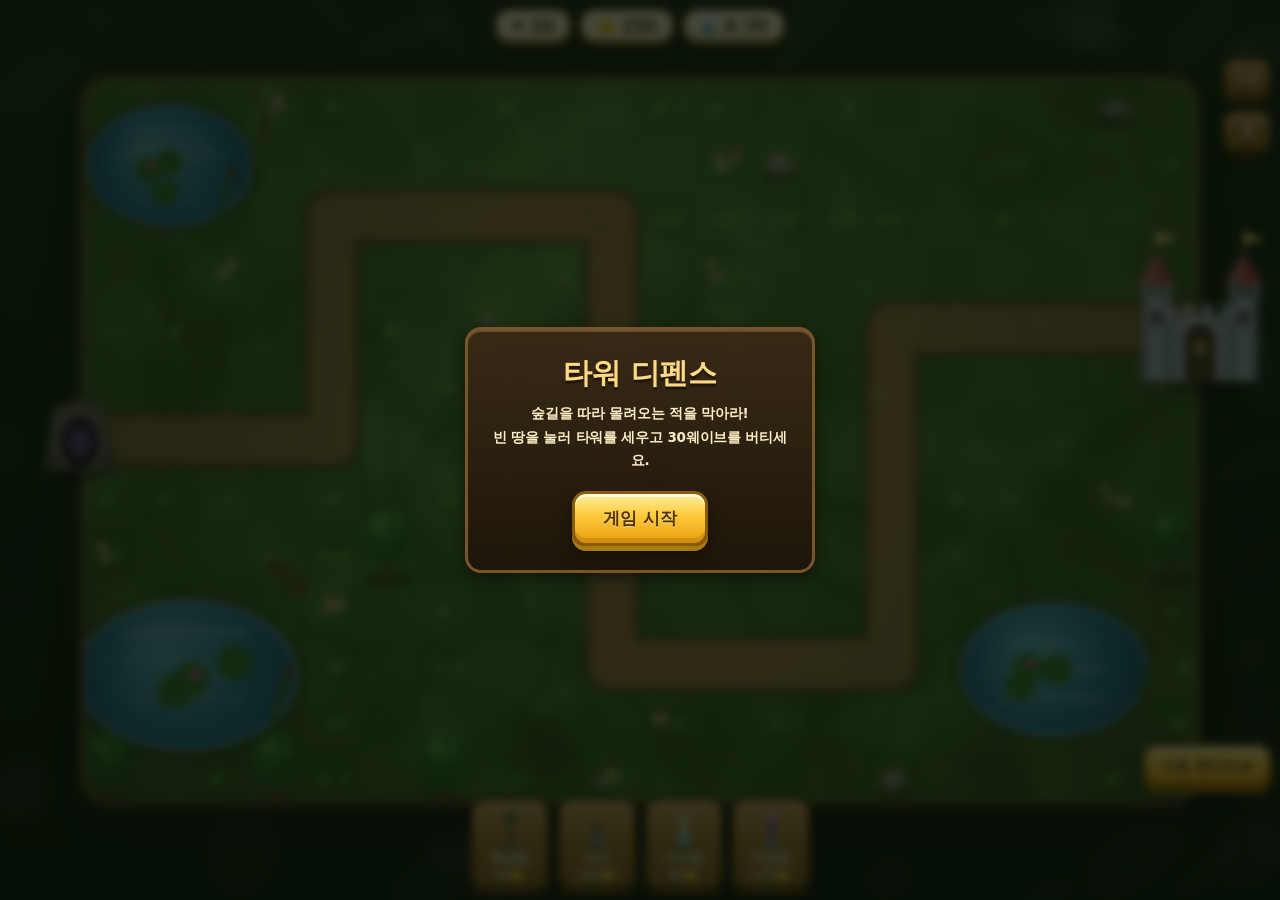
<file: tower-defense.html>
<!DOCTYPE html>
<html lang="ko">
<head>
<meta charset="UTF-8">
<meta name="viewport" content="width=device-width, initial-scale=1.0, maximum-scale=1.0, user-scalable=no, viewport-fit=cover">
<title>타워 디펜스</title>
<style>
  *{ box-sizing:border-box; -webkit-tap-highlight-color:transparent; }
  html,body{ margin:0; padding:0; height:100%; overflow:hidden; background:#0e1a0b;
    font-family:"Apple SD Gothic Neo","Noto Sans KR",system-ui,-apple-system,sans-serif;
    font-weight:800; color:#4a3418; user-select:none; letter-spacing:-.2px; }
  #cv{ position:fixed; inset:0; display:block; touch-action:none; z-index:0; }
  #ui{ position:fixed; inset:0; z-index:2; pointer-events:none; }
  #ui > *{ pointer-events:auto; }

  .pill{ background:linear-gradient(180deg,#fdf4de,#eddbb4); border:3px solid #6b4a24;
         border-radius:16px; color:#4a3418;
         box-shadow: inset 0 2px 0 rgba(255,255,255,.9), inset 0 -3px 0 rgba(150,110,60,.2),
                     0 3px 0 #4d3315, 0 7px 14px rgba(0,0,0,.38); }
  .dark{ background:linear-gradient(180deg,rgba(58,42,22,.95),rgba(30,21,10,.97)); border:3px solid #7a5528;
         border-radius:16px; color:#ffeec6;
         box-shadow: inset 0 2px 0 rgba(255,220,160,.22), 0 5px 14px rgba(0,0,0,.45); }
  button{ font:inherit; cursor:pointer; transition:transform .07s, filter .12s; }
  button:active{ transform:translateY(2px); }
  button:disabled{ filter:grayscale(.72) brightness(.78); cursor:default; }
  .wood{ background:linear-gradient(180deg,#cfa063,#a2762f 46%,#825d1c); border:3px solid #4e330d;
         border-radius:14px; color:#fff6e2; text-shadow:0 2px 0 rgba(60,36,8,.65);
         box-shadow: inset 0 2px 0 rgba(255,228,175,.45), inset 0 -4px 0 rgba(50,30,6,.35),
                     0 4px 0 #43290b, 0 7px 13px rgba(0,0,0,.4); }
  .gold{ background:linear-gradient(180deg,#ffef9c,#ffc93c 44%,#e79f10); border:3px solid #8a5c05;
         border-radius:14px; color:#503204; text-shadow:0 1px 0 rgba(255,255,255,.55);
         box-shadow: inset 0 3px 0 rgba(255,255,255,.7), inset 0 -5px 0 rgba(150,95,5,.28),
                     0 5px 0 #a97a12, 0 9px 16px rgba(0,0,0,.4); }

  #hud{ position:absolute; left:8px; right:8px; top:calc(env(safe-area-inset-top) + 8px);
        display:flex; gap:7px; justify-content:center; flex-wrap:wrap; }
  .stat{ padding:5px 15px; font-size:15px; display:flex; align-items:center; gap:6px; }
  .stat b{ font-size:17px; font-variant-numeric:tabular-nums; }
  .stat.hit{ animation:shake .35s; }
  @keyframes shake{ 0%,100%{transform:translateX(0)} 25%{transform:translateX(-4px)} 75%{transform:translateX(4px)} }

  #right{ position:absolute; right:8px; top:calc(env(safe-area-inset-top) + 58px);
          display:flex; flex-direction:column; gap:8px; }
  #right button{ width:50px; height:44px; font-size:15px; }

  #shop{ position:absolute; left:0; right:0; bottom:calc(env(safe-area-inset-bottom) + 8px);
         display:flex; gap:7px; justify-content:center; padding:0 8px; }
  .tbtn{ width:80px; padding:6px 4px 6px; display:flex; flex-direction:column; align-items:center; gap:1px;
         border-radius:16px; position:relative; }
  .tbtn .nm{ font-size:12.5px; }
  .tbtn .cost{ font-size:11.5px; opacity:.96; }
  .tbtn canvas{ width:46px; height:46px; margin-bottom:-3px; }
  .tbtn.on{ outline:3px solid #ffd75e; outline-offset:2px; filter:brightness(1.14); }

  #nextBtn{ position:absolute; right:8px; bottom:calc(env(safe-area-inset-bottom) + 112px);
            padding:10px 16px; font-size:14px; }

  #sel{ position:absolute; left:8px; bottom:calc(env(safe-area-inset-bottom) + 112px);
        width:206px; padding:10px 12px; display:none; font-size:12.5px; line-height:1.6; }
  #sel h4{ margin:0 0 6px; font-size:15px; color:#ffd98a; display:flex; align-items:center; gap:6px; }
  #sel .row{ display:flex; justify-content:space-between; }
  #sel .row span{ opacity:.8; }
  #sel .acts{ display:flex; gap:6px; margin-top:9px; }
  #sel .acts button{ flex:1; padding:8px 4px; font-size:12.5px; line-height:1.25; }

  #ov{ position:absolute; inset:0; display:flex; align-items:center; justify-content:center;
       background:rgba(8,14,6,.74); backdrop-filter:blur(4px); }
  #ovBox{ width:min(88vw,350px); padding:24px 22px; text-align:center; }
  #ovBox h1{ margin:0 0 8px; font-size:29px; color:#ffd984; text-shadow:0 3px 0 rgba(0,0,0,.4); }
  #ovBox p{ margin:0 0 18px; font-size:13.5px; line-height:1.75; color:#ffeec6; }
  #ovBox button{ padding:13px 28px; font-size:17px; }
  body.portrait #sel, body.portrait #nextBtn{ top:var(--mapbot); bottom:auto; }
  body.portrait #right{ top:calc(var(--mapbot) + 56px); bottom:auto; flex-direction:row; }
  #toast{ position:absolute; left:50%; top:var(--toasty,52%); transform:translate(-50%,-50%);
          padding:9px 18px; font-size:14px; opacity:0; transition:opacity .25s; white-space:nowrap; }
</style>
</head>
<body>
<canvas id="cv"></canvas>

<div id="ui">
  <div id="hud">
    <div class="stat pill" id="hLife">❤️ <b id="sLife">20</b></div>
    <div class="stat pill">🪙 <b id="sGold">250</b></div>
    <div class="stat pill">🌊 <b id="sWave">0</b>/30</div>
  </div>

  <div id="right">
    <button class="wood" id="bSpeed">×1</button>
    <button class="wood" id="bPause">⏸</button>
  </div>

  <button class="gold" id="nextBtn">다음 웨이브 ▶</button>

  <div id="sel" class="dark">
    <h4 id="selName">타워</h4>
    <div class="row"><span>레벨</span><b id="selLv">1</b></div>
    <div class="row"><span>공격력</span><b id="selDmg">0</b></div>
    <div class="row"><span>사거리</span><b id="selRng">0</b></div>
    <div class="row"><span>공속</span><b id="selSpd">0</b></div>
    <div class="acts">
      <button class="gold" id="bUp">강화<br><span id="upCost">0</span></button>
      <button class="wood" id="bSell">판매<br><span id="sellVal">0</span></button>
    </div>
  </div>

  <div id="shop"></div>

  <div id="ov">
    <div id="ovBox" class="dark">
      <h1 id="ovT">타워 디펜스</h1>
      <p id="ovP">숲길을 따라 몰려오는 적을 막아라!<br>빈 땅을 눌러 타워를 세우고 30웨이브를 버티세요.</p>
      <button class="gold" id="ovB">게임 시작</button>
    </div>
  </div>

  <div id="toast" class="dark"></div>
</div>

<script>
"use strict";
const cv=document.getElementById('cv');
const ctx=cv.getContext('2d');
const $=id=>document.getElementById(id);
const TAU=Math.PI*2;

/* ===================== 맵 정의 ===================== */
const COLS=20, ROWS=13;
let TS=40, OX=0, OY=0, DPR=1;
const WP=[[-1,6],[4,6],[4,2],[9,2],[9,10],[14,10],[14,4],[19,4],[21,4]];
const pathSet=new Set();
(function(){
  for(let i=0;i<WP.length-1;i++){
    const [x1,y1]=WP[i],[x2,y2]=WP[i+1];
    const sx=Math.sign(x2-x1), sy=Math.sign(y2-y1);
    let x=x1,y=y1;
    for(let g=0;g<80;g++){ pathSet.add(x+','+y); if(x===x2&&y===y2) break; x+=sx; y+=sy; }
  }
})();
const px=tx=>OX+(tx+.5)*TS, py=ty=>OY+(ty+.5)*TS;

/* 시드 난수 */
function rnd(i){ const x=Math.sin(i*127.1+311.7)*43758.5453; return x-Math.floor(x); }
/* 점-경로 최단거리(타일 단위) */
function distPath(x,y){
  let best=1e9;
  for(let i=0;i<WP.length-1;i++){
    const [x1,y1]=WP[i],[x2,y2]=WP[i+1];
    const dx=x2-x1, dy=y2-y1, L=dx*dx+dy*dy;
    let t=L?((x-x1)*dx+(y-y1)*dy)/L:0; t=Math.max(0,Math.min(1,t));
    best=Math.min(best,Math.hypot(x-(x1+dx*t), y-(y1+dy*t)));
  }
  return best;
}

/* 연못 / 장식 / 건설 불가 타일 */
const PONDS=[{x:1.9,y:10.7,rx:2.0,ry:1.35},{x:17.4,y:10.6,rx:1.7,ry:1.2},{x:1.6,y:1.6,rx:1.5,ry:1.1}];
const blocked=new Set(), decor=[];
(function(){
  for(const p of PONDS) for(let y=0;y<ROWS;y++) for(let x=0;x<COLS;x++){
    const dx=(x+.5-p.x)/(p.rx+.35), dy=(y+.5-p.y)/(p.ry+.35);
    if(dx*dx+dy*dy<=1 && distPath(x+.5,y+.5)>1.2) blocked.add(x+','+y);
  }
  let s=1;
  for(let y=0;y<ROWS;y++) for(let x=0;x<COLS;x++){
    const k=x+','+y; s++;
    if(pathSet.has(k)||blocked.has(k)) continue;
    const d=distPath(x+.5,y+.5), r=rnd(s*3.7);
    if(d>2.5 && r<0.20){ blocked.add(k); decor.push({tx:x,ty:y,kind:r<0.13?'tree':'rock',s:s}); }
    else if(d>0.85 && r>0.62){ decor.push({tx:x,ty:y,kind:r>0.90?'flower':'tuft',s:s}); }
  }
})();
const walkable=(tx,ty)=> tx>=0&&ty>=0&&tx<COLS&&ty<ROWS&&!pathSet.has(tx+','+ty)&&!blocked.has(tx+','+ty);

/* ===================== 캔버스 / 배경 프리렌더 ===================== */
const bg=document.createElement('canvas');
function resize(){
  DPR=Math.min(devicePixelRatio||1,2);
  const w=innerWidth,h=innerHeight;
  cv.width=w*DPR; cv.height=h*DPR; cv.style.width=w+'px'; cv.style.height=h+'px';
  ctx.setTransform(DPR,0,0,DPR,0,0);
  TS=Math.min(w/COLS,(h-172)/ROWS);
  const mapH=TS*ROWS;
  OX=(w-TS*COLS)/2; OY=(h-mapH)/2-10;
  const portrait=(h-mapH)>260;
  if(portrait) OY=Math.max(62,(h-mapH)*0.18);      // 세로형: 지도를 위로, 아래는 UI 공간
  document.body.classList.toggle('portrait',portrait);
  const mapBot=OY+mapH;
  document.documentElement.style.setProperty('--mapbot',(mapBot+12)+'px');
  document.documentElement.style.setProperty('--toasty',(OY+mapH*0.30)+'px');
  buildBG();
}
addEventListener('resize',resize);

function buildBG(){
  const w=innerWidth,h=innerHeight;
  bg.width=w*DPR; bg.height=h*DPR;
  const g=bg.getContext('2d'); g.setTransform(DPR,0,0,DPR,0,0);

  // 바깥 어두운 숲 바닥
  const og=g.createLinearGradient(0,0,0,h);
  og.addColorStop(0,'#16290f'); og.addColorStop(1,'#0b170a');
  g.fillStyle=og; g.fillRect(0,0,w,h);
  for(let i=0;i<220;i++){
    const x=rnd(i*1.3)*w, y=rnd(i*2.7+5)*h;
    if(x>OX-TS*.6&&x<OX+COLS*TS+TS*.6&&y>OY-TS*.6&&y<OY+ROWS*TS+TS*.6) continue;
    g.fillStyle='rgba(255,255,255,'+(0.012+rnd(i*5.1)*0.03)+')';
    g.beginPath(); g.ellipse(x,y,TS*(.3+rnd(i*7.7)*.9),TS*(.16+rnd(i*9.1)*.4),rnd(i)*3,0,TAU); g.fill();
  }

  // 필드 판
  const L=OX,T=OY,W=COLS*TS,H=ROWS*TS,R=TS*.5;
  g.save();
  g.shadowColor='rgba(0,0,0,.55)'; g.shadowBlur=TS*.9; g.shadowOffsetY=TS*.22;
  g.fillStyle='#3f6b28'; rr(g,L,T,W,H,R); g.fill(); g.restore();
  g.save(); rr(g,L,T,W,H,R); g.clip();

  // 잔디 기본 + 체커 + 얼룩
  const gg=g.createLinearGradient(0,T,0,T+H);
  gg.addColorStop(0,'#4d7d31'); gg.addColorStop(.55,'#43702a'); gg.addColorStop(1,'#3a6224');
  g.fillStyle=gg; g.fillRect(L,T,W,H);
  for(let y=0;y<ROWS;y++) for(let x=0;x<COLS;x++){
    if((x+y)%2) { g.fillStyle='rgba(255,255,255,.030)'; g.fillRect(L+x*TS,T+y*TS,TS,TS); }
  }
  for(let i=0;i<130;i++){
    const x=L+rnd(i*2.1)*W, y=T+rnd(i*3.3+2)*H;
    g.fillStyle= rnd(i*4.4)>.5 ? 'rgba(120,175,70,.16)' : 'rgba(30,60,20,.14)';
    g.beginPath(); g.ellipse(x,y,TS*(.4+rnd(i*6)*1.1),TS*(.25+rnd(i*8)*.6),rnd(i*11)*3,0,TAU); g.fill();
  }
  // 잔디 결
  for(let i=0;i<520;i++){
    const x=L+rnd(i*1.7+1)*W, y=T+rnd(i*2.9+7)*H;
    if(distPath((x-OX)/TS-.5,(y-OY)/TS-.5)<.55) continue;
    g.strokeStyle='rgba(160,205,95,'+(.07+rnd(i*5.5)*.13)+')'; g.lineWidth=Math.max(1,TS*.035);
    g.beginPath(); g.moveTo(x,y); g.lineTo(x+(rnd(i*3.1)-.5)*TS*.2,y-TS*(.10+rnd(i*7.3)*.14)); g.stroke();
  }

  // 연못
  for(const p of PONDS) drawPond(g,px(p.x-.5),py(p.y-.5),p.rx*TS,p.ry*TS,p.x*3.1);

  // 길
  g.lineCap='round'; g.lineJoin='round';
  strokePath(g,TS*1.06,'rgba(30,50,18,.35)');       // 바깥 그림자
  strokePath(g,TS*.98,'#6a4f28');                    // 흙 테두리
  strokePath(g,TS*.86,'#8a6a37');                    // 흙
  strokePath(g,TS*.74,'#9a7a44');                    // 밝은 흙
  // 흙 위 자갈/발자국
  for(let i=0;i<700;i++){
    const x=rnd(i*1.9+3)*COLS, y=rnd(i*4.7+11)*ROWS;
    const d=distPath(x,y);
    if(d>.34) continue;
    const sx=px(x-.5), sy=py(y-.5), sz=TS*(.02+rnd(i*8.3)*.055);
    g.fillStyle= rnd(i*2.2)>.55 ? 'rgba(255,235,190,'+(.10+rnd(i)*.16)+')' : 'rgba(80,55,25,'+(.10+rnd(i*3)*.2)+')';
    g.beginPath(); g.ellipse(sx,sy,sz*1.6,sz,rnd(i*6)*3,0,TAU); g.fill();
  }
  // 길가 돌멩이
  for(let i=0;i<170;i++){
    const x=rnd(i*2.3+9)*COLS, y=rnd(i*5.1+4)*ROWS, d=distPath(x,y);
    if(d<.40||d>.56) continue;
    const sx=px(x-.5), sy=py(y-.5), sz=TS*(.05+rnd(i*7.1)*.06);
    g.fillStyle='rgba(0,0,0,.18)'; g.beginPath(); g.ellipse(sx,sy+sz*.5,sz*1.1,sz*.5,0,0,TAU); g.fill();
    g.fillStyle='#9c9385'; g.beginPath(); g.ellipse(sx,sy,sz,sz*.78,rnd(i)*3,0,TAU); g.fill();
    g.fillStyle='rgba(255,255,255,.3)'; g.beginPath(); g.ellipse(sx-sz*.25,sy-sz*.25,sz*.4,sz*.28,0,0,TAU); g.fill();
  }

  // 장식(나무/바위/꽃/풀)
  decor.sort((a,b)=>a.ty-b.ty);
  for(const d of decor){
    const x=px(d.tx), y=py(d.ty);
    if(d.kind==='tree') drawTree(g,x,y+TS*.14,TS,d.s);
    else if(d.kind==='rock') drawRock(g,x,y+TS*.1,TS,d.s);
    else if(d.kind==='flower') drawFlowers(g,x,y,TS,d.s);
    else drawTuft(g,x,y,TS,d.s);
  }

  // 가장자리 비네트
  const vg=g.createRadialGradient(L+W/2,T+H/2,Math.min(W,H)*.35,L+W/2,T+H/2,Math.max(W,H)*.72);
  vg.addColorStop(0,'rgba(0,0,0,0)'); vg.addColorStop(1,'rgba(0,0,0,.32)');
  g.fillStyle=vg; g.fillRect(L,T,W,H);
  g.restore();

  // 나무 테두리 프레임
  g.strokeStyle='#3c2a12'; g.lineWidth=TS*.13; rr(g,L,T,W,H,R); g.stroke();
  g.strokeStyle='rgba(255,215,150,.18)'; g.lineWidth=TS*.05; rr(g,L+TS*.06,T+TS*.06,W-TS*.12,H-TS*.12,R*.9); g.stroke();
}
function strokePath(g,w,c){
  g.strokeStyle=c; g.lineWidth=w;
  g.beginPath(); g.moveTo(px(WP[0][0]),py(WP[0][1]));
  for(let i=1;i<WP.length;i++) g.lineTo(px(WP[i][0]),py(WP[i][1]));
  g.stroke();
}

/* ---------- 배경 파츠 ---------- */
function rr(g,x,y,w,h,r){ g.beginPath();
  g.moveTo(x+r,y); g.arcTo(x+w,y,x+w,y+h,r); g.arcTo(x+w,y+h,x,y+h,r);
  g.arcTo(x,y+h,x,y,r); g.arcTo(x,y,x+w,y,r); g.closePath(); }
function drawPond(g,x,y,rx,ry,seed){
  g.fillStyle='rgba(20,40,15,.45)'; g.beginPath(); g.ellipse(x,y,rx*1.08,ry*1.08,0,0,TAU); g.fill();
  g.fillStyle='#6b8a3e'; g.beginPath(); g.ellipse(x,y,rx*1.02,ry*1.02,0,0,TAU); g.fill();
  const wg=g.createRadialGradient(x-rx*.25,y-ry*.35,rx*.1,x,y,rx);
  wg.addColorStop(0,'#5fc4d8'); wg.addColorStop(.6,'#2f8fb0'); wg.addColorStop(1,'#1d6a8c');
  g.fillStyle=wg; g.beginPath(); g.ellipse(x,y,rx,ry,0,0,TAU); g.fill();
  g.save(); g.beginPath(); g.ellipse(x,y,rx,ry,0,0,TAU); g.clip();
  for(let i=0;i<7;i++){
    g.strokeStyle='rgba(255,255,255,'+(.10+rnd(seed+i)*.14)+')'; g.lineWidth=Math.max(1,rx*.045);
    const yy=y-ry*.6+ry*1.2*rnd(seed+i*2.3), ww=rx*(.2+rnd(seed+i*3.1)*.5);
    g.beginPath(); g.moveTo(x-ww,yy); g.quadraticCurveTo(x,yy-ry*.08,x+ww,yy); g.stroke();
  }
  // 수련잎
  for(let i=0;i<3;i++){
    const a=rnd(seed+i*5.7)*TAU, d=.55*rnd(seed+i*7.1);
    const lx=x+Math.cos(a)*rx*d, ly=y+Math.sin(a)*ry*d, lr=rx*.16;
    g.fillStyle='#3f8f3a'; g.beginPath(); g.arc(lx,ly,lr,0.5,TAU-0.1); g.closePath(); g.fill();
    g.fillStyle='#e26fa8'; if(i===0){ g.beginPath(); g.arc(lx+lr*.2,ly-lr*.3,lr*.32,0,TAU); g.fill(); }
  }
  g.restore();
  g.strokeStyle='rgba(255,255,255,.28)'; g.lineWidth=Math.max(1,rx*.04);
  g.beginPath(); g.ellipse(x,y,rx*.97,ry*.97,0,0,TAU); g.stroke();
  // 갈대
  for(let i=0;i<5;i++){
    const a=-1.2+rnd(seed+i*11)*2.4, ex=x+Math.cos(a)*rx*1.0, ey=y+Math.sin(a)*ry*1.0;
    g.strokeStyle='#4e7a2a'; g.lineWidth=Math.max(1.2,rx*.05);
    g.beginPath(); g.moveTo(ex,ey); g.quadraticCurveTo(ex+rx*.06,ey-ry*.4,ex+rx*.14,ey-ry*.66); g.stroke();
    g.fillStyle='#6b4a22'; g.beginPath(); g.ellipse(ex+rx*.14,ey-ry*.68,rx*.045,ry*.11,0,0,TAU); g.fill();
  }
}
function drawTree(g,x,y,s,seed){
  g.fillStyle='rgba(0,0,0,.28)'; g.beginPath(); g.ellipse(x,y+s*.34,s*.42,s*.16,0,0,TAU); g.fill();
  g.fillStyle='#6b4a26'; rr(g,x-s*.07,y-s*.1,s*.14,s*.46,s*.05); g.fill();
  g.fillStyle='#5c3e1f'; rr(g,x-s*.07,y-s*.1,s*.06,s*.46,s*.03); g.fill();
  const lay=[[0,-.30,.40,'#2f6b26'],[-.20,-.48,.30,'#3a7c2c'],[.20,-.48,.30,'#356f28'],[0,-.62,.30,'#428c31']];
  for(const [dx,dy,r,c] of lay){
    g.fillStyle=c; g.beginPath(); g.arc(x+dx*s,y+dy*s,r*s,0,TAU); g.fill();
  }
  g.fillStyle='rgba(180,235,120,.30)';
  g.beginPath(); g.arc(x-s*.14,y-s*.66,s*.14,0,TAU); g.fill();
  for(let i=0;i<4;i++){ const a=rnd(seed+i*3.3)*TAU, d=s*(.15+rnd(seed+i)*.3);
    g.fillStyle='rgba(20,50,15,.22)'; g.beginPath();
    g.arc(x+Math.cos(a)*d,y-s*.42+Math.sin(a)*d*.5,s*.09,0,TAU); g.fill(); }
}
function drawRock(g,x,y,s,seed){
  g.fillStyle='rgba(0,0,0,.26)'; g.beginPath(); g.ellipse(x,y+s*.22,s*.34,s*.13,0,0,TAU); g.fill();
  const pts=7; g.beginPath();
  for(let i=0;i<pts;i++){ const a=i/pts*TAU, r=s*(.20+rnd(seed+i*2.1)*.12);
    const xx=x+Math.cos(a)*r, yy=y+Math.sin(a)*r*.8;
    i?g.lineTo(xx,yy):g.moveTo(xx,yy); }
  g.closePath();
  const rg=g.createLinearGradient(x,y-s*.3,x,y+s*.25);
  rg.addColorStop(0,'#b3ab9c'); rg.addColorStop(1,'#786f61');
  g.fillStyle=rg; g.fill();
  g.strokeStyle='rgba(60,52,40,.5)'; g.lineWidth=Math.max(1,s*.02); g.stroke();
  g.fillStyle='rgba(255,255,255,.28)'; g.beginPath(); g.ellipse(x-s*.07,y-s*.09,s*.09,s*.05,-.4,0,TAU); g.fill();
  g.fillStyle='#4e8a34'; g.beginPath(); g.ellipse(x+s*.1,y+s*.1,s*.09,s*.04,0,0,TAU); g.fill();
}
function drawTuft(g,x,y,s,seed){
  for(let i=0;i<5;i++){
    const dx=(rnd(seed+i*1.7)-.5)*s*.5, h=s*(.10+rnd(seed+i*2.9)*.13);
    g.strokeStyle='rgba(122,180,64,.75)'; g.lineWidth=Math.max(1,s*.045); g.lineCap='round';
    g.beginPath(); g.moveTo(x+dx,y+s*.14); g.quadraticCurveTo(x+dx+s*.04,y+s*.14-h*.6,x+dx+s*.09,y+s*.14-h); g.stroke();
  }
}
function drawFlowers(g,x,y,s,seed){
  drawTuft(g,x,y,s,seed);
  const cols=['#ffd85e','#ff8fb1','#b48cf5','#fff3cf'];
  for(let i=0;i<3;i++){
    const dx=(rnd(seed+i*4.3)-.5)*s*.5, dy=(rnd(seed+i*6.1)-.5)*s*.3;
    const c=cols[Math.floor(rnd(seed+i*8.7)*cols.length)];
    g.fillStyle=c;
    for(let k=0;k<5;k++){ const a=k/5*TAU;
      g.beginPath(); g.arc(x+dx+Math.cos(a)*s*.045,y+dy+Math.sin(a)*s*.045,s*.032,0,TAU); g.fill(); }
    g.fillStyle='#8a6a1e'; g.beginPath(); g.arc(x+dx,y+dy,s*.026,0,TAU); g.fill();
  }
}

/* ===================== 타워 정의 ===================== */
const TOWERS={
  arrow : {name:'화살탑', cost:55,  dmg:14, rng:2.9, rate:.70, kind:'shot',  col:'#7fd45c'},
  cannon: {name:'대포',   cost:115, dmg:32, rng:2.6, rate:1.4, kind:'shell', col:'#e08b4a', splash:1.2},
  frost : {name:'서리탑', cost:90,  dmg:8,  rng:2.6, rate:.80, kind:'frost', col:'#6fd8f0', slow:.45, slowT:1.8},
  magic : {name:'마법탑', cost:175, dmg:38, rng:3.2, rate:1.10,kind:'bolt',  col:'#c08ef5', chain:3}
};
const TKEYS=Object.keys(TOWERS);
const MAXLV=5;
function tStat(t){
  const b=TOWERS[t.type], k=t.lvl-1;
  return { dmg:b.dmg*Math.pow(1.32,k), rng:b.rng*(1+.055*k), rate:b.rate*Math.pow(.92,k),
           splash:(b.splash||0)*(1+.05*k), slow:b.slow, slowT:b.slowT, chain:b.chain, kind:b.kind, col:b.col };
}
const upCost=t=>Math.round(TOWERS[t.type].cost*(.75+.45*t.lvl));
const sellVal=t=>{ let s=TOWERS[t.type].cost; for(let i=1;i<t.lvl;i++) s+=Math.round(TOWERS[t.type].cost*(.75+.45*i)); return Math.floor(s*.6); };

/* ===================== 적 정의 ===================== */
const MONS={
  normal:{hp:42,  spd:1.05, gold:6,  r:.32, col:'#7fb845', armor:0},
  fast  :{hp:26,  spd:1.95, gold:7,  r:.28, col:'#e0a63a', armor:0},
  tank  :{hp:150, spd:.72,  gold:15, r:.40, col:'#93a4bb', armor:4},
  boss  :{hp:1500,spd:.62,  gold:150,r:.62, col:'#a24bd8', armor:8}
};

/* ===================== 상태 ===================== */
let G=null;
function newGame(){
  G={ gold:250, life:20, wave:0, towers:[], mobs:[], shots:[], fx:[], texts:[],
      queue:[], running:false, over:false, paused:false, speed:1,
      build:null, sel:null, prep:0, t:0, shake:0, banner:null };
  syncUI(); drawSel();
}

/* ===================== 웨이브 ===================== */
function waveList(w){
  if(w%10===0) return [{t:'boss',n:1+Math.floor(w/20),gap:1.6}];
  const a=[{t:'normal', n:5+Math.floor(w*.9), gap:.6}];
  if(w>=4) a.push({t:'fast', n:2+Math.floor(w*.5), gap:.4});
  if(w>=6) a.push({t:'tank', n:1+Math.floor(w*.3), gap:1.0});
  return a;
}
function startWave(){
  if(!G.running||G.over) return;
  if(G.prep>0){ const b=Math.ceil((10-G.prep)*3); if(b>0){ G.gold+=b; toast('선공 보너스 +'+b+'🪙'); } }
  G.wave++;
  const scale=Math.pow(1.14,G.wave-1);
  let off=0;
  waveList(G.wave).forEach(grp=>{
    let lt=0;
    for(let i=0;i<grp.n;i++){ G.queue.push({type:grp.t, at:G.t+lt+off, scale}); lt+=grp.gap; }
    off+=.4;
  });
  G.queue.sort((a,b)=>a.at-b.at);
  G.prep=0;
  G.banner={t:0, txt:(G.wave%10===0?'BOSS WAVE '+G.wave:'WAVE '+G.wave), boss:G.wave%10===0};
  syncUI();
}
function spawn(type,scale){
  const m=MONS[type];
  G.mobs.push({ type, x:WP[0][0], y:WP[0][1], seg:0,
    hp:m.hp*scale, max:m.hp*scale, spd:m.spd, gold:Math.round(m.gold*(1+G.wave*.05)),
    r:m.r, col:m.col, armor:m.armor, slow:0, slowT:0, hit:0, dir:1, walk:0, ph:rnd(G.t*97+G.mobs.length)*9 });
}

/* ===================== 루프 ===================== */
let last=performance.now();
function loop(now){
  const dt=Math.min((now-last)/1000,.05); last=now;
  if(G&&G.running&&!G.paused&&!G.over){ for(let s=0;s<G.speed;s++) step(dt); }
  if(G){ if(G.shake>0) G.shake=Math.max(0,G.shake-dt*3);
         if(G.banner){ G.banner.t+=dt; if(G.banner.t>2.2) G.banner=null; } }
  render();
  requestAnimationFrame(loop);
}

function step(dt){
  G.t+=dt;
  while(G.queue.length && G.queue[0].at<=G.t){ const q=G.queue.shift(); spawn(q.type,q.scale); }

  for(let i=G.mobs.length-1;i>=0;i--){
    const m=G.mobs[i];
    if(m.slowT>0){ m.slowT-=dt; if(m.slowT<=0) m.slow=0; }
    if(m.hit>0) m.hit-=dt;
    const ox=m.x, oy=m.y;
    let mv=m.spd*(1-m.slow)*dt;
    while(mv>0 && m.seg<WP.length-1){
      const [tx,ty]=WP[m.seg+1];
      const dx=tx-m.x, dy=ty-m.y, d=Math.hypot(dx,dy);
      if(d<=mv){ m.x=tx; m.y=ty; mv-=d; m.seg++; }
      else { m.x+=dx/d*mv; m.y+=dy/d*mv; mv=0; }
    }
    const ddx=m.x-ox;
    if(Math.abs(ddx)>1e-4) m.dir=ddx>0?1:-1;
    m.walk+=Math.hypot(m.x-ox,m.y-oy)*6;
    if(m.seg>=WP.length-1){
      G.mobs.splice(i,1);
      const dmg=(m.type==='boss'?5:1);
      G.life-=dmg; G.shake=Math.min(1,G.shake+(m.type==='boss'?.9:.4));
      G.fx.push({k:'leak',x:m.x,y:m.y,t:0});
      $('hLife').classList.remove('hit'); void $('hLife').offsetWidth; $('hLife').classList.add('hit');
      if(G.life<=0){ G.life=0; gameOver(false); }
      syncUI();
    }
  }

  for(const t of G.towers){
    const st=tStat(t); t.cd-=dt;
    if(t.flash>0) t.flash-=dt*4;
    let best=null,bd=-1e9;
    for(const m of G.mobs){
      const d=Math.hypot(m.x-t.tx,m.y-t.ty);
      if(d<=st.rng){ const prog=m.seg*1000-d; if(prog>bd){ best=m; bd=prog; } }
    }
    if(best){
      const want=Math.atan2(best.y-t.ty,best.x-t.tx);
      let da=((want-t.ang+Math.PI)%TAU+TAU)%TAU-Math.PI;
      t.ang+=da*Math.min(1,dt*14);
      if(t.cd<=0){
        t.cd=st.rate; t.rec=1; t.flash=1; t.ang=want;
        const mx=t.tx+Math.cos(want)*.38, my=t.ty-.30+Math.sin(want)*.38;
        if(st.kind==='bolt'){
          const hits=[best]; let cur=best;
          for(let c=1;c<st.chain;c++){
            let nx=null,nd=2.2;
            for(const m of G.mobs){ if(hits.includes(m)) continue; const d=Math.hypot(m.x-cur.x,m.y-cur.y); if(d<nd){nd=d;nx=m;} }
            if(!nx) break; hits.push(nx); cur=nx;
          }
          let from={x:t.tx,y:t.ty-.55};
          hits.forEach((h,i)=>{ G.fx.push({k:'bolt',x1:from.x,y1:from.y,x2:h.x,y2:h.y,t:0,seed:rnd(G.t*31+i)*99});
            from=h; damage(h, st.dmg*(i===0?1:.7)); });
        } else {
          if(st.kind==='shell') G.fx.push({k:'muzzle',x:mx,y:my,a:want,t:0});
          G.shots.push({x:mx,y:my, tgt:best, spd:st.kind==='shell'?7:11, dmg:st.dmg,
            kind:st.kind, splash:st.splash, slow:st.slow, slowT:st.slowT, col:st.col, ang:want, sm:0});
        }
      }
    }
    if(t.rec>0) t.rec=Math.max(0,t.rec-dt*5);
  }

  for(let i=G.shots.length-1;i>=0;i--){
    const s=G.shots[i];
    const alive=G.mobs.includes(s.tgt);
    const tx=alive?s.tgt.x:s.lx, ty=alive?s.tgt.y:s.ly;
    if(!alive && s.lx===undefined){ G.shots.splice(i,1); continue; }
    s.lx=tx; s.ly=ty;
    const dx=tx-s.x, dy=ty-s.y, d=Math.hypot(dx,dy), mv=s.spd*dt;
    s.ang=Math.atan2(dy,dx);
    s.sm-=dt;
    if(s.kind==='shell'&&s.sm<=0){ s.sm=.045; G.fx.push({k:'smoke',x:s.x,y:s.y,t:0,seed:rnd(G.t*77)*99}); }
    if(s.kind==='frost'&&s.sm<=0){ s.sm=.06; G.fx.push({k:'spark',x:s.x,y:s.y,t:0,col:'#a9ecff',seed:rnd(G.t*53)*99}); }
    if(d<=mv){
      if(s.kind==='shell'){
        G.fx.push({k:'boom',x:tx,y:ty,r:s.splash,t:0,seed:rnd(G.t*13)*99}); G.shake=Math.min(.6,G.shake+.12);
        for(const m of G.mobs) if(Math.hypot(m.x-tx,m.y-ty)<=s.splash) damage(m,s.dmg);
      } else if(alive){
        damage(s.tgt,s.dmg);
        G.fx.push({k:s.kind==='frost'?'ice':'hit',x:tx,y:ty,t:0,a:s.ang,seed:rnd(G.t*29)*99});
        if(s.slow){ s.tgt.slow=Math.max(s.tgt.slow,s.slow); s.tgt.slowT=s.slowT; }
      }
      G.shots.splice(i,1);
    } else { s.x+=dx/d*mv; s.y+=dy/d*mv; }
  }

  for(let i=G.fx.length-1;i>=0;i--){ const f=G.fx[i]; f.t+=dt; if(f.t>(f.k==='smoke'?.7:.5)) G.fx.splice(i,1); }
  for(let i=G.texts.length-1;i>=0;i--){ const x=G.texts[i]; x.t+=dt; x.y-=dt*.9; if(x.t>.85) G.texts.splice(i,1); }

  if(G.running && !G.queue.length && !G.mobs.length && G.wave>0){
    if(G.wave>=30){ gameOver(true); return; }
    if(G.prep===0){ const b=28+G.wave*6; G.gold+=b; toast('웨이브 '+G.wave+' 클리어! +'+b+'🪙'); syncUI(); }
    G.prep+=dt;
    if(G.prep>=10) startWave();
  }
}
function damage(m,dmg){
  const d=Math.max(1,dmg-m.armor);
  m.hp-=d; m.hit=.13;
  if(m.hp<=0){
    const i=G.mobs.indexOf(m);
    if(i>=0){ G.mobs.splice(i,1); G.gold+=m.gold;
      G.fx.push({k:'die',x:m.x,y:m.y,t:0,col:m.col,seed:rnd(G.t*41)*99,big:m.type==='boss'});
      G.texts.push({x:m.x,y:m.y,v:'+'+m.gold,t:0}); syncUI(); }
  }
}
function gameOver(win){
  G.over=true; G.running=false;
  $('ovT').textContent = win?'🏆 승리!':'💀 패배';
  $('ovP').innerHTML = win? '30웨이브를 모두 막아냈습니다!<br>남은 라이프 '+G.life
                          : '웨이브 '+G.wave+'에서 무너졌습니다.<br>다시 도전해보세요!';
  $('ovB').textContent='다시 하기';
  $('ov').style.display='flex';
}

/* ===================== 렌더 ===================== */
function render(){
  const w=innerWidth,h=innerHeight;
  ctx.setTransform(DPR,0,0,DPR,0,0);
  ctx.clearRect(0,0,w,h);
  ctx.drawImage(bg,0,0,w,h);
  if(!G) return;
  if(G.shake>0){ const s=G.shake*TS*.14;
    ctx.translate((Math.random()-.5)*s,(Math.random()-.5)*s); }

  drawPortal(px(WP[0][0]+.5),py(WP[0][1]),TS);
  drawCastle(px(WP[WP.length-1][0]-1.5),py(4),TS);

  // 건설 미리보기
  if(G.build&&hover){
    const {tx,ty}=hover, ok=walkable(tx,ty)&&!occupied(tx,ty)&&G.gold>=TOWERS[G.build].cost;
    const st=TOWERS[G.build];
    ctx.save();
    ctx.beginPath(); ctx.arc(px(tx),py(ty),st.rng*TS,0,TAU);
    ctx.fillStyle=ok?'rgba(255,246,200,.10)':'rgba(255,90,90,.12)'; ctx.fill();
    ctx.setLineDash([TS*.22,TS*.16]); ctx.lineDashOffset=-performance.now()/40;
    ctx.strokeStyle=ok?'rgba(255,238,170,.85)':'rgba(255,120,120,.85)'; ctx.lineWidth=2.5; ctx.stroke();
    ctx.setLineDash([]);
    ctx.fillStyle=ok?'rgba(255,255,255,.22)':'rgba(255,70,70,.28)';
    rr(ctx,OX+tx*TS+2,OY+ty*TS+2,TS-4,TS-4,TS*.18); ctx.fill();
    ctx.strokeStyle=ok?'rgba(255,255,255,.6)':'rgba(255,120,120,.7)'; ctx.lineWidth=2; ctx.stroke();
    ctx.restore();
    if(ok){ ctx.save(); ctx.globalAlpha=.55;
      drawTowerArt(ctx,px(tx),py(ty),TS*1.22,G.build,1,-Math.PI/2,0,0,performance.now()); ctx.restore(); }
  }
  // 선택 사거리
  if(G.sel){ const st=tStat(G.sel);
    ctx.save();
    ctx.beginPath(); ctx.arc(px(G.sel.tx),py(G.sel.ty),st.rng*TS,0,TAU);
    ctx.fillStyle='rgba(255,240,180,.09)'; ctx.fill();
    ctx.setLineDash([TS*.26,TS*.18]); ctx.lineDashOffset=-performance.now()/45;
    ctx.strokeStyle='rgba(255,216,110,.9)'; ctx.lineWidth=3; ctx.stroke(); ctx.restore(); }

  // 타워(뒤→앞)
  const tsorted=G.towers.slice().sort((a,b)=>a.ty-b.ty);
  for(const t of tsorted){
    if(G.sel===t){ ctx.save(); ctx.shadowColor='rgba(255,210,90,.9)'; ctx.shadowBlur=TS*.5; }
    drawTowerArt(ctx,px(t.tx),py(t.ty),TS*1.22,t.type,t.lvl,t.ang||0,t.rec||0,t.flash||0,performance.now());
    if(G.sel===t) ctx.restore();
  }
  // 적
  const msorted=G.mobs.slice().sort((a,b)=>a.y-b.y);
  for(const m of msorted) drawMob(ctx,m);
  // 투사체 / 이펙트
  for(const s of G.shots) drawShot(ctx,s);
  for(const f of G.fx) drawFx(ctx,f);
  // 골드 텍스트
  ctx.textAlign='center'; ctx.font='800 '+Math.round(TS*.36)+'px system-ui';
  for(const x of G.texts){
    const a=1-x.t/.85; ctx.globalAlpha=a;
    ctx.lineWidth=Math.max(3,TS*.09); ctx.strokeStyle='rgba(50,30,0,.75)';
    ctx.strokeText(x.v,px(x.x),py(x.y)); ctx.fillStyle='#ffe27a';
    ctx.fillText(x.v,px(x.x),py(x.y)); ctx.globalAlpha=1;
  }
  // 준비 시간
  if(G.running&&!G.over&&G.prep>0){
    const left=Math.ceil(10-G.prep), tot=10;
    const fs=Math.max(11,TS*.26), bh=Math.max(15,TS*.34);
    const bw=Math.max(150,TS*5.2), bx=innerWidth/2-bw/2, by=OY-bh-Math.max(4,TS*.2);
    ctx.fillStyle='rgba(20,14,6,.65)'; rr(ctx,bx,by,bw,bh,bh/2); ctx.fill();
    ctx.fillStyle='#8ad46a'; rr(ctx,bx+2,by+2,(bw-4)*(1-G.prep/tot),bh-4,bh/2); ctx.fill();
    ctx.font='800 '+Math.round(fs)+'px system-ui'; ctx.fillStyle='#fff4d6'; ctx.textAlign='center';
    ctx.lineWidth=3; ctx.strokeStyle='rgba(30,18,4,.7)';
    ctx.strokeText('다음 웨이브 '+left+'초',innerWidth/2,by+bh*.78);
    ctx.fillText('다음 웨이브 '+left+'초',innerWidth/2,by+bh*.78);
  }
  // 웨이브 배너
  if(G.banner){
    const b=G.banner, k=b.t;
    const a= k<.25? k/.25 : k>1.6? Math.max(0,(2.2-k)/.6) : 1;
    ctx.save(); ctx.globalAlpha=a;
    ctx.translate(innerWidth/2, OY+ROWS*TS*.38);
    const sc=1+Math.max(0,(.3-k))*1.1; ctx.scale(sc,sc);
    ctx.font='900 '+Math.round(TS*1.05)+'px system-ui'; ctx.textAlign='center';
    ctx.lineWidth=TS*.2; ctx.strokeStyle='rgba(25,15,0,.8)'; ctx.strokeText(b.txt,0,0);
    const gr=ctx.createLinearGradient(0,-TS*.7,0,TS*.3);
    if(b.boss){ gr.addColorStop(0,'#ffb0b0'); gr.addColorStop(1,'#e03b3b'); }
    else { gr.addColorStop(0,'#fff3c4'); gr.addColorStop(1,'#f0b93a'); }
    ctx.fillStyle=gr; ctx.fillText(b.txt,0,0); ctx.restore();
  }
}

/* ---------- 포탈 / 성 ---------- */
function drawPortal(x,y,s){
  const t=performance.now()/1000;
  ctx.fillStyle='rgba(0,0,0,.35)'; ctx.beginPath(); ctx.ellipse(x,y+s*.5,s*.6,s*.2,0,0,TAU); ctx.fill();
  // 바위 아치
  ctx.fillStyle='#5c5347';
  ctx.beginPath(); ctx.moveTo(x-s*.62,y+s*.55); ctx.lineTo(x-s*.5,y-s*.5);
  ctx.quadraticCurveTo(x,y-s*.95,x+s*.5,y-s*.5); ctx.lineTo(x+s*.62,y+s*.55); ctx.closePath(); ctx.fill();
  ctx.fillStyle='#6e6558';
  ctx.beginPath(); ctx.moveTo(x-s*.56,y+s*.5); ctx.lineTo(x-s*.45,y-s*.45);
  ctx.quadraticCurveTo(x,y-s*.86,x+s*.45,y-s*.45); ctx.lineTo(x+s*.56,y+s*.5); ctx.closePath(); ctx.fill();
  // 어둠
  ctx.fillStyle='#160d1e'; ctx.beginPath(); ctx.ellipse(x,y+s*.05,s*.34,s*.46,0,0,TAU); ctx.fill();
  // 소용돌이
  ctx.save(); ctx.beginPath(); ctx.ellipse(x,y+s*.05,s*.34,s*.46,0,0,TAU); ctx.clip();
  for(let i=0;i<3;i++){
    const k=((t*.5+i/3)%1);
    ctx.strokeStyle='rgba(168,92,232,'+(0.7*(1-k))+')'; ctx.lineWidth=s*.09;
    ctx.beginPath(); ctx.ellipse(x,y+s*.05,s*.34*k,s*.46*k,0,0,TAU); ctx.stroke();
  }
  ctx.fillStyle='rgba(220,160,255,'+(.25+.12*Math.sin(t*3))+')';
  ctx.beginPath(); ctx.ellipse(x,y+s*.05,s*.2,s*.28,0,0,TAU); ctx.fill();
  ctx.restore();
  // 룬 스톤
  for(let i=0;i<2;i++){
    const sx=x+(i?1:-1)*s*.52, sy=y+s*.42;
    ctx.fillStyle='#4a4238'; ctx.beginPath(); ctx.ellipse(sx,sy,s*.13,s*.17,0,0,TAU); ctx.fill();
    ctx.fillStyle='rgba(200,140,255,'+(.5+.4*Math.sin(t*2.5+i))+')';
    ctx.beginPath(); ctx.arc(sx,sy-s*.02,s*.05,0,TAU); ctx.fill();
  }
}
function drawCastle(x,y,s){
  const t=performance.now()/1000;
  ctx.fillStyle='rgba(0,0,0,.35)'; ctx.beginPath(); ctx.ellipse(x,y+s*.95,s*1.0,s*.24,0,0,TAU); ctx.fill();
  const body=(bx,by,bw,bh,c1,c2)=>{ const g2=ctx.createLinearGradient(bx,0,bx+bw,0);
    g2.addColorStop(0,c1); g2.addColorStop(.5,c2); g2.addColorStop(1,c1);
    ctx.fillStyle=g2; ctx.fillRect(bx,by,bw,bh); };
  // 좌우 탑
  for(const d of [-1,1]){
    const tx=x+d*s*.78;
    body(tx-s*.26,y-s*.55,s*.52,s*1.5,'#7d8794','#b9c3cf');
    ctx.fillStyle='#98a3b0';
    for(let i=0;i<3;i++) ctx.fillRect(tx-s*.26+i*s*.2,y-s*.78,s*.14,s*.24);
    ctx.fillStyle='#5a4a3a'; rr(ctx,tx-s*.09,y-s*.3,s*.18,s*.26,s*.09); ctx.fill();
    // 지붕
    ctx.fillStyle='#b1444a'; ctx.beginPath();
    ctx.moveTo(tx-s*.34,y-s*.78); ctx.lineTo(tx,y-s*1.35); ctx.lineTo(tx+s*.34,y-s*.78); ctx.closePath(); ctx.fill();
    ctx.fillStyle='rgba(255,255,255,.18)'; ctx.beginPath();
    ctx.moveTo(tx-s*.34,y-s*.78); ctx.lineTo(tx,y-s*1.35); ctx.lineTo(tx,y-s*.78); ctx.closePath(); ctx.fill();
    // 깃발
    ctx.strokeStyle='#6b5a44'; ctx.lineWidth=s*.05;
    ctx.beginPath(); ctx.moveTo(tx,y-s*1.35); ctx.lineTo(tx,y-s*1.72); ctx.stroke();
    ctx.fillStyle='#ffd35e'; ctx.beginPath(); ctx.moveTo(tx,y-s*1.72);
    ctx.quadraticCurveTo(tx+s*.2,y-s*1.66+Math.sin(t*4)*s*.04,tx+s*.38,y-s*1.6);
    ctx.lineTo(tx,y-s*1.48); ctx.closePath(); ctx.fill();
  }
  // 본체
  body(x-s*.62,y-s*.2,s*1.24,s*1.15,'#8b95a2','#c7d1dc');
  ctx.fillStyle='#a4aeba';
  for(let i=0;i<4;i++) ctx.fillRect(x-s*.62+i*s*.33,y-s*.42,s*.2,s*.24);
  // 벽돌
  ctx.strokeStyle='rgba(90,100,112,.55)'; ctx.lineWidth=Math.max(1,s*.02);
  for(let r=0;r<4;r++){ const yy=y-s*.05+r*s*.26;
    ctx.beginPath(); ctx.moveTo(x-s*.62,yy); ctx.lineTo(x+s*.62,yy); ctx.stroke(); }
  // 문
  ctx.fillStyle='#3d2a17'; ctx.beginPath();
  ctx.moveTo(x-s*.26,y+s*.95); ctx.lineTo(x-s*.26,y+s*.18);
  ctx.arc(x,y+s*.18,s*.26,Math.PI,0); ctx.lineTo(x+s*.26,y+s*.95); ctx.closePath(); ctx.fill();
  ctx.strokeStyle='#6b5133'; ctx.lineWidth=s*.05;
  for(let i=-1;i<=1;i++){ ctx.beginPath(); ctx.moveTo(x+i*s*.13,y+s*.95); ctx.lineTo(x+i*s*.13,y+s*.0); ctx.stroke(); }
  ctx.fillStyle='rgba(255,220,140,.5)'; ctx.beginPath(); ctx.arc(x,y+s*.35,s*.12,0,TAU); ctx.fill();
}

/* ---------- 타워 아트 ---------- */
function towerBase(g,x,y,s,tint){
  g.fillStyle='rgba(0,0,0,.30)'; g.beginPath(); g.ellipse(x,y+s*.33,s*.42,s*.16,0,0,TAU); g.fill();
  // 흙/잔디 언덕
  g.fillStyle='#4b7a2e'; g.beginPath(); g.ellipse(x,y+s*.26,s*.40,s*.16,0,0,TAU); g.fill();
  // 돌 받침 3층
  const stone=(w,h,yy,c1,c2)=>{ const gr=g.createLinearGradient(0,yy,0,yy+h);
    gr.addColorStop(0,c1); gr.addColorStop(1,c2); g.fillStyle=gr; rr(g,x-w/2,yy,w,h,h*.35); g.fill(); };
  stone(s*.76,s*.18,y+s*.10,'#9aa0a6','#6f757c');
  stone(s*.66,s*.16,y-s*.02,'#a8aeb4','#7b8189');
  stone(s*.56,s*.14,y-s*.14,tint||'#b5bbc1','#868d95');
  g.strokeStyle='rgba(50,55,60,.35)'; g.lineWidth=Math.max(1,s*.018);
  g.beginPath(); g.moveTo(x-s*.2,y+s*.19); g.lineTo(x+s*.2,y+s*.19); g.stroke();
}
function levelStars(g,x,y,s,lv){
  const n=lv, w=s*.13;
  for(let i=0;i<n;i++){
    const sx=x-(n-1)*w/2+i*w, sy=y+s*.40;
    g.fillStyle='#ffd44d'; g.strokeStyle='rgba(90,60,0,.6)'; g.lineWidth=Math.max(1,s*.012);
    g.beginPath();
    for(let k=0;k<10;k++){ const a=-Math.PI/2+k*Math.PI/5, r=k%2?s*.026:s*.055;
      const xx=sx+Math.cos(a)*r, yy=sy+Math.sin(a)*r; k?g.lineTo(xx,yy):g.moveTo(xx,yy); }
    g.closePath(); g.fill(); g.stroke();
  }
}
function drawTowerArt(g,x,y,s,type,lv,ang,rec,flash,now){
  const T=TOWERS[type], t=now/1000;
  const back=rec*s*.09;
  if(type==='arrow'){
    towerBase(g,x,y,s,'#c3b393');
    // 나무 기둥(사다리꼴 + 판자)
    g.fillStyle='#7d5a30'; g.beginPath();
    g.moveTo(x-s*.26,y+s*.02); g.lineTo(x-s*.19,y-s*.66);
    g.lineTo(x+s*.19,y-s*.66); g.lineTo(x+s*.26,y+s*.02); g.closePath(); g.fill();
    g.fillStyle='rgba(0,0,0,.22)'; g.beginPath();
    g.moveTo(x+s*.10,y+s*.02); g.lineTo(x+s*.08,y-s*.66);
    g.lineTo(x+s*.19,y-s*.66); g.lineTo(x+s*.26,y+s*.02); g.closePath(); g.fill();
    g.strokeStyle='rgba(60,40,15,.45)'; g.lineWidth=Math.max(1,s*.022);
    for(let i=0;i<3;i++){ const yy=y-s*.12-i*s*.18;
      g.beginPath(); g.moveTo(x-s*.24,yy); g.lineTo(x+s*.24,yy); g.stroke(); }
    // 지붕(뒤)
    g.fillStyle='#2f6b28'; g.beginPath();
    g.moveTo(x-s*.46,y-s*1.30); g.lineTo(x,y-s*1.78); g.lineTo(x+s*.46,y-s*1.30); g.closePath(); g.fill();
    g.fillStyle='rgba(255,255,255,.15)'; g.beginPath();
    g.moveTo(x-s*.46,y-s*1.30); g.lineTo(x,y-s*1.78); g.lineTo(x,y-s*1.30); g.closePath(); g.fill();
    g.fillStyle='#245a20'; rr(g,x-s*.48,y-s*1.34,s*.96,s*.08,s*.035); g.fill();
    g.fillStyle='#ffd35e'; g.beginPath(); g.arc(x,y-s*1.82,s*.055,0,TAU); g.fill();
    // 지붕 기둥
    g.fillStyle='#6a4a26';
    rr(g,x-s*.34,y-s*1.30,s*.07,s*.56,s*.03); g.fill();
    rr(g,x+s*.27,y-s*1.30,s*.07,s*.56,s*.03); g.fill();
    // 발코니
    g.fillStyle='#9a7238'; rr(g,x-s*.34,y-s*.76,s*.68,s*.14,s*.05); g.fill();
    g.fillStyle='#b5883f'; rr(g,x-s*.34,y-s*.79,s*.68,s*.06,s*.03); g.fill();
    // 발리스타
    g.save(); g.translate(x-Math.cos(ang)*back, y-s*.90-Math.sin(ang)*back*.45); g.rotate(ang);
    g.fillStyle='rgba(0,0,0,.25)'; rr(g,-s*.24,s*.03,s*.5,s*.09,s*.04); g.fill();
    g.fillStyle='#6b4a24'; rr(g,-s*.24,-s*.08,s*.52,s*.16,s*.06); g.fill();
    g.fillStyle='#8a6430'; rr(g,-s*.24,-s*.08,s*.52,s*.06,s*.03); g.fill();
    g.strokeStyle='#4a3316'; g.lineWidth=Math.max(1.6,s*.06); g.lineCap='round';
    g.beginPath(); g.moveTo(s*.06,-s*.34); g.quadraticCurveTo(s*.30,-s*.16,s*.30,0);
    g.moveTo(s*.06,s*.34); g.quadraticCurveTo(s*.30,s*.16,s*.30,0); g.stroke();
    g.strokeStyle='rgba(255,250,230,.95)'; g.lineWidth=Math.max(1,s*.022);
    g.beginPath(); g.moveTo(s*.07,-s*.33); g.lineTo(-s*.06+rec*s*.14,0); g.lineTo(s*.07,s*.33); g.stroke();
    if(rec<.5){ g.fillStyle='#e8dcc0'; rr(g,-s*.02,-s*.022,s*.36,s*.044,s*.02); g.fill();
      g.fillStyle='#c9c2ae'; g.beginPath();
      g.moveTo(s*.40,0); g.lineTo(s*.30,-s*.06); g.lineTo(s*.30,s*.06); g.closePath(); g.fill(); }
    g.fillStyle=T.col; g.beginPath(); g.arc(-s*.2,0,s*.07,0,TAU); g.fill();
    if(flash>0){ g.fillStyle='rgba(255,255,220,'+flash*.55+')';
      g.beginPath(); g.arc(s*.36,0,s*.14*flash,0,TAU); g.fill(); }
    g.restore();
  }
  else if(type==='cannon'){
    towerBase(g,x,y,s);
    // 석재 벙커
    g.fillStyle='#7c8288'; rr(g,x-s*.32,y-s*.60,s*.64,s*.5,s*.1); g.fill();
    g.fillStyle='#949aa1'; rr(g,x-s*.32,y-s*.62,s*.64,s*.16,s*.07); g.fill();
    g.strokeStyle='rgba(50,55,60,.4)'; g.lineWidth=Math.max(1,s*.02);
    g.beginPath(); g.moveTo(x-s*.32,y-s*.36); g.lineTo(x+s*.32,y-s*.36); g.stroke();
    // 포신
    g.save(); g.translate(x-Math.cos(ang)*back,y-s*.66-Math.sin(ang)*back*.4); g.rotate(ang);
    g.fillStyle='#3a3f45'; rr(g,-s*.16,-s*.13,s*.62,s*.26,s*.1); g.fill();
    const bg2=g.createLinearGradient(0,-s*.13,0,s*.13);
    bg2.addColorStop(0,'#5b636c'); bg2.addColorStop(.45,'#2f353b'); bg2.addColorStop(1,'#20252a');
    g.fillStyle=bg2; rr(g,-s*.14,-s*.11,s*.60,s*.22,s*.08); g.fill();
    g.fillStyle=T.col; rr(g,s*.36,-s*.14,s*.12,s*.28,s*.05); g.fill();
    g.fillStyle='#151a1f'; g.beginPath(); g.ellipse(s*.47,0,s*.045,s*.12,0,0,TAU); g.fill();
    g.fillStyle='#4a5158'; g.beginPath(); g.arc(-s*.08,0,s*.18,0,TAU); g.fill();
    g.fillStyle='#6d757d'; g.beginPath(); g.arc(-s*.08,-s*.04,s*.11,0,TAU); g.fill();
    g.restore();
    // 포탄 더미
    g.fillStyle='#33383d';
    g.beginPath(); g.arc(x-s*.34,y+s*.12,s*.07,0,TAU); g.arc(x-s*.22,y+s*.14,s*.07,0,TAU);
    g.arc(x-s*.28,y+s*.03,s*.07,0,TAU); g.fill();
  }
  else if(type==='frost'){
    towerBase(g,x,y,s,'#a9d8e8');
    // 얼음 기둥
    const ig=g.createLinearGradient(x,y-s*.9,x,y-s*.1);
    ig.addColorStop(0,'#d5f6ff'); ig.addColorStop(.6,'#8fd9ef'); ig.addColorStop(1,'#4fa8c8');
    g.fillStyle=ig; g.beginPath();
    g.moveTo(x-s*.24,y-s*.06); g.lineTo(x-s*.17,y-s*.72); g.lineTo(x,y-s*.92);
    g.lineTo(x+s*.17,y-s*.72); g.lineTo(x+s*.24,y-s*.06); g.closePath(); g.fill();
    g.fillStyle='rgba(255,255,255,.45)'; g.beginPath();
    g.moveTo(x-s*.13,y-s*.1); g.lineTo(x-s*.08,y-s*.68); g.lineTo(x-s*.01,y-s*.82);
    g.lineTo(x-s*.02,y-s*.1); g.closePath(); g.fill();
    // 회전 크리스탈
    const fy=y-s*1.24+Math.sin(t*2)*s*.05;
    g.save(); g.translate(x,fy); g.rotate(t*.8);
    g.shadowColor='rgba(140,230,255,.9)'; g.shadowBlur=s*.4;
    g.fillStyle='#bff0ff'; g.beginPath();
    for(let i=0;i<12;i++){ const a=i/12*TAU, r=i%2?s*.12:s*.30;
      const xx=Math.cos(a)*r, yy=Math.sin(a)*r; i?g.lineTo(xx,yy):g.moveTo(xx,yy); }
    g.closePath(); g.fill();
    g.shadowBlur=0; g.fillStyle='rgba(255,255,255,.85)';
    g.beginPath(); g.arc(-s*.04,-s*.05,s*.05,0,TAU); g.fill();
    g.restore();
    // 궤도 조각
    for(let i=0;i<4;i++){ const a=t*1.6+i/4*TAU;
      g.fillStyle='rgba(190,240,255,.8)';
      g.beginPath(); g.arc(x+Math.cos(a)*s*.40, fy+Math.sin(a)*s*.16, s*.05,0,TAU); g.fill(); }
    g.fillStyle='rgba(150,230,255,.28)';
    g.beginPath(); g.ellipse(x,y+s*.02,s*.42,s*.14,0,0,TAU); g.fill();
    if(flash>0){ g.fillStyle='rgba(200,245,255,'+flash*.35+')';
      g.beginPath(); g.arc(x,fy,s*.4*flash,0,TAU); g.fill(); }
  }
  else {
    towerBase(g,x,y,s,'#b9a6cf');
    // 마법사 탑
    const mg=g.createLinearGradient(x-s*.3,0,x+s*.3,0);
    mg.addColorStop(0,'#6b5b86'); mg.addColorStop(.45,'#9b88bd'); mg.addColorStop(1,'#5e4f77');
    g.fillStyle=mg; g.beginPath();
    g.moveTo(x-s*.26,y-s*.08); g.lineTo(x-s*.21,y-s*.78);
    g.lineTo(x+s*.21,y-s*.78); g.lineTo(x+s*.26,y-s*.08); g.closePath(); g.fill();
    g.strokeStyle='rgba(50,40,70,.45)'; g.lineWidth=Math.max(1,s*.02);
    for(let i=0;i<3;i++){ const yy=y-s*.2-i*s*.2;
      g.beginPath(); g.moveTo(x-s*.24,yy); g.lineTo(x+s*.24,yy); g.stroke(); }
    // 창문
    g.fillStyle='#2b2340'; rr(g,x-s*.08,y-s*.62,s*.16,s*.2,s*.08); g.fill();
    g.fillStyle='rgba(255,210,120,'+(.5+.3*Math.sin(t*2.2))+')'; rr(g,x-s*.06,y-s*.6,s*.12,s*.16,s*.06); g.fill();
    // 원뿔 지붕
    g.fillStyle='#6a3fa8'; g.beginPath();
    g.moveTo(x-s*.34,y-s*.78); g.lineTo(x,y-s*1.24); g.lineTo(x+s*.34,y-s*.78); g.closePath(); g.fill();
    g.fillStyle='rgba(255,255,255,.16)'; g.beginPath();
    g.moveTo(x-s*.34,y-s*.78); g.lineTo(x,y-s*1.24); g.lineTo(x,y-s*.78); g.closePath(); g.fill();
    g.fillStyle='#ffd35e'; g.beginPath(); g.arc(x,y-s*1.28,s*.06,0,TAU); g.fill();
    // 오브
    const oy=y-s*1.46+Math.sin(t*2.3)*s*.05;
    g.save(); g.shadowColor='rgba(190,130,255,.95)'; g.shadowBlur=s*.5;
    const og2=g.createRadialGradient(x-s*.05,oy-s*.05,s*.02,x,oy,s*.2);
    og2.addColorStop(0,'#f4e3ff'); og2.addColorStop(.5,'#c08ef5'); og2.addColorStop(1,'#7a3fd0');
    g.fillStyle=og2; g.beginPath(); g.arc(x,oy,s*.19,0,TAU); g.fill(); g.restore();
    for(let i=0;i<3;i++){ const a=-t*2.2+i/3*TAU;
      g.fillStyle='rgba(230,200,255,.9)';
      g.beginPath(); g.arc(x+Math.cos(a)*s*.29, oy+Math.sin(a)*s*.12, s*.04,0,TAU); g.fill(); }
    if(flash>0){ g.strokeStyle='rgba(220,180,255,'+flash*.7+')'; g.lineWidth=s*.05;
      g.beginPath(); g.arc(x,oy,s*.25+s*.25*(1-flash),0,TAU); g.stroke(); }
  }
  levelStars(g,x,y,s,lv);
}

/* ---------- 적 아트 ---------- */
function drawMob(g,m){
  const x=px(m.x), y=py(m.y), s=m.r*TS*2.6;
  const bob=Math.sin(m.walk*.9+m.ph)*s*.05, leg=Math.sin(m.walk*1.8+m.ph);
  g.save(); g.translate(x,y);
  g.fillStyle='rgba(0,0,0,.32)'; g.beginPath(); g.ellipse(0,s*.42,s*.36,s*.14,0,0,TAU); g.fill();
  g.translate(0,bob); g.scale(m.dir,1);
  const flash=m.hit>0;
  const C=flash?'#ffffff':m.col;
  if(m.type==='normal') mobGoblin(g,s,C,leg,flash);
  else if(m.type==='fast') mobImp(g,s,C,m.walk,flash);
  else if(m.type==='tank') mobGolem(g,s,C,leg,flash);
  else mobBoss(g,s,C,leg,flash,m.ph);
  g.restore();
  // 둔화 표시
  if(m.slowT>0){
    g.save(); g.globalAlpha=.75; g.strokeStyle='#8fe4ff'; g.lineWidth=Math.max(1.5,TS*.035);
    g.beginPath(); g.arc(x,y,s*.46,0,TAU); g.stroke();
    for(let i=0;i<4;i++){ const a=performance.now()/500+i/4*TAU;
      g.fillStyle='rgba(190,240,255,.9)';
      g.beginPath(); g.arc(x+Math.cos(a)*s*.46,y+Math.sin(a)*s*.46,s*.05,0,TAU); g.fill(); }
    g.restore();
  }
  // HP바
  if(m.hp<m.max-.01){
    const bw=s*.72, hp=Math.max(0,m.hp/m.max), by=y-s*(m.type==='boss'?.78:.62);
    g.fillStyle='rgba(0,0,0,.6)'; rr(g,x-bw/2,by,bw,s*.11,s*.055); g.fill();
    g.fillStyle= hp>.5?'#6fd85f':hp>.22?'#e8c23c':'#e05353';
    rr(g,x-bw/2+1,by+1,(bw-2)*hp,s*.11-2,s*.045); g.fill();
    g.strokeStyle='rgba(255,255,255,.35)'; g.lineWidth=1; rr(g,x-bw/2,by,bw,s*.11,s*.055); g.stroke();
  }
}
function eyes(g,s,ex,ey,r,angry){
  g.fillStyle='#fff'; g.beginPath(); g.arc(-ex,ey,r,0,TAU); g.arc(ex,ey,r,0,TAU); g.fill();
  g.fillStyle='#20160f'; g.beginPath(); g.arc(-ex+r*.25,ey,r*.5,0,TAU); g.arc(ex+r*.25,ey,r*.5,0,TAU); g.fill();
  if(angry){ g.strokeStyle='#3a2a18'; g.lineWidth=r*.45; g.lineCap='round';
    g.beginPath(); g.moveTo(-ex-r,ey-r*1.2); g.lineTo(-ex+r*.7,ey-r*.5);
    g.moveTo(ex+r,ey-r*1.2); g.lineTo(ex-r*.7,ey-r*.5); g.stroke(); }
}
function mobGoblin(g,s,c,leg,flash){
  // 다리
  g.fillStyle=flash?'#fff':'#4c6b28';
  rr(g,-s*.18,s*.2+leg*s*.05,s*.14,s*.2,s*.06); g.fill();
  rr(g,s*.05,s*.2-leg*s*.05,s*.14,s*.2,s*.06); g.fill();
  // 몸
  g.fillStyle=c; g.beginPath(); g.ellipse(0,s*.02,s*.32,s*.30,0,0,TAU); g.fill();
  g.fillStyle=flash?'#fff':'rgba(255,255,255,.18)';
  g.beginPath(); g.ellipse(-s*.09,-s*.06,s*.14,s*.12,0,0,TAU); g.fill();
  // 귀
  g.fillStyle=c; g.beginPath();
  g.moveTo(-s*.26,-s*.1); g.lineTo(-s*.52,-s*.26); g.lineTo(-s*.24,s*.02); g.closePath();
  g.moveTo(s*.26,-s*.1); g.lineTo(s*.52,-s*.26); g.lineTo(s*.24,s*.02); g.closePath(); g.fill();
  eyes(g,s,s*.12,-s*.06,s*.085,true);
  // 이빨
  g.fillStyle='#fff'; g.beginPath();
  g.moveTo(-s*.05,s*.1); g.lineTo(0,s*.18); g.lineTo(s*.05,s*.1); g.closePath(); g.fill();
  // 몽둥이
  g.strokeStyle=flash?'#fff':'#7a5327'; g.lineWidth=s*.07; g.lineCap='round';
  g.beginPath(); g.moveTo(s*.22,s*.1); g.lineTo(s*.42,-s*.12); g.stroke();
  g.fillStyle=flash?'#fff':'#8d6231'; g.beginPath(); g.arc(s*.45,-s*.16,s*.09,0,TAU); g.fill();
}
function mobImp(g,s,c,walk,flash){
  const w=Math.sin(walk*3);
  // 날개
  for(const d of [-1,1]){
    g.fillStyle=flash?'#fff':'#7a4f8f';
    g.beginPath();
    g.moveTo(d*s*.08,-s*.1);
    g.quadraticCurveTo(d*s*.62,-s*.56-w*s*.16, d*s*.68, s*.04+w*s*.08);
    g.quadraticCurveTo(d*s*.44,-s*.04, d*s*.30,s*.1);
    g.quadraticCurveTo(d*s*.26,-s*.04, d*s*.08, s*.08); g.closePath(); g.fill();
    g.fillStyle=flash?'#fff':'rgba(200,150,225,.55)';
    g.beginPath();
    g.moveTo(d*s*.1,-s*.06);
    g.quadraticCurveTo(d*s*.5,-s*.42-w*s*.12, d*s*.55, 0+w*s*.06);
    g.quadraticCurveTo(d*s*.34,-s*.06, d*s*.1, s*.04); g.closePath(); g.fill();
  }
  // 몸
  g.fillStyle=c; g.beginPath(); g.ellipse(0,0,s*.26,s*.24,0,0,TAU); g.fill();
  g.fillStyle=flash?'#fff':'rgba(255,255,255,.2)'; g.beginPath(); g.ellipse(-s*.07,-s*.06,s*.11,s*.09,0,0,TAU); g.fill();
  // 뿔
  g.fillStyle=flash?'#fff':'#8a5a20';
  g.beginPath(); g.moveTo(-s*.14,-s*.2); g.lineTo(-s*.22,-s*.4); g.lineTo(-s*.05,-s*.24); g.closePath();
  g.moveTo(s*.14,-s*.2); g.lineTo(s*.22,-s*.4); g.lineTo(s*.05,-s*.24); g.closePath(); g.fill();
  eyes(g,s,s*.1,-s*.02,s*.075,true);
  // 꼬리
  g.strokeStyle=c; g.lineWidth=s*.05; g.lineCap='round';
  g.beginPath(); g.moveTo(-s*.22,s*.1); g.quadraticCurveTo(-s*.42,s*.2+w*s*.06,-s*.36,-s*.04); g.stroke();
}
function mobGolem(g,s,c,leg,flash){
  // 다리
  g.fillStyle=flash?'#fff':'#6d7c90';
  rr(g,-s*.2,s*.18+leg*s*.04,s*.17,s*.22,s*.05); g.fill();
  rr(g,s*.04,s*.18-leg*s*.04,s*.17,s*.22,s*.05); g.fill();
  // 몸통(갑옷)
  const gr=g.createLinearGradient(0,-s*.3,0,s*.28);
  gr.addColorStop(0,flash?'#fff':'#c3d0e0'); gr.addColorStop(1,flash?'#fff':c);
  g.fillStyle=gr; rr(g,-s*.32,-s*.28,s*.64,s*.54,s*.14); g.fill();
  // 갑옷 판
  g.strokeStyle='rgba(40,55,75,.5)'; g.lineWidth=s*.03;
  g.beginPath(); g.moveTo(-s*.32,-s*.05); g.lineTo(s*.32,-s*.05);
  g.moveTo(0,-s*.28); g.lineTo(0,s*.26); g.stroke();
  // 어깨
  g.fillStyle=flash?'#fff':'#aab8ca';
  g.beginPath(); g.arc(-s*.32,-s*.2,s*.14,0,TAU); g.arc(s*.32,-s*.2,s*.14,0,TAU); g.fill();
  // 투구
  g.fillStyle=flash?'#fff':'#8593a8'; rr(g,-s*.2,-s*.5,s*.4,s*.26,s*.1); g.fill();
  g.fillStyle='#20262f'; rr(g,-s*.16,-s*.4,s*.32,s*.1,s*.04); g.fill();
  g.fillStyle='#ff6b5c'; g.beginPath();
  g.arc(-s*.07,-s*.35,s*.03,0,TAU); g.arc(s*.07,-s*.35,s*.03,0,TAU); g.fill();
  // 볏
  g.fillStyle=flash?'#fff':'#c3452f';
  g.beginPath(); g.moveTo(0,-s*.52); g.quadraticCurveTo(s*.06,-s*.72,-s*.02,-s*.78);
  g.quadraticCurveTo(-s*.1,-s*.64,-s*.06,-s*.52); g.closePath(); g.fill();
  // 방패
  g.fillStyle=flash?'#fff':'#8a6a3a';
  g.beginPath(); g.moveTo(s*.34,-s*.16); g.lineTo(s*.5,-s*.08);
  g.lineTo(s*.46,s*.16); g.lineTo(s*.34,s*.22); g.closePath(); g.fill();
  g.fillStyle='rgba(255,235,180,.5)'; g.beginPath(); g.arc(s*.42,s*.0,s*.05,0,TAU); g.fill();
}
function mobBoss(g,s,c,leg,flash,ph){
  const t=performance.now()/1000;
  // 오라
  g.save(); g.globalAlpha=.35+.12*Math.sin(t*3+ph);
  const ag=g.createRadialGradient(0,0,s*.2,0,0,s*.65);
  ag.addColorStop(0,'rgba(190,90,255,.6)'); ag.addColorStop(1,'rgba(120,30,200,0)');
  g.fillStyle=ag; g.beginPath(); g.arc(0,0,s*.65,0,TAU); g.fill(); g.restore();
  // 망토
  g.fillStyle=flash?'#fff':'#3d1a5e';
  g.beginPath(); g.moveTo(-s*.3,-s*.2);
  g.quadraticCurveTo(-s*.6,s*.2,-s*.34,s*.42); g.lineTo(s*.34,s*.42);
  g.quadraticCurveTo(s*.6,s*.2,s*.3,-s*.2); g.closePath(); g.fill();
  // 다리
  g.fillStyle=flash?'#fff':'#6a2e9c';
  rr(g,-s*.2,s*.24+leg*s*.04,s*.16,s*.2,s*.06); g.fill();
  rr(g,s*.05,s*.24-leg*s*.04,s*.16,s*.2,s*.06); g.fill();
  // 몸
  const gr=g.createLinearGradient(0,-s*.35,0,s*.3);
  gr.addColorStop(0,flash?'#fff':'#c98cf0'); gr.addColorStop(1,flash?'#fff':c);
  g.fillStyle=gr; g.beginPath(); g.ellipse(0,0,s*.34,s*.33,0,0,TAU); g.fill();
  // 뿔
  g.fillStyle=flash?'#fff':'#f0e2c8';
  for(const d of [-1,1]){
    g.beginPath(); g.moveTo(d*s*.2,-s*.24);
    g.quadraticCurveTo(d*s*.46,-s*.5,d*s*.3,-s*.62);
    g.quadraticCurveTo(d*s*.3,-s*.42,d*s*.12,-s*.3); g.closePath(); g.fill();
  }
  // 왕관
  g.fillStyle='#ffd44d';
  g.beginPath(); g.moveTo(-s*.18,-s*.3); g.lineTo(-s*.2,-s*.46); g.lineTo(-s*.08,-s*.36);
  g.lineTo(0,-s*.5); g.lineTo(s*.08,-s*.36); g.lineTo(s*.2,-s*.46); g.lineTo(s*.18,-s*.3); g.closePath(); g.fill();
  g.fillStyle='#e04b4b'; g.beginPath(); g.arc(0,-s*.36,s*.035,0,TAU); g.fill();
  // 눈
  g.fillStyle='#ffe14d'; g.beginPath(); g.ellipse(-s*.12,-s*.06,s*.075,s*.055,0,0,TAU);
  g.ellipse(s*.12,-s*.06,s*.075,s*.055,0,0,TAU); g.fill();
  g.fillStyle='#20160f'; g.beginPath(); g.ellipse(-s*.11,-s*.06,s*.03,s*.045,0,0,TAU);
  g.ellipse(s*.13,-s*.06,s*.03,s*.045,0,0,TAU); g.fill();
  // 입
  g.fillStyle='#2a1020'; rr(g,-s*.1,s*.08,s*.2,s*.09,s*.04); g.fill();
  g.fillStyle='#fff';
  for(let i=0;i<3;i++){ g.beginPath(); g.moveTo(-s*.08+i*s*.07,s*.08);
    g.lineTo(-s*.05+i*s*.07,s*.15); g.lineTo(-s*.02+i*s*.07,s*.08); g.closePath(); g.fill(); }
}

/* ---------- 투사체 / 이펙트 ---------- */
function drawShot(g,s){
  const x=px(s.x), y=py(s.y);
  g.save(); g.translate(x,y); g.rotate(s.ang||0);
  if(s.kind==='shell'){
    g.fillStyle='rgba(0,0,0,.3)'; g.beginPath(); g.arc(0,TS*.06,TS*.12,0,TAU); g.fill();
    const gr=g.createRadialGradient(-TS*.04,-TS*.04,TS*.02,0,0,TS*.13);
    gr.addColorStop(0,'#6a7078'); gr.addColorStop(1,'#232830');
    g.fillStyle=gr; g.beginPath(); g.arc(0,0,TS*.13,0,TAU); g.fill();
    g.fillStyle='#ffb04a'; g.beginPath(); g.arc(-TS*.12,0,TS*.05,0,TAU); g.fill();
  } else if(s.kind==='frost'){
    g.shadowColor='rgba(140,230,255,.9)'; g.shadowBlur=TS*.3;
    g.fillStyle='#dff7ff'; g.beginPath();
    g.moveTo(TS*.16,0); g.lineTo(0,-TS*.09); g.lineTo(-TS*.12,0); g.lineTo(0,TS*.09); g.closePath(); g.fill();
    g.shadowBlur=0;
  } else {
    g.fillStyle='#e8dcc0'; rr(g,-TS*.18,-TS*.025,TS*.34,TS*.05,TS*.02); g.fill();
    g.fillStyle='#c9c2ae'; g.beginPath();
    g.moveTo(TS*.22,0); g.lineTo(TS*.12,-TS*.06); g.lineTo(TS*.12,TS*.06); g.closePath(); g.fill();
    g.fillStyle='#8fd45c'; g.beginPath();
    g.moveTo(-TS*.18,0); g.lineTo(-TS*.28,-TS*.07); g.lineTo(-TS*.22,0); g.lineTo(-TS*.28,TS*.07); g.closePath(); g.fill();
  }
  g.restore();
}
function drawFx(g,f){
  const k=f.t/.5, x=px(f.x||0), y=py(f.y||0);
  if(f.k==='boom'){
    const R=f.r*TS;
    g.save(); g.globalAlpha=Math.max(0,1-k);
    const gr=g.createRadialGradient(x,y,R*.1,x,y,R*(.5+k*.7));
    gr.addColorStop(0,'rgba(255,250,200,'+(1-k)+')');
    gr.addColorStop(.45,'rgba(255,160,50,'+(0.85-k*.8)+')');
    gr.addColorStop(1,'rgba(180,60,20,0)');
    g.fillStyle=gr; g.beginPath(); g.arc(x,y,R*(.5+k*.75),0,TAU); g.fill();
    g.strokeStyle='rgba(255,235,180,'+(0.8-k)+')'; g.lineWidth=TS*.07*(1-k);
    g.beginPath(); g.arc(x,y,R*(.3+k*1.0),0,TAU); g.stroke();
    for(let i=0;i<8;i++){ const a=f.seed+i*.8, d=R*(.3+k*1.1);
      g.fillStyle='rgba(90,70,60,'+(0.5-k*.5)+')';
      g.beginPath(); g.arc(x+Math.cos(a)*d,y+Math.sin(a)*d,TS*.09*(1-k*.6),0,TAU); g.fill(); }
    g.restore();
  } else if(f.k==='bolt'){
    g.save(); g.globalAlpha=Math.max(0,1-k*2.1);
    const x1=px(f.x1),y1=py(f.y1),x2=px(f.x2),y2=py(f.y2), seg=5;
    const path=[[x1,y1]];
    for(let i=1;i<seg;i++){ const p=i/seg;
      const nx=x1+(x2-x1)*p+(rnd(f.seed+i)-.5)*TS*.5;
      const ny=y1+(y2-y1)*p+(rnd(f.seed+i*3.3)-.5)*TS*.5;
      path.push([nx,ny]); }
    path.push([x2,y2]);
    const stroke=(c,w)=>{ g.strokeStyle=c; g.lineWidth=w; g.beginPath();
      path.forEach((p,i)=>i?g.lineTo(p[0],p[1]):g.moveTo(p[0],p[1])); g.stroke(); };
    g.shadowColor='rgba(190,120,255,.9)'; g.shadowBlur=TS*.4;
    stroke('rgba(170,90,240,.9)',TS*.14); stroke('rgba(235,200,255,1)',TS*.05);
    g.restore();
  } else if(f.k==='die'){
    g.save(); g.globalAlpha=Math.max(0,1-k);
    const n=f.big?14:8;
    for(let i=0;i<n;i++){ const a=f.seed+i*(TAU/n), d=k*TS*(f.big?1.1:.7);
      g.fillStyle=f.col;
      g.beginPath(); g.arc(x+Math.cos(a)*d,y+Math.sin(a)*d,TS*(f.big?.11:.075)*(1-k),0,TAU); g.fill(); }
    g.fillStyle='rgba(255,255,255,'+(0.5-k*.5)+')';
    g.beginPath(); g.arc(x,y,TS*(f.big?.5:.3)*(1+k),0,TAU); g.fill();
    g.restore();
  } else if(f.k==='leak'){
    g.save(); g.globalAlpha=Math.max(0,1-k); g.strokeStyle='#ff6b6b'; g.lineWidth=TS*.1*(1-k);
    g.beginPath(); g.arc(x,y,TS*(.3+k*1.2),0,TAU); g.stroke(); g.restore();
  } else if(f.k==='hit'){
    g.save(); g.globalAlpha=Math.max(0,1-k*1.6); g.translate(x,y); g.rotate(f.a||0);
    g.strokeStyle='#fff6d8'; g.lineWidth=TS*.05;
    for(let i=0;i<4;i++){ const a=f.seed+i*1.6;
      g.beginPath(); g.moveTo(0,0); g.lineTo(Math.cos(a)*TS*.28*(0.4+k),Math.sin(a)*TS*.28*(0.4+k)); g.stroke(); }
    g.restore();
  } else if(f.k==='ice'){
    g.save(); g.globalAlpha=Math.max(0,1-k*1.5);
    g.fillStyle='rgba(190,240,255,.9)';
    for(let i=0;i<6;i++){ const a=f.seed+i*1.05, d=TS*.1+k*TS*.3;
      g.beginPath(); g.arc(x+Math.cos(a)*d,y+Math.sin(a)*d,TS*.05*(1-k),0,TAU); g.fill(); }
    g.strokeStyle='rgba(160,230,255,'+(0.7-k)+')'; g.lineWidth=TS*.04;
    g.beginPath(); g.arc(x,y,TS*(.15+k*.4),0,TAU); g.stroke(); g.restore();
  } else if(f.k==='muzzle'){
    g.save(); g.globalAlpha=Math.max(0,1-k*3.2); g.translate(x,y); g.rotate(f.a||0);
    const gr=g.createRadialGradient(0,0,0,0,0,TS*.36);
    gr.addColorStop(0,'rgba(255,250,210,1)'); gr.addColorStop(.5,'rgba(255,170,60,.8)'); gr.addColorStop(1,'rgba(255,120,20,0)');
    g.fillStyle=gr; g.beginPath(); g.ellipse(TS*.12,0,TS*.36,TS*.2,0,0,TAU); g.fill(); g.restore();
  } else if(f.k==='smoke'){
    const kk=f.t/.7;
    g.save(); g.globalAlpha=Math.max(0,.42-kk*.42);
    g.fillStyle='#cfc6b6';
    g.beginPath(); g.arc(x+(rnd(f.seed)-.5)*TS*.1, y-kk*TS*.2, TS*(.07+kk*.14),0,TAU); g.fill(); g.restore();
  } else if(f.k==='spark'){
    g.save(); g.globalAlpha=Math.max(0,1-k*2); g.fillStyle=f.col||'#fff';
    g.beginPath(); g.arc(x,y,TS*.05*(1-k),0,TAU); g.fill(); g.restore();
  }
}

/* ===================== 입력 ===================== */
let hover=null;
function tileAt(e){
  const r=cv.getBoundingClientRect();
  const tx=Math.floor((e.clientX-r.left-OX)/TS), ty=Math.floor((e.clientY-r.top-OY)/TS);
  if(tx<0||ty<0||tx>=COLS||ty>=ROWS) return null;
  return {tx,ty};
}
const occupied=(tx,ty)=>G.towers.some(t=>t.tx===tx&&t.ty===ty);
cv.addEventListener('pointermove',e=>{ hover=tileAt(e); });
cv.addEventListener('pointerleave',()=>{ hover=null; });
cv.addEventListener('pointerdown',e=>{
  if(!G||G.over) return;
  const p=tileAt(e); hover=p; if(!p) return;
  const {tx,ty}=p;
  const t=G.towers.find(t=>t.tx===tx&&t.ty===ty);
  if(G.build){
    if(t){ G.build=null; G.sel=t; }
    else if(!walkable(tx,ty)) toast('여기에는 지을 수 없어요');
    else if(G.gold<TOWERS[G.build].cost) toast('골드가 부족해요');
    else {
      G.gold-=TOWERS[G.build].cost;
      const nt={tx,ty,type:G.build,lvl:1,cd:0,ang:-Math.PI/2,rec:0,flash:0};
      G.towers.push(nt); G.sel=nt; G.build=null;
      G.fx.push({k:'die',x:tx,y:ty,t:0,col:'#d9c48a',seed:rnd(tx*7+ty)*99});
      syncUI();
    }
  } else G.sel=t||null;
  drawSel(); shopUI();
});

/* ===================== UI ===================== */
function syncUI(){
  if(!G) return;
  $('sLife').textContent=G.life; $('sGold').textContent=G.gold; $('sWave').textContent=G.wave;
  shopUI(); drawSel();
}
function shopUI(){
  document.querySelectorAll('#shop .tbtn').forEach(b=>{
    const k=b.dataset.k;
    b.disabled=!G||G.gold<TOWERS[k].cost;
    b.classList.toggle('on',!!G&&G.build===k);
  });
}
function drawSel(){
  const el=$('sel');
  if(!G||!G.sel){ el.style.display='none'; return; }
  const t=G.sel, st=tStat(t);
  el.style.display='block';
  $('selName').textContent=TOWERS[t.type].name;
  $('selLv').textContent=t.lvl+' / '+MAXLV;
  $('selDmg').textContent=Math.round(st.dmg)+(TOWERS[t.type].splash?' (범위)':'');
  $('selRng').textContent=st.rng.toFixed(1);
  $('selSpd').textContent=(1/st.rate).toFixed(2)+'/초';
  const max=t.lvl>=MAXLV;
  $('bUp').disabled=max||G.gold<upCost(t);
  $('upCost').textContent=max?'MAX':upCost(t)+'🪙';
  $('sellVal').textContent=sellVal(t)+'🪙';
}
function toast(msg){
  const el=$('toast'); el.textContent=msg; el.style.opacity='1';
  clearTimeout(el._t); el._t=setTimeout(()=>el.style.opacity='0',1150);
}

TKEYS.forEach(k=>{
  const T=TOWERS[k];
  const b=document.createElement('button');
  b.className='tbtn wood'; b.dataset.k=k;
  b.innerHTML='<canvas width="120" height="120"></canvas><div class="nm">'+T.name+'</div><div class="cost">'+T.cost+'🪙</div>';
  b.onclick=()=>{ if(!G) return; G.build=(G.build===k)?null:k; G.sel=null; drawSel(); shopUI(); };
  $('shop').appendChild(b);
  const g=b.querySelector('canvas').getContext('2d');
  g.setTransform(2.4,0,0,2.4,0,0);
  drawTowerArt(g,25,39,20,k,1,-Math.PI/2,0,0,600);
});

$('bUp').onclick=()=>{ const t=G.sel; if(!t||t.lvl>=MAXLV) return;
  const c=upCost(t); if(G.gold<c){ toast('골드가 부족해요'); return; }
  G.gold-=c; t.lvl++;
  G.fx.push({k:'die',x:t.tx,y:t.ty,t:0,col:'#ffd86a',seed:rnd(t.tx*3+t.ty)*99});
  syncUI(); };
$('bSell').onclick=()=>{ const t=G.sel; if(!t) return;
  G.gold+=sellVal(t); G.texts.push({x:t.tx,y:t.ty,v:'+'+sellVal(t),t:0});
  G.towers.splice(G.towers.indexOf(t),1); G.sel=null; syncUI(); };
$('nextBtn').onclick=()=>{ if(!G||!G.running||G.over) return;
  if((G.queue.length||G.mobs.length)&&G.prep<=0){ toast('아직 적이 남아있어요'); return; }
  startWave(); };
$('bPause').onclick=()=>{ if(!G) return; G.paused=!G.paused; $('bPause').textContent=G.paused?'▶':'⏸'; };
$('bSpeed').onclick=()=>{ if(!G) return; G.speed=G.speed===1?2:G.speed===2?3:1; $('bSpeed').textContent='×'+G.speed; };
$('ovB').onclick=()=>{ $('ov').style.display='none'; newGame(); G.running=true; startWave(); };

resize();
newGame();
requestAnimationFrame(loop);
</script>
</body>
</html>
</file>
<file: fps/style.css>
/* DEAD WAVE — HUD & 메뉴 스타일
   군용 단말기 느낌: 어두운 배경, 호박색 계기, 붉은 경고. */

:root {
  --bg: #07090b;
  --ink: #e9e3d6;
  --dim: #8d8578;
  --amber: #ffb648;
  --amber-dim: #a9702a;
  --red: #ff4b32;
  --red-deep: #8c1f12;
  --green: #6fe08a;
  --cyan: #5ad4e6;
  --panel: rgba(12, 14, 16, .82);
  --stroke: rgba(255, 182, 72, .28);
  --stroke-soft: rgba(233, 227, 214, .14);
  --hud-shadow: 0 2px 10px rgba(0, 0, 0, .75);
  --safe-t: env(safe-area-inset-top, 0px);
  --safe-b: env(safe-area-inset-bottom, 0px);
  --safe-l: env(safe-area-inset-left, 0px);
  --safe-r: env(safe-area-inset-right, 0px);
}

* { box-sizing: border-box; -webkit-tap-highlight-color: transparent; }

html, body {
  margin: 0; padding: 0; height: 100%; overflow: hidden;
  background: var(--bg); color: var(--ink);
  font-family: "Pretendard", "Apple SD Gothic Neo", "Noto Sans KR", system-ui, -apple-system, sans-serif;
  font-weight: 600; letter-spacing: -.01em;
  user-select: none; -webkit-user-select: none;
  overscroll-behavior: none; touch-action: none;
}

#cv { position: fixed; inset: 0; display: block; width: 100%; height: 100%; z-index: 0; }

.hidden { display: none !important; }

.num { font-variant-numeric: tabular-nums; font-feature-settings: "tnum"; }

/* ═══════════════════════════ HUD ═══════════════════════════ */

#hud {
  position: fixed; inset: 0; z-index: 10; pointer-events: none;
  text-shadow: var(--hud-shadow);
  font-variant-numeric: tabular-nums;
  transition: opacity .25s;
}
#hud.fade { opacity: .12; }

/* ── 조준선 ── */
#crosshair {
  position: absolute; left: 50%; top: 50%; width: 88px; height: 88px;
  transform: translate(-50%, -50%); color: rgba(240, 240, 235, .88);
  filter: drop-shadow(0 0 2px rgba(0, 0, 0, .95));
}
#crosshair svg { width: 100%; height: 100%; display: block; }
#crosshair.hostile { color: var(--red); }
#hitmarker {
  position: absolute; inset: 0; color: #fff; opacity: 0;
  transform: scale(1.25);
}
#hitmarker.show { animation: hm .22s ease-out; }
#hitmarker.crit { color: #ffd24a; }
#hitmarker.kill { color: var(--red); }
@keyframes hm {
  0% { opacity: 1; transform: scale(.62); }
  100% { opacity: 0; transform: scale(1.3); }
}

/* ── 피격 연출 ── */
#dmgVignette {
  position: absolute; inset: 0; opacity: 0; pointer-events: none;
  background: radial-gradient(ellipse at center, transparent 42%, rgba(150, 12, 6, .1) 66%, rgba(150, 10, 4, .82) 100%);
  transition: opacity .45s ease-out;
}
#lowHp {
  position: absolute; inset: 0; opacity: 0; pointer-events: none;
  background: radial-gradient(ellipse at center, transparent 38%, rgba(120, 8, 4, .55) 100%);
}
#lowHp.on { animation: pulse 1.15s ease-in-out infinite; }
@keyframes pulse { 0%, 100% { opacity: .28; } 50% { opacity: .72; } }

#flash { position: absolute; inset: 0; opacity: 0; background: #fff; pointer-events: none; }

#dmgIndicators { position: absolute; left: 50%; top: 50%; width: 0; height: 0; }
.dmgArrow {
  position: absolute; left: 0; top: 0; width: 150px; height: 150px;
  margin: -75px 0 0 -75px; opacity: 0;
  background: conic-gradient(from -18deg, transparent 0deg, rgba(255, 60, 40, .85) 12deg, rgba(255, 60, 40, .85) 24deg, transparent 36deg);
  -webkit-mask: radial-gradient(circle, transparent 42px, #000 48px, #000 74px, transparent 76px);
  mask: radial-gradient(circle, transparent 42px, #000 48px, #000 74px, transparent 76px);
}

/* ── 좌상단 ── */
#topLeft {
  position: absolute; left: calc(18px + var(--safe-l)); top: calc(16px + var(--safe-t));
  display: flex; align-items: center; gap: 12px;
}
#waveBadge {
  display: flex; flex-direction: column; align-items: center; justify-content: center;
  width: 58px; height: 58px; background: var(--panel);
  border: 1.5px solid var(--stroke); border-radius: 4px;
  clip-path: polygon(0 0, 100% 0, 100% 76%, 76% 100%, 0 100%);
}
#waveNum { font-size: 26px; line-height: 1; color: var(--amber); font-weight: 800; }
#waveBadge small { font-size: 9px; color: var(--dim); letter-spacing: .12em; margin-top: 3px; }
#waveInfo { min-width: 172px; }
#waveBarWrap {
  height: 5px; background: rgba(255, 255, 255, .09); border-radius: 3px; overflow: hidden;
  border: 1px solid rgba(0, 0, 0, .5);
}
#waveBar { height: 100%; width: 100%; background: linear-gradient(90deg, var(--red-deep), var(--red)); transition: width .28s; }
#waveText { font-size: 11.5px; color: var(--dim); margin-top: 5px; letter-spacing: .02em; }
#waveText b { color: var(--ink); }

/* ── 상단 중앙 ── */
#topCenter {
  position: absolute; left: 50%; top: calc(18px + var(--safe-t)); transform: translateX(-50%);
  display: flex; flex-direction: column; align-items: center; gap: 8px; width: min(560px, 86vw);
}
#prepTimer {
  display: flex; align-items: baseline; gap: 10px; padding: 6px 20px;
  background: var(--panel); border: 1.5px solid var(--stroke); border-radius: 3px;
}
#prepLabel { font-size: 11px; color: var(--dim); letter-spacing: .16em; }
#prepSec { font-size: 24px; color: var(--amber); line-height: 1; }
#banner {
  font-size: 21px; letter-spacing: .1em; color: var(--red); font-weight: 800;
  opacity: 0; text-align: center; text-shadow: 0 0 18px rgba(255, 60, 40, .5), var(--hud-shadow);
}
#banner.show { animation: bannerIn 2.4s ease-out; }
@keyframes bannerIn {
  0% { opacity: 0; transform: translateY(-10px) scale(.94); letter-spacing: .32em; }
  14% { opacity: 1; transform: none; letter-spacing: .1em; }
  74% { opacity: 1; }
  100% { opacity: 0; }
}

/* ── 우상단 ── */
#topRight {
  position: absolute; right: calc(18px + var(--safe-r)); top: calc(16px + var(--safe-t));
  text-align: right;
}
#scoreVal { font-size: 27px; line-height: 1; color: var(--ink); font-weight: 800; }
#comboWrap { margin-top: 5px; }
#comboMul { font-size: 14px; color: var(--amber); font-weight: 800; }
#comboBarWrap {
  width: 92px; height: 3px; margin-top: 4px; margin-left: auto;
  background: rgba(255, 255, 255, .1); border-radius: 2px; overflow: hidden;
}
#comboBar { height: 100%; width: 100%; background: var(--amber); }
#fpsMeter { margin-top: 8px; font-size: 11px; color: var(--dim); }

/* ── 좌하단: 체력 ── */
#botLeft {
  position: absolute; left: calc(18px + var(--safe-l)); bottom: calc(18px + var(--safe-b));
  display: flex; flex-direction: column; gap: 7px;
}
#hpRow, #armorRow { display: flex; align-items: center; gap: 9px; }
.icon { width: 19px; height: 19px; fill: currentColor; flex: none; }
#hpRow .icon { color: var(--red); }
#armorRow .icon { color: var(--cyan); }
#hpBarWrap, #armorBarWrap {
  position: relative; width: 210px; height: 12px; background: rgba(8, 8, 8, .72);
  border: 1.5px solid rgba(255, 255, 255, .16); border-radius: 2px; overflow: hidden;
}
#armorBarWrap { height: 7px; width: 168px; }
#hpBarLag {
  position: absolute; inset: 0; width: 100%;
  background: rgba(255, 255, 255, .32); transition: width .55s ease-out .18s;
}
#hpBar {
  position: absolute; inset: 0; width: 100%;
  background: linear-gradient(180deg, #ff6a4d, #d02a14);
  transition: width .12s linear; z-index: 1;
}
#hpBar.low { background: linear-gradient(180deg, #ff3a20, #8c1206); }
#armorBar { height: 100%; width: 100%; background: linear-gradient(180deg, #7fe6f5, #2b8fa8); }
#hpVal { font-size: 17px; min-width: 34px; color: var(--ink); }
#perkRow { display: flex; flex-wrap: wrap; gap: 5px; max-width: 260px; margin-top: 2px; }
.perkChip {
  font-size: 10.5px; padding: 3px 7px; border-radius: 2px; color: var(--amber);
  background: rgba(255, 182, 72, .1); border: 1px solid rgba(255, 182, 72, .3);
}
.perkChip b { color: var(--ink); margin-left: 3px; }

/* ── 우하단: 탄약 ── */
#botRight {
  position: absolute; right: calc(18px + var(--safe-r)); bottom: calc(18px + var(--safe-b));
  text-align: right;
}
#ammoBlock { display: flex; align-items: baseline; justify-content: flex-end; gap: 5px; line-height: 1; }
#ammoMag { font-size: 46px; font-weight: 800; color: var(--ink); }
#ammoMag.low { color: var(--red); animation: ammoLow .8s ease-in-out infinite; }
@keyframes ammoLow { 0%, 100% { opacity: 1; } 50% { opacity: .45; } }
#ammoSep { font-size: 22px; color: var(--dim); }
#ammoRes { font-size: 22px; color: var(--dim); }
#weaponName { font-size: 13px; color: var(--amber); letter-spacing: .1em; margin-top: 1px; }
#reloadWrap {
  margin-top: 6px; width: 148px; margin-left: auto; position: relative;
  height: 16px; background: rgba(8, 8, 8, .72); border: 1.5px solid var(--stroke); border-radius: 2px;
  overflow: hidden;
}
#reloadBar { position: absolute; inset: 0; width: 0%; background: rgba(255, 182, 72, .34); }
#reloadWrap span {
  position: absolute; inset: 0; display: grid; place-items: center;
  font-size: 10.5px; letter-spacing: .18em; color: var(--amber);
}
#weaponSlots { display: flex; gap: 5px; justify-content: flex-end; margin-top: 8px; }
.wslot {
  display: flex; align-items: center; gap: 5px; padding: 4px 8px; border-radius: 2px;
  font-size: 11px; color: var(--dim);
  background: rgba(10, 12, 14, .7); border: 1px solid rgba(255, 255, 255, .1);
}
.wslot.active { color: var(--ink); border-color: var(--stroke); background: rgba(255, 182, 72, .12); }
.wslot.locked { opacity: .35; }
.wslot i { font-style: normal; font-size: 9.5px; color: var(--amber-dim); }

/* ── 킬 로그 ── */
#killfeed {
  position: absolute; right: calc(18px + var(--safe-r)); top: calc(96px + var(--safe-t));
  display: flex; flex-direction: column; align-items: flex-end; gap: 3px;
}
.kfItem {
  font-size: 12px; padding: 3px 9px; border-radius: 2px;
  background: rgba(10, 12, 14, .66); border-left: 2px solid var(--red);
  animation: kfIn .2s ease-out;
}
.kfItem.crit { border-left-color: var(--amber); color: var(--amber); }
@keyframes kfIn { from { opacity: 0; transform: translateX(16px); } to { opacity: 1; transform: none; } }

/* ── 데미지 숫자 ── */
#dmgNumbers { position: absolute; inset: 0; overflow: hidden; }
.dmgNum {
  position: absolute; font-size: 17px; font-weight: 800; color: #fff5e0;
  text-shadow: 0 2px 5px rgba(0, 0, 0, .9); will-change: transform, opacity;
}
.dmgNum.crit { color: #ffcf3a; font-size: 23px; }
.dmgNum.kill { color: var(--red); }

/* ── 나침반(적 방향) ── */
#compass { position: absolute; left: 50%; top: 50%; width: 0; height: 0; }
.cmpTick {
  position: absolute; width: 3px; height: 9px; margin-left: -1.5px;
  background: rgba(255, 75, 50, .8); border-radius: 1px; transform-origin: 50% 132px;
}

#prompt {
  position: absolute; left: 50%; top: 58%; transform: translateX(-50%);
  font-size: 13px; color: var(--ink); padding: 6px 14px;
  background: var(--panel); border: 1px solid var(--stroke); border-radius: 2px;
}
#prompt b { color: var(--amber); }

/* ═══════════════════════ 오버레이 / 메뉴 ═══════════════════════ */

#overlay { position: fixed; inset: 0; z-index: 30; display: none; }
#overlay.on { display: block; }
.screen {
  position: absolute; inset: 0; display: none;
  align-items: center; justify-content: center;
  background:
    radial-gradient(ellipse at 50% 30%, rgba(60, 26, 10, .35), transparent 62%),
    linear-gradient(180deg, rgba(5, 6, 8, .93), rgba(5, 6, 8, .97));
  backdrop-filter: blur(7px); -webkit-backdrop-filter: blur(7px);
  padding: calc(24px + var(--safe-t)) 20px calc(24px + var(--safe-b));
  overflow-y: auto; overscroll-behavior: contain;
}
.screen.active { display: flex; }
.screen::before {
  content: ''; position: absolute; inset: 0; pointer-events: none; opacity: .5;
  background: repeating-linear-gradient(0deg, transparent 0 2px, rgba(0, 0, 0, .3) 2px 3px);
}
.menu-inner { position: relative; width: min(430px, 100%); text-align: center; }
.menu-inner.wide { width: min(760px, 100%); }
.menu-inner.tight { width: min(320px, 100%); }

.logo { font-weight: 900; letter-spacing: .06em; line-height: .95; margin-bottom: 18px; }
.logo .logo-dead { display: block; font-size: 40px; color: var(--red); text-shadow: 0 0 28px rgba(255, 60, 40, .45); }
.logo .logo-wave { display: block; font-size: 40px; color: var(--ink); }
.logo.big .logo-dead, .logo.big .logo-wave { font-size: 62px; }

/* OverKill 로고 락업 */
.logo.lockup {
  display: flex; align-items: baseline; justify-content: center; gap: 2px;
  font-weight: 900; letter-spacing: -.01em; margin-bottom: 16px;
}
.logo.lockup .logo-over { font-size: 34px; color: var(--ink); text-shadow: var(--hud-shadow); }
.logo.lockup .logo-kill {
  font-size: 34px; color: var(--red);
  text-shadow: 0 0 30px rgba(255, 60, 40, .5), var(--hud-shadow);
}
.logo.lockup .logo-mk {
  align-self: flex-start; margin-left: 8px; margin-top: 2px;
  font-size: 15px; font-weight: 800; letter-spacing: .1em;
  color: var(--bg); background: var(--amber); padding: 2px 7px; border-radius: 3px;
}
.logo.lockup.big .logo-over, .logo.lockup.big .logo-kill { font-size: 66px; }
.logo.lockup.big .logo-mk { font-size: 22px; padding: 3px 9px; margin-left: 12px; }
.tagline { font-size: 12px; color: var(--dim); letter-spacing: .22em; margin-bottom: 26px; }

/* 메인 메뉴: 배경 3D 씬이 비치도록 오버레이를 옅게 */
.menu-hero {
  background:
    radial-gradient(ellipse at 50% 26%, rgba(20, 30, 44, .22), transparent 60%),
    linear-gradient(180deg, rgba(6, 9, 12, .58), rgba(6, 9, 12, .78)) !important;
  backdrop-filter: blur(2px) !important; -webkit-backdrop-filter: blur(2px) !important;
}
.menu-foot {
  position: absolute; left: 0; right: 0; bottom: calc(14px + var(--safe-b));
  text-align: center; font-size: 10.5px; letter-spacing: .18em; color: var(--dim); opacity: .7;
}

/* 맵 선택 카드 */
#mapCards { display: grid; grid-template-columns: repeat(3, 1fr); gap: 12px; margin: 6px 0 4px; }
.mapCard {
  position: relative; cursor: pointer; text-align: left; overflow: hidden;
  border: 1.5px solid var(--stroke-soft); border-radius: 5px;
  background: rgba(14, 16, 18, .9);
  transition: transform .12s, border-color .12s, box-shadow .12s;
  animation: cardIn .3s backwards;
}
.mapCard:nth-child(2) { animation-delay: .06s; }
.mapCard:nth-child(3) { animation-delay: .12s; }
.mapCard:hover { transform: translateY(-4px); box-shadow: 0 8px 26px rgba(0, 0, 0, .5); }
.mapCard.sel { border-color: var(--amber); box-shadow: 0 0 0 1px var(--amber), 0 8px 26px rgba(0, 0, 0, .5); }
.mapThumb { height: 96px; position: relative; }
.mapThumb::after {
  content: ''; position: absolute; inset: 0;
  background: repeating-linear-gradient(0deg, transparent 0 3px, rgba(0, 0, 0, .12) 3px 4px);
}
.mapBody { padding: 12px 14px 14px; }
.mapBody .mn { font-size: 16px; font-weight: 800; color: var(--ink); }
.mapBody .md { font-size: 11.5px; color: var(--dim); line-height: 1.5; margin-top: 5px; }
.mapMeta { display: flex; gap: 6px; margin-top: 9px; }
.mapMeta span {
  font-size: 10px; padding: 3px 7px; border-radius: 2px; color: var(--amber);
  background: rgba(255, 182, 72, .1); border: 1px solid rgba(255, 182, 72, .28);
}
.selMark { display: none; }
.mapCard.sel .selMark {
  display: block;
  position: absolute; right: 8px; top: 8px; font-size: 10px; letter-spacing: .1em;
  color: var(--bg); background: var(--amber); padding: 2px 7px; border-radius: 2px;
}

.loadbar {
  width: 260px; height: 4px; margin: 0 auto; border-radius: 2px;
  background: rgba(255, 255, 255, .1); overflow: hidden;
}
#loadFill { height: 100%; width: 0%; background: var(--red); transition: width .28s; }
#loadText { margin-top: 12px; font-size: 12px; color: var(--dim); letter-spacing: .1em; }

.bestbox { display: flex; gap: 10px; justify-content: center; margin-bottom: 26px; }
.bestbox > div {
  flex: 1; max-width: 150px; padding: 10px 8px;
  background: rgba(14, 16, 18, .7); border: 1px solid var(--stroke-soft); border-radius: 3px;
}
.bestbox small { display: block; font-size: 10px; color: var(--dim); letter-spacing: .14em; margin-bottom: 4px; }
.bestbox b { font-size: 22px; color: var(--amber); font-variant-numeric: tabular-nums; }

.menu-btns { display: flex; flex-direction: column; gap: 9px; align-items: center; margin-top: 6px; }
.mbtn {
  font: inherit; font-size: 15px; font-weight: 700; letter-spacing: .08em;
  width: 100%; max-width: 300px; padding: 13px 18px; cursor: pointer;
  color: var(--ink); background: rgba(24, 26, 30, .8);
  border: 1.5px solid var(--stroke-soft); border-radius: 3px;
  transition: background .13s, border-color .13s, transform .07s, color .13s;
}
.mbtn:hover { background: rgba(40, 42, 46, .9); border-color: var(--stroke); }
.mbtn:active { transform: translateY(1.5px); }
.mbtn:focus-visible { outline: 2px solid var(--amber); outline-offset: 2px; }
.mbtn.primary { background: linear-gradient(180deg, #c33a22, #8e2110); border-color: #e35a3a; color: #fff; }
.mbtn.primary:hover { background: linear-gradient(180deg, #e04a2e, #a52a15); }
.mbtn.danger { color: #ff8f78; border-color: rgba(255, 75, 50, .35); }

h2 { font-size: 27px; font-weight: 800; margin: 0 0 6px; letter-spacing: .04em; }
h2.over { color: var(--red); text-shadow: 0 0 26px rgba(255, 60, 40, .4); }
.sub { font-size: 13px; color: var(--dim); margin-bottom: 22px; }
.sub b { color: var(--amber); }
.hintline { margin-top: 16px; font-size: 11.5px; color: var(--dim); letter-spacing: .06em; }

.statgrid {
  display: grid; grid-template-columns: repeat(2, 1fr); gap: 8px;
  margin: 20px 0 24px;
}
.statgrid > div {
  padding: 11px 10px; text-align: left;
  background: rgba(14, 16, 18, .72); border: 1px solid var(--stroke-soft); border-radius: 3px;
}
.statgrid small { display: block; font-size: 10.5px; color: var(--dim); letter-spacing: .1em; margin-bottom: 3px; }
.statgrid b { font-size: 20px; color: var(--ink); font-variant-numeric: tabular-nums; }
#newBest { color: var(--amber); font-size: 14px; letter-spacing: .18em; margin-bottom: 16px; animation: pulse 1.4s infinite; }

/* ── 강화 카드 ── */
#upgradeCards { display: grid; grid-template-columns: repeat(3, 1fr); gap: 12px; margin: 6px 0 4px; }
.ucard {
  position: relative; padding: 20px 14px 18px; cursor: pointer; text-align: center;
  background: linear-gradient(180deg, rgba(26, 28, 32, .92), rgba(14, 16, 18, .95));
  border: 1.5px solid var(--stroke-soft); border-radius: 4px;
  transition: transform .12s, border-color .12s, box-shadow .12s;
  animation: cardIn .3s backwards;
}
.ucard:nth-child(2) { animation-delay: .06s; }
.ucard:nth-child(3) { animation-delay: .12s; }
@keyframes cardIn { from { opacity: 0; transform: translateY(18px); } to { opacity: 1; transform: none; } }
.ucard:hover { transform: translateY(-4px); border-color: var(--stroke); box-shadow: 0 8px 26px rgba(0, 0, 0, .5); }
.ucard .uk { position: absolute; left: 9px; top: 7px; font-size: 10px; color: var(--dim); }
.ucard .uicon { font-size: 30px; line-height: 1; margin-bottom: 10px; }
.ucard .uname { font-size: 15px; font-weight: 800; margin-bottom: 6px; }
.ucard .udesc { font-size: 11.5px; color: var(--dim); line-height: 1.5; }
.ucard .ustack { margin-top: 9px; font-size: 10px; color: var(--amber-dim); letter-spacing: .1em; }
.ucard.rare { border-color: rgba(90, 212, 230, .45); }
.ucard.rare .uname { color: var(--cyan); }
.ucard.epic { border-color: rgba(255, 182, 72, .5); }
.ucard.epic .uname { color: var(--amber); }
.ucard.weapon { border-color: rgba(255, 75, 50, .5); }
.ucard.weapon .uname { color: #ff8f78; }

/* ── 설정 ── */
#settingsBody, #helpBody { text-align: left; margin-bottom: 20px; }
.setRow {
  display: flex; align-items: center; gap: 12px; padding: 9px 2px;
  border-bottom: 1px solid rgba(255, 255, 255, .06);
}
.setRow label { flex: 1; font-size: 13px; }
.setRow .val { font-size: 12px; color: var(--amber); min-width: 54px; text-align: right; font-variant-numeric: tabular-nums; }
.setRow input[type=range] { flex: 1.3; max-width: 210px; accent-color: var(--red); height: 20px; }
.setRow .seg { display: flex; gap: 4px; }
.setRow .seg button {
  font: inherit; font-size: 11.5px; padding: 6px 11px; cursor: pointer; border-radius: 2px;
  color: var(--dim); background: rgba(24, 26, 30, .8); border: 1px solid var(--stroke-soft);
}
.setRow .seg button.on { color: #fff; background: rgba(200, 58, 34, .8); border-color: #e35a3a; }
.setGroup { margin: 14px 0 4px; font-size: 11px; letter-spacing: .2em; color: var(--amber-dim); }

#helpBody { display: grid; grid-template-columns: repeat(2, 1fr); gap: 6px 22px; }
.helpRow { display: flex; align-items: center; gap: 10px; font-size: 13px; padding: 5px 0; }
.helpRow kbd {
  font: inherit; font-size: 11px; font-weight: 700; min-width: 30px; text-align: center;
  padding: 3px 7px; border-radius: 3px; color: var(--ink);
  background: rgba(38, 40, 44, .9); border: 1px solid rgba(255, 255, 255, .16);
  box-shadow: 0 2px 0 rgba(0, 0, 0, .5);
}
.helpRow span { color: var(--dim); }

/* ═══════════════════════ 터치 컨트롤 ═══════════════════════ */

#touch { position: fixed; inset: 0; z-index: 20; pointer-events: none; }
#touch.on { display: block; }
#stickZone {
  position: absolute; left: 0; bottom: 0; width: 44%; height: 62%;
  pointer-events: auto; touch-action: none;
}
#lookZone {
  position: absolute; right: 0; top: 0; width: 62%; height: 100%;
  pointer-events: auto; touch-action: none;
}
#stickBase {
  position: absolute; width: 118px; height: 118px; margin: -59px 0 0 -59px;
  border-radius: 50%; border: 2px solid rgba(255, 255, 255, .18);
  background: rgba(10, 12, 14, .3); opacity: 0; transition: opacity .16s;
}
#stickBase.on { opacity: 1; }
#stickKnob {
  position: absolute; left: 50%; top: 50%; width: 52px; height: 52px;
  margin: -26px 0 0 -26px; border-radius: 50%;
  background: rgba(255, 255, 255, .26); border: 2px solid rgba(255, 255, 255, .4);
}
.tbtn {
  position: absolute; pointer-events: auto; touch-action: none;
  display: grid; place-items: center; padding: 0; cursor: pointer;
  width: 58px; height: 58px; border-radius: 50%;
  color: var(--ink); background: rgba(18, 20, 24, .5);
  border: 2px solid rgba(255, 255, 255, .2);
  transition: background .1s, transform .07s;
}
.tbtn svg { width: 24px; height: 24px; }
.tbtn:active, .tbtn.on { background: rgba(200, 58, 34, .6); transform: scale(.94); }
.tbtn.big {
  width: 92px; height: 92px;
  right: calc(20px + var(--safe-r)); bottom: calc(28px + var(--safe-b));
  background: rgba(200, 58, 34, .28); border-color: rgba(255, 90, 60, .5);
}
#btnAds { right: calc(126px + var(--safe-r)); bottom: calc(40px + var(--safe-b)); }
#btnReload { right: calc(34px + var(--safe-r)); bottom: calc(132px + var(--safe-b)); }
#btnJump { right: calc(120px + var(--safe-r)); bottom: calc(120px + var(--safe-b)); }
.tbtn.small { width: 46px; height: 46px; }
.tbtn.small svg { width: 20px; height: 20px; }
#btnSwap { right: calc(24px + var(--safe-r)); bottom: calc(200px + var(--safe-b)); }
#btnPause { left: calc(16px + var(--safe-l)); top: calc(88px + var(--safe-t)); }
/* 획득: 근처 보급이 있을 때만 표시, 호박색 강조 + 맥동 */
#btnInteract {
  right: calc(206px + var(--safe-r)); bottom: calc(122px + var(--safe-b));
  background: rgba(255, 182, 72, .3); border-color: rgba(255, 182, 72, .6); color: var(--amber);
  animation: ipulse 1.1s ease-in-out infinite;
}
@keyframes ipulse { 0%, 100% { transform: scale(1); } 50% { transform: scale(1.08); } }
/* 달리기 / 웅크리기 토글 (좌측, 스틱 옆) */
#btnSprint.ltop { left: calc(122px + var(--safe-l)); bottom: calc(126px + var(--safe-b)); }
#btnCrouch.lbot { left: calc(122px + var(--safe-l)); bottom: calc(56px + var(--safe-b)); }
#btnSprint.on, #btnCrouch.on { background: rgba(90, 212, 230, .5); border-color: var(--cyan); color: #fff; }

/* ── 아군 상태 ── */
#allyRow { display: flex; flex-direction: column; gap: 4px; margin-top: 2px; }
.allyChip { display: flex; align-items: center; gap: 7px; font-size: 11px; color: var(--dim); }
.allyChip .an { min-width: 42px; color: var(--cyan); font-weight: 700; }
.allyChip .abar { width: 92px; height: 5px; background: rgba(8, 8, 8, .7); border: 1px solid rgba(255, 255, 255, .14); border-radius: 2px; overflow: hidden; }
.allyChip .afill { height: 100%; width: 100%; background: linear-gradient(90deg, #2b8fa8, #7fe6f5); transition: width .2s; }
.allyChip.down { opacity: .6; }
.allyChip.down .an { color: var(--red); }
.allyChip.down .afill { background: var(--red-deep); }

/* 무기 슬롯 — 모바일에서 탭으로 전환 */
#weaponSlots { pointer-events: auto; }
.wslot { cursor: pointer; }

/* ═══════════════════════ 반응형 ═══════════════════════ */

@media (max-width: 720px) {
  .logo.big .logo-dead, .logo.big .logo-wave { font-size: 44px; }
  .logo.lockup.big .logo-over, .logo.lockup.big .logo-kill { font-size: 46px; }
  .logo.lockup.big .logo-mk { font-size: 16px; }
  h2 { font-size: 22px; }
  #upgradeCards { grid-template-columns: 1fr; gap: 9px; }
  #mapCards { grid-template-columns: 1fr; gap: 9px; }
  .mapThumb { height: 74px; }
  .ucard { padding: 14px 12px; display: grid; grid-template-columns: 44px 1fr; text-align: left; gap: 10px; align-items: center; }
  .ucard .uicon { margin: 0; font-size: 26px; }
  .ucard .uk { position: static; }
  #helpBody { grid-template-columns: 1fr; }
  #ammoMag { font-size: 34px; }
  #hpBarWrap { width: 148px; }
  #waveInfo { min-width: 120px; }
  #scoreVal { font-size: 21px; }
  #crosshair { width: 68px; height: 68px; }
  #killfeed { top: calc(84px + var(--safe-t)); }
  .kfItem { font-size: 10.5px; }
}

@media (max-height: 480px) {
  .logo.big .logo-dead, .logo.big .logo-wave { font-size: 34px; }
  .logo.lockup.big .logo-over, .logo.lockup.big .logo-kill { font-size: 38px; }
  .bestbox { margin-bottom: 14px; }
  .mbtn { padding: 10px 16px; font-size: 14px; }
}

@media (prefers-reduced-motion: reduce) {
  .screen::before { display: none; }
  #lowHp.on, #newBest { animation: none; opacity: .5; }
}
</file>
<file: minecraft/css/game.css>
/* =========================================================================
 *  game.css — 레이아웃 / DOM 패널 스타일
 * ========================================================================= */
* { box-sizing: border-box; margin: 0; padding: 0; -webkit-tap-highlight-color: transparent; }

html, body {
  width: 100%; height: 100%;
  overflow: hidden;
  background: #000;
  color: #e8e8e8;
  font-family: "DungGeunMo", "Apple SD Gothic Neo", "Noto Sans KR", system-ui, -apple-system, sans-serif;
  user-select: none;
  touch-action: none;
}

#app { position: fixed; inset: 0; }

canvas { position: absolute; inset: 0; width: 100%; height: 100%; display: block; }
#gl    { z-index: 1; image-rendering: pixelated; }
#hud   { z-index: 2; pointer-events: none; image-rendering: pixelated; }
#gui   { z-index: 3; pointer-events: none; image-rendering: pixelated; }
#intro { z-index: 4; pointer-events: none; image-rendering: pixelated; }

#overlay {
  position: absolute; inset: 0; z-index: 5;
  cursor: crosshair;
  outline: none;
}

/* ------------------------------------------------------------- 부팅 */
#boot {
  position: fixed; inset: 0; z-index: 50;
  display: flex; align-items: center; justify-content: center;
  background: #0c0c10;
  font-family: monospace;
  color: #9fe870;
  font-size: 14px;
  letter-spacing: 1px;
}

/* ------------------------------------------------------------ 패널 */
.panel {
  position: absolute; z-index: 20;
  left: 50%; top: 50%;
  transform: translate(-50%, -50%) scale(0.96);
  min-width: 320px; max-width: min(560px, 92vw);
  max-height: 86vh; overflow-y: auto;
  background: rgba(18, 18, 22, 0.96);
  border: 3px solid #5a5a5a;
  border-radius: 2px;
  box-shadow: 0 0 0 3px #2a2a2a, 0 18px 60px rgba(0, 0, 0, .8);
  padding: 20px 22px;
  opacity: 0; pointer-events: none;
  transition: opacity .14s ease, transform .14s ease;
}
.panel.show { opacity: 1; pointer-events: auto; transform: translate(-50%, -50%) scale(1); }

.panel h2 {
  font-size: 18px; margin-bottom: 14px; color: #fff;
  text-shadow: 2px 2px 0 #000; letter-spacing: 1px;
}
.panel h3 {
  font-size: 13px; margin: 14px 0 6px; color: #ffd479;
  text-shadow: 1px 1px 0 #000;
}

.mcbtn {
  display: block; width: 100%;
  padding: 11px 14px; margin: 7px 0;
  background: #6a6a6a;
  border: none;
  border-top: 2px solid #9a9a9a;
  border-bottom: 2px solid #2a2a2a;
  color: #fff; font-size: 14px;
  font-family: inherit;
  text-shadow: 2px 2px 0 rgba(0, 0, 0, .6);
  cursor: pointer;
  transition: background .1s;
}
.mcbtn:hover { background: #8b9aca; }
.mcbtn:active { background: #5a6a9a; }
.mcbtn.small { width: auto; padding: 8px 16px; display: inline-block; }

.row {
  display: flex; align-items: center; justify-content: space-between;
  gap: 12px; padding: 7px 0;
  font-size: 13px;
}
.row label { flex: 0 0 40%; color: #cfcfcf; }
.row input[type="range"] { flex: 1; accent-color: #7ce23a; }
.row .val { flex: 0 0 68px; text-align: right; color: #9fe870; font-size: 12px; }
.row input[type="checkbox"] { width: 18px; height: 18px; accent-color: #7ce23a; }
.row select {
  flex: 1; padding: 6px 8px;
  background: #3a3a3a; color: #fff;
  border: 1px solid #6a6a6a; border-bottom-width: 2px;
  font-family: inherit; font-size: 12.5px;
  cursor: pointer;
}

.keys { font-size: 12.5px; line-height: 1.95; color: #d8d8d8; }
.keys b {
  display: inline-block; min-width: 92px;
  color: #ffd479;
}
.keys .kbd {
  display: inline-block; min-width: 22px; text-align: center;
  background: #3a3a3a; border: 1px solid #6a6a6a; border-bottom-width: 2px;
  border-radius: 3px; padding: 1px 6px; margin-right: 3px;
  font-size: 11.5px; color: #fff;
}
.hint { font-size: 12px; color: #9a9a9a; margin-top: 12px; line-height: 1.7; }

/* ----------------------------------------------------------- 토스트 */
#toast {
  position: absolute; z-index: 30;
  left: 50%; top: 24px; transform: translateX(-50%) translateY(-12px);
  background: rgba(0, 0, 0, .82);
  border-left: 3px solid #7ce23a;
  padding: 9px 16px; font-size: 13px;
  opacity: 0; pointer-events: none;
  transition: opacity .2s, transform .2s;
}
#toast.show { opacity: 1; transform: translateX(-50%) translateY(0); }

/* 스크롤바 */
.panel::-webkit-scrollbar { width: 10px; }
.panel::-webkit-scrollbar-track { background: #1a1a1a; }
.panel::-webkit-scrollbar-thumb { background: #5a5a5a; border: 2px solid #1a1a1a; }

@media (max-width: 520px) {
  .panel { min-width: 0; width: 94vw; padding: 16px; }
  .row { font-size: 12px; }
  .row label { flex: 0 0 44%; }
}
</file>
<file: tower-defense/css/style.css>
/* =========================================================================
 *  INFINITE TOWER DEFENSE — style.css
 * ========================================================================= */
:root{
  --bg:#05070b; --panel:rgba(16,20,30,.92); --panel2:rgba(24,30,44,.95);
  --line:rgba(120,160,220,.22); --line2:rgba(120,160,220,.4);
  --txt:#e8eefb; --dim:#93a3bd; --gold:#ffd24d; --red:#ff4d5e; --grn:#5ce07a;
  --blue:#4ea8ff; --purple:#b46bff; --cyan:#6ffff0; --pink:#ff4f7e;
  --r:14px;
}
*{ box-sizing:border-box; -webkit-tap-highlight-color:transparent; }
html,body{
  margin:0; padding:0; height:100%; overflow:hidden; background:var(--bg);
  color:var(--txt); user-select:none; touch-action:manipulation;
  font-family:"Pretendard","Apple SD Gothic Neo","Noto Sans KR",system-ui,-apple-system,"Segoe UI",sans-serif;
  font-weight:800; letter-spacing:-.2px;
}
#cv{ position:fixed; inset:0; display:block; z-index:0; touch-action:none; }
.hidden{ display:none !important; }
button{ font:inherit; color:inherit; cursor:pointer; border:none; background:none; }
::-webkit-scrollbar{ width:8px; height:8px; }
::-webkit-scrollbar-thumb{ background:rgba(140,170,220,.3); border-radius:8px; }
::-webkit-scrollbar-track{ background:transparent; }

/* ------------------------------------------------------------- HUD */
.hud{ position:fixed; top:0; left:0; right:0; z-index:5; padding:calc(env(safe-area-inset-top) + 6px) 8px 4px;
      pointer-events:none; display:flex; flex-direction:column; gap:5px; align-items:center; }
.hud-row{ display:flex; gap:6px; flex-wrap:wrap; justify-content:center; }
.stat{ display:flex; align-items:center; gap:5px; padding:5px 12px; border-radius:999px;
       background:linear-gradient(180deg,rgba(24,30,46,.94),rgba(12,16,26,.94));
       border:2px solid var(--line); font-size:14px; box-shadow:0 3px 12px rgba(0,0,0,.5); }
.stat .ic{ font-size:14px; filter:drop-shadow(0 0 5px currentColor); }
.stat b{ font-size:15px; font-variant-numeric:tabular-nums; }
.stat.life{ color:#ff8a95; border-color:rgba(255,100,120,.45); }
.stat.gold{ color:var(--gold); border-color:rgba(255,210,77,.4); }
.stat.gem{ color:var(--cyan); border-color:rgba(111,255,240,.35); }
.stat.wave{ color:#9fd2ff; border-color:rgba(78,168,255,.4); }
.stat.wave i{ font-style:normal; font-size:11px; color:var(--pink); }
.stat.flash{ animation:statFlash .4s ease; }
@keyframes statFlash{ 0%{ transform:scale(1.18); filter:brightness(1.8);} 100%{ transform:scale(1);} }
.stat.low{ animation:lowPulse .8s infinite; }
@keyframes lowPulse{ 0%,100%{ box-shadow:0 0 0 rgba(255,60,80,0);} 50%{ box-shadow:0 0 18px rgba(255,60,80,.9);} }

.hud-row2{ display:flex; gap:8px; width:min(560px,94vw); }
.manabar,.wavebar{ position:relative; flex:1; height:15px; border-radius:999px; overflow:hidden;
  background:rgba(10,14,22,.85); border:2px solid var(--line); }
.manabar .fill{ position:absolute; inset:0; width:0%; background:linear-gradient(90deg,#2b6fff,#6fd8ff); transition:width .12s; }
.wavebar .fill{ position:absolute; inset:0; width:0%; background:linear-gradient(90deg,#c0392b,#ff7a45); transition:width .18s; }
.manabar span,.wavebar span{ position:absolute; inset:0; display:flex; align-items:center; justify-content:center;
  font-size:10px; text-shadow:0 1px 3px #000; letter-spacing:0; }

.combo{ display:flex; align-items:center; gap:6px; padding:3px 14px; border-radius:999px;
  background:linear-gradient(90deg,rgba(255,140,30,.9),rgba(255,80,120,.9));
  box-shadow:0 0 22px rgba(255,150,60,.7); animation:comboPop .25s ease; }
.combo b{ font-size:20px; }
.combo span{ font-size:11px; opacity:.85; }
.combo i{ font-style:normal; font-size:12px; color:#fff6c9; }
@keyframes comboPop{ 0%{ transform:scale(1.3);} 100%{ transform:scale(1);} }

/* ------------------------------------------------------------- 시너지 */
.syn-panel{ position:fixed; left:6px; top:96px; z-index:4; display:flex; flex-direction:column; gap:3px;
  max-height:46vh; overflow:hidden auto; pointer-events:none; }
.syn{ display:flex; align-items:center; gap:5px; padding:3px 8px; border-radius:9px; font-size:11px;
  background:rgba(12,16,26,.82); border:1.5px solid var(--line); }
.syn.on{ border-color:var(--gold); background:rgba(60,45,10,.85); box-shadow:0 0 10px rgba(255,210,77,.35); }
.syn .c{ font-size:10px; color:var(--dim); }
.syn.on .c{ color:var(--gold); }

/* ------------------------------------------------------------- 스킬 */
.skillbar{ position:fixed; right:6px; top:92px; z-index:4; display:grid;
  grid-template-columns:repeat(2,auto); gap:5px; max-height:calc(100vh - 210px); align-content:start; }
.skill{ position:relative; width:44px; height:44px; border-radius:13px; overflow:hidden;
  background:linear-gradient(180deg,rgba(30,38,56,.95),rgba(14,18,28,.95));
  border:2px solid var(--line); display:flex; align-items:center; justify-content:center; font-size:19px;
  box-shadow:0 3px 10px rgba(0,0,0,.5); transition:transform .08s; }
.skill:active{ transform:scale(.92); }
.skill.ready{ border-color:currentColor; box-shadow:0 0 14px -2px currentColor; }
.skill .cd{ position:absolute; inset:0; background:rgba(0,0,0,.68); display:flex; align-items:center;
  justify-content:center; font-size:14px; color:#fff; }
.skill .mana{ position:absolute; bottom:1px; right:3px; font-size:9px; color:#7fd8ff; }
.skill .key{ position:absolute; top:1px; left:3px; font-size:9px; color:var(--dim); }
.skill.targeting{ animation:tgt .6s infinite; }
@keyframes tgt{ 0%,100%{ filter:brightness(1);} 50%{ filter:brightness(1.9);} }

/* ------------------------------------------------------------- 하단 */
.bottom{ position:fixed; left:0; right:0; bottom:0; z-index:5;
  padding:5px 6px calc(env(safe-area-inset-bottom) + 6px);
  display:flex; flex-direction:column; gap:5px;
  background:linear-gradient(180deg,rgba(10,12,22,0) 0%,rgba(10,12,22,.72) 32%,rgba(8,9,18,.95) 100%);
  backdrop-filter:blur(3px); }
.bmain{ display:flex; gap:5px; justify-content:center; align-items:stretch; }

/* --- 퀵 도구 줄 : 스킬/연구/도감/룰렛/도구를 메뉴 밖으로 뺀 것 --- */
.btools{ display:flex; gap:4px; justify-content:center; align-items:center; flex-wrap:nowrap; }
.qbtn{ position:relative; flex:1 1 0; min-width:0; max-width:76px;
  padding:5px 2px 4px; border-radius:13px; color:var(--fg);
  background:linear-gradient(180deg,rgba(46,54,80,.95),rgba(20,24,40,.95));
  border:1.5px solid rgba(150,170,220,.28);
  display:flex; flex-direction:column; align-items:center; gap:1px;
  box-shadow:0 3px 9px rgba(0,0,0,.5), inset 0 1px 0 rgba(255,255,255,.09);
  transition:transform .07s, filter .1s; }
.qbtn::after{ content:''; position:absolute; inset:1px 1px 55% 1px; border-radius:12px 12px 40% 40%;
  background:linear-gradient(180deg,rgba(255,255,255,.16),rgba(255,255,255,0)); pointer-events:none; }
.qbtn:active{ transform:translateY(2px); filter:brightness(1.3); }
.qbtn .ti{ font-size:16px; line-height:1.05; filter:drop-shadow(0 1px 2px rgba(0,0,0,.6)); }
.qbtn .tn{ font-size:9.5px; letter-spacing:-.3px; color:#cdd6f0; white-space:nowrap; }
.qbtn.sm{ flex:0 0 auto; width:44px; max-width:44px;
  background:linear-gradient(180deg,rgba(32,38,58,.95),rgba(14,17,28,.95)); }
.qbtn.sm .ti{ font-size:14px; } .qbtn.sm .tn{ font-size:9px; color:var(--dim); }
.qbtn#btnSkills{ border-color:rgba(170,130,255,.55); box-shadow:0 0 12px -5px #a482ff,0 3px 9px rgba(0,0,0,.5),inset 0 1px 0 rgba(255,255,255,.09); }
.qbtn#btnRouletteIn{ border-color:rgba(255,190,80,.5); }
.qbtn#btnRouletteIn .ti{ display:inline-block; animation:qSpin 5s linear infinite; }
@keyframes qSpin{ to{ transform:rotate(360deg); } }
.tsep{ flex:0 0 auto; width:1px; align-self:stretch; margin:2px 2px;
  background:linear-gradient(180deg,rgba(150,170,220,0),rgba(150,170,220,.35),rgba(150,170,220,0)); }
.tdot{ position:absolute; top:-3px; right:-2px; width:9px; height:9px; border-radius:50%;
  background:#ff4d6d; border:1.5px solid #14172a; box-shadow:0 0 7px #ff4d6d;
  animation:tdotPulse 1.2s ease-in-out infinite; }
@keyframes tdotPulse{ 0%,100%{ transform:scale(1); } 50%{ transform:scale(1.35); } }
.bbtn{ flex:1 1 0; min-width:62px; max-width:110px; padding:6px 4px; border-radius:var(--r);
  background:linear-gradient(180deg,rgba(34,42,62,.96),rgba(16,20,32,.96));
  border:2px solid var(--line); display:flex; flex-direction:column; align-items:center; gap:1px;
  box-shadow:0 4px 12px rgba(0,0,0,.55); transition:transform .07s,filter .1s; }
.bbtn:active{ transform:translateY(3px); filter:brightness(1.25); }
.bbtn .bico{ font-size:19px; line-height:1; }
.bbtn .blab{ font-size:11.5px; }
.bbtn .bsub{ font-size:10px; color:var(--dim); }
.bbtn.primary{ background:linear-gradient(180deg,#3d2f6b,#241a45); border-color:#8f6bff;
  box-shadow:0 0 18px -4px #8f6bff,0 4px 12px rgba(0,0,0,.5); }
.bbtn.primary .bsub{ color:var(--gold); }
.bbtn.wavebtn{ background:linear-gradient(180deg,#6b2f2f,#3d1a1a); border-color:#ff7a45; }
.bbtn.wavebtn.auto{ background:linear-gradient(180deg,#2f4d6b,#17293d); border-color:#4ea8ff; }
.bbtn.small{ flex:0 0 auto; min-width:52px; max-width:56px; }
.bbtn.dis{ filter:grayscale(.7) brightness(.7); }
.bbtn.glow{ animation:btnGlow 1.1s infinite; }
@keyframes btnGlow{ 0%,100%{ box-shadow:0 0 6px -2px var(--gold),0 4px 12px rgba(0,0,0,.5);} 50%{ box-shadow:0 0 22px 0 var(--gold),0 4px 12px rgba(0,0,0,.5);} }

/* ------------------------------------------------------------- 웨이브 미리보기 */
.wave-preview{ position:fixed; left:50%; transform:translateX(-50%); bottom:calc(env(safe-area-inset-bottom) + 108px);
  z-index:4; display:flex; gap:4px; align-items:flex-end; pointer-events:none; max-width:96vw; flex-wrap:wrap;
  justify-content:center; }
.wp-title{ font-size:10px; color:var(--dim); align-self:center; margin-right:2px; }
.wp{ position:relative; width:34px; height:34px; border-radius:9px; background:rgba(10,14,22,.85);
  border:1.5px solid var(--line); display:flex; align-items:center; justify-content:center; }
.wp canvas{ width:30px; height:30px; }
.wp b{ position:absolute; right:-2px; bottom:-4px; font-size:9.5px; padding:0 3px; border-radius:6px;
  background:rgba(0,0,0,.8); border:1px solid var(--line); }
.wp.boss{ border-color:var(--gold); box-shadow:0 0 12px -2px var(--gold); width:40px; height:40px; }

/* ------------------------------------------------------------- 유닛 패널 */
.unit-panel{ position:fixed; left:50%; transform:translateX(-50%); bottom:76px; z-index:7;
  width:min(430px,95vw); padding:12px; border-radius:18px;
  background:var(--panel); border:2px solid var(--line2); backdrop-filter:blur(10px);
  box-shadow:0 10px 40px rgba(0,0,0,.7); animation:slideUp .18s ease; }
@keyframes slideUp{ from{ transform:translate(-50%,20px); opacity:0;} to{ transform:translate(-50%,0); opacity:1;} }
.unit-panel .close{ position:absolute; top:6px; right:8px; font-size:16px; color:var(--dim); padding:4px 8px; }
.up-head{ display:flex; gap:12px; align-items:center; }
#upPortrait{ width:72px; height:72px; border-radius:14px; background:rgba(0,0,0,.35); border:2px solid var(--line); }
.up-name{ font-size:17px; }
.up-tags{ display:flex; gap:4px; margin-top:4px; flex-wrap:wrap; }
.tag{ font-size:10px; padding:2px 7px; border-radius:999px; border:1.5px solid currentColor; }
.up-stars{ margin-top:4px; font-size:13px; color:var(--gold); letter-spacing:2px; }
.up-desc{ margin-top:8px; font-size:11.5px; color:var(--dim); line-height:1.45; font-weight:700; }
.up-stats{ margin-top:8px; display:grid; grid-template-columns:1fr 1fr; gap:3px 10px; }
.up-stats div{ display:flex; justify-content:space-between; font-size:11.5px; padding:2px 6px;
  background:rgba(255,255,255,.04); border-radius:7px; }
.up-stats div span{ color:var(--dim); }
.up-target{ margin-top:8px; display:flex; align-items:center; gap:8px; font-size:11px; color:var(--dim); }
.segs{ display:flex; gap:3px; flex:1; }
.segs button{ flex:1; padding:4px 0; font-size:10.5px; border-radius:8px;
  background:rgba(255,255,255,.05); border:1.5px solid transparent; }
.segs button.on{ background:rgba(78,168,255,.22); border-color:var(--blue); color:#cfe6ff; }
.up-actions{ margin-top:9px; display:flex; gap:6px; }
.ubtn{ flex:1; padding:8px 4px; border-radius:12px; display:flex; flex-direction:column; gap:1px;
  align-items:center; border:2px solid var(--line); background:rgba(255,255,255,.05); }
.ubtn b{ font-size:12.5px; } .ubtn i{ font-style:normal; font-size:10px; color:var(--dim); }
.ubtn.up{ border-color:#5ce07a; color:#bdf7cb; } .ubtn.up i{ color:var(--gold); }
.ubtn.mg{ border-color:var(--gold); color:#ffe9a8; }
.ubtn.sell{ border-color:#ff7a7a; color:#ffc9c9; }
.ubtn:active{ transform:translateY(2px); }
.ubtn.dis{ filter:grayscale(.8) brightness(.65); }

/* ------------------------------------------------------------- 모달 */
.modal-wrap{ position:fixed; inset:0; z-index:20; background:rgba(0,0,0,.72);
  display:flex; align-items:center; justify-content:center; padding:12px; backdrop-filter:blur(4px); }
.modal{ width:min(660px,100%); max-height:88vh; display:flex; flex-direction:column;
  background:var(--panel2); border:2px solid var(--line2); border-radius:20px; overflow:hidden;
  box-shadow:0 20px 60px rgba(0,0,0,.8); animation:modalIn .2s ease; }
@keyframes modalIn{ from{ transform:scale(.94); opacity:0;} to{ transform:scale(1); opacity:1;} }
.modal-head{ display:flex; align-items:center; justify-content:space-between; padding:12px 16px;
  border-bottom:2px solid var(--line); background:linear-gradient(180deg,rgba(60,80,120,.25),transparent); }
.modal-head h2{ margin:0; font-size:17px; }
.modal-head .close{ font-size:18px; color:var(--dim); padding:4px 10px; }
.modal-tabs{ display:flex; gap:4px; padding:8px 10px 0; flex-wrap:wrap; }
.modal-tabs button{ padding:6px 12px; font-size:12px; border-radius:10px 10px 0 0;
  background:rgba(255,255,255,.05); border:1.5px solid transparent; border-bottom:none; color:var(--dim); }
.modal-tabs button.on{ background:rgba(78,168,255,.18); border-color:var(--line2); color:#dceaff; }
.modal-body{ padding:12px 14px 18px; overflow:auto; }

/* 연구 리스트 */
.res-item{ display:flex; align-items:center; gap:10px; padding:9px 10px; margin-bottom:6px;
  background:rgba(255,255,255,.045); border:1.5px solid var(--line); border-radius:12px; }
.res-item .ri{ font-size:20px; width:28px; text-align:center; }
.res-item .rt{ flex:1; }
.res-item .rn{ font-size:13px; } .res-item .rd{ font-size:10.5px; color:var(--dim); font-weight:700; }
.res-item .rlv{ font-size:11px; color:var(--blue); }
.res-item button{ padding:7px 12px; border-radius:10px; font-size:12px;
  background:linear-gradient(180deg,#3a5a2a,#22371a); border:1.5px solid #5ce07a; color:#d8ffdf; }
.res-item button.dis{ filter:grayscale(.85) brightness(.6); }
.res-item.max button{ background:rgba(255,255,255,.06); border-color:var(--line); color:var(--dim); }

/* 도감 그리드 */
.codex-grid{ display:grid; grid-template-columns:repeat(auto-fill,minmax(96px,1fr)); gap:7px; }
.cx{ padding:7px 5px; border-radius:12px; text-align:center; border:2px solid var(--line);
  background:rgba(255,255,255,.04); }
.cx canvas{ width:52px; height:52px; }
.cx .n{ font-size:10.5px; margin-top:2px; }
.cx .r{ font-size:9px; }
.cx .e{ font-size:9px; color:var(--dim); }
.cx:active{ transform:scale(.96); }

/* 업적 */
.ach{ display:flex; align-items:center; gap:10px; padding:9px; margin-bottom:6px; border-radius:12px;
  background:rgba(255,255,255,.04); border:1.5px solid var(--line); }
.ach.done{ border-color:var(--gold); background:rgba(80,64,16,.35); }
.ach .ai{ font-size:22px; width:30px; text-align:center; filter:grayscale(1) opacity(.5); }
.ach.done .ai{ filter:none; }
.ach .an{ font-size:13px; } .ach .ad{ font-size:10.5px; color:var(--dim); font-weight:700; }
.ach .ag{ margin-left:auto; font-size:12px; color:var(--cyan); }

/* 명예 강화 */
.perk{ display:flex; align-items:center; gap:10px; padding:10px; margin-bottom:7px; border-radius:12px;
  background:rgba(255,255,255,.04); border:1.5px solid var(--line); }
.perk .pi{ font-size:22px; width:30px; text-align:center; }
.perk .pn{ font-size:13px; } .perk .pd{ font-size:10.5px; color:var(--dim); font-weight:700; }
.perk button{ margin-left:auto; padding:7px 12px; border-radius:10px; font-size:12px;
  background:linear-gradient(180deg,#2a4a5a,#183037); border:1.5px solid var(--cyan); color:#cffcf7; }
.perk button.dis{ filter:grayscale(.85) brightness(.6); }

/* 설정 */
.setrow{ display:flex; align-items:center; justify-content:space-between; padding:10px;
  margin-bottom:6px; border-radius:12px; background:rgba(255,255,255,.04); border:1.5px solid var(--line); }
.setrow input[type=range]{ width:150px; }
.toggle{ width:52px; height:28px; border-radius:999px; background:rgba(255,255,255,.12); position:relative; transition:.15s; }
.toggle.on{ background:var(--grn); }
.toggle::after{ content:''; position:absolute; top:3px; left:3px; width:22px; height:22px; border-radius:50%;
  background:#fff; transition:.15s; }
.toggle.on::after{ left:27px; }
.dangerbtn{ width:100%; padding:11px; border-radius:12px; background:rgba(120,20,30,.5);
  border:1.5px solid #ff5a6a; color:#ffc9cf; font-size:13px; }

/* ------------------------------------------------------------- 토스트/배너 */
.toasts{ position:fixed; left:50%; transform:translateX(-50%); bottom:132px; z-index:30;
  display:flex; flex-direction:column; gap:5px; align-items:center; pointer-events:none; }
.toast{ padding:7px 16px; border-radius:999px; font-size:12.5px; background:rgba(12,16,26,.95);
  border:2px solid currentColor; animation:toastIn .2s ease, toastOut .3s ease 1.5s forwards; }
@keyframes toastIn{ from{ transform:translateY(12px); opacity:0;} }
@keyframes toastOut{ to{ transform:translateY(-10px); opacity:0;} }

.banner{ position:fixed; left:0; right:0; top:34%; z-index:25; text-align:center; pointer-events:none; }
.banner .bt{ display:inline-block; padding:10px 34px; border-radius:16px; font-size:30px;
  background:linear-gradient(90deg,rgba(180,20,40,.9),rgba(255,90,40,.9));
  border:3px solid #ffd24d; box-shadow:0 0 44px rgba(255,120,40,.85);
  animation:bannerIn .45s cubic-bezier(.2,1.6,.4,1), bannerOut .5s ease 1.9s forwards; }
.banner .bs{ display:block; font-size:13px; margin-top:6px; color:#ffe9a8; }
@keyframes bannerIn{ from{ transform:scale(.4) rotate(-8deg); opacity:0;} }
@keyframes bannerOut{ to{ transform:scale(1.25); opacity:0;} }

.rarity-banner{ position:fixed; inset:0; z-index:90; display:flex; flex-direction:column;
  align-items:center; justify-content:center; pointer-events:none;
  background:radial-gradient(circle at 50% 45%,rgba(255,255,255,.12),rgba(0,0,0,.6));
  animation:rbIn .3s ease; }
@keyframes rbIn{ from{ opacity:0;} }
#rbCanvas{ width:150px; height:150px; filter:drop-shadow(0 0 26px currentColor); animation:rbSpin 2.2s ease; }
@keyframes rbSpin{ 0%{ transform:scale(0) rotate(-180deg);} 60%{ transform:scale(1.25) rotate(10deg);} 100%{ transform:scale(1) rotate(0);} }
.rb-rare{ font-size:22px; letter-spacing:4px; text-align:center; }
.rb-name{ font-size:30px; text-align:center; margin-top:2px; text-shadow:0 3px 18px rgba(0,0,0,.9); }

.ach-pop{ position:fixed; right:8px; top:96px; z-index:28; display:flex; gap:10px; align-items:center;
  padding:10px 14px; border-radius:14px; background:linear-gradient(180deg,rgba(60,50,14,.96),rgba(30,24,8,.96));
  border:2px solid var(--gold); box-shadow:0 0 26px rgba(255,210,77,.5);
  animation:apIn .3s ease, apOut .4s ease 2.6s forwards; }
@keyframes apIn{ from{ transform:translateX(120%);} } @keyframes apOut{ to{ transform:translateX(120%); opacity:0;} }
.ap-ico{ font-size:26px; } .ap-t{ font-size:13px; color:var(--gold); }
.ap-d{ font-size:10.5px; color:var(--dim); font-weight:700; } .ap-g{ font-size:11px; color:var(--cyan); }

/* ------------------------------------------------------------- 타이틀 */
.title-screen{ position:fixed; inset:0; z-index:40; display:flex; flex-direction:column;
  align-items:center; justify-content:center; gap:12px; padding:20px 14px;
  background:radial-gradient(ellipse at 50% 30%,#1b2440,#05070b 70%); overflow:auto; }
.tglow{ position:absolute; width:420px; height:420px; border-radius:50%; top:8%;
  background:radial-gradient(circle,rgba(120,90,255,.28),transparent 65%); filter:blur(20px); animation:tg 6s infinite alternate; }
@keyframes tg{ to{ transform:scale(1.2); opacity:.7; } }
.tt{ position:relative; margin:0; font-size:clamp(26px,8vw,52px); line-height:1.02; text-align:center;
  background:linear-gradient(180deg,#fff,#8fb6ff 60%,#4e6cff);
  -webkit-background-clip:text; background-clip:text; color:transparent;
  filter:drop-shadow(0 4px 18px rgba(80,120,255,.6)); letter-spacing:1px; }
.tt span{ background:linear-gradient(180deg,#ffe9a8,#ffb300 60%,#ff6b35);
  -webkit-background-clip:text; background-clip:text; color:transparent; }
.tsub{ position:relative; margin:0; font-size:12.5px; color:var(--dim); text-align:center; }
.tmaps{ position:relative; display:flex; gap:7px; flex-wrap:wrap; justify-content:center; max-width:560px; }
.mapcard{ width:104px; padding:8px 6px; border-radius:14px; text-align:center;
  background:rgba(255,255,255,.05); border:2px solid var(--line); transition:.12s; }
.mapcard.on{ border-color:var(--gold); background:rgba(90,72,20,.4); box-shadow:0 0 18px -4px var(--gold); }
.mapcard.lock{ filter:grayscale(1) brightness(.55); }
.mapcard .mn{ font-size:12px; } .mapcard .md{ font-size:9.5px; color:var(--dim); font-weight:700; margin-top:2px; }
.mapcard .mdiff{ font-size:10px; color:var(--red); margin-top:3px; }
.mapcard canvas{ width:88px; height:52px; border-radius:8px; background:#0a0d14; }
.tbtns{ position:relative; display:flex; gap:7px; flex-wrap:wrap; justify-content:center; }
.tbtn{ padding:11px 20px; border-radius:14px; font-size:14px;
  background:linear-gradient(180deg,rgba(40,50,74,.95),rgba(18,24,38,.95));
  border:2px solid var(--line2); box-shadow:0 5px 16px rgba(0,0,0,.55); }
.tbtn:active{ transform:translateY(3px); }
.tbtn.play{ background:linear-gradient(180deg,#5b3fd6,#2d1f80); border-color:#a48bff;
  box-shadow:0 0 26px -6px #a48bff,0 5px 16px rgba(0,0,0,.5); font-size:16px; padding:13px 30px; }
.tstats{ position:relative; display:flex; gap:10px; flex-wrap:wrap; justify-content:center;
  font-size:11px; color:var(--dim); }
.ttip{ position:relative; font-size:11px; color:#8fa5c4; text-align:center; max-width:420px; }

/* ------------------------------------------------------------- 결과 */
.result-screen{ position:fixed; inset:0; z-index:45; display:flex; flex-direction:column;
  align-items:center; justify-content:center; gap:14px; padding:20px;
  background:radial-gradient(ellipse at 50% 40%,rgba(60,10,20,.85),rgba(3,4,8,.96)); }
.result-screen h2{ margin:0; font-size:clamp(28px,9vw,54px); letter-spacing:3px;
  color:#ff5a6a; text-shadow:0 0 34px rgba(255,60,80,.7); animation:resIn .5s ease; }
.result-screen.win h2{ color:var(--gold); text-shadow:0 0 40px rgba(255,210,77,.8); }
@keyframes resIn{ from{ transform:scale(.6); opacity:0;} }
.res-grid{ display:grid; grid-template-columns:1fr 1fr; gap:6px 16px; width:min(420px,92vw); }
.res-grid div{ display:flex; justify-content:space-between; padding:6px 12px; border-radius:10px;
  background:rgba(255,255,255,.05); font-size:12.5px; }
.res-grid div span{ color:var(--dim); }
.res-btns{ display:flex; gap:8px; }

/* ------------------------------------------------------------- 좁은 화면(세로) */
@media (max-width:560px){
  /* 시너지: 상단 가로 스크롤 띠 */
  .syn-panel{ left:0; right:0; top:108px; max-height:none; flex-direction:row; gap:4px;
    overflow-x:auto; overflow-y:hidden; padding:0 6px 2px; scrollbar-width:none; }
  .syn-panel::-webkit-scrollbar{ display:none; }
  .syn{ flex:0 0 auto; }
  /* 스킬: 하단 가로 바 */
  .skillbar{ left:0; right:0; top:auto; bottom:calc(env(safe-area-inset-bottom) + 112px);
    display:flex; flex-direction:row; justify-content:flex-start; flex-wrap:nowrap; gap:4px;
    padding:0 6px 2px; max-height:none; overflow-x:auto; overflow-y:hidden; scrollbar-width:none; }
  .skillbar::-webkit-scrollbar{ display:none; }
  .skill{ flex:0 0 auto; width:40px; height:40px; font-size:17px; border-radius:11px; }
  .bottom{ gap:4px; }
  .bmain{ flex-wrap:nowrap; gap:3px; }
  .qbtn{ padding:4px 1px 3px; border-radius:11px; }
  .qbtn .ti{ font-size:15px; } .qbtn .tn{ font-size:9px; }
  .qbtn.sm{ width:38px; max-width:38px; }
  .bbtn{ min-width:0; padding:4px 2px; }
  .bbtn .bico{ font-size:17px; } .bbtn .blab{ font-size:9.5px; } .bbtn .bsub{ font-size:9px; }
  .bbtn.small{ min-width:40px; max-width:46px; }
  .wave-preview{ bottom:calc(env(safe-area-inset-bottom) + 160px); }
  .unit-panel{ bottom:calc(env(safe-area-inset-bottom) + 160px); }
  .toasts{ bottom:calc(env(safe-area-inset-bottom) + 218px); }
}
@media (max-width:420px){
  .bbtn .blab{ font-size:10.5px; }
  .bbtn{ min-width:56px; padding:5px 3px; }
  .syn{ font-size:10px; padding:2px 6px; }
}

/* =========================================================================
 *  v2 — 로그인 / 로비 / 프로필 / 패널
 * ========================================================================= */

/* ------------------------------------------------------- 공통 위젯 */
.inp{ width:100%; padding:12px 14px; margin-bottom:8px; border-radius:12px; font:inherit;
  font-size:14px; font-weight:700; color:var(--txt);
  background:rgba(10,14,22,.75); border:2px solid var(--line); outline:none; transition:.14s; }
.inp:focus{ border-color:var(--blue); box-shadow:0 0 0 3px rgba(78,168,255,.18); }
.inp::placeholder{ color:#5d6c84; font-weight:700; }

.bigbtn{ width:100%; padding:13px; border-radius:14px; font-size:15px;
  background:linear-gradient(180deg,#5b3fd6,#2d1f80); border:2px solid #a48bff; color:#f0ecff;
  box-shadow:0 0 24px -8px #a48bff, 0 5px 14px rgba(0,0,0,.5); transition:transform .07s,filter .1s; }
.bigbtn:active{ transform:translateY(3px); filter:brightness(1.15); }
.bigbtn.dis{ filter:grayscale(.8) brightness(.6); }
.bigbtn.alt{ background:linear-gradient(180deg,#2f4d6b,#17293d); border-color:#4ea8ff; color:#cfe6ff; }
.ghostbtn{ width:100%; padding:11px; border-radius:12px; font-size:13px; margin-top:6px;
  background:rgba(255,255,255,.05); border:1.5px solid var(--line); color:var(--dim); }
.ghostbtn:active{ transform:translateY(2px); }
.minibtn{ padding:7px 12px; border-radius:10px; font-size:11.5px; margin:3px 4px 0 0;
  background:rgba(255,255,255,.06); border:1.5px solid var(--line); color:var(--txt); }
.minibtn:active{ transform:translateY(2px); }
.p-note{ font-size:11.5px; color:var(--dim); line-height:1.6; margin-bottom:10px; font-weight:700; }
.subtabs{ display:flex; gap:5px; margin-bottom:10px; flex-wrap:wrap; }
.subtabs button{ padding:6px 13px; font-size:12px; border-radius:10px; color:var(--dim);
  background:rgba(255,255,255,.05); border:1.5px solid transparent; }
.subtabs button.on{ background:rgba(78,168,255,.2); border-color:var(--line2); color:#dceaff; }
.synsec{ font-size:12px; color:var(--gold); margin:14px 0 7px; letter-spacing:1px; }

/* 배경 오브 */
.bg-orbs{ position:absolute; inset:0; overflow:hidden; pointer-events:none; }
.bg-orbs i{ position:absolute; border-radius:50%; filter:blur(40px); opacity:.5; }
.bg-orbs i:nth-child(1){ width:340px; height:340px; left:-60px; top:6%;
  background:radial-gradient(circle,#5b3fd6,transparent 70%); animation:orb1 14s infinite alternate; }
.bg-orbs i:nth-child(2){ width:300px; height:300px; right:-50px; top:36%;
  background:radial-gradient(circle,#2f6bd6,transparent 70%); animation:orb2 17s infinite alternate; }
.bg-orbs i:nth-child(3){ width:260px; height:260px; left:34%; bottom:-40px;
  background:radial-gradient(circle,#d63f9a,transparent 70%); animation:orb1 20s infinite alternate-reverse; }
@keyframes orb1{ to{ transform:translate(60px,-40px) scale(1.25);} }
@keyframes orb2{ to{ transform:translate(-70px,50px) scale(1.18);} }

/* ------------------------------------------------------- 로그인 화면 */
.auth-screen{ position:fixed; inset:0; z-index:50; display:flex; flex-direction:column;
  align-items:center; justify-content:center; gap:14px; padding:24px 16px; overflow:auto;
  background:radial-gradient(ellipse at 50% 26%,#1b2440,#05070b 72%); }
.auth-logo{ position:relative; margin:0; text-align:center; line-height:1.02;
  font-size:clamp(24px,7.5vw,44px); letter-spacing:1px;
  background:linear-gradient(180deg,#fff,#8fb6ff 60%,#4e6cff);
  -webkit-background-clip:text; background-clip:text; color:transparent;
  filter:drop-shadow(0 4px 20px rgba(80,120,255,.55)); }
.auth-logo span{ background:linear-gradient(180deg,#ffe9a8,#ffb300 60%,#ff6b35);
  -webkit-background-clip:text; background-clip:text; color:transparent; }
.auth-box{ position:relative; width:min(400px,94vw); padding:20px 18px 18px; border-radius:22px;
  background:rgba(16,20,32,.92); border:2px solid var(--line2); backdrop-filter:blur(10px);
  box-shadow:0 20px 60px rgba(0,0,0,.7); }
.auth-tabs{ display:flex; gap:6px; margin-bottom:14px; }
.auth-tabs button{ flex:1; padding:9px; border-radius:12px; font-size:13.5px; color:var(--dim);
  background:rgba(255,255,255,.05); border:2px solid transparent; }
.auth-tabs button.on{ background:rgba(91,63,214,.28); border-color:#a48bff; color:#e6dcff; }
.auth-err{ min-height:17px; font-size:11.5px; color:#ff7a8a; margin:2px 0 8px; }
.auth-div{ display:flex; align-items:center; gap:10px; margin:14px 0 10px; color:var(--dim); font-size:11px; }
.auth-div::before,.auth-div::after{ content:''; flex:1; height:1px; background:var(--line); }
.gbtn-wrap{ display:flex; justify-content:center; min-height:44px; }
.gbtn-fallback{ display:flex; align-items:center; justify-content:center; gap:10px; width:100%;
  padding:12px; border-radius:999px; font-size:13.5px; background:#fff; color:#2c2c2c; font-weight:800; }
.gbtn-fallback .gico{ display:inline-flex; align-items:center; justify-content:center;
  width:22px; height:22px; border-radius:50%; font-weight:900;
  background:conic-gradient(#ea4335,#fbbc05,#34a853,#4285f4,#ea4335); color:#fff; }
.gnote{ font-size:10.5px; color:#8fa5c4; margin-top:7px; line-height:1.5; text-align:center; }
.quick-accounts{ margin-top:14px; border-top:1px solid var(--line); padding-top:10px; }
.qa-t{ font-size:11px; color:var(--dim); margin-bottom:6px; }
.qa{ display:flex; align-items:center; gap:8px; width:100%; padding:8px 10px; margin-bottom:5px;
  border-radius:11px; background:rgba(255,255,255,.045); border:1.5px solid var(--line); }
.qa-av{ width:26px; height:26px; border-radius:50%; display:flex; align-items:center; justify-content:center;
  background:rgba(120,160,220,.2); font-size:13px; }
.qa-n{ font-size:12.5px; } .qa-k{ margin-left:auto; font-size:10.5px; color:var(--dim); }
.auth-foot{ position:relative; font-size:10.5px; color:#6d7d95; }

/* ------------------------------------------------------- 로비 */
.lobby{ position:fixed; inset:0; z-index:48; display:flex; flex-direction:column; gap:12px;
  padding:calc(env(safe-area-inset-top) + 14px) 14px calc(env(safe-area-inset-bottom) + 14px);
  overflow:auto; background:radial-gradient(ellipse at 50% 20%,#1a2138,#05070b 70%); }
.lb-top{ position:relative; display:flex; flex-direction:column; gap:10px; }
.lb-card{ display:flex; align-items:center; gap:14px; padding:14px; border-radius:20px;
  background:linear-gradient(135deg,rgba(40,50,78,.95),rgba(16,20,32,.95));
  border:2px solid var(--line2); box-shadow:0 10px 30px rgba(0,0,0,.55); }
.lb-avatar{ position:relative; width:92px; height:92px; border-radius:20px; flex:0 0 auto;
  background:radial-gradient(circle at 50% 40%,rgba(120,160,255,.22),rgba(0,0,0,.35));
  border:3px solid var(--line2); overflow:visible; }
.lb-avatar canvas{ width:100%; height:100%; }
.lb-avatar.frame-rainbow{ animation:rainbowFrame 3s linear infinite; }
@keyframes rainbowFrame{ 0%{ border-color:#ff4d6d;} 33%{ border-color:#4ea8ff;} 66%{ border-color:#5ce07a;} 100%{ border-color:#ff4d6d;} }
.lb-badge{ position:absolute; right:-8px; bottom:-8px; width:32px; height:32px; border-radius:50%;
  display:flex; align-items:center; justify-content:center; font-size:17px;
  background:linear-gradient(180deg,#2b3550,#141b2a); border:2px solid var(--line2); }
.lb-info{ flex:1; min-width:0; }
.lb-title{ font-size:11.5px; letter-spacing:1px; }
.lb-nick{ font-size:22px; line-height:1.15; }
.lb-kind{ font-size:10.5px; color:var(--dim); margin-top:1px; }
.lb-exp{ display:flex; align-items:center; gap:7px; margin-top:7px; }
.lb-exp span{ font-size:11.5px; color:var(--gold); }
.lb-exp i{ font-style:normal; font-size:10px; color:var(--dim); }
.lb-expbar{ flex:1; height:8px; border-radius:999px; background:rgba(0,0,0,.5);
  border:1.5px solid var(--line); overflow:hidden; }
.lb-expbar .fill{ height:100%; width:0; background:linear-gradient(90deg,#ffb300,#ffe98d); transition:width .3s; }
.lb-cur{ display:flex; flex-direction:column; align-items:center; gap:2px; padding:8px 12px;
  border-radius:14px; background:rgba(10,14,22,.6); border:2px solid rgba(111,255,240,.3); }
.lb-cur span{ font-size:16px; } .lb-cur b{ font-size:14px; color:var(--cyan); }
.lb-stats{ display:grid; grid-template-columns:repeat(3,1fr); gap:6px; }
.lb-stats div{ display:flex; flex-direction:column; align-items:center; gap:1px; padding:7px 4px;
  border-radius:12px; background:rgba(255,255,255,.045); border:1.5px solid var(--line); }
.lb-stats span{ font-size:10px; color:var(--dim); }
.lb-stats b{ font-size:14px; }
.lb-menu{ position:relative; display:grid; grid-template-columns:repeat(4,1fr); gap:8px; }
.lmbtn{ position:relative; display:flex; flex-direction:column; align-items:center; gap:4px;
  padding:14px 4px; border-radius:16px; border:2px solid var(--line);
  background:linear-gradient(180deg,rgba(34,42,62,.95),rgba(16,20,32,.95));
  box-shadow:0 5px 14px rgba(0,0,0,.45); transition:transform .07s,filter .1s; }
.lmbtn:active{ transform:translateY(3px); filter:brightness(1.2); }
.lmbtn .lm-i{ font-size:23px; line-height:1; }
.lmbtn .lm-n{ font-size:11.5px; }
.lmbtn.big{ grid-column:span 4; flex-direction:row; gap:12px; padding:18px;
  background:linear-gradient(180deg,#5b3fd6,#2d1f80); border-color:#a48bff;
  box-shadow:0 0 30px -8px #a48bff,0 6px 18px rgba(0,0,0,.5); }
.lmbtn.big .lm-i{ font-size:28px; } .lmbtn.big .lm-n{ font-size:17px; }
.lmbtn .dot{ position:absolute; right:8px; top:8px; width:10px; height:10px; border-radius:50%;
  background:#ff4d5e; box-shadow:0 0 10px #ff4d5e; animation:dotPulse 1.2s infinite; }
@keyframes dotPulse{ 50%{ transform:scale(1.35); } }
.lb-tip{ position:relative; text-align:center; font-size:11px; color:#8fa5c4; padding-bottom:4px; }

/* ------------------------------------------------------- 로비 패널 */
.lobby-panel{ position:fixed; inset:0; z-index:52; background:rgba(0,0,0,.75);
  display:flex; align-items:center; justify-content:center; padding:12px; backdrop-filter:blur(5px); }
.lp-box{ width:min(720px,100%); max-height:90vh; display:flex; flex-direction:column;
  background:var(--panel2); border:2px solid var(--line2); border-radius:22px; overflow:hidden;
  box-shadow:0 24px 70px rgba(0,0,0,.8); animation:modalIn .2s ease; }
.lp-head{ display:flex; align-items:center; justify-content:space-between; padding:14px 18px;
  border-bottom:2px solid var(--line); background:linear-gradient(180deg,rgba(70,90,140,.28),transparent); }
.lp-head h2{ margin:0; font-size:18px; }
.lp-head .close{ font-size:19px; color:var(--dim); padding:4px 10px; }
.lp-body{ padding:14px 16px 20px; overflow:auto; }

/* 맵 선택 */
.maplist{ display:grid; grid-template-columns:repeat(auto-fill,minmax(200px,1fr)); gap:9px; margin-bottom:12px; }
.mapcard2{ border-radius:16px; overflow:hidden; border:2px solid var(--line);
  background:rgba(255,255,255,.04); transition:.12s; }
.mapcard2 canvas{ width:100%; height:auto; display:block; }
.mapcard2.on{ border-color:var(--gold); box-shadow:0 0 20px -5px var(--gold); }
.mapcard2.lock{ filter:grayscale(1) brightness(.5); }
.mapcard2:active{ transform:scale(.98); }
.mc-body{ padding:8px 10px 10px; }
.mc-n{ font-size:13.5px; } .mc-d{ font-size:10.5px; color:var(--dim); margin-top:2px; font-weight:700; }
.mc-tags{ display:flex; gap:5px; margin-top:5px; flex-wrap:wrap; }
.mc-diff{ font-size:10px; color:var(--red); } .mc-w{ font-size:10px; color:var(--blue); }

/* 프로필 편집 */
.pe-top{ display:flex; gap:14px; align-items:center; margin-bottom:12px; }
#peCanvas{ width:130px; height:130px; border-radius:18px; flex:0 0 auto;
  background:radial-gradient(circle at 50% 40%,rgba(120,160,255,.18),rgba(0,0,0,.4));
  border:2px solid var(--line2); }
.pe-info{ flex:1; min-width:0; }
.pe-nick{ font-size:19px; } .pe-title{ font-size:12px; margin-top:2px; }
.pe-gem{ margin-top:8px; font-size:12px; color:var(--cyan); }
.pe-cats{ display:flex; gap:4px; flex-wrap:wrap; margin-bottom:10px; }
.pe-cats button{ padding:6px 11px; font-size:11.5px; border-radius:10px; color:var(--dim);
  background:rgba(255,255,255,.05); border:1.5px solid transparent; }
.pe-cats button.on{ background:rgba(164,139,255,.2); border-color:#a48bff; color:#e6dcff; }
.pgrid{ display:grid; grid-template-columns:repeat(auto-fill,minmax(92px,1fr)); gap:8px; }
.pitem{ display:flex; align-items:center; gap:10px; padding:9px 10px; margin-bottom:6px;
  border-radius:12px; background:rgba(255,255,255,.045); border:2px solid var(--line); }
.pitem.card{ flex-direction:column; gap:2px; text-align:center; padding:7px 4px; margin:0; }
.pitem.card canvas{ width:74px; height:74px; }
.pitem.on{ border-color:var(--gold); background:rgba(90,72,20,.35); }
.pitem.lock{ filter:grayscale(.7) brightness(.7); }
.pitem:active{ transform:scale(.97); }
.pi-ic{ font-size:20px; width:26px; text-align:center; }
.pi-t{ flex:1; } .pi-n{ font-size:12.5px; } .pi-d{ font-size:10.5px; color:var(--dim); font-weight:700; }
.pi-a{ font-size:11px; color:var(--gold); }
.swatches{ display:flex; flex-wrap:wrap; gap:8px; }
.sw{ width:42px; height:42px; border-radius:12px; border:3px solid rgba(255,255,255,.15); }
.sw.on{ border-color:#fff; box-shadow:0 0 14px -2px #fff; transform:scale(1.06); }

/* 상점 */
.shopitem{ display:flex; align-items:center; gap:11px; padding:11px; margin-bottom:7px;
  border-radius:14px; background:rgba(255,255,255,.045); border:1.5px solid var(--line); }
.shopitem.active{ border-color:var(--grn); background:rgba(40,80,50,.35); }
.si-ic{ font-size:24px; width:32px; text-align:center; }
.si-t{ flex:1; } .si-n{ font-size:13px; } .si-d{ font-size:10.5px; color:var(--dim); font-weight:700; }
.shopitem button{ padding:8px 13px; border-radius:11px; font-size:12px;
  background:linear-gradient(180deg,#2a4a5a,#183037); border:1.5px solid var(--cyan); color:#cffcf7; }
.shopitem button.dis{ filter:grayscale(.85) brightness(.6); }

/* 도감 */
.cxgrid{ display:grid; grid-template-columns:repeat(auto-fill,minmax(102px,1fr)); gap:8px; }
.cx{ padding:8px 5px; border-radius:14px; text-align:center; border:2px solid var(--line);
  background:rgba(255,255,255,.04); transition:.1s; }
.cx canvas{ width:64px; height:64px; }
.cx:active{ transform:scale(.96); }
.cx.unseen{ opacity:.75; }
.cx-n{ font-size:10.5px; margin-top:2px; }
.cx-r{ font-size:9.5px; } .cx-e{ font-size:9px; color:var(--dim); }

/* 상세 모달 */
.detail-modal{ position:fixed; inset:0; z-index:60; background:rgba(0,0,0,.8);
  display:flex; align-items:center; justify-content:center; padding:16px; backdrop-filter:blur(4px); }
.dm-box{ position:relative; width:min(360px,94vw); padding:18px; border-radius:22px; text-align:center;
  background:var(--panel2); border:2px solid var(--line2); box-shadow:0 20px 60px rgba(0,0,0,.85);
  animation:modalIn .2s ease; max-height:88vh; overflow:auto; }
.dm-box .dm-close{ position:absolute; right:10px; top:8px; font-size:17px; color:var(--dim); padding:4px 8px; }
#dmCanvas{ width:130px; height:130px; }
.dm-name{ font-size:19px; margin-top:2px; }
.dm-desc{ font-size:11.5px; color:var(--dim); margin-top:6px; font-weight:700; line-height:1.5; }
.dm-rows{ margin-top:12px; display:flex; flex-direction:column; gap:4px; text-align:left; }
.dm-rows div{ display:flex; justify-content:space-between; font-size:12px; padding:5px 10px;
  border-radius:9px; background:rgba(255,255,255,.05); }
.dm-rows span{ color:var(--dim); }

/* 시너지 */
.synrow{ display:flex; gap:10px; padding:9px 10px; margin-bottom:6px; border-radius:12px;
  background:rgba(255,255,255,.04); border:1.5px solid var(--line); }
.sr-i{ font-size:19px; width:26px; text-align:center; }
.sr-n{ font-size:12.5px; } .sr-d{ font-size:10.5px; color:var(--dim); font-weight:700; line-height:1.6; }

/* 출석 */
.dailygrid{ display:grid; grid-template-columns:repeat(4,1fr); gap:7px; margin-bottom:12px; }
.dcell{ position:relative; padding:11px 4px; border-radius:14px; text-align:center;
  background:rgba(255,255,255,.045); border:2px solid var(--line); }
.dcell.done{ filter:grayscale(.7) brightness(.65); }
.dcell.today{ border-color:var(--cyan); box-shadow:0 0 18px -4px var(--cyan); animation:dotPulse 1.4s infinite; }
.dc-d{ font-size:10.5px; color:var(--dim); } .dc-g{ font-size:20px; } .dc-n{ font-size:13px; color:var(--cyan); }
.dc-c{ position:absolute; inset:0; display:flex; align-items:center; justify-content:center;
  font-size:28px; color:#5ce07a; }

/* 퀘스트 */
.quest{ display:flex; align-items:center; gap:10px; padding:11px; margin-bottom:7px;
  border-radius:14px; background:rgba(255,255,255,.045); border:1.5px solid var(--line); }
.quest.done{ filter:grayscale(.6) brightness(.75); }
.q-t{ flex:0 0 32%; } .q-n{ font-size:12.5px; } .q-d{ font-size:10.5px; color:var(--dim); font-weight:700; }
.q-bar{ position:relative; flex:1; height:20px; border-radius:999px; overflow:hidden;
  background:rgba(0,0,0,.5); border:1.5px solid var(--line); }
.q-fill{ position:absolute; inset:0; width:0; background:linear-gradient(90deg,#2f6bd6,#6fd8ff); }
.q-bar span{ position:absolute; inset:0; display:flex; align-items:center; justify-content:center;
  font-size:10px; text-shadow:0 1px 3px #000; }
.quest button{ padding:8px 12px; border-radius:11px; font-size:12px;
  background:linear-gradient(180deg,#2a4a5a,#183037); border:1.5px solid var(--cyan); color:#cffcf7; }
.quest button.dis{ filter:grayscale(.85) brightness(.6); }

/* 전적 */
.recsum{ display:grid; grid-template-columns:repeat(4,1fr); gap:6px; }
.recsum div{ display:flex; flex-direction:column; align-items:center; padding:8px 4px;
  border-radius:12px; background:rgba(255,255,255,.045); border:1.5px solid var(--line); }
.recsum span{ font-size:10px; color:var(--dim); } .recsum b{ font-size:13px; }
.recrow{ display:flex; align-items:center; gap:10px; padding:8px 10px; margin-bottom:5px;
  border-radius:11px; background:rgba(255,255,255,.04); border:1.5px solid var(--line); }
.rr-i{ width:24px; text-align:center; font-size:12px; color:var(--gold); }
.rr-t{ flex:1; display:flex; flex-direction:column; }
.rr-t b{ font-size:12.5px; } .rr-t span{ font-size:10px; color:var(--dim); }
.rr-k{ font-size:11px; color:#9fd2ff; } .rr-d{ font-size:10px; color:var(--dim); }

/* 계정 */
.accbox{ border-radius:14px; overflow:hidden; border:1.5px solid var(--line); margin-bottom:10px; }
.acc-row{ display:flex; justify-content:space-between; padding:10px 12px; font-size:12.5px;
  background:rgba(255,255,255,.04); border-bottom:1px solid var(--line); }
.acc-row:last-child{ border-bottom:none; }
.acc-row span{ color:var(--dim); }

/* 결과 화면 아바타 */
.res-avatar{ display:flex; justify-content:center; }
.res-avatar canvas{ width:110px; height:110px; }
.res-exp{ font-size:14px; color:#9fd2ff; }

@media (max-width:560px){
  .lb-menu{ grid-template-columns:repeat(3,1fr); }
  .lmbtn.big{ grid-column:span 3; }
  .lb-nick{ font-size:19px; }
  .lb-avatar{ width:78px; height:78px; }
  .dailygrid{ grid-template-columns:repeat(4,1fr); }
  .recsum{ grid-template-columns:repeat(2,1fr); }
  .q-t{ flex:0 0 30%; }
}

/* ------------------------------------------------------- 튜토리얼 */
.tut{ position:fixed; inset:0; z-index:58; pointer-events:none; }
.tut-box{ position:absolute; left:50%; transform:translateX(-50%); bottom:calc(env(safe-area-inset-bottom) + 228px);
  width:min(400px,92vw); padding:15px 16px; border-radius:18px; pointer-events:auto;
  background:linear-gradient(180deg,rgba(30,38,62,.97),rgba(14,18,30,.97));
  border:2px solid #a48bff; box-shadow:0 0 34px -8px #a48bff, 0 12px 34px rgba(0,0,0,.6);
  animation:slideUp .22s ease; }
.tut-step{ font-size:10.5px; color:var(--dim); letter-spacing:1px; }
.tut-title{ font-size:16px; margin-top:2px; color:#d9ccff; }
.tut-text{ font-size:12px; color:var(--txt); margin-top:6px; line-height:1.6; white-space:pre-line; font-weight:700; }
.tut-hint{ font-size:11.5px; color:var(--gold); margin-top:8px; }
.tut-btns{ display:flex; gap:8px; margin-top:12px; }
.tut-skip{ flex:0 0 auto; padding:9px 14px; border-radius:11px; font-size:12px;
  background:rgba(255,255,255,.06); border:1.5px solid var(--line); color:var(--dim); }
.tut-next{ flex:1; padding:9px; border-radius:11px; font-size:13px;
  background:linear-gradient(180deg,#5b3fd6,#2d1f80); border:2px solid #a48bff; color:#f0ecff; }
.tut-ring{ position:absolute; border-radius:16px; border:3px solid #ffd24d; pointer-events:none;
  box-shadow:0 0 0 4000px rgba(0,0,0,.55), 0 0 24px 2px #ffd24d;
  animation:tutRing 1.3s infinite; transition:all .25s ease; }
@keyframes tutRing{ 50%{ border-color:#fff6c9; box-shadow:0 0 0 4000px rgba(0,0,0,.55), 0 0 34px 6px #ffd24d; } }
.mc-mod{ display:flex; flex-direction:column; margin-top:5px; padding:5px 7px; border-radius:9px;
  font-size:10.5px; background:rgba(120,160,220,.1); border:1px solid var(--line); }
.mc-mod i{ font-style:normal; font-size:9.5px; color:var(--dim); margin-top:1px; }

/* ------------------------------------------------------- 전투 도구 */
.ubtn.lock{ border-color:#9fd2ff; color:#cfe6ff; }
.ubtn.lock.on{ background:rgba(78,168,255,.25); border-color:#4ea8ff; }
.toolgrid{ display:grid; grid-template-columns:1fr 1fr; gap:8px; }
.toolbtn{ display:flex; flex-direction:column; align-items:center; gap:2px; padding:12px 8px;
  border-radius:14px; border:2px solid var(--line); background:rgba(255,255,255,.05); text-align:center; }
.toolbtn:active{ transform:translateY(2px); }
.toolbtn span{ font-size:22px; } .toolbtn b{ font-size:12.5px; }
.toolbtn i{ font-style:normal; font-size:10px; color:var(--dim); }
.rankrow{ display:flex; align-items:center; gap:8px; padding:6px 8px; margin-bottom:4px;
  border-radius:10px; background:rgba(255,255,255,.04); border:1px solid var(--line); }
.rk-i{ width:20px; text-align:center; font-size:11px; color:var(--gold); }
.rk-n{ flex:0 0 34%; font-size:11.5px; overflow:hidden; text-overflow:ellipsis; white-space:nowrap; }
.rk-n span{ font-size:9.5px; color:var(--dim); }
.rk-bar{ flex:1; height:9px; border-radius:999px; background:rgba(0,0,0,.45); overflow:hidden; }
.rk-bar div{ height:100%; border-radius:999px; }
.rk-v{ font-size:11px; text-align:right; min-width:64px; }
.rk-v i{ display:block; font-style:normal; font-size:9.5px; color:var(--dim); }

/* ------------------------------------------------------- 맵 선택 상단 고정바 (버그 수정) */
.map-sticky-bar{ position: sticky; top: -14px; z-index: 6; display:flex; align-items:center; gap:10px;
  margin: -14px -16px 12px; padding: 12px 16px 11px;
  background: linear-gradient(180deg, rgba(24,30,46,.98), rgba(24,30,46,.94));
  backdrop-filter: blur(10px); border-bottom: 2px solid var(--line2);
  box-shadow: 0 8px 18px -6px rgba(0,0,0,.6); }
.msb-info{ display:flex; flex-direction:column; min-width:0; flex:0 1 auto; }
.msb-label{ font-size:9.5px; color:var(--dim); }
.msb-info b{ font-size:13.5px; color:var(--gold); white-space:nowrap; overflow:hidden; text-overflow:ellipsis; }
.msb-start{ flex:1; padding:11px; font-size:14px; }

/* =========================================================================
 *  운빨존많겜 스타일 업그레이드 — 10연소환 · 잭팟 연출 · 컨페티
 * ========================================================================= */

/* 10연소환 버튼 */
.bbtn.primary.ten{ background:linear-gradient(180deg,#6b3d1a,#3d2410); border-color:#ffb347;
  box-shadow:0 0 18px -4px #ffb347,0 4px 12px rgba(0,0,0,.5); }
.bbtn.primary.ten .bsub{ color:#ffd9a0; }
.bbtn.primary.ten .bico{ animation: slotSpin 2.4s linear infinite; display:inline-block; }
@keyframes slotSpin{ 0%,85%{ transform:rotate(0);} 92%{ transform:rotate(-14deg);} 100%{ transform:rotate(0);} }

/* ---- 잭팟 배너 강화 (등급별 tier-N 스케일) ---- */
.rb-tag{ font-size:15px; letter-spacing:2px; margin-bottom:2px; text-shadow:0 2px 10px rgba(0,0,0,.8);
  animation:rbTagPop .5s cubic-bezier(.2,1.8,.4,1); }
@keyframes rbTagPop{ from{ transform:scale(0) rotate(-10deg); opacity:0;} }
.rarity-banner.tier-2 #rbCanvas{ width:120px; height:120px; }
.rarity-banner.tier-3 #rbCanvas{ width:145px; height:145px; }
.rarity-banner.tier-4{ background:radial-gradient(circle at 50% 45%,rgba(255,220,140,.18),rgba(0,0,0,.66)); }
.rarity-banner.tier-4 #rbCanvas{ width:165px; height:165px; }
.rarity-banner.tier-5{ background:radial-gradient(circle at 50% 45%,rgba(255,150,190,.22),rgba(0,0,0,.7)); }
.rarity-banner.tier-5 #rbCanvas{ width:185px; height:185px; }
.rarity-banner.tier-5 .rb-name{ font-size:34px; }
.rarity-banner.tier-6, .rarity-banner.tier-7{
  background:radial-gradient(circle at 50% 45%,rgba(255,255,255,.3),rgba(0,0,0,.75)); }
.rarity-banner.tier-6 #rbCanvas, .rarity-banner.tier-7 #rbCanvas{ width:210px; height:210px; }
.rarity-banner.tier-6 .rb-name, .rarity-banner.tier-7 .rb-name{ font-size:38px; }
.rarity-banner.tier-6 .rb-tag, .rarity-banner.tier-7 .rb-tag{ font-size:22px; animation:rbTagPop .5s cubic-bezier(.2,1.8,.4,1), rbTagShake .35s infinite .5s; }
@keyframes rbTagShake{ 0%,100%{ transform:translateX(0);} 25%{ transform:translateX(-3px);} 75%{ transform:translateX(3px);} }

/* 컨페티 */
.rb-confetti{ position:fixed; inset:0; overflow:hidden; pointer-events:none; z-index:1; }
.confetti-bit{ position:absolute; top:-8vh; will-change:transform,opacity;
  animation-name:confettiFall; animation-timing-function:ease-in; animation-fill-mode:forwards;
  text-shadow:0 0 8px currentColor; }
@keyframes confettiFall{
  0%{ transform:translateY(0) rotate(0); opacity:1; }
  100%{ transform:translateY(112vh) rotate(540deg); opacity:.15; }
}

/* ---- 10연소환 결과 팝업 ---- */
.multi-pull{ position:fixed; inset:0; z-index:62; background:rgba(0,0,0,.8);
  display:flex; align-items:center; justify-content:center; padding:14px; backdrop-filter:blur(5px); }
.mp-box{ width:min(640px,100%); max-height:88vh; display:flex; flex-direction:column;
  background:var(--panel2); border:2px solid var(--line2); border-radius:22px; overflow:hidden;
  box-shadow:0 24px 70px rgba(0,0,0,.85); animation:modalIn .22s ease; }
.mp-head{ display:flex; align-items:center; justify-content:space-between; padding:14px 18px;
  border-bottom:2px solid var(--line); background:linear-gradient(180deg,rgba(255,180,60,.18),transparent); }
.mp-head h2{ margin:0; font-size:18px; }
.mp-head .close{ font-size:18px; color:var(--dim); padding:4px 10px; }
.mp-grid{ padding:14px 16px; overflow:auto; display:grid; grid-template-columns:repeat(auto-fill,minmax(96px,1fr)); gap:9px; }
.mp-card{ padding:8px 5px; border-radius:14px; text-align:center; border:2px solid var(--line);
  background:rgba(255,255,255,.045); opacity:0; transform:scale(.5) translateY(14px);
  animation:mpPop .42s cubic-bezier(.2,1.7,.4,1) forwards; animation-delay:var(--d,0ms); }
@keyframes mpPop{ to{ opacity:1; transform:scale(1) translateY(0); } }
.mp-card canvas{ width:68px; height:68px; }
.mp-card .mp-n{ font-size:10.5px; margin-top:2px; overflow:hidden; text-overflow:ellipsis; white-space:nowrap; }
.mp-card .mp-r{ font-size:9.5px; }
.mp-card.best{ border-width:3px; box-shadow:0 0 22px -4px currentColor; animation:mpPop .42s cubic-bezier(.2,1.7,.4,1) forwards, bestPulse 1.1s infinite .6s; }
@keyframes bestPulse{ 50%{ transform:scale(1.06); } }
.mp-box .bigbtn{ margin:0 16px 16px; width:auto; }

/* =========================================================================
 *  운빨존많겜 스타일 캔디 UI 마감 — 더 둥글고, 더 통통 튀고, 더 쨍하게
 * ========================================================================= */
:root{ --r:18px; }

/* 버튼 통통 튀는 눌림감 (translateY 대신 스케일 바운스) */
.bbtn, .lmbtn, .skill, .ubtn, .tbtn, .minibtn, .ghostbtn, .toolbtn,
.mapcard2, .pitem, .cx, .wp, .dcell, .qa {
  transition: transform .12s cubic-bezier(.34,1.56,.64,1), filter .1s;
}
.bbtn:active, .lmbtn:active, .skill:active, .ubtn:active, .minibtn:active,
.ghostbtn:active, .toolbtn:active, .mapcard2:active, .pitem:active, .qa:active {
  transform: scale(.9) !important;
  filter: brightness(1.3);
}
.bigbtn{ transition: transform .12s cubic-bezier(.34,1.56,.64,1), filter .1s; }
.bigbtn:active{ transform: scale(.94) !important; filter: brightness(1.25); }

/* 더 둥글둥글한 패널/카드 */
.bbtn, .lmbtn{ border-radius:20px; }
.skill{ border-radius:16px; }
.stat{ border-radius:999px; border-width:3px; }
.lb-card, .lp-box, .mp-box, .modal, .dm-box, .auth-box{ border-radius:26px; }
.mapcard2, .cx, .pitem.card, .mp-card{ border-radius:18px; }
.bigbtn, .ghostbtn, .minibtn, .toolbtn{ border-radius:16px; }

/* HUD 숫자 : 더 굵고 큼직하게, 살짝 반짝임 */
.stat b{ font-size:17px; text-shadow:0 1px 0 rgba(0,0,0,.4); }
.stat{ box-shadow:0 3px 12px rgba(0,0,0,.5), inset 0 1px 0 rgba(255,255,255,.15); }

/* 주요 버튼에 광택(글로시) 스윕 */
.bbtn.primary::after, .bigbtn::after, .lmbtn.big::after{
  content:''; position:absolute; inset:0; border-radius:inherit; pointer-events:none;
  background:linear-gradient(180deg,rgba(255,255,255,.22),rgba(255,255,255,0) 45%);
}
.bbtn.primary, .lmbtn.big{ position:relative; overflow:hidden; }
.bigbtn{ position:relative; overflow:hidden; }

/* 골드/젬 카운터 살짝 통통 숨쉬기 */
.stat.gold, .stat.gem{ animation:candyBreathe 2.6s ease-in-out infinite; }
@keyframes candyBreathe{ 50%{ transform:scale(1.035); } }

/* 소환 버튼 반짝 하이라이트 (더 게임스러운 손짓 유도) */
.bbtn.primary .bico{ display:inline-block; animation:candyWiggle 1.8s ease-in-out infinite; }
@keyframes candyWiggle{ 0%,100%{ transform:rotate(0deg) scale(1); } 50%{ transform:rotate(-8deg) scale(1.12); } }

/* 다마지/토스트 텍스트 통통 등장 */
.toast{ animation:toastIn .28s cubic-bezier(.34,1.56,.64,1), toastOut .3s ease 1.5s forwards; }

/* =====================================================================
 *  메인화면 리뉴얼 — 세로형 화면에 맞춘 쇼케이스 + 캔디 메뉴
 * ===================================================================== */
.lobby { position: relative; }

/* 배경에 흐르는 입자 (캔버스) */
.lb-fx {
  position: fixed; inset: 0; width: 100%; height: 100%;
  pointer-events: none; z-index: 0;
}
.lobby > *:not(.lb-fx) { position: relative; z-index: 1; }

/* --- 상단 쇼케이스 --- */
.lb-hero {
  position: relative;
  margin: 6px 10px 10px;
  height: 190px;
  border-radius: 26px;
  overflow: hidden;
  background: linear-gradient(165deg, #2b1d4a 0%, #1a1430 55%, #120e22 100%);
  border: 3px solid rgba(255, 255, 255, .10);
  box-shadow: 0 12px 34px rgba(0, 0, 0, .55), inset 0 1px 0 rgba(255, 255, 255, .12);
}
.lb-hero-cv { position: absolute; inset: 0; width: 100%; height: 100%; }
.lb-hero-txt {
  position: absolute; left: 14px; bottom: 12px; pointer-events: none;
  max-width: 56%;
  text-shadow: 0 2px 10px rgba(0, 0, 0, .9);
}
.lb-hero-name {
  font-size: 19px; font-weight: 900; letter-spacing: -.4px; line-height: 1.15;
  background: linear-gradient(180deg, #fff 30%, #ffd98a);
  -webkit-background-clip: text; background-clip: text; color: transparent;
}
.lb-hero-sub { font-size: 12px; font-weight: 800; color: #9fb6e0; margin-top: 1px; }
.lb-hero-next {
  position: absolute; right: 10px; bottom: 10px;
  width: 38px; height: 38px; border-radius: 50%;
  border: 2px solid rgba(255, 255, 255, .18);
  background: rgba(20, 26, 42, .7); color: #dfe8ff; font-size: 16px;
  cursor: pointer; transition: transform .12s cubic-bezier(.34,1.56,.64,1);
}
.lb-hero-next:active { transform: rotate(-40deg) scale(.88); }

/* --- 메뉴 타일에 색을 입혀 한눈에 구분되게 --- */
.lb-menu .lmbtn { position: relative; overflow: hidden; }
.lb-menu .lmbtn::before {
  content: ''; position: absolute; inset: 0; opacity: .22;
  background: radial-gradient(120% 90% at 50% 0%, var(--tint, #6fa8ff), transparent 70%);
  pointer-events: none;
}
.lb-menu .lmbtn .lm-i { position: relative; z-index: 1; filter: drop-shadow(0 2px 4px rgba(0,0,0,.5)); }
.lb-menu .lmbtn .lm-n { position: relative; z-index: 1; }
#btnProfile    { --tint: #ff8ac4; }
#btnShop       { --tint: #ffc24d; }
#btnCollection { --tint: #6fd0ff; }
#btnAchieve    { --tint: #ffd24d; }
#btnHonor      { --tint: #b48aff; }
#btnDaily      { --tint: #7cf0a8; }
#btnQuest      { --tint: #ffa06a; }
#btnRecords    { --tint: #8fb4ff; }
#btnSetting    { --tint: #b8c4d8; }
#btnAccount    { --tint: #6fe0d0; }

/* 전투 시작 버튼 — 숨 쉬듯 빛나게 */
#btnPlay { animation: playPulse 2.4s ease-in-out infinite; }
@keyframes playPulse {
  50% { box-shadow: 0 10px 30px rgba(150, 90, 255, .55), 0 0 0 3px rgba(180, 140, 255, .25); }
}

/* =====================================================================
 *  성능 패널 — FPS · 핑 · 타이머 · 최적화
 * ===================================================================== */
#perfHud {
  /* 상단 HUD 두 번째 줄 안에 들어간다 (fixed 로 띄우면 하단 버튼을 덮는다) */
  flex: 0 0 auto;
  display: flex; align-items: center; gap: 4px;
  padding: 3px 5px 3px 7px;
  background: rgba(10, 14, 22, .72);
  border: 1px solid rgba(255, 255, 255, .10);
  border-radius: 999px;
  font: 700 10px/1 ui-monospace, monospace;
  color: #9fb0cc;
  backdrop-filter: blur(6px);
  pointer-events: auto;
}
#perfHud .pf-i { min-width: 34px; text-align: center; font-size: 9.5px; }
#perfHud .pf-i.good { color: #7cf0a8; }
#perfHud .pf-i.mid  { color: #ffcf3f; }
#perfHud .pf-i.bad  { color: #ff6b6b; }
#perfHud .pf-sep { width: 1px; height: 10px; background: rgba(255, 255, 255, .14); }
#perfHud .pf-btn {
  margin-left: 1px; width: 20px; height: 20px; border-radius: 50%;
  border: 1px solid rgba(255, 255, 255, .16);
  background: rgba(40, 50, 74, .9); color: #eaf0ff;
  font-size: 12px; line-height: 1; cursor: pointer; padding: 0;
}
#perfHud .pf-btn:active { transform: scale(.88); }

/* =====================================================================
 *  룰렛
 * ===================================================================== */
.roulette-wrap {
  position: fixed; inset: 0; z-index: 120;
  display: flex; align-items: center; justify-content: center;
  background: rgba(6, 9, 16, .82); backdrop-filter: blur(4px);
}
.rl-box {
  width: min(400px, 94vw); max-height: 92vh; overflow: auto;
  background: linear-gradient(170deg, #1c2438, #121826);
  border: 3px solid rgba(255, 210, 77, .45);
  border-radius: 26px; padding: 14px 14px 18px;
  box-shadow: 0 20px 60px rgba(0, 0, 0, .7);
  text-align: center;
}
.rl-head { display: flex; align-items: center; justify-content: space-between; }
.rl-head h2 {
  margin: 0; font-size: 19px; font-weight: 900;
  background: linear-gradient(180deg, #fff, #ffd24d);
  -webkit-background-clip: text; background-clip: text; color: transparent;
}
.rl-stage { position: relative; margin: 8px auto 6px; width: min(320px, 84vw); }
#rlCv { width: 100%; height: auto; display: block; }
.rl-pin {
  position: absolute; top: -6px; left: 50%; transform: translateX(-50%);
  font-size: 26px; color: #ffd24d; text-shadow: 0 2px 6px rgba(0, 0, 0, .8);
  pointer-events: none;
}
.rl-result {
  min-height: 42px; margin: 6px 0 10px;
  font: 700 13px/1.5 system-ui; color: #cfe0ff;
}
.rl-result b { font-size: 17px; }
.rl-note { margin-top: 7px; font: 700 11px system-ui; color: #8fa8cc; }

/* =====================================================================
 *  스킬 장착 화면
 * ===================================================================== */
.sk-grid { display: grid; grid-template-columns: repeat(auto-fill, minmax(150px, 1fr)); gap: 7px; }
.sk-card {
  position: relative; text-align: left; padding: 9px 10px 10px;
  border-radius: 14px; cursor: pointer;
  background: rgba(16, 22, 34, .9);
  border: 2px solid rgba(255, 255, 255, .08);
  color: #cfe0ff; display: flex; flex-direction: column; gap: 2px;
  transition: transform .12s cubic-bezier(.34,1.56,.64,1), border-color .12s;
}
.sk-card:active { transform: scale(.95); }
.sk-card.on { border-color: var(--c); background: rgba(30, 40, 60, .95); box-shadow: 0 0 0 1px var(--c) inset, 0 4px 16px rgba(0,0,0,.4); }
.sk-card .sk-slot {
  position: absolute; top: -7px; right: -7px; width: 22px; height: 22px;
  border-radius: 50%; background: var(--c); color: #10131c;
  font: 900 12px/22px system-ui; text-align: center; font-style: normal;
  box-shadow: 0 2px 8px rgba(0,0,0,.5);
}
.sk-card .sk-ico { font-size: 22px; line-height: 1; }
.sk-card .sk-n { font-weight: 900; font-size: 13px; color: var(--c); }
.sk-card .sk-m { font-size: 10px; color: #8fa8cc; font-weight: 700; }
.sk-card .sk-d { font-size: 10.5px; line-height: 1.4; color: #a8bcd8; }

/* =========================================================================
 *  v4 — 화면 장식 / 콤보 미터 / 디테일
 * ========================================================================= */

/* --------------------------------------------------- 콤보 미터 (도파민) */
.combo{ position:fixed; right:8px; top:172px; z-index:6; pointer-events:none;
  display:flex; flex-direction:column; align-items:flex-end; gap:0;
  padding:6px 11px 8px; border-radius:15px;
  background:linear-gradient(160deg,rgba(30,22,52,.93),rgba(12,10,24,.93));
  border:2px solid var(--cbc,#ffd24d);
  box-shadow:0 0 var(--cbg,16px) -3px var(--cbc,#ffd24d), 0 6px 16px rgba(0,0,0,.6);
  --cbc:#ffd24d; --cbg:16px; --cbt:1; }
.combo b{ font-size:var(--cbs,26px); line-height:.95; font-weight:900; color:var(--cbc);
  text-shadow:0 0 12px var(--cbc), 0 2px 0 rgba(0,0,0,.55); font-style:italic; letter-spacing:-1px; }
.combo span{ font-size:9.5px; letter-spacing:3px; color:#cfd8ee; font-weight:800; margin-top:-1px; }
.combo i{ font-size:11px; font-style:normal; font-weight:900; color:#ffe9a8;
  background:rgba(255,210,77,.14); border-radius:7px; padding:0 5px; margin-top:3px; }
/* 남은 시간 게이지 */
.combo::after{ content:''; position:absolute; left:8px; right:8px; bottom:3px; height:2px;
  border-radius:2px; background:var(--cbc); opacity:.75;
  transform:scaleX(var(--cbt)); transform-origin:right center; }
.combo.t1{ --cbc:#7fd8ff; --cbg:20px; --cbs:29px; }
.combo.t2{ --cbc:#a482ff; --cbg:24px; --cbs:33px; }
.combo.t3{ --cbc:#ff7ad0; --cbg:30px; --cbs:37px; animation:cbShake .5s ease-in-out infinite; }
.combo.t4{ --cbc:#ff5c4d; --cbg:38px; --cbs:42px; animation:cbShake .3s ease-in-out infinite; }
.combo.bump{ animation:cbBump .34s cubic-bezier(.2,1.7,.4,1); }
@keyframes cbBump{ 0%{ transform:scale(.6) rotate(-7deg); } 60%{ transform:scale(1.18) rotate(3deg);} 100%{ transform:scale(1) rotate(0);} }
@keyframes cbShake{ 0%,100%{ transform:translateX(0) rotate(-1.5deg);} 50%{ transform:translateX(-2px) rotate(1.5deg);} }

/* --------------------------------------------------- 하단 바 네온 레일 */
.bottom::before{ content:''; position:absolute; left:0; right:0; top:0; height:2px;
  background:linear-gradient(90deg,transparent,#8f6bff 18%,#7fd8ff 42%,#ffd24d 62%,#ff7ad0 82%,transparent);
  background-size:220% 100%; animation:railFlow 7s linear infinite; opacity:.7; }
@keyframes railFlow{ to{ background-position:220% 0; } }

/* --------------------------------------------------- 시너지 띠: 끝 페이드 */
@media (max-width:520px){
  .syn-panel{ -webkit-mask-image:linear-gradient(90deg,#000 0,#000 88%,transparent 100%);
    mask-image:linear-gradient(90deg,#000 0,#000 88%,transparent 100%); }
}
.syn.on{ animation:synPop .4s cubic-bezier(.2,1.6,.4,1); }
@keyframes synPop{ 0%{ transform:scale(.82);} 60%{ transform:scale(1.08);} 100%{ transform:scale(1);} }

/* --------------------------------------------------- 소환 길게 누르기 링 */
.bbtn.holding{ filter:brightness(1.35); }
.bbtn.holding::before{ content:''; position:absolute; inset:-3px; border-radius:22px;
  border:2px solid var(--gold); opacity:.9; animation:holdRing .45s linear infinite; }
@keyframes holdRing{ 0%{ transform:scale(1); opacity:.9;} 100%{ transform:scale(1.13); opacity:0;} }
.bbtn{ position:relative; }

/* --------------------------------------------------- 토스트: 반복 묶음 */
.toast.again{ animation:toastAgain .3s cubic-bezier(.2,1.7,.4,1); }
@keyframes toastAgain{ 0%{ transform:scale(1);} 45%{ transform:scale(1.12);} 100%{ transform:scale(1);} }
.toasts{ pointer-events:none; }

/* --------------------------------------------------- 화면 가장자리 연출 */
.vign{ position:fixed; inset:0; z-index:28; pointer-events:none; opacity:0; --vi:.6;
  background:radial-gradient(ellipse at center,
    rgba(255,40,60,0) 42%, rgba(255,40,60,.35) 74%, rgba(200,10,30,.72) 100%); }
.vign.hit{ animation:vignHit .5s ease-out; }
@keyframes vignHit{ 0%{ opacity:var(--vi);} 100%{ opacity:0;} }
.vign.danger{ opacity:.34; animation:vignDanger 1.5s ease-in-out infinite; }
@keyframes vignDanger{ 0%,100%{ opacity:.18;} 50%{ opacity:.42;} }
.vign.danger.hit{ animation:vignHit .5s ease-out, vignDanger 1.5s ease-in-out infinite .5s; }

/* =========================================================================
 *  축복 드래프트 — 웨이브를 넘길 때 3장 중 1장
 * ========================================================================= */
.bl-wrap{ position:fixed; inset:0; z-index:60; display:flex; align-items:center; justify-content:center;
  padding:calc(env(safe-area-inset-top) + 12px) 12px calc(env(safe-area-inset-bottom) + 12px);
  background:radial-gradient(ellipse at 50% 40%,rgba(40,26,80,.86),rgba(4,5,12,.95) 70%);
  backdrop-filter:blur(7px); animation:blFade .3s ease; }
@keyframes blFade{ from{ opacity:0; } to{ opacity:1; } }
.bl-box{ width:100%; max-width:460px; display:flex; flex-direction:column; gap:12px; }

.bl-head{ text-align:center; }
.bl-w{ display:inline-block; font-size:10.5px; font-weight:900; letter-spacing:3px; color:#ffd24d;
  border:1.5px solid rgba(255,210,77,.45); border-radius:999px; padding:3px 13px;
  background:rgba(255,210,77,.09); }
.bl-head h2{ margin:8px 0 2px; font-size:23px; font-weight:900; letter-spacing:-.5px;
  background:linear-gradient(180deg,#fff,#c9b6ff); -webkit-background-clip:text; background-clip:text;
  -webkit-text-fill-color:transparent; text-shadow:0 0 28px rgba(164,130,255,.5); }
.bl-head p{ margin:0; font-size:11.5px; color:#94a3c4; }

.bl-cards{ display:flex; flex-direction:column; gap:9px; }
.bl-card{ position:relative; overflow:hidden; text-align:left;
  display:grid; grid-template-columns:52px 1fr; grid-template-rows:auto auto; gap:1px 12px;
  align-items:center; padding:13px 14px; border-radius:18px; color:var(--fg);
  background:linear-gradient(135deg,rgba(28,32,52,.97),rgba(14,16,28,.97));
  border:2px solid var(--c); box-shadow:0 0 22px -8px var(--g),0 8px 22px rgba(0,0,0,.6);
  animation:blCardIn .42s cubic-bezier(.2,1.4,.4,1) backwards;
  transition:transform .1s, filter .1s; }
@keyframes blCardIn{ from{ opacity:0; transform:translateY(24px) scale(.94);} to{ opacity:1; transform:none;} }
.bl-card::before{ content:''; position:absolute; inset:0; pointer-events:none;
  background:radial-gradient(ellipse at 12% 50%,var(--g),transparent 62%); opacity:.4; }
.bl-card:active{ transform:scale(.975); filter:brightness(1.25); }
.bl-card.picked{ animation:blPicked .34s ease forwards; }
@keyframes blPicked{ to{ transform:scale(1.06); filter:brightness(2); opacity:0; } }
.bl-ico{ grid-row:1/3; font-size:34px; line-height:1; text-align:center;
  filter:drop-shadow(0 0 10px var(--g)); }
.bl-tier{ position:absolute; top:8px; right:12px; font-size:9px; font-weight:900; letter-spacing:1.5px;
  color:var(--c); opacity:.9; }
.bl-n{ font-size:16px; font-weight:900; color:var(--c); letter-spacing:-.3px; }
.bl-d{ font-size:11.5px; line-height:1.45; color:#b9c6e0; padding-right:34px; }
.bl-stk{ position:absolute; bottom:8px; right:12px; font-size:9.5px; font-style:normal;
  font-weight:800; color:#7d8aa8; }
.bl-card.risk{ background:linear-gradient(135deg,rgba(52,22,28,.97),rgba(22,10,14,.97)); }
.bl-card.risk .bl-d{ color:#e0b6b6; }

.bl-foot{ display:flex; gap:8px; }
.bl-reroll,.bl-skip{ flex:1 1 0; padding:11px; border-radius:14px; font-size:12.5px; font-weight:800;
  color:#cdd6f0; background:rgba(30,36,56,.9); border:1.5px solid rgba(150,170,220,.28);
  transition:transform .08s; }
.bl-reroll{ color:#ffd7a0; border-color:rgba(255,190,80,.4); }
.bl-reroll:active,.bl-skip:active{ transform:translateY(2px); }
.bl-reroll.dis{ filter:grayscale(.5) brightness(.85); }
.bl-skip{ flex:0 0 40%; color:#8896b4; }

/* --------------------------------------------------- 획득한 축복 띠 */
.bl-strip{ position:fixed; left:0; right:0; top:138px; z-index:4;
  display:flex; gap:3px; padding:0 6px; overflow-x:auto; scrollbar-width:none;
  -webkit-mask-image:linear-gradient(90deg,#000 0,#000 90%,transparent 100%);
  mask-image:linear-gradient(90deg,#000 0,#000 90%,transparent 100%); }
.bl-strip::-webkit-scrollbar{ display:none; }
.bl-chip{ position:relative; flex:0 0 auto; width:25px; height:25px; border-radius:8px;
  display:flex; align-items:center; justify-content:center; font-size:13px;
  background:rgba(16,20,34,.9); border:1.5px solid var(--c);
  box-shadow:0 0 8px -3px var(--c); }
.bl-chip b{ position:absolute; right:-2px; bottom:-3px; font-size:8.5px; font-weight:900;
  color:#0b0e18; background:var(--c); border-radius:5px; padding:0 2.5px; line-height:1.3; }

/* --------------------------------------------------- 결과 화면 축복 회고 */
.res-bless:empty{ display:none; }
.res-bless{ margin-top:10px; }
.res-bless h4{ margin:0 0 6px; font-size:11px; letter-spacing:2px; color:#8fa8cc; font-weight:800; }
.rb-list{ display:flex; flex-wrap:wrap; gap:5px; justify-content:center; }
.bl-chip.lg{ width:auto; height:auto; padding:4px 9px 4px 7px; gap:5px; border-radius:999px;
  font-size:12px; }
.bl-chip.lg em{ font-style:normal; font-size:11px; font-weight:800; color:var(--c); }
.bl-chip.lg b{ position:static; margin-left:1px; }

/* --------------------------------------------------- 도구 패널 축복 목록 */
.bl-rows{ display:flex; flex-direction:column; gap:4px; }
.bl-row{ display:grid; grid-template-columns:26px minmax(84px,auto) 1fr; gap:8px; align-items:center;
  padding:6px 9px; border-radius:11px; background:rgba(20,25,40,.75);
  border-left:3px solid var(--c); }
.blr-i{ font-size:16px; text-align:center; }
.blr-n{ font-size:12px; font-weight:900; color:var(--c); }
.blr-n em{ font-style:normal; color:#fff; opacity:.8; }
.blr-d{ font-size:10.5px; color:#9fb0cc; line-height:1.35; }

/* =========================================================================
 *  v5 — UI 리뉴얼 : 겹침 정리 · 모달 셸 · 연구 · 도감 · HUD
 * ========================================================================= */

/* --- 레이어 정리 : 토스트가 모달·유닛창 위로 튀어나오던 것을 아래로 --- */
.toasts{ z-index:6; }
.vign{ z-index:8; }
.ach-pop{ z-index:19; }

/* ------------------------------------------------------------- 모달 셸 */
.modal-wrap{ background:radial-gradient(ellipse at 50% 30%,rgba(30,22,58,.72),rgba(0,0,0,.82) 70%);
  backdrop-filter:blur(6px); }
.modal{ position:relative; overflow:hidden; --acc:#7cff9c;
  border:1.5px solid rgba(150,175,225,.22);
  background:linear-gradient(178deg,rgba(26,31,50,.985),rgba(13,16,27,.985));
  box-shadow:0 0 0 1px rgba(0,0,0,.5),0 26px 60px -18px rgba(0,0,0,.9),
    inset 0 1px 0 rgba(255,255,255,.07); }
/* 위쪽에 탭 색 레일 + 은은한 후광 */
.modal::before{ content:''; position:absolute; left:0; right:0; top:0; height:3px; z-index:2;
  background:linear-gradient(90deg,transparent,var(--acc),transparent); opacity:.85; }
.modal::after{ content:''; position:absolute; left:50%; top:-90px; width:280px; height:180px;
  transform:translateX(-50%); pointer-events:none; border-radius:50%;
  background:radial-gradient(ellipse,var(--acc),transparent 70%); opacity:.13; }

.modal-head{ position:relative; z-index:3; border-bottom:1px solid rgba(150,175,225,.14); }
.modal-head h2{ letter-spacing:-.4px;
  background:linear-gradient(180deg,#fff,#b8c6e6); -webkit-background-clip:text; background-clip:text;
  -webkit-text-fill-color:transparent; }
.modal-head h2::before{ content:''; display:inline-block; width:4px; height:15px; margin-right:9px;
  border-radius:3px; vertical-align:-2px; background:var(--acc);
  box-shadow:0 0 10px -1px var(--acc); -webkit-text-fill-color:initial; }

/* 탭 : 두 줄로 접히던 것을 한 줄 가로 스크롤로 */
.modal-tabs{ display:flex; flex-wrap:nowrap; gap:5px; overflow-x:auto; scrollbar-width:none;
  padding:9px 12px; position:relative; z-index:3;
  -webkit-mask-image:linear-gradient(90deg,transparent,#000 14px,#000 calc(100% - 14px),transparent);
  mask-image:linear-gradient(90deg,transparent,#000 14px,#000 calc(100% - 14px),transparent); }
.modal-tabs::-webkit-scrollbar{ display:none; }
/* flex 컬럼에서 탭 줄이 눌려 잘리던 것을 막는다 */
.modal-head,.modal-tabs{ flex:0 0 auto; }
.modal-body{ flex:1 1 auto; min-height:0; }
.modal-tabs button{ flex:0 0 auto; display:flex; align-items:center; gap:5px;
  padding:7px 13px; border-radius:11px; font-size:12.5px; font-weight:800; color:#8fa0bd;
  background:rgba(255,255,255,.035); border:1.5px solid transparent;
  transition:color .12s, background .12s, border-color .12s; }
.modal-tabs button i{ font-style:normal; font-size:13.5px; opacity:.85; }
.modal-tabs button.on{ color:var(--tc); border-color:color-mix(in srgb,var(--tc) 45%,transparent);
  background:color-mix(in srgb,var(--tc) 13%,rgba(255,255,255,.03));
  box-shadow:0 0 14px -6px var(--tc); }
.modal-tabs button.on i{ opacity:1; }
.modal-tabs button:active{ transform:translateY(1px); }

.modal-body{ position:relative; z-index:3; }
.p-note{ border-left:3px solid var(--acc); padding-left:10px; margin-bottom:10px;
  background:linear-gradient(90deg,color-mix(in srgb,var(--acc) 9%,transparent),transparent);
  border-radius:0 8px 8px 0; }

/* ------------------------------------------------------------- 연구 행 */
.res-item{ position:relative; overflow:hidden; border-radius:14px;
  background:linear-gradient(180deg,rgba(30,36,56,.8),rgba(18,22,36,.8));
  border:1.5px solid rgba(150,175,225,.14); transition:border-color .15s; }
.res-item.can{ border-color:rgba(124,255,156,.36); }
.res-item.can::before{ content:''; position:absolute; left:0; top:0; bottom:0; width:3px;
  background:#7cff9c; box-shadow:0 0 12px -2px #7cff9c; }
.res-item.max{ opacity:.62; }
.res-item .ri{ font-size:21px; filter:drop-shadow(0 2px 3px rgba(0,0,0,.5)); }
.res-item .rn{ font-size:13.5px; font-weight:900; letter-spacing:-.2px; }
.res-item .rlv{ font-size:11.5px; font-weight:900; color:#7fd8ff; }
.res-item .rlv i{ font-style:normal; color:#5d6d88; font-size:10.5px; }
.res-item .rd{ font-size:11px; color:#9db0cc; }
.rbar{ height:3px; margin-top:5px; border-radius:3px; background:rgba(255,255,255,.08); overflow:hidden; }
.rbar div{ height:100%; border-radius:3px;
  background:linear-gradient(90deg,#4ea8ff,#7cff9c); transition:width .3s; }
.res-item button{ min-width:74px; padding:9px 10px; border-radius:12px; font-weight:900;
  display:flex; align-items:baseline; justify-content:center; gap:1px;
  color:#0d1a10; background:linear-gradient(180deg,#8dffab,#3fd472); border:none;
  box-shadow:0 3px 0 #1f7d45, 0 6px 14px -5px rgba(63,212,114,.7); }
.res-item button b{ font-size:14px; }
.res-item button i{ font-style:normal; font-size:10px; opacity:.75; }
.res-item button:active{ transform:translateY(3px); box-shadow:0 0 0 #1f7d45; }
.res-item button.dis{ color:#7f8ca3; background:rgba(255,255,255,.05);
  box-shadow:none; border:1.5px solid rgba(150,175,225,.14); }
.res-item button.maxed{ color:#ffd24d; background:rgba(255,210,77,.1);
  box-shadow:none; border:1.5px solid rgba(255,210,77,.3); }

/* ------------------------------------------------------------- 도감 */
.cx-sum{ margin-bottom:11px; padding:11px 13px; border-radius:14px;
  background:linear-gradient(180deg,rgba(30,36,56,.8),rgba(16,20,34,.8));
  border:1.5px solid rgba(150,175,225,.16); }
.cxs-top{ display:flex; align-items:baseline; gap:5px; }
.cxs-top b{ font-size:25px; font-weight:900; color:#fff; letter-spacing:-1px; }
.cxs-top span{ font-size:12px; color:#7f8ca3; font-weight:800; }
.cxs-top i{ margin-left:auto; font-style:normal; font-size:13px; font-weight:900; color:#4ea8ff; }
.cxs-bar{ display:flex; gap:2px; height:7px; margin:8px 0 7px; }
.cxs-bar span{ position:relative; border-radius:4px; overflow:hidden;
  background:color-mix(in srgb,var(--c) 16%,rgba(255,255,255,.05)); }
.cxs-bar em{ position:absolute; inset:0 auto 0 0; border-radius:4px; background:var(--c);
  box-shadow:0 0 8px -2px var(--c); transition:width .4s; }
.cxs-leg{ display:flex; flex-wrap:wrap; gap:3px 10px; font-size:9.5px; font-weight:800; opacity:.85; }
.cxs-leg b{ color:#cfd8ee; }

.cx{ position:relative; overflow:hidden; border-radius:14px; border:1.5px solid transparent;
  background:linear-gradient(180deg,rgba(28,34,54,.8),rgba(15,19,32,.8)); transition:transform .1s; }
.cx.got{ border-color:color-mix(in srgb,var(--c) 55%,transparent);
  box-shadow:0 0 16px -9px var(--c), inset 0 1px 0 rgba(255,255,255,.06); }
.cx.got::before{ content:''; position:absolute; left:0; right:0; top:0; height:2px;
  background:linear-gradient(90deg,transparent,var(--c),transparent); opacity:.8; }
.cx.boss::after{ content:''; position:absolute; inset:0; pointer-events:none;
  background:radial-gradient(ellipse at 50% 30%,rgba(255,210,77,.16),transparent 65%); }
.cx.unseen{ border-color:rgba(120,160,220,.14); }
.cx.unseen canvas{ opacity:.5; filter:grayscale(.85) brightness(.72) contrast(.9); }
.cx-lock{ position:absolute; top:7px; right:8px; font-size:12px; opacity:.4; }
.cx-n{ font-size:11.5px; font-weight:800; }
.cx.unseen .cx-n{ color:#5d6a83; letter-spacing:2px; }
.cx-r{ font-size:10px; font-weight:900; color:var(--c); opacity:.9; }
.cx:active{ transform:scale(.97); }

/* ------------------------------------------------------------- HUD 광택 */
.stat{ position:relative; overflow:hidden; }
.stat::after{ content:''; position:absolute; inset:1px 1px 58% 1px; border-radius:inherit;
  pointer-events:none;
  background:linear-gradient(180deg,rgba(255,255,255,.16),rgba(255,255,255,0)); }
.manabar,.wavebar{ position:relative; overflow:hidden; }
.manabar .fill{ background:linear-gradient(90deg,#2f6fd0,#5fd0ff) !important;
  box-shadow:0 0 10px -2px #5fd0ff; }
.manabar::after,.wavebar::after{ content:''; position:absolute; inset:0 0 50% 0; pointer-events:none;
  background:linear-gradient(180deg,rgba(255,255,255,.14),transparent); }

/* ------------------------------------------------------------- 유닛 패널 */
.unit-panel{ --rc:#8fa8cc; overflow:hidden;
  border:1.5px solid color-mix(in srgb,var(--rc) 40%,rgba(150,175,225,.2));
  background:linear-gradient(178deg,rgba(26,31,50,.985),rgba(12,15,26,.985));
  box-shadow:0 0 26px -14px var(--rc),0 20px 44px -14px rgba(0,0,0,.85),
    inset 0 1px 0 rgba(255,255,255,.06); }
.unit-panel::before{ content:''; position:absolute; left:0; right:0; top:0; height:2px;
  background:linear-gradient(90deg,transparent,var(--rc),transparent); opacity:.9; }
.unit-panel::after{ content:''; position:absolute; left:-40px; top:-60px; width:220px; height:150px;
  pointer-events:none; border-radius:50%;
  background:radial-gradient(ellipse,var(--rc),transparent 70%); opacity:.12; }
.unit-panel > *{ position:relative; z-index:1; }
/* 닫기 ✕ 는 항상 맨 위 — 헤더가 덮어서 못 누르는 일이 없게 */
.unit-panel .close{ z-index:5; }
#upPortrait{ border-radius:14px; border:1.5px solid color-mix(in srgb,var(--rc) 50%,transparent);
  background:radial-gradient(ellipse at 50% 70%,color-mix(in srgb,var(--rc) 20%,transparent),transparent 70%);
  box-shadow:inset 0 0 22px -8px var(--rc); }
.up-name{ letter-spacing:-.4px; }

.up-stats > div{ position:relative; overflow:hidden; border-radius:9px;
  background:rgba(255,255,255,.035); padding:6px 9px 7px; }
.up-stats > div span{ display:flex; align-items:center; gap:5px; font-size:11px; color:#93a3bf; }
.up-stats > div span em{ font-style:normal; font-size:11.5px; opacity:.85; filter:saturate(.9); }
.up-stats > div b{ font-size:13px; font-weight:900; letter-spacing:-.2px; }
.up-stats > div b i{ font-style:normal; font-size:10.5px; color:#9fb0cc; font-weight:800; }
/* 값 게이지 : 행 아래쪽에 얇게 깔린다 */
.up-stats > div u{ position:absolute; left:0; bottom:0; height:2px; text-decoration:none;
  background:linear-gradient(90deg,color-mix(in srgb,var(--rc) 55%,transparent),var(--rc));
  box-shadow:0 0 7px -2px var(--rc); transition:width .3s; }
/* 스탯 행이 커진 만큼 패널이 화면을 넘지 않게 높이를 묶고 안쪽만 스크롤 */
.unit-panel{ max-height:calc(100vh - env(safe-area-inset-top) - 190px);
  display:flex; flex-direction:column; gap:0; }
.up-head,.up-desc,.up-target,.up-actions{ flex:0 0 auto; }
.up-stats{ flex:1 1 auto; min-height:0; overflow-y:auto; scrollbar-width:none;
  align-content:start; padding-right:2px; }
.up-stats::-webkit-scrollbar{ display:none; }
.up-stats > div{ align-items:center; }

/* ------------------------------------------------------------- 통계 타일 */
/* 고정 폭 때문에 모달 안에서 오른쪽이 잘리던 것을 컨테이너에 맞춘다 */
.res-grid{ width:100%; max-width:min(420px,100%); margin-inline:auto; gap:6px 8px; }
.res-grid div{ position:relative; overflow:hidden; align-items:baseline; gap:8px;
  border-radius:11px; padding:8px 12px;
  background:linear-gradient(180deg,rgba(255,255,255,.055),rgba(255,255,255,.02));
  border:1px solid rgba(150,175,225,.12); }
.res-grid div::before{ content:''; position:absolute; left:0; top:0; bottom:0; width:2px;
  background:linear-gradient(180deg,transparent,rgba(150,175,225,.45),transparent); }
.res-grid div span{ font-size:11px; font-weight:700; white-space:nowrap; }
.res-grid div b{ margin-left:auto; font-size:14px; font-weight:900; letter-spacing:-.3px;
  white-space:nowrap; }

/* ------------------------------------------------------------- 룰렛 */
.roulette-wrap{ background:radial-gradient(ellipse at 50% 42%,rgba(70,48,10,.5),rgba(0,0,0,.86) 68%);
  backdrop-filter:blur(6px); }
.rl-box{ position:relative; overflow:hidden;
  background:linear-gradient(178deg,rgba(32,27,18,.985),rgba(13,14,22,.985));
  border:1.5px solid rgba(255,210,77,.34);
  box-shadow:0 0 40px -16px rgba(255,210,77,.7),0 26px 60px -18px rgba(0,0,0,.9),
    inset 0 1px 0 rgba(255,255,255,.07); }
.rl-box::before{ content:''; position:absolute; left:0; right:0; top:0; height:3px;
  background:linear-gradient(90deg,transparent,#ffd24d,#fff2b0,#ffd24d,transparent); }
/* 위쪽에서 도는 은은한 빛줄기 */
.rl-box::after{ content:''; position:absolute; left:50%; top:64px; width:400px; height:400px;
  transform:translateX(-50%); pointer-events:none; opacity:.13;
  background:conic-gradient(from 0deg,transparent 0 14%,rgba(255,210,77,.85) 18%,transparent 22% 50%,
    rgba(255,210,77,.85) 54%,transparent 58%);
  animation:rlRay 9s linear infinite; }
@keyframes rlRay{ to{ transform:translateX(-50%) rotate(360deg); } }
.rl-box > *{ position:relative; z-index:1; }
.rl-head h2{ letter-spacing:-.4px;
  background:linear-gradient(180deg,#fff6d0,#e8b23c); -webkit-background-clip:text;
  background-clip:text; -webkit-text-fill-color:transparent;
  filter:drop-shadow(0 0 12px rgba(255,210,77,.45)); }
.rl-pin{ color:#ffd24d; filter:drop-shadow(0 3px 6px rgba(0,0,0,.8))
  drop-shadow(0 0 9px rgba(255,210,77,.85)); animation:rlPin 1.6s ease-in-out infinite; }
@keyframes rlPin{ 0%,100%{ transform:translate(-50%,0);} 50%{ transform:translate(-50%,-3px);} }
.rl-result{ border-radius:12px; padding:9px 12px;
  background:linear-gradient(180deg,rgba(255,210,77,.09),rgba(255,210,77,.03));
  border:1px solid rgba(255,210,77,.2); }

/* ------------------------------------------------------------- 스킬 버튼 */
.skill{ border-width:1.5px; border-color:rgba(150,175,225,.2);
  box-shadow:0 3px 10px rgba(0,0,0,.55), inset 0 1px 0 rgba(255,255,255,.08); }
/* 위쪽 광택 — 눌리는 물건처럼 보이게 */
.skill::before{ content:''; position:absolute; inset:1px 1px 55% 1px; border-radius:12px 12px 40% 40%;
  background:linear-gradient(180deg,rgba(255,255,255,.14),rgba(255,255,255,0)); pointer-events:none; }
.skill .ico{ filter:drop-shadow(0 1px 3px rgba(0,0,0,.7)); }
.skill .mana{ font-weight:900; background:rgba(8,12,22,.75); border-radius:5px; padding:0 3px;
  line-height:1.35; }
.skill .key{ font-weight:900; opacity:.55; }
/* 쓸 수 있게 되면 테두리가 살아나고 은은히 맥동한다 */
.skill.ready{ border-color:currentColor;
  background:linear-gradient(180deg,rgba(40,50,74,.96),rgba(16,20,32,.96));
  animation:skReady 2.1s ease-in-out infinite; }
@keyframes skReady{ 0%,100%{ box-shadow:0 0 10px -3px currentColor,0 3px 10px rgba(0,0,0,.55); }
  50%{ box-shadow:0 0 20px -1px currentColor,0 3px 10px rgba(0,0,0,.55); } }
.skill:not(.ready){ filter:saturate(.45) brightness(.82); }
.skill .cd{ background:rgba(4,7,14,.74); font-weight:900; letter-spacing:-.5px;
  backdrop-filter:blur(1px); }
.skill.targeting{ border-color:currentColor; }
.skill.targeting::after{ content:''; position:absolute; inset:-4px; border-radius:16px;
  border:2px solid currentColor; animation:skTgt .8s ease-out infinite; }
@keyframes skTgt{ 0%{ transform:scale(1); opacity:.9;} 100%{ transform:scale(1.22); opacity:0;} }

/* ------------------------------------------------------------- 웨이브 예고 */
.wp-title{ font-weight:900; letter-spacing:1px; padding:3px 8px; border-radius:8px;
  background:rgba(10,14,24,.8); border:1px solid rgba(150,175,225,.16); }
.wp{ background:linear-gradient(180deg,rgba(24,30,46,.9),rgba(10,13,22,.9));
  border-color:rgba(150,175,225,.2); box-shadow:0 3px 9px rgba(0,0,0,.5); }
.wp b{ font-weight:900; background:rgba(6,9,16,.92); border-color:rgba(150,175,225,.25); }
.wp.boss{ animation:wpBoss 1.5s ease-in-out infinite; }
@keyframes wpBoss{ 0%,100%{ box-shadow:0 0 10px -3px var(--gold);} 50%{ box-shadow:0 0 22px 0 var(--gold);} }

/* ------------------------------------------------------------- 로비 */
.lb-stats > div{ position:relative; overflow:hidden; --c:#8fa8cc;
  border:1px solid color-mix(in srgb,var(--c) 24%,rgba(150,175,225,.12));
  background:linear-gradient(180deg,color-mix(in srgb,var(--c) 8%,rgba(255,255,255,.03)),rgba(255,255,255,.015)); }
.lb-stats > div span{ display:flex; align-items:center; gap:5px; }
.lb-stats > div span em{ font-style:normal; font-size:12px; opacity:.9; }
.lb-stats > div b{ color:var(--c); text-shadow:0 0 14px color-mix(in srgb,var(--c) 55%,transparent); }
/* 도감·업적처럼 목표가 있는 칸엔 진행 막대 */
.lb-stats > div u{ position:absolute; left:0; bottom:0; height:2px; text-decoration:none;
  background:var(--c); box-shadow:0 0 8px -1px var(--c); transition:width .5s; }

/* 메뉴 버튼마다 고유색 — 아이콘·글자·테두리·후광이 같이 물든다 */
.lb-menu .lmbtn{ --c:#8fa8cc;
  border-color:color-mix(in srgb,var(--c) 28%,rgba(150,175,225,.14)); }
.lb-menu .lmbtn::after{ content:''; position:absolute; left:50%; top:-24px; width:96px; height:64px;
  transform:translateX(-50%); pointer-events:none; border-radius:50%;
  background:radial-gradient(ellipse,var(--c),transparent 70%); opacity:.16; }
.lb-menu .lmbtn .lm-i{ filter:drop-shadow(0 2px 4px rgba(0,0,0,.5))
  drop-shadow(0 0 9px color-mix(in srgb,var(--c) 60%,transparent)); }
.lb-menu .lmbtn .lm-n{ color:color-mix(in srgb,var(--c) 62%,#e8eefb); }
.lb-menu .lmbtn:active{ border-color:var(--c); }

/* ------------------------------------------------------------- 계정 전환 */
.acc-list{ display:flex; flex-direction:column; gap:7px; }
.acc-card{ display:grid; grid-template-columns:48px 1fr auto; gap:11px; align-items:center;
  padding:10px 12px; border-radius:15px; text-align:left; color:var(--fg);
  background:linear-gradient(180deg,rgba(30,36,56,.85),rgba(16,20,34,.85));
  border:1.5px solid rgba(150,175,225,.16); transition:transform .08s, border-color .12s; }
.acc-card:active{ transform:scale(.985); }
.acc-card.on{ border-color:rgba(124,255,156,.55);
  box-shadow:0 0 18px -8px #7cff9c, inset 0 1px 0 rgba(255,255,255,.06); }
.acc-av{ width:48px; height:48px; border-radius:13px; background:rgba(0,0,0,.35);
  border:1.5px solid rgba(150,175,225,.2); }
.acc-nick{ font-size:14px; font-weight:900; letter-spacing:-.3px;
  display:flex; align-items:center; gap:5px; flex-wrap:wrap; }
.acc-nick em{ font-style:normal; font-size:9.5px; font-weight:900; color:#0c1a10;
  background:#7cff9c; border-radius:6px; padding:1px 5px; }
.acc-nick i{ font-style:normal; font-size:9.5px; font-weight:800; color:#8fa8cc;
  border:1px solid rgba(150,175,225,.28); border-radius:6px; padding:1px 5px; }
.acc-sub{ font-size:10.5px; color:#9fb0cc; margin-top:2px; }
.acc-time{ font-size:9.5px; color:#6d7b94; margin-top:1px; }
.acc-go{ font-size:11px; font-weight:900; color:#7fd8ff; white-space:nowrap; }
.menu-acts{ display:flex; gap:7px; margin:10px 0 8px; }
.menu-acts .minibtn{ flex:1 1 0; }

/* ------------------------------------------------------------- 난이도 선택 */
.diffrow{ display:grid; grid-template-columns:repeat(4,1fr); gap:5px; margin-bottom:8px; }
.diffbtn{ --c:#8fa8cc; display:flex; flex-direction:column; align-items:center; gap:1px;
  padding:9px 3px; border-radius:13px; color:var(--fg);
  background:linear-gradient(180deg,rgba(30,36,56,.85),rgba(16,20,34,.85));
  border:1.5px solid rgba(150,175,225,.16); transition:transform .08s,border-color .12s; }
.diffbtn span{ font-size:18px; line-height:1; filter:drop-shadow(0 2px 3px rgba(0,0,0,.5)); }
.diffbtn b{ font-size:12px; font-weight:900; }
.diffbtn i{ font-style:normal; font-size:9px; color:#7f8ca3; font-weight:800; }
.diffbtn:active{ transform:translateY(2px); }
.diffbtn.on{ border-color:var(--c); color:var(--c);
  background:linear-gradient(180deg,color-mix(in srgb,var(--c) 16%,rgba(30,36,56,.9)),rgba(16,20,34,.9));
  box-shadow:0 0 16px -6px var(--c); }
.diffbtn.on i{ color:color-mix(in srgb,var(--c) 70%,#fff); }
.res-diff{ margin-top:5px; font-size:11px; font-weight:900; color:var(--c); }
.res-diff i{ font-style:normal; color:#9fb0cc; font-weight:800; }

/* 조기 호출 가능하면 웨이브 버튼이 금색으로 */
.bbtn.wavebtn.early{ background:linear-gradient(180deg,#6b5a2f,#3d3018); border-color:var(--gold); }
.bbtn.wavebtn.early .bsub{ color:var(--gold); font-weight:900; }

/* ------------------------------------------------------------- 적 정보 카드 */
.enemy-info{ position:fixed; left:50%; transform:translateX(-50%);
  bottom:calc(env(safe-area-inset-bottom) + 160px); z-index:7;
  width:min(360px,92vw); padding:11px 12px 12px; border-radius:17px;
  background:linear-gradient(178deg,rgba(34,22,26,.985),rgba(13,11,18,.985));
  border:1.5px solid rgba(255,120,110,.32);
  box-shadow:0 0 24px -14px #ff6b6b,0 18px 40px -14px rgba(0,0,0,.85);
  animation:slideUp .18s ease; }
.enemy-info .close{ position:absolute; top:6px; right:8px; z-index:5;
  font-size:15px; color:var(--dim); padding:4px 8px; }
.ei-head{ display:flex; gap:10px; align-items:center; }
#eiPortrait{ width:52px; height:52px; border-radius:13px; background:rgba(0,0,0,.4);
  border:1.5px solid rgba(255,120,110,.25); }
.ei-n{ font-size:15px; font-weight:900; letter-spacing:-.3px; }
.ei-tags{ display:flex; gap:4px; flex-wrap:wrap; margin-top:3px; }
.ei-tags span{ --c:#8fa8cc; font-size:9.5px; font-weight:800; color:var(--c);
  border:1px solid color-mix(in srgb,var(--c) 40%,transparent); border-radius:6px; padding:1px 5px; }
.ei-hp{ position:relative; height:15px; margin-top:8px; border-radius:8px; overflow:hidden;
  background:rgba(0,0,0,.45); border:1px solid rgba(255,255,255,.08); }
.ei-hp div{ position:absolute; inset:0 auto 0 0; border-radius:8px;
  background:linear-gradient(90deg,#c0392b,#ff6b5a); transition:width .2s; }
.ei-hp.sh div{ background:linear-gradient(90deg,#2f6fd0,#7fd8ff); }
.ei-hp b{ position:relative; display:block; text-align:center; font-size:10px;
  line-height:15px; text-shadow:0 1px 2px rgba(0,0,0,.9); }
.ei-grid{ display:grid; grid-template-columns:1fr 1fr; gap:4px 7px; margin-top:8px; }
.ei-grid div{ display:flex; justify-content:space-between; align-items:baseline;
  padding:5px 9px; border-radius:9px; background:rgba(255,255,255,.04); }
.ei-grid span{ font-size:10.5px; color:#a89098; }
.ei-grid b{ font-size:12.5px; font-weight:900; }
.ei-res{ margin-top:7px; font-size:10.5px; color:#a89098; }
.ei-res span:first-child{ margin-right:5px; }
.ei-st{ display:flex; gap:4px; flex-wrap:wrap; margin-top:7px; }
.ei-st i{ font-style:normal; font-size:10px; font-weight:800; color:#ffd9d0;
  background:rgba(255,120,110,.14); border:1px solid rgba(255,120,110,.26);
  border-radius:7px; padding:2px 6px; }

/* ------------------------------------------------------------- 이어하기 */
.resumecard{ display:grid; grid-template-columns:38px 1fr 28px; gap:10px; align-items:center;
  width:100%; margin-bottom:10px; padding:11px 12px; border-radius:15px; text-align:left;
  color:var(--fg);
  background:linear-gradient(135deg,rgba(40,58,44,.95),rgba(14,22,18,.95));
  border:1.5px solid rgba(124,255,156,.42);
  box-shadow:0 0 20px -9px #7cff9c, inset 0 1px 0 rgba(255,255,255,.07); }
.resumecard:active{ transform:translateY(2px); }
.rc-i{ display:flex; align-items:center; justify-content:center; width:38px; height:38px;
  border-radius:12px; font-size:15px; color:#0c1a10;
  background:linear-gradient(180deg,#8dffab,#3fd472);
  box-shadow:0 0 14px -4px #7cff9c; }
.rc-b b{ display:block; font-size:14px; font-weight:900; color:#a8ffc4; }
.rc-b i{ display:block; font-style:normal; font-size:10.5px; color:#9fb0cc; margin-top:2px; }
.rc-x{ font-size:14px; color:#7f8ca3; text-align:center; padding:4px; }

/* ------------------------------------------------------------- 분기 경로 */
.up-paths{ display:flex; flex-direction:column; gap:5px; margin-top:8px; }
.pt-row{ --c:#8fa8cc; position:relative; overflow:hidden; padding:7px 9px 8px;
  border-radius:11px; background:rgba(255,255,255,.035);
  border-left:3px solid color-mix(in srgb,var(--c) 55%,transparent); }
.pt-row.done{ background:linear-gradient(90deg,color-mix(in srgb,var(--c) 14%,transparent),rgba(255,255,255,.03));
  border-left-color:var(--c); box-shadow:inset 0 0 18px -10px var(--c); }
.pt-head{ display:flex; align-items:center; gap:7px; }
.pt-i{ font-size:15px; filter:drop-shadow(0 1px 2px rgba(0,0,0,.6)); }
.pt-n{ font-size:12.5px; font-weight:900; color:var(--c); white-space:nowrap; }
.pt-n em{ font-style:normal; font-size:10px; color:#7f8ca3; margin-left:4px; }
.pt-pips{ display:flex; gap:3px; margin-left:auto; margin-right:4px; }
.pt-pips i{ width:13px; height:5px; border-radius:3px; background:rgba(255,255,255,.12); }
.pt-pips i.on{ background:var(--c); box-shadow:0 0 7px -1px var(--c); }
.pt-pips i.ult{ width:17px; }
.pt-pips i.ult.on{ background:linear-gradient(90deg,var(--c),#fff); }
.pt-buy{ flex:0 0 auto; min-width:58px; padding:5px 8px; border-radius:9px; font-weight:900;
  display:flex; align-items:baseline; justify-content:center; gap:1px;
  color:#0d1a10; background:linear-gradient(180deg,#8dffab,#3fd472); border:none;
  box-shadow:0 2px 0 #1f7d45; }
.pt-buy b{ font-size:11.5px; } .pt-buy i{ font-style:normal; font-size:9px; opacity:.75; }
.pt-buy:active{ transform:translateY(2px); box-shadow:none; }
.pt-buy.dis{ color:#7f8ca3; background:rgba(255,255,255,.05); box-shadow:none;
  border:1px solid rgba(150,175,225,.16); }
.pt-max{ margin-left:auto; font-size:10px; font-weight:900; color:var(--c);
  border:1px solid color-mix(in srgb,var(--c) 40%,transparent); border-radius:7px; padding:2px 7px; }
.pt-d{ font-size:10.5px; color:#9fb0cc; margin-top:4px; line-height:1.35; }
.pt-d b{ color:var(--c); font-weight:900; }

/* ------------------------------------------------------------- 랭킹 */
.rk-filters{ display:flex; gap:7px; margin-bottom:10px; }
.rk-sel{ flex:1 1 0; padding:9px 10px; border-radius:12px; font-size:12.5px; font-weight:800;
  color:var(--fg); background:rgba(30,36,56,.9);
  border:1.5px solid rgba(150,175,225,.22); appearance:none; }
.rk-on{ color:#7cff9c; font-weight:900; }
.rk-off{ color:#ffb347; font-weight:900; }
.rk-err{ margin-bottom:8px; padding:8px 11px; border-radius:11px; font-size:11px;
  color:#ffc9c9; background:rgba(255,90,90,.1); border:1px solid rgba(255,90,90,.28); }
.rk-list{ display:flex; flex-direction:column; gap:4px; }
.rk-row{ display:grid; grid-template-columns:34px 1fr auto; gap:9px; align-items:center;
  padding:8px 11px; border-radius:12px;
  background:linear-gradient(180deg,rgba(30,36,56,.8),rgba(16,20,34,.8));
  border:1px solid rgba(150,175,225,.12); }
.rk-row.top{ border-color:rgba(255,210,77,.35);
  background:linear-gradient(90deg,rgba(255,210,77,.1),rgba(16,20,34,.85)); }
.rk-row.me{ border-color:rgba(124,255,156,.55);
  box-shadow:0 0 16px -8px #7cff9c, inset 0 1px 0 rgba(255,255,255,.06); }
.rk-i{ font-size:15px; font-weight:900; text-align:center; color:#9fb0cc; }
.rk-row.top .rk-i{ font-size:19px; }
.rk-n{ font-size:13px; font-weight:900; letter-spacing:-.2px; }
.rk-n em{ font-style:normal; font-size:9px; font-weight:900; color:#0c1a10;
  background:#7cff9c; border-radius:5px; padding:1px 4px; margin-left:4px; }
.rk-n i{ display:block; font-style:normal; font-size:10px; color:#9fb0cc;
  font-weight:700; margin-top:2px; }
.rk-w{ text-align:right; }
.rk-w b{ display:block; font-size:15px; font-weight:900; color:#ffd24d; letter-spacing:-.5px; }
.rk-w i{ font-style:normal; font-size:9.5px; color:#7f8ca3; }

/* ------------------------------------------------------------- 수집 보너스 */
.cxs-bonus{ margin-top:9px; padding-top:9px; border-top:1px solid rgba(150,175,225,.14); }
.cxb-t{ font-size:10.5px; font-weight:900; letter-spacing:1px; color:#cfd8ee; }
.cxb-t i{ font-style:normal; font-size:9px; font-weight:800; color:#0c1a10;
  background:#7cff9c; border-radius:5px; padding:1px 5px; margin-left:5px; }
.cxb-list{ display:flex; flex-wrap:wrap; gap:4px 6px; margin-top:6px; }
.cxb-list span{ font-size:10.5px; font-weight:800; color:#9fb0cc;
  background:rgba(255,255,255,.045); border-radius:7px; padding:3px 7px; }
.cxb-list b{ color:#7cff9c; font-weight:900; }
.cxb-none{ margin-top:5px; font-size:10.5px; color:#7f8ca3; }
.cxb-next{ margin-top:6px; font-size:10.5px; color:#9fb0cc; }
.cxb-next b{ color:#ffd24d; }

/* ------------------------------------------------------------- 일일 도전 */
.dc-head{ text-align:center; margin-bottom:12px; }
.dc-day{ display:inline-block; font-size:10.5px; font-weight:900; letter-spacing:2px;
  color:#ff7ad0; border:1.5px solid rgba(255,122,208,.42); border-radius:999px;
  padding:3px 13px; background:rgba(255,122,208,.09); }
.dc-head h3{ margin:8px 0 3px; font-size:20px; font-weight:900; letter-spacing:-.4px;
  background:linear-gradient(180deg,#fff,#ffb8e4); -webkit-background-clip:text;
  background-clip:text; -webkit-text-fill-color:transparent; }
.dc-head p{ margin:0; font-size:11.5px; color:#94a3c4; line-height:1.5; }
.dc-set{ display:grid; grid-template-columns:1fr 1fr; gap:7px; margin-bottom:4px; }
.dc-cell{ padding:9px 12px; border-radius:12px; background:rgba(255,255,255,.04);
  border:1px solid rgba(150,175,225,.14); }
.dc-cell span{ display:block; font-size:10px; color:#8fa8cc; font-weight:700; }
.dc-cell b{ font-size:14px; font-weight:900; }
.dc-rules{ display:flex; flex-direction:column; gap:5px; }
.dc-rule{ display:flex; gap:10px; align-items:center; padding:9px 11px; border-radius:12px;
  background:linear-gradient(90deg,rgba(255,122,208,.09),rgba(255,255,255,.02));
  border-left:3px solid rgba(255,122,208,.55); }
.dcr-i{ font-size:19px; filter:drop-shadow(0 2px 3px rgba(0,0,0,.5)); }
.dcr-b b{ display:block; font-size:13px; font-weight:900; color:#ffb8e4; }
.dcr-b i{ display:block; font-style:normal; font-size:11px; color:#9fb0cc; margin-top:1px; }
.dc-best{ margin:10px 0 8px; padding:9px 12px; border-radius:12px; font-size:12px;
  color:#cfd8ee; background:rgba(255,210,77,.09); border:1px solid rgba(255,210,77,.26); }
.dc-best b{ color:#ffd24d; font-weight:900; }

/* ------------------------------------------------------------- 보급 상점 */
.shop-wrap{ position:fixed; inset:0; z-index:22; display:flex; align-items:center; justify-content:center;
  padding:calc(env(safe-area-inset-top) + 12px) 12px calc(env(safe-area-inset-bottom) + 12px);
  background:radial-gradient(ellipse at 50% 40%,rgba(58,44,14,.6),rgba(4,5,12,.92) 70%);
  backdrop-filter:blur(6px); animation:blFade .25s ease; }
.sh-box{ width:100%; max-width:440px; padding:14px; border-radius:20px;
  background:linear-gradient(178deg,rgba(30,28,20,.985),rgba(13,14,20,.985));
  border:1.5px solid rgba(255,190,80,.3);
  box-shadow:0 0 34px -16px rgba(255,190,80,.75),0 24px 56px -18px rgba(0,0,0,.9),
    inset 0 1px 0 rgba(255,255,255,.07); }
.sh-head{ display:flex; align-items:center; gap:9px; margin-bottom:8px; }
.sh-head h2{ margin:0; font-size:17px; font-weight:900; letter-spacing:-.4px;
  background:linear-gradient(180deg,#fff2c8,#e8b23c); -webkit-background-clip:text;
  background-clip:text; -webkit-text-fill-color:transparent; }
.sh-gold{ margin-left:auto; font-size:13px; font-weight:900; color:#ffd24d; }
.sh-head .close{ font-size:16px; color:var(--dim); padding:2px 6px; }
.sh-list{ display:flex; flex-direction:column; gap:6px; margin:8px 0 10px; }
.sh-card{ --c:#8fa8cc; display:grid; grid-template-columns:34px 1fr auto; gap:10px;
  align-items:center; padding:10px 12px; border-radius:14px; text-align:left; color:var(--fg);
  background:linear-gradient(180deg,rgba(32,36,54,.9),rgba(17,20,32,.9));
  border:1.5px solid color-mix(in srgb,var(--c) 34%,transparent);
  transition:transform .08s,filter .1s; }
.sh-card:active{ transform:scale(.985); filter:brightness(1.2); }
.sh-i{ font-size:21px; text-align:center; filter:drop-shadow(0 0 8px color-mix(in srgb,var(--c) 60%,transparent)); }
.sh-b b{ display:block; font-size:13.5px; font-weight:900; color:var(--c); letter-spacing:-.2px; }
.sh-b i{ display:block; font-style:normal; font-size:10.5px; color:#9fb0cc; margin-top:2px; line-height:1.35; }
.sh-p{ font-size:10px; font-weight:900; color:#7f8ca3; white-space:nowrap; }
.sh-p em{ font-style:normal; font-size:13.5px; color:#ffd24d; }
.sh-card.poor .sh-p em{ color:#ff8a8a; }
.sh-card.poor{ filter:grayscale(.35) brightness(.86); }
.sh-card.sold,.sh-card.na{ filter:grayscale(.85) brightness(.6); border-color:rgba(150,175,225,.12); }
.sh-foot{ display:flex; gap:8px; }
.sh-re,.sh-ok{ flex:1 1 0; padding:11px; border-radius:14px; font-size:12.5px; font-weight:800;
  color:#ffd7a0; background:rgba(40,34,20,.9); border:1.5px solid rgba(255,190,80,.35); }
.sh-re i{ font-style:normal; color:#ffd24d; font-weight:900; }
.sh-re.dis{ filter:grayscale(.6) brightness(.8); }
.sh-ok{ flex:0 0 34%; color:#cdd6f0; background:rgba(30,36,56,.9);
  border-color:rgba(150,175,225,.24); }
.sh-re:active,.sh-ok:active{ transform:translateY(2px); }
</file>
